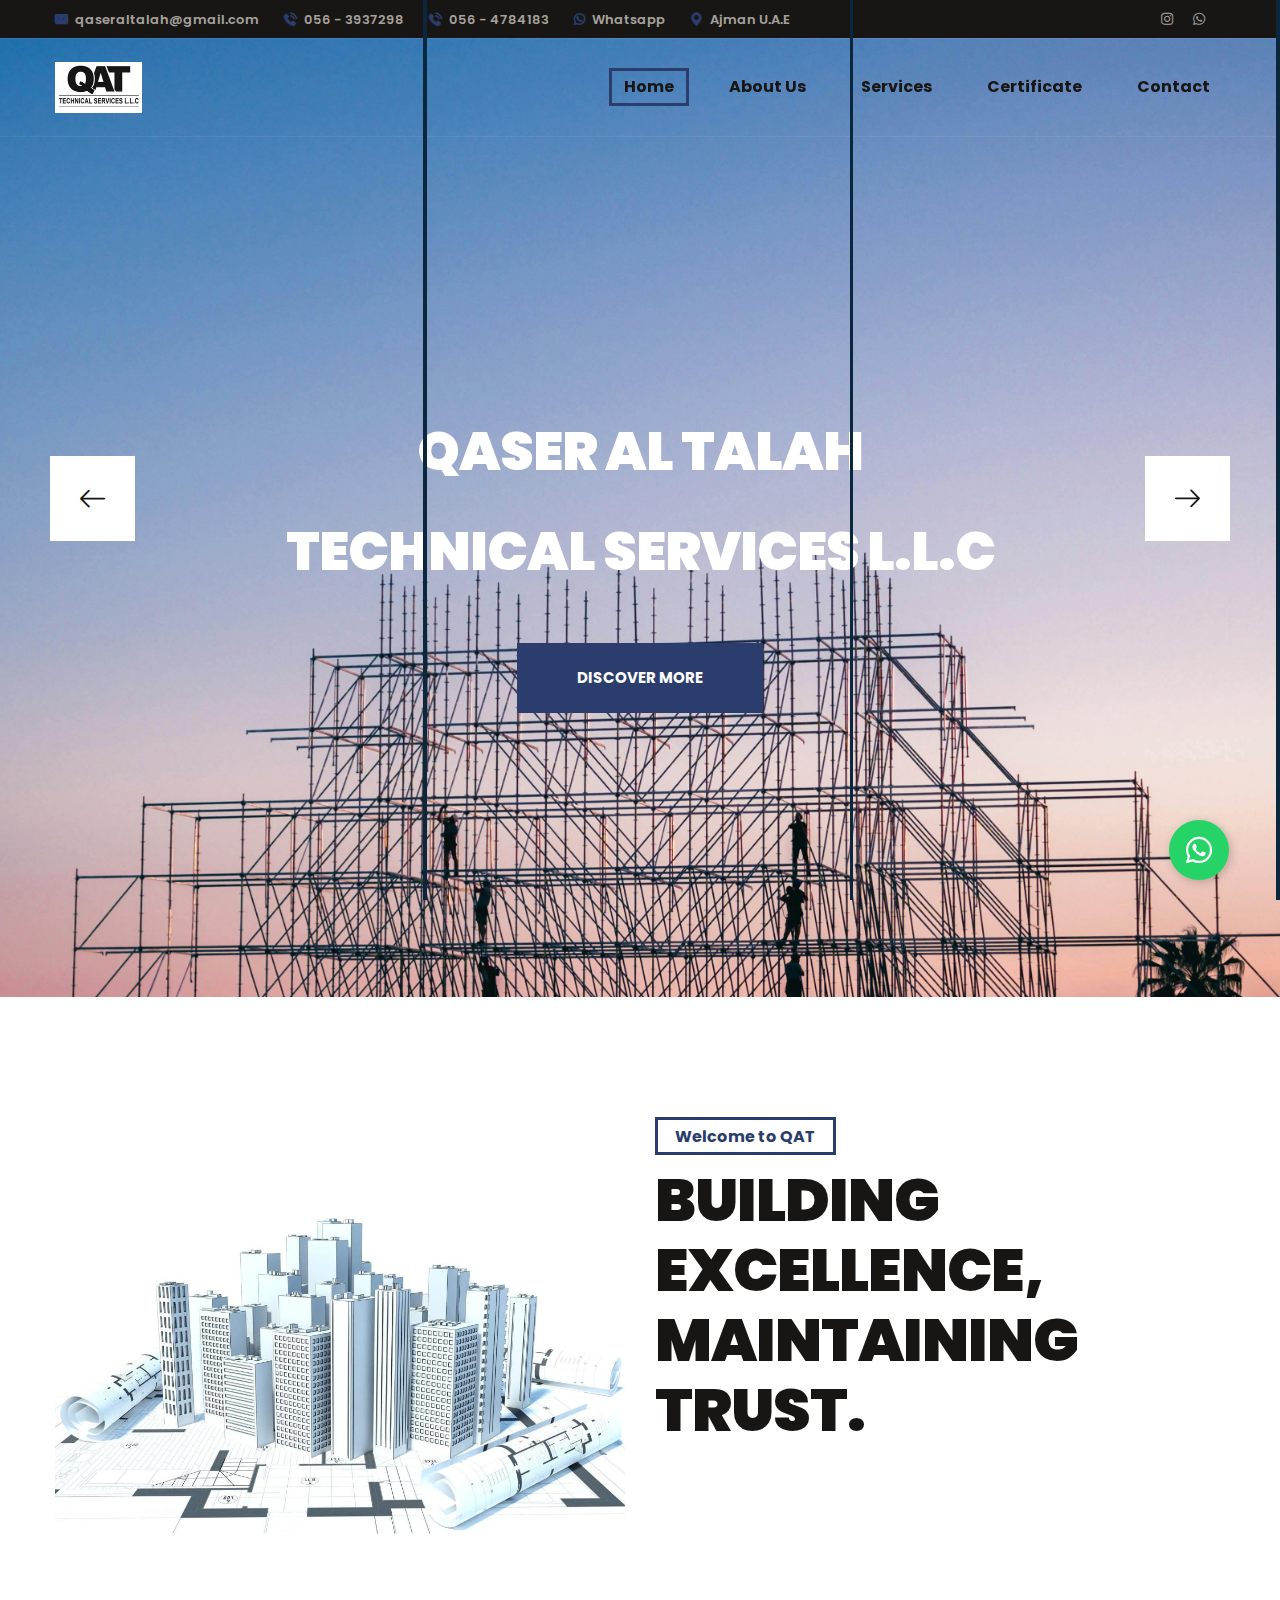
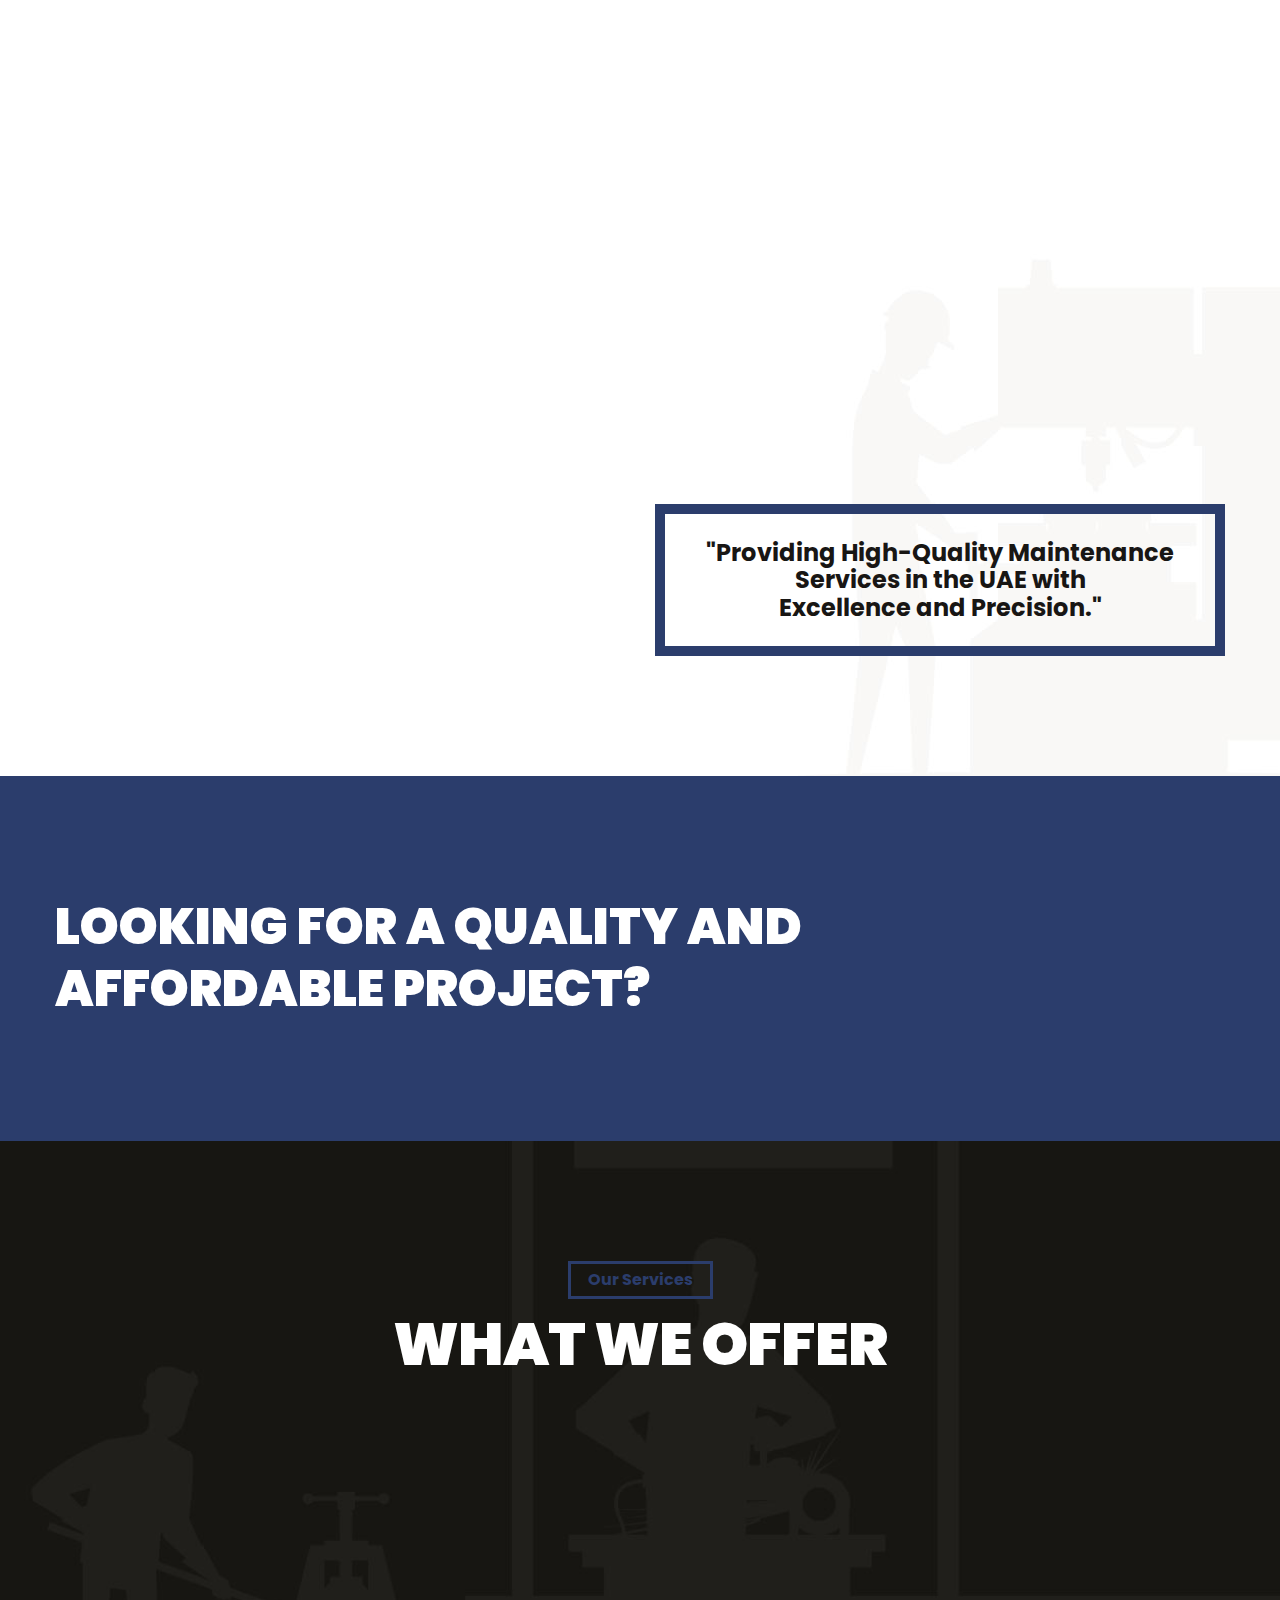
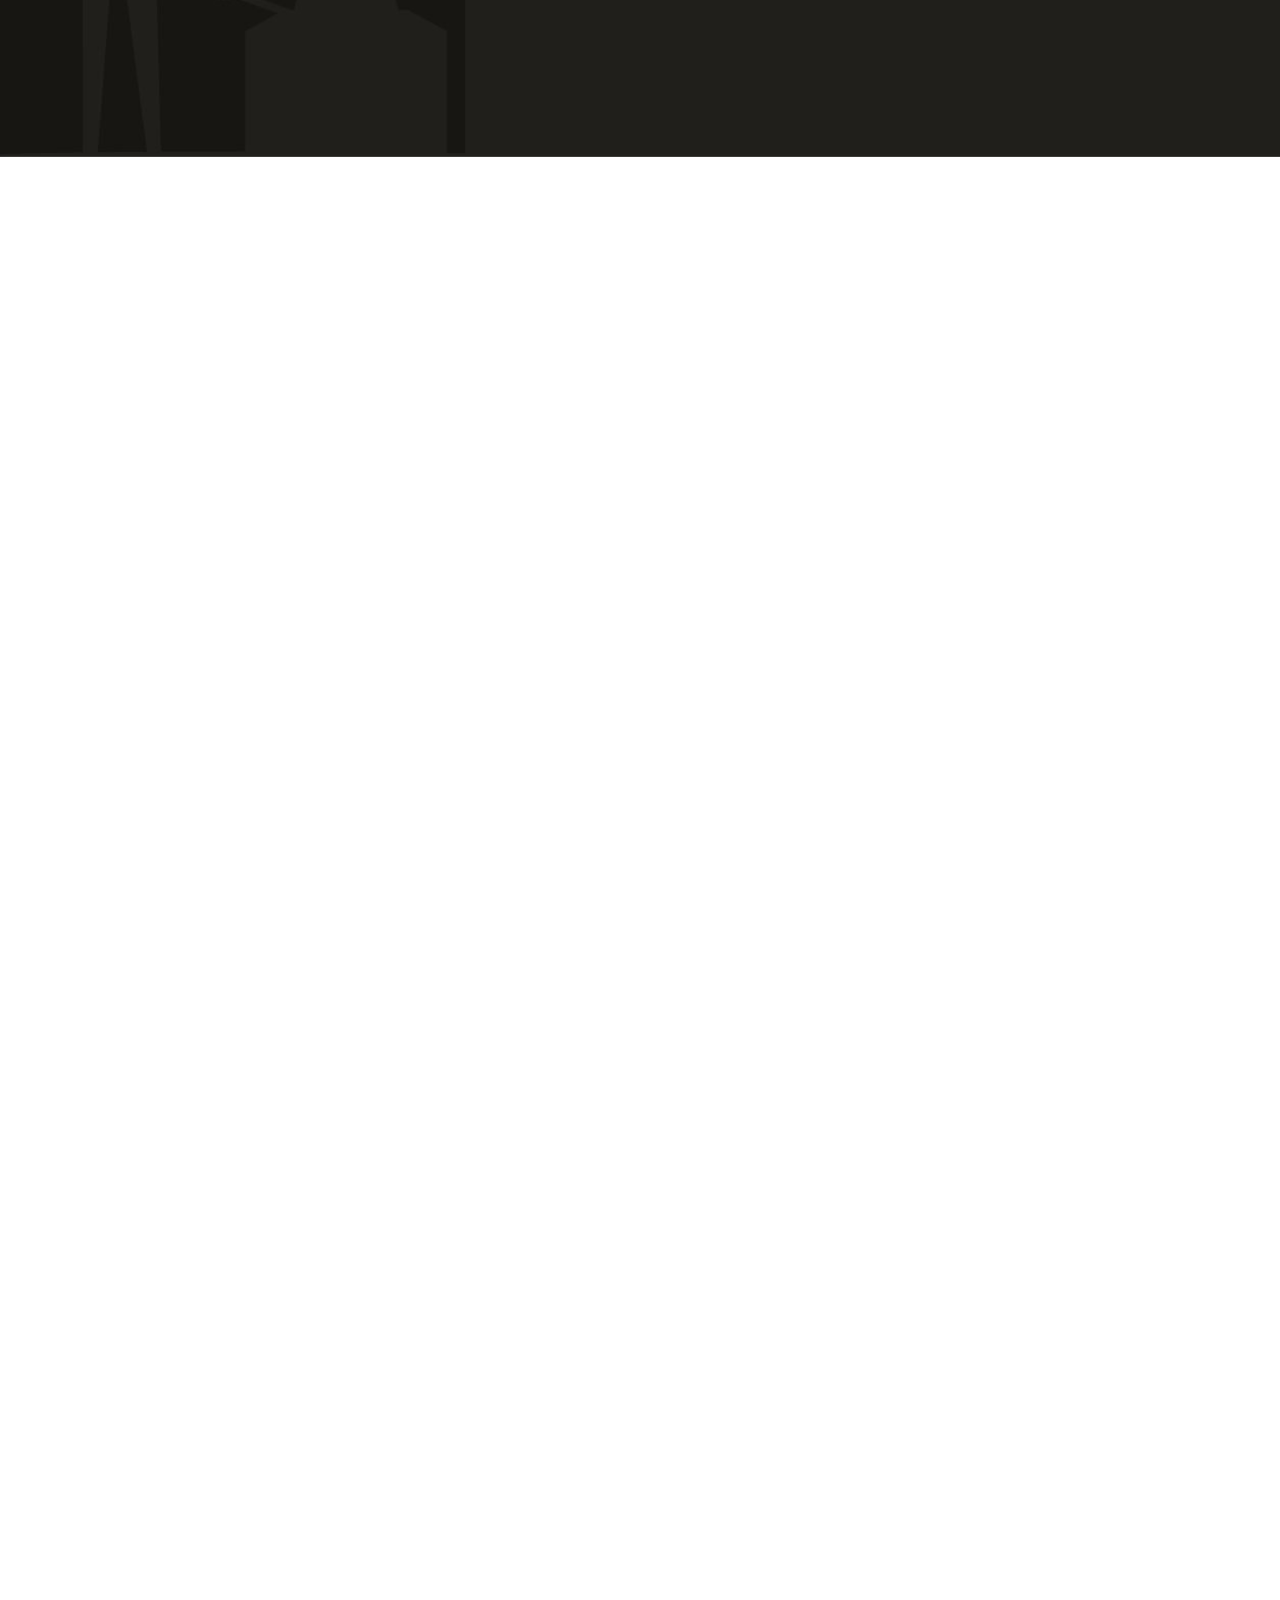
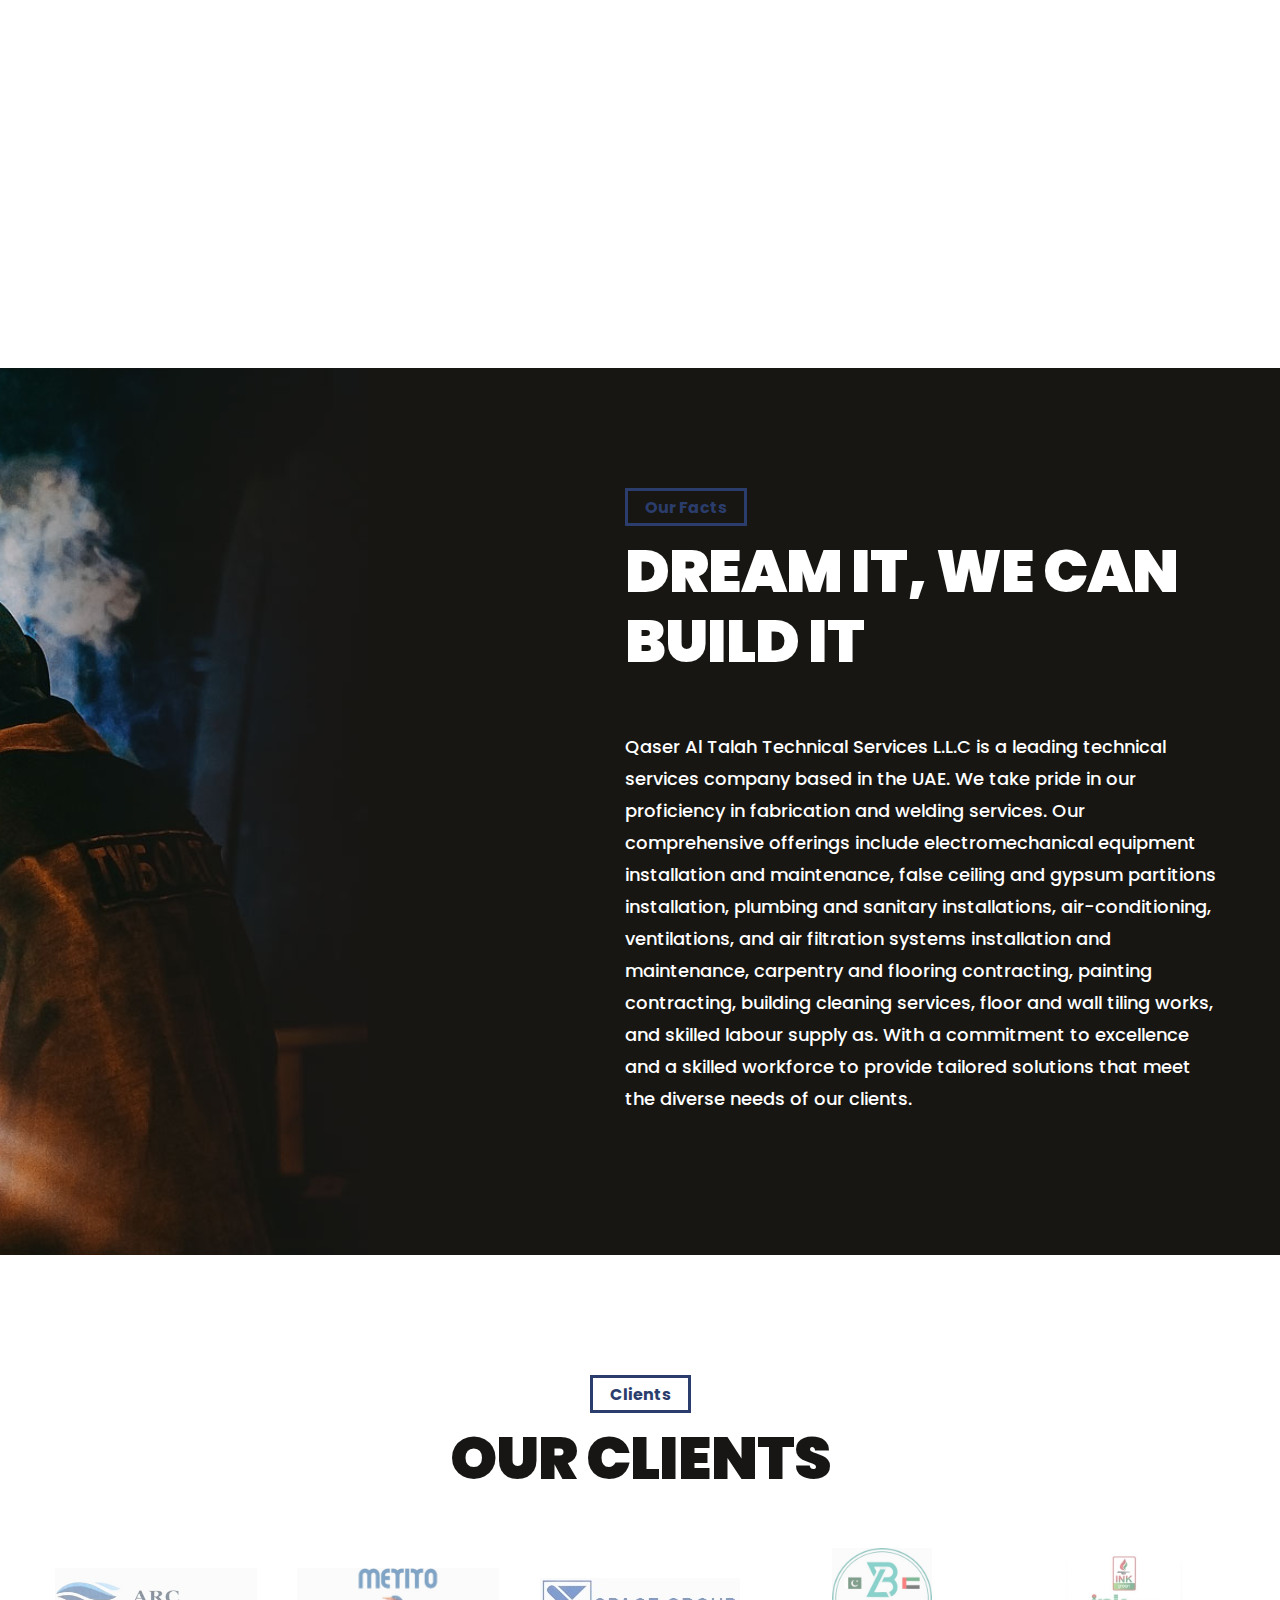
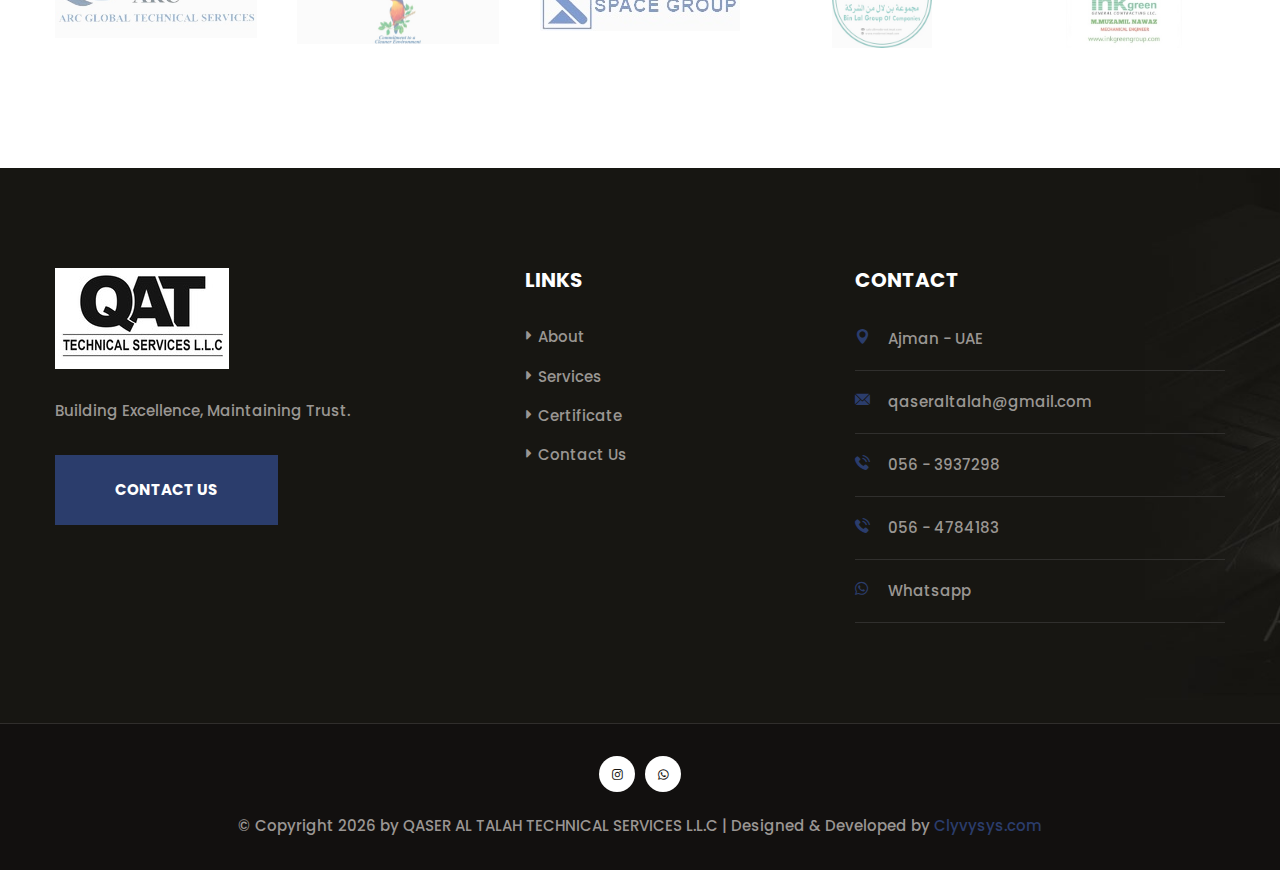
<file: index.html>
<!DOCTYPE html>
<html lang="en">


<head>
    <meta charset="utf-8">
    <title>Qaseraltalah</title>
    <!-- SEO Meta Tags -->
<meta name="description" content="Qaser Al Talah Technical Services LLC offers expert maintenance and contracting services in UAE, including fabrication, electromechanical works, AC systems, and more. Contact us today!">
<meta name="keywords" content="UAE technical services, fabrication and welding, electromechanical works, AC maintenance, contracting services Ajman, UAE maintenance company">
<meta name="author" content="Qaser Al Talah Technical Services LLC">

<!-- Open Graph / Social Media Meta Tags -->
<meta property="og:title" content="Qaser Al Talah Technical Services LLC | UAE Maintenance & Contracting">
<meta property="og:description" content="Professional technical services in UAE - Fabrication, Electromechanical Works, AC Systems, and Building Maintenance.">
<meta property="og:image" content="https://qaseraltalah.com/assets/images/logoqat.jpg">
<meta property="og:url" content="https://qaseraltalah.com/">
<meta property="og:type" content="website">

<!-- Canonical URL -->
<link rel="canonical" href="https://qaseraltalah.com/" />

<!-- Robots Instructions -->
<meta name="robots" content="index, follow">

    <!-- Stylesheets -->
    <link href="assets/css/bootstrap.css" rel="stylesheet">
    <link href="assets/css/style.css" rel="stylesheet">
    <!-- Responsive File -->
    <link href="assets/css/responsive.css" rel="stylesheet">
    <!-- Color File -->
    <link href="assets/css/color.css" rel="stylesheet">

    <link href="https://fonts.googleapis.com/css2?family=Poppins:wght@400;500;600;700;800;900&amp;display=swap"
        rel="stylesheet">

    <link rel="shortcut icon" href="assets/images/favicon.png" type="image/x-icon">
    <link rel="icon" href="assets/images/favicon.png" type="image/x-icon">

    <!-- Responsive -->
    <meta http-equiv="X-UA-Compatible" content="IE=edge">
    <meta name="viewport" content="width=device-width, initial-scale=1.0, maximum-scale=1.0, user-scalable=0">
    <!--[if lt IE 9]><script src="https://cdnjs.cloudflare.com/ajax/libs/html5shiv/3.7.3/html5shiv.js"></script><![endif]-->
    <!--[if lt IE 9]><script src="js/respond.js"></script><![endif]-->
</head>

<body>

    <div class="page-wrapper">
        <!-- Preloader -->
        <div class="loader-wrap">
            <!-- <div class="preloader"><div class="preloader-close">Preloader Close</div></div> -->
            <div class="layer layer-one"><span class="overlay"></span></div>
            <div class="layer layer-two"><span class="overlay"></span></div>
            <div class="layer layer-three"><span class="overlay"></span></div>
        </div>

        <!-- Main Header -->
        <header class="main-header header-style-one">

            <!-- Header Top -->
            <div class="header-top">
                <div class="auto-container">
                    <div class="inner-container">
                        <div class="left-column">
                            <ul class="contact-info">
                                <li><a href="mailto:qaseraltalah@gmail.com"><i
                                            class="flaticon-email-1"></i>qaseraltalah@gmail.com</a></li>
                                <li><a href="tel:0563937298"><i class="flaticon-telephone"></i>056 - 3937298</a></li>
                                <li><a href="tel:0564784183"><i class="flaticon-telephone"></i>056 - 4784183</a></li>
                                <li><a href="https://wa.me/+971563937298" target="_blank"><i
                                            class="fab fa-whatsapp"></i>Whatsapp</a></li>
                                <li><i class="flaticon-pin"></i>Ajman U.A.E</li>
                            </ul>
                        </div>
                        <div class="right-column">
                            <ul class="social-icon">
                                <li><a href="https://www.instagram.com/qaser_al_talah_llc/" target="_blank"><i
                                            class="fab fa-instagram"></i></a></li>
                                <li><a href="https://wa.me/+971563937298" target="_blank"><i
                                            class="fab fa-whatsapp"></i></a></li>
                            </ul>
                        </div>
                    </div>
                </div>
            </div>

            <!-- Header Upper -->
            <div class="header-upper">
                <div class="auto-container">
                    <div class="inner-container">
                        <!--Logo-->
                        <div class="logo-box">
                            <div class="logo"><a href="index.html"><img style="max-width: 50%;" src="assets/images/logoqat.jpg" alt=""></a>
                            </div>
                        </div>
                        <div class="right-column">
                            <!--Nav Box-->
                            <div class="nav-outer">
                                <!--Mobile Navigation Toggler-->
                                <div class="mobile-nav-toggler"><img src="assets/images/icons/icon-bar-2.png" alt="">
                                </div>

                                <!-- Main Menu -->
                                <nav class="main-menu navbar-expand-md navbar-light">
                                    <div class="collapse navbar-collapse show clearfix" id="navbarSupportedContent">
                                        <ul class="navigation">
                                            <li><a href="index.html">Home</a>

                                            </li>
                                            <li><a href="about.html">About Us</a></li>
                                            <li class="dropdown"><a href="services.html">Services</a>
                                                <ul>

                                                    <li><a href="fab-welding.html">Fabrication and Welding</a></li>
                                                    <li class="active"><a href="fab-welding.html">Electromechanical
                                                            Works</a></li>
                                                    <li><a href="fab-welding.html">False Ceiling and Gypsum</a></li>
                                                    <li><a href="fab-welding.html">AC Ventilation and Filtration</a>
                                                    </li>
                                                    <li><a href="fab-welding.html">Carpentry and Flooring</a></li>
                                                    <li><a href="fab-welding.html">Paint Contracting</a></li>
                                                    <li><a href="fab-welding.html">Cleaning Services</a></li>
                                                    <li><a href="fab-welding.html">Labour Supply</a></li>
                                                </ul>
                                            </li>
                                            <li><a href="certificate.html" 
                                                    class="theme-btn">Certificate</a></li>

                                            </li>

                                            <li><a href="contact.html">Contact</a></li>
                                        </ul>
                                    </div>
                                </nav>
                            </div>
                        </div>
                    </div>
                </div>
            </div>
            <!--End Header Upper-->
           
            <!-- Sticky Header  -->
            <div class="sticky-header">
                <div class="header-upper">
                    <div class="auto-container">
                        <div class="inner-container">
                            <!--Logo-->
                            <div class="logo-box">
                                <div class="logo"><a href="index.html"><img style="max-width: 50%;" src="assets/images/logoqat.jpg" alt=""></a>
                                </div>
                            </div>
                            <div class="right-column">
                                <!--Nav Box-->
                                <div class="nav-outer">
                                    <!--Mobile Navigation Toggler-->
                                    <div class="mobile-nav-toggler"><img src="assets/images/icons/icon-bar-2.png"
                                            alt=""></div>

                                    <!-- Main Menu -->
                                    <nav class="main-menu navbar-expand-md navbar-light">
                                    </nav>
                                </div>
                            </div>
                        </div>
                    </div>
                </div>
            </div><!-- End Sticky Menu -->

            <!-- Mobile Menu  -->
            <div class="mobile-menu">
                <div class="menu-backdrop"></div>
                <div class="close-btn"><span class="icon flaticon-remove"></span></div>

                <nav class="menu-box">
                    <div class="nav-logo"><a href="index.html"><img src="assets/images/logoqat.jpg" alt="" title=""></a>
                    </div>
                    <div class="menu-outer">
                        <!--Here Menu Will Come Automatically Via Javascript / Same Menu as in Header-->
                    </div>
                    <!--Social Links-->
                    <div class="social-links">
                        <ul class="clearfix">

                            <li><a href="https://www.instagram.com/qaser_al_talah_llc/" ><span class="fab fa-instagram"></span></a></li>

                        </ul>
                    </div>
                </nav>
            </div><!-- End Mobile Menu -->

            <div class="nav-overlay">
                <div class="cursor"></div>
                <div class="cursor-follower"></div>
            </div>
        </header>
        <!-- End Main Header -->


        <!-- Bnner Section -->
        <section class="banner-section">
            <div class="swiper-container banner-slider">
                <div class="swiper-wrapper">
                    <!-- Slide Item -->
                    <div class="swiper-slide" style="background-image: url(assets/images/pic/pexels-igor-starkov-233202-1117452.jpg);">
                        <div class="content-outer">
                            <div class="content-box">
                                <div class="inner text-center">
                                    <h1 style="font-size: 54px; ">QASER AL TALAH
                                        <br> TECHNICAL SERVICES L.L.C
                                    </h1>
                                    <div class="link-box">
                                        <a href="services.html" class="theme-btn btn-style-one"><span>Discover
                                                More</span></a>
                                    </div>
                                </div>
                            </div>
                        </div>
                    </div>
                    <!-- Slide Item -->
                    <div class="swiper-slide" style="background-image: url(assets/images/pic/pexels-quang-nguyen-vinh-222549-2138126.jpg);">
                        <div class="content-outer">
                            <div class="content-box">
                                <div class="inner text-center">
                                    <h1 style="font-size: 54px; ">QASER AL TALAH
                                        <br> TECHNICAL SERVICES L.L.C
                                    </h1>
                                    <div class="link-box">
                                        <a href="about.html" class="theme-btn btn-style-one"><span>Discover More</span></a>
                                    </div>
                                </div>
                            </div>
                        </div>
                    </div>
                    <!-- Slide Item -->
                    <div class="swiper-slide" style="background-image: url(assets/images/main-slider/image-3.jpg);">
                        <div class="content-outer">
                            <div class="content-box">
                                <div class="inner text-center">
                                    <h1 style="font-size: 54px; ">QASER AL TALAH
                                        <br> TECHNICAL SERVICES L.L.C
                                    </h1>
                                    <div class="link-box">
                                        <a href="about.html" class="theme-btn btn-style-one"><span>Discover More</span></a>
                                    </div>
                                </div>
                            </div>
                        </div>
                    </div>
                </div>
            </div>
            <div class="banner-slider-nav">
                <div class="banner-slider-control banner-slider-button-prev"><span><i
                            class="flaticon-left-arrow"></i></span></div>
                <div class="banner-slider-control banner-slider-button-next"><span><i
                            class="flaticon-left-arrow"></i></span> </div>
            </div>
        </section>
        <!-- End Bnner Section -->

        <!-- Welcome Section -->
        <section class="welcome-section">
            <div class="background-image"><img src="assets/images/resource/image-3.jpg" alt=""></div>
            <div class="auto-container">
                <div class="row">
                    <div class="col-lg-6">
                        <div class="image-wrapper">
                            <div class="image-one wow fadeInUp" data-wow-duration="1500ms"><img
                                    src="assets/images/pic/IMG-20250228-WA0010.jpg" alt=""></div>
                            <div class="image-two" data-parallax='{"y": 100}'><img
                                    src="assets/images/pic/IMG-20250228-WA0015.jpg" alt=""></div>
                        </div>
                    </div>
                    <div class="col-lg-6">
                        <div class="content-side">
                            <div class="sec-title">
                                <div class="sub-title">Welcome to QAT</div>
                                <h2>Building Excellence, <br> Maintaining Trust.</h2>
                            </div>
                            <div class="text wow fadeInUp" data-wow-duration="1500ms">Qaser Al Talah Technical Services
                                L.L.C, founded by Mr. Hasan in 2022, is a leading provider of
                                maintenance services in the UAE, offering customized technical solutions with a strong
                                commitment to excellence. Backed by Mr. Hasan’s 20+ years of professional experience in
                                multidisciplinary engineering, the company combines expertise across various engineering
                                fields to deliver high-quality solutions. With a focus on client satisfaction and
                                long-term partnerships, Qaser Al Talah ensures efficient project management and
                                industry-leading standards..</div>
                            <div class="row">
                                <div class="col-md-6">
                                    <ul class="list wow fadeInUp" data-wow-duration="1500ms">
                                        <li>We provide 24/7 service</li>
                                        <li>We strick to deadline</li>
                                        <li>We offer upfront pricing</li>
                                        <li>We use latest technology</li>
                                    </ul>
                                </div>
                                <div class="col-md-6">
                                    <div class="icon-box wow fadeInUp" data-wow-duration="1500ms">
                                        <div class="icon"><span class="flaticon-welder"></span></div>
                                        <h4>Well-equipped  <br>machine. </h4>
                                    </div>
                                    <div class="icon-box wow fadeInUp" data-wow-duration="1500ms">
                                        <div class="icon"><span class="flaticon-welding-machine"></span></div>
                                        <h4>Advanced <br> Technology.</h4>
                                    </div>
                                </div>
                            </div>
                            <div class="note">"Providing High-Quality Maintenance Services in the UAE with <br>Excellence and Precision."</div>
                        </div>
                    </div>
                </div>
            </div>
        </section>

        <!-- CTA Section -->
        <section class="cta-section">
            <div class="auto-container">
                <div class="wrapper-box">
                    <h3>Looking for a quality and <br>affordable project?</h3>
                    <div class="link wow fadeInUp" data-wow-duration="1500ms">
                        <a href="contact.html" class="theme-btn btn-style-one"><span>Contact With Us</span></a>
                    </div>
                </div>
            </div>
        </section>

        <!-- Services Section -->
        <section class="services-section pb-0">
            <div class="sec-bg" style="background-image: url(assets/images/background/bg-1.jpg);"></div>
            <div class="auto-container">
                <div class="sec-title text-center light">
                    <div class="sub-title">Our Services</div>
                    <h2>What we offer</h2>
                </div>
                <div class="row">
                    <div class="col-lg-4 col-md-6 service-block">
                        <div class="inner-box wow fadeInUp" data-wow-duration="1500ms">
                            <div class="image"><img src="assets/images/resource/fabrication.jpg" alt=""></div>
                            <div class="content">
                                <h3><a href="fab-welding.html"> Fabrication and Welding services.</a></h3>
                                <div class="text">We provide high-quality fabrication and welding services, ensuring
                                    precision, durability, and excellence in every project. <br> Our expert team
                                    delivers customized solutions tailored to meet diverse industrial and structural
                                    needs.</div>
                                <div class="link">
                                    <a href="fab-welding.html" class="theme-btn btn-style-one"><span>Read
                                            More</span></a>
                                </div>
                            </div>
                        </div>
                    </div>
                    <div class="col-lg-4 col-md-6 service-block">
                        <div class="inner-box wow fadeInDown" data-wow-duration="1500ms">
                            <div class="image"><img src="assets/images/resource/electromechanical.jpg" alt=""></div>
                            <div class="content">
                                <h3><a href="fab-welding.html"> Electromechanical Works</a></h3>
                                <div class="text">We provide expert electromechanical equipment installation and
                                    maintenance services, ensuring optimal performance and reliability. <br> Our skilled
                                    team delivers tailored solutions for diverse industrial and commercial needs.</div>
                                <div class="link">
                                    <a href="fab-welding.html" class="theme-btn btn-style-one"><span>Read
                                            More</span></a>
                                </div>
                            </div>
                        </div>
                    </div>
                    <div class="col-lg-4 col-md-6 service-block">
                        <div class="inner-box wow fadeInUp" data-wow-duration="1500ms">
                            <div class="image"><img src="assets/images/resource/false.jpg" alt=""></div>
                            <div class="content">
                                <h3><a href="fab-welding.html">False ceiling and Gypsum</a></h3>
                                <div class="text">We provide professional false ceiling and gypsum partition
                                    installations, along with expert plumbing and sanitary solutions. <br>Our services
                                    ensure durability, efficiency, and a high-quality finish for residential and
                                    commercial spaces.</div>
                                <div class="link">
                                    <a href="fab-welding.html" class="theme-btn btn-style-one"><span>Read
                                            More</span></a>
                                </div>
                            </div>
                        </div>
                    </div>
                    <div class="col-lg-4 col-md-6 service-block">
                        <div class="inner-box wow fadeInUp" data-wow-duration="1500ms">
                            <div class="image"><img src="assets/images/resource/airconditionning.jpeg" alt=""></div>
                            <div class="content">
                                <h3><a href="fab-welding.html">AC Ventilation and Filtration</a></h3>
                                <div class="text">We provide expert installation and maintenance of air-conditioning,
                                    ventilation, and air filtration systems, ensuring optimal indoor air quality and
                                    energy efficiency. <br> Our solutions are tailored for residential, commercial, and
                                    industrial spaces.</div>
                                <div class="link">
                                    <a href="fab-welding.html" class="theme-btn btn-style-one"><span>Read
                                            More</span></a>
                                </div>
                            </div>
                        </div>
                    </div>
                    <div class="col-lg-4 col-md-6 service-block">
                        <div class="inner-box wow fadeInUp" data-wow-duration="1500ms">
                            <div class="image"><img src="assets/images/resource/flooring.jpg" alt=""></div>
                            <div class="content">
                                <h3><a href="fab-welding.html">Carpentry and Flooring</a></h3>
                                <div class="text">We provide high-quality carpentry and flooring contracting services,
                                    delivering precision-crafted woodwork and durable flooring solutions. <br> Our
                                    expert team ensures seamless installation and superior finishes for residential and
                                    commercial spaces.</div>
                                <div class="link">
                                    <a href="fab-welding.html" class="theme-btn btn-style-one"><span>Read
                                            More</span></a>
                                </div>
                            </div>
                        </div>
                    </div>
                    <div class="col-lg-4 col-md-6 service-block">
                        <div class="inner-box wow fadeInUp" data-wow-duration="1500ms">
                            <div class="image"><img src="assets/images/resource/painting.jpg" alt=""></div>
                            <div class="content">
                                <h3><a href="fab-welding.html">Painting Contracting</a></h3>
                                <div class="text">We provide professional painting contracting services, delivering
                                    high-quality interior and exterior finishes. <br>Our expert team ensures precision,
                                    durability, and aesthetic excellence for residential, commercial, and industrial
                                    projects. </div>
                                <div class="link">
                                    <a href="fab-welding.html" class="theme-btn btn-style-one"><span>Read
                                            More</span></a>
                                </div>
                            </div>
                        </div>
                    </div>
                    <div class="col-lg-4 col-md-6 service-block">
                        <div class="inner-box wow fadeInUp" data-wow-duration="1500ms">
                            <div class="image"><img src="assets/images/resource/plumbing.jpg" alt=""></div>
                            <div class="content">
                                <h3><a href="fab-welding.html">Plumbing Contracting</a></h3>
                                <div class="text">We provide professional plumbing contracting services, ensuring reliable and efficient water supply and drainage solutions.
                                    Our skilled team specializes in installations, repairs, and maintenance for residential, commercial, and industrial projects.
                                    With a focus on quality workmanship and compliance with industry standards, we deliver durable and long-lasting plumbing solutions.</div>
                                <div class="link">
                                    <a href="fab-welding.html" class="theme-btn btn-style-one"><span>Read
                                            More</span></a>
                                </div>
                            </div>
                        </div>
                    </div>
                    <div class="col-lg-4 col-md-6 service-block">
                        <div class="inner-box wow fadeInUp" data-wow-duration="1500ms">
                            <div class="image"><img src="assets/images/resource/cleaning.jpg" alt=""></div>
                            <div class="content">
                                <h3><a href="fab-welding.html">Cleaning Contracting</a></h3>
                                <div class="text">We provide professional cleaning contracting services, ensuring spotless and hygienic environments for residential, commercial, and industrial spaces.
                                    Our expert team utilizes advanced cleaning techniques and eco-friendly products to maintain cleanliness and safety.
                                    With a commitment to quality and efficiency, we deliver tailored cleaning solutions that meet the highest industry standards.</div>
                                <div class="link">
                                    <a href="fab-welding.html" class="theme-btn btn-style-one"><span>Read
                                            More</span></a>
                                </div>
                            </div>
                        </div>
                    </div>
                    <div class="col-lg-4 col-md-6 service-block">
                        <div class="inner-box wow fadeInUp" data-wow-duration="1500ms">
                            <div class="image"><img src="assets/images/resource/skilledlabour.jpg" alt=""></div>
                            <div class="content">
                                <h3><a href="fab-welding.html">Skilled Labour Contracting</a></h3>
                                <div class="text">We provide professional skilled labour contracting services, offering a highly trained workforce for various industries.
                                    Our team consists of experienced professionals dedicated to delivering quality craftsmanship and efficiency.
                                    With a focus on reliability and expertise, we ensure seamless project execution across residential, commercial, and industrial sectors.</div>
                                <div class="link">
                                    <a href="fab-welding.html" class="theme-btn btn-style-one"><span>Read
                                            More</span></a>
                                </div>
                            </div>
                        </div>
                    </div>
                </div>
            </div>
        </section>




        <!-- Facts Section -->
        <section class="facts-section" style="background-image: url(assets/images/background/bg-3.jpg);">
            <div class="auto-container">
                <div class="row">
                    <div class="col-xl-7 offset-xl-5">
                        <div class="wrapper-box">
                            <div class="sec-title light">
                                <div class="sub-title">Our Facts</div>
                                <h2>Dream it, We can <br>Build it</h2>
                            </div>
                            <div class="text">Qaser Al Talah Technical Services L.L.C is a leading
                                technical services company based in the UAE. We
                                take pride in our proficiency in fabrication and
                                welding services. Our comprehensive offerings
                                include electromechanical equipment installation
                                and maintenance, false ceiling and gypsum
                                partitions installation, plumbing and sanitary
                                installations, air-conditioning, ventilations, and air
                                filtration systems installation and maintenance,
                                carpentry and flooring contracting, painting
                                contracting, building cleaning services, floor and
                                wall tiling works, and skilled labour supply as. With a
                                commitment to excellence and a skilled workforce
                                to provide tailored solutions that meet the diverse
                                needs of our clients.</div>

                        </div>
                    </div>
                </div>
            </div>
        </section>



        <!-- Clients Logo Section -->
        <section class="clients-logo-section">
            <div class="auto-container">
                <!--Sponsors Carousel-->
                <div class="sec-title text-center">
                    <div class="sub-title">Clients</div>
                    <h2>Our Clients</h2>
                </div>
                <div class="theme_carousel owl-theme owl-carousel"
                    data-options='{"loop": true, "margin": 40, "autoheight":true, "lazyload":true, "nav": true, "dots": true, "autoplay": true, "autoplayTimeout": 6000, "smartSpeed": 300, "responsive":{ "0" :{ "items": "1" }, "600" :{ "items" : "2" }, "768" :{ "items" : "3" } , "992":{ "items" : "4" }, "1200":{ "items" : "5" }}}'>
                    <div class="slide-item">
                        <div class="image"><img style="padding-top: 20px;" src="assets/images/arc.jpg" alt=""></div>
                    </div>
                    <div class="slide-item">
                        <div class="image"><img style="padding-top: 20px;" src="assets/images/metito.jpg" alt=""></div>
                    </div>
                    <div class="slide-item">
                        <div class="image"><img style="padding-top: 30px;" src="assets/images/space.jpg" alt=""></div>
                    </div>
                    <div class="slide-item">
                        <div class="image"><img style="height: 100px;" src="assets/images/binlal.jpg" alt=""></div>
                    </div>
                    <div class="slide-item">
                        <div class="image"><img style="height: 100px;" src="assets/images/ink.jpg" alt=""></div>
                    </div>
                    <div class="slide-item">
                        <div class="image"><img style="height: 100px;" src="assets/images/gassan.jpg" alt=""></div>
                    </div>
                    <div class="slide-item">
                        <div class="image"><img style="height: 100px;" src="assets/images/attc.jpg" alt=""></div>
                    </div>
                </div>
            </div>
        </section>

        <!-- Newsletter -->


        <!--Main Footer-->
        <footer class="main-footer" style="background-image: url(assets/images/background/bg-5.jpg);">
            <div class="upper-box">
                <div class="auto-container">
                    <div class="row">
                        <div class="col-lg-4 col-md-6">
                            <div class="widget about-widget">
                                <div class="logo"><a href="index.html"><img style="max-width: 50%;" src="assets/images/logoqat.jpg" alt=""></a>
                                </div>
                                <div class="text">Building Excellence,
                                    Maintaining Trust.</div>
                                <div class="link-box">
                                    <a href="contact.html" class="theme-btn btn-style-one"><span>Contact Us</span></a>
                                </div>
                            </div>
                        </div>
                        <div class="col-lg-4 col-md-6">
                            <div class="widget links-widget">
                                <h4 class="widget_title">Links</h4>
                                <div class="widget-content">
                                    <ul class="list">
                                        <li><a href="about.html"> About </a></li>
                                        <li><a href="services.html"> Services</a></li>
                                        <li><a href="certificate.html"  class="theme-btn">Certificate</a>
                                        </li>

                                        <li><a href="contact.html">Contact Us</a></li>
                                    </ul>
                                </div>
                            </div>
                        </div>

                        <div class="col-lg-4 col-md-6">
                            <div class="widget contact-widget">
                                <h4 class="widget_title">Contact</h4>
                                <div class="wrapper-box">
                                    <div class="icon-box">
                                        <div class="icon"><span class="flaticon-pin"></span></div>
                                        <div class="text">Ajman - UAE</div>
                                    </div>
                                    <div class="icon-box">
                                        <div class="icon"><span class="flaticon-email-1"></span></div>
                                        <div class="text"><a
                                                href="mailto:qaseraltalah@gmail.com">qaseraltalah@gmail.com</a></div>
                                    </div>
                                    <div class="icon-box">
                                        <div class="icon"><span class="flaticon-telephone"></span></div>
                                        <div class="text"><a href="tel:0563937298">056 - 3937298</a></div>

                                    </div>
                                    <div class="icon-box">
                                        <div class="icon"><span class="flaticon-telephone"></span></div>
                                        <div class="text"><a href="tel:0564784183">056 - 4784183</a></div>
                                    </div>
                                    <div class="icon-box">
                                        <div class="icon"><span class="fab fa-whatsapp"></span></div>
                                        <div class="text"><a href="https://wa.me/+971563937298"
                                                target="_blank">Whatsapp</a></div>
                                    </div>
                                </div>
                            </div>
                        </div>
                    </div>
                </div>
            </div>
        </footer>
        <!--End Main Footer-->

        <div class="footer-bottom">
            <div class="auto-container">
                <div class="content">
                    <ul class="social-icon">

                        <li><a href="https://www.instagram.com/qaser_al_talah_llc/" target="_blank"><i
                                    class="fab fa-instagram"></i></a></li>
                        <li><a href="https://wa.me/+971563937298" target="_blank"><i class="fab fa-whatsapp"></i></a>
                        </li>
                    </ul>
                    <div class="copyright-text">
                        © Copyright <span id="year"></span> by QASER AL TALAH TECHNICAL SERVICES L.L.C |
                        <span>Designed & Developed by <a href="https://clyvysys.com"
                                target="_blank">Clyvysys.com</a></span>
                    </div>
                </div>
            </div>
        </div>

    </div>
    <!--End pagewrapper-->

    <!--Scroll to top-->
    <div class="scroll-to-top scroll-to-target" data-target="html"><span class="flaticon-right-arrow-4"></span></div>
    <a class="whatsapp-float" href="https://wa.me/+971563937298"  target="_blank"><i class="fab fa-whatsapp"></i></a>

    <script src="assets/js/jquery.js"></script>
    <script src="assets/js/popper.min.js"></script>
    <script src="assets/js/bootstrap.min.js"></script>
    <script src="assets/js/bootstrap-select.min.js"></script>
    <script src="assets/js/jquery.fancybox.js"></script>
    <script src="assets/js/isotope.js"></script>
    <script src="assets/js/owl.js"></script>
    <script src="assets/js/appear.js"></script>
    <script src="assets/js/wow.js"></script>
    <script src="assets/js/lazyload.js"></script>
    <script src="assets/js/scrollbar.js"></script>
    <script src="assets/js/TweenMax.min.js"></script>
    <script src="assets/js/swiper.min.js"></script>
    <script src="assets/js/jquery.polyglot.language.switcher.js"></script>
    <script src="assets/js/jquery.ajaxchimp.min.js"></script>
    <script src="assets/js/parallax-scroll.js"></script>

    <script src="assets/js/script.js"></script>
    <script>
        document.getElementById("year").textContent = new Date().getFullYear();
    </script>


</body>


</html>
</file>
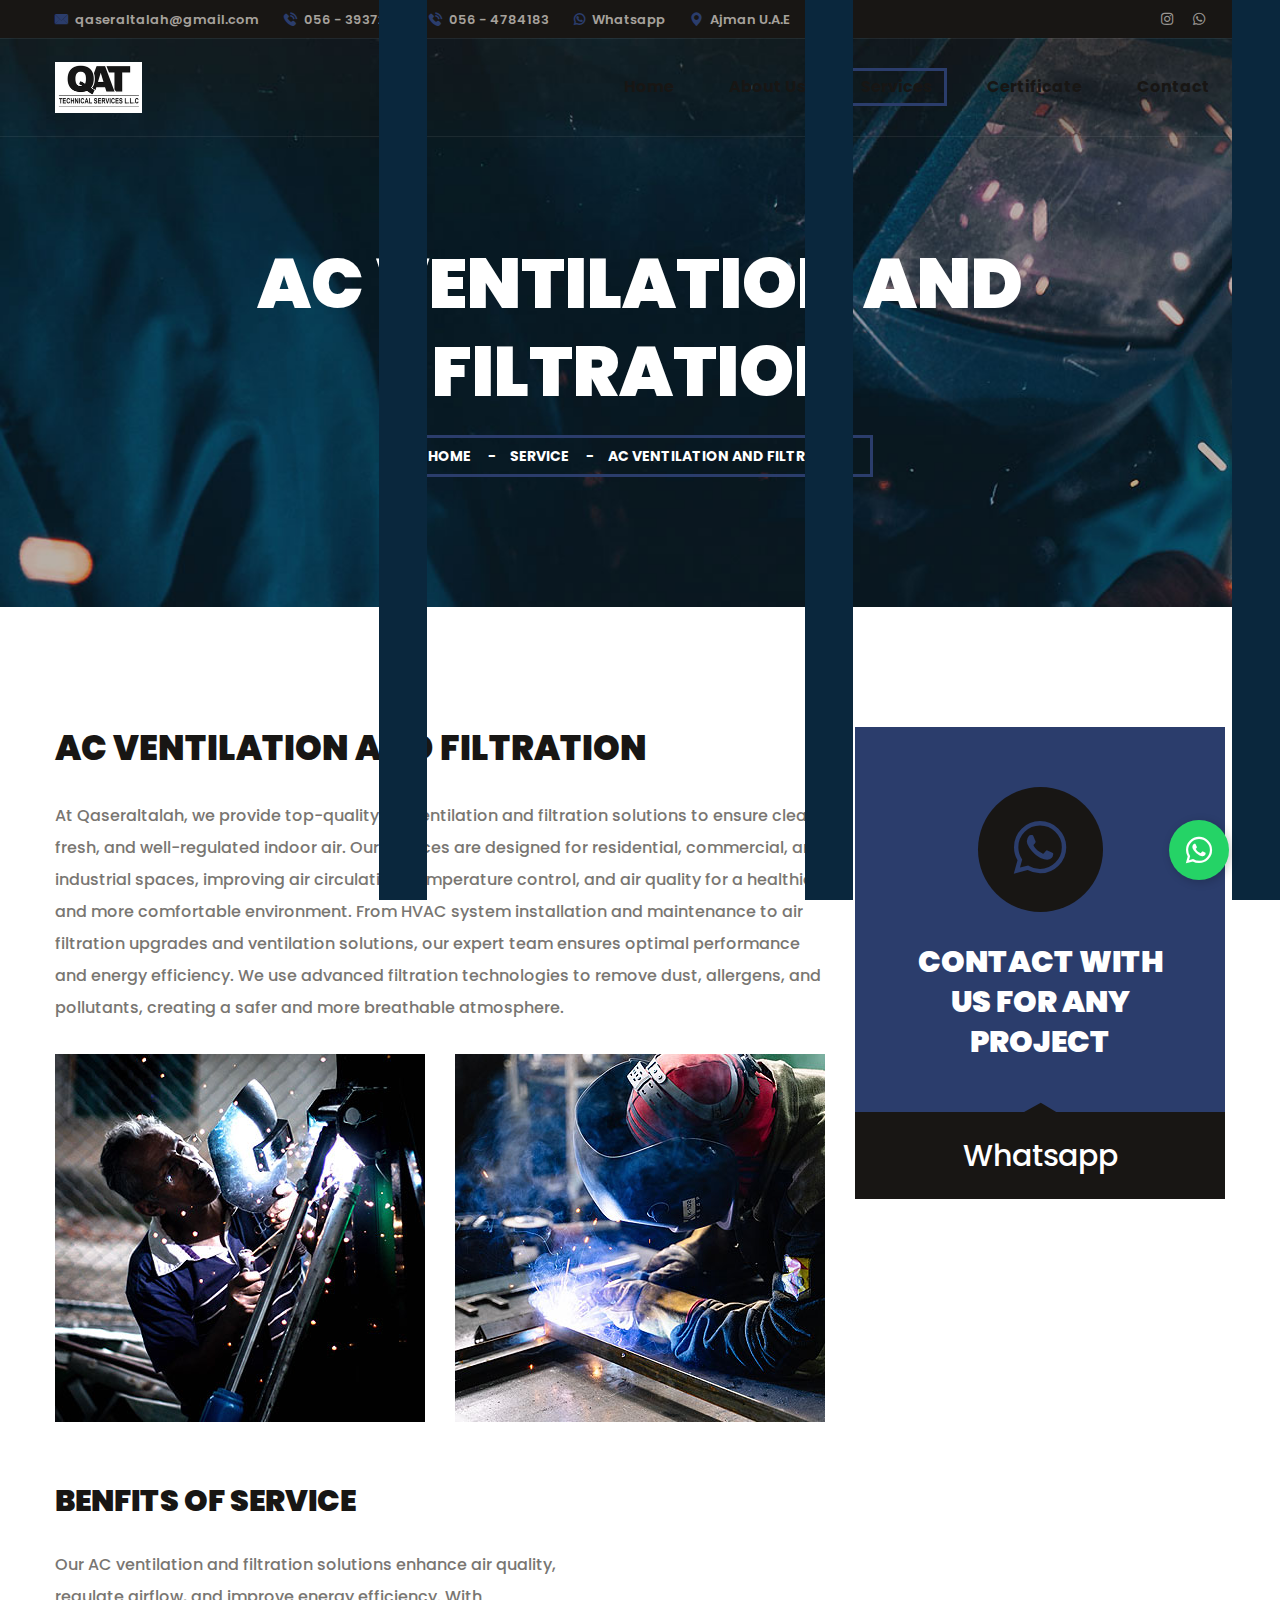
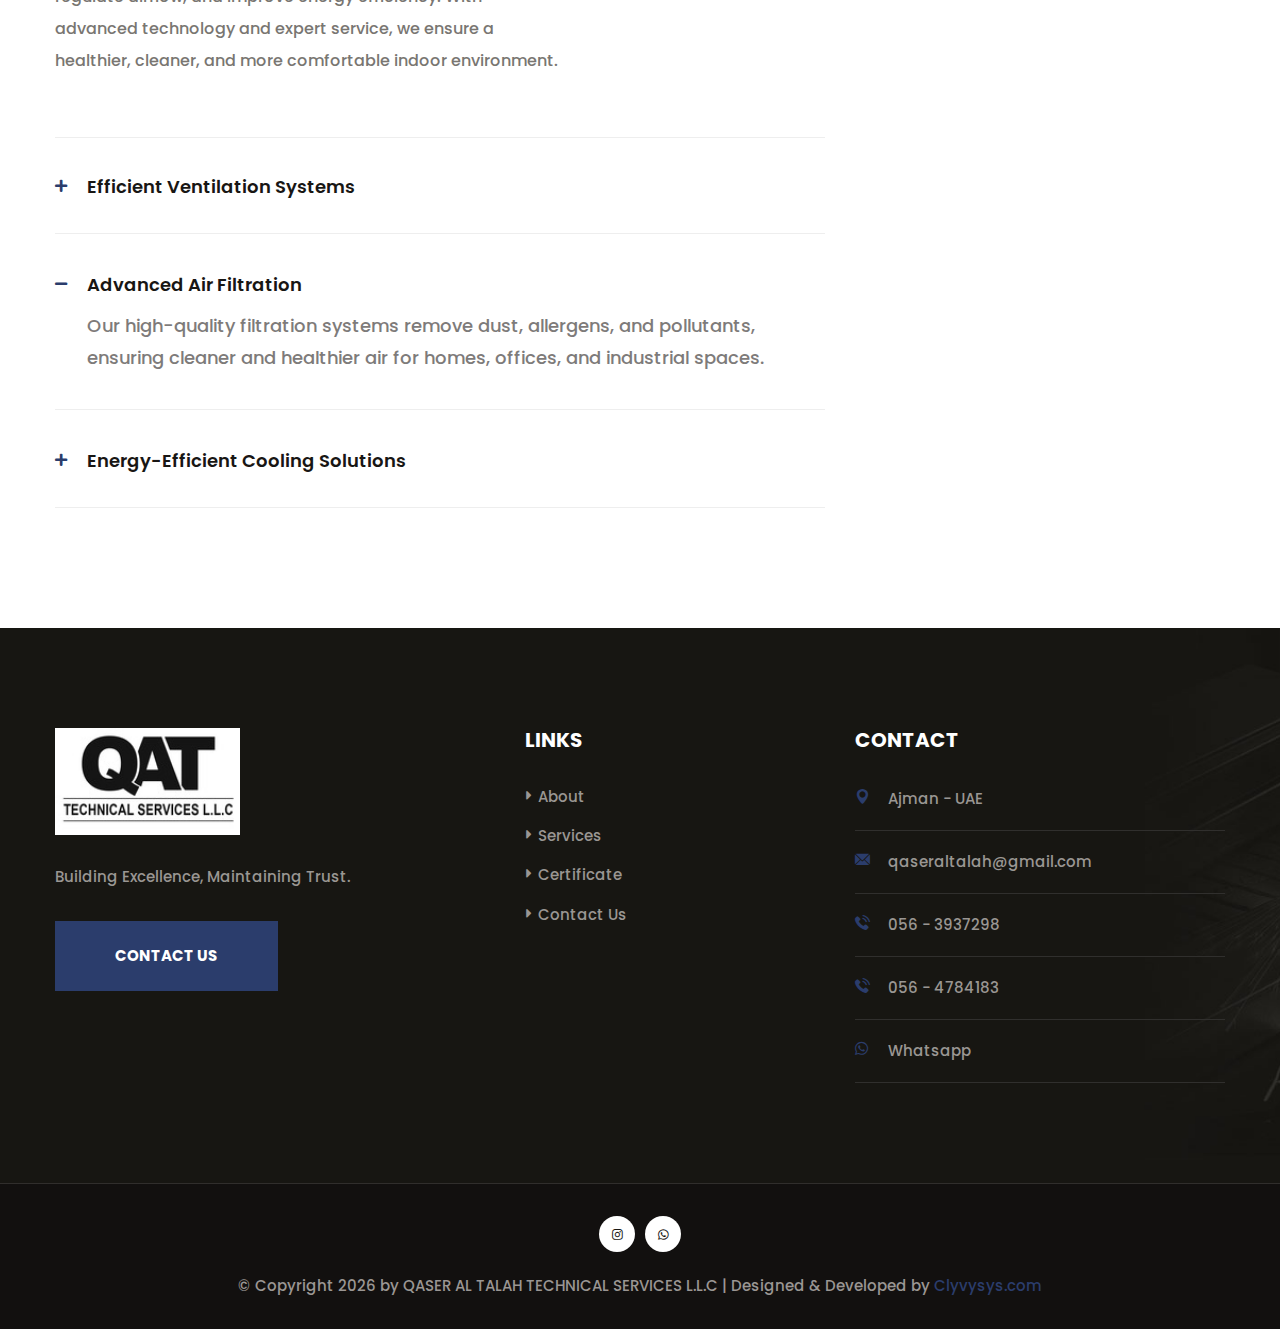
<file: ac-vent.html>
<!DOCTYPE html>
<html lang="en">

<head>
<meta charset="utf-8">
<title>Qaseraltalah - Services</title>
<!-- Stylesheets -->
<link href="assets/css/bootstrap.css" rel="stylesheet">
<link href="assets/css/style.css" rel="stylesheet">
<!-- Responsive File -->
<link href="assets/css/responsive.css" rel="stylesheet">
<!-- Color File -->
<link href="assets/css/color.css" rel="stylesheet">

<link href="https://fonts.googleapis.com/css2?family=Poppins:wght@400;500;600;700;800;900&amp;display=swap" rel="stylesheet">

<link rel="shortcut icon" href="assets/images/favicon.png" type="image/x-icon">
<link rel="icon" href="assets/images/favicon.png" type="image/x-icon">

<!-- Responsive -->
<meta http-equiv="X-UA-Compatible" content="IE=edge">
<meta name="viewport" content="width=device-width, initial-scale=1.0, maximum-scale=1.0, user-scalable=0">
<!--[if lt IE 9]><script src="https://cdnjs.cloudflare.com/ajax/libs/html5shiv/3.7.3/html5shiv.js"></script><![endif]-->
<!--[if lt IE 9]><script src="js/respond.js"></script><![endif]-->
</head>

<body>

<div class="page-wrapper">
    <!-- Preloader -->
    <div class="loader-wrap">
        <!-- <div class="preloader"><div class="preloader-close">Preloader Close</div></div> -->
        <div class="layer layer-one"><span class="overlay"></span></div>
        <div class="layer layer-two"><span class="overlay"></span></div>        
        <div class="layer layer-three"><span class="overlay"></span></div>        
    </div>

    <!-- Main Header -->
    <header class="main-header header-style-one">

        <!-- Header Top -->
        <div class="header-top">
            <div class="auto-container">
                <div class="inner-container">
                    <div class="left-column">
                        <ul class="contact-info">
                            <li><a href="mailto:qaseraltalah@gmail.com"><i class="flaticon-email-1"></i>qaseraltalah@gmail.com</a></li>
                            <li><a href="tel:0563937298"><i class="flaticon-telephone"></i>056 - 3937298</a></li>
                            <li><a href="tel:0564784183"><i class="flaticon-telephone"></i>056 - 4784183</a></li>
                            <li><a href="https://wa.me/+971563937298"  target="_blank"><i class="fab fa-whatsapp"></i>Whatsapp</a></li>
                            <li><i class="flaticon-pin"></i>Ajman U.A.E</li>
                        </ul>
                    </div>
                    <div class="right-column">
                        <ul class="social-icon">
                      
                            <li><a href="https://www.instagram.com/qaser_al_talah_llc/" target="_blank"><i class="fab fa-instagram"></i></a></li>
                            <li><a href="https://wa.me/+971563937298"  target="_blank"><i class="fab fa-whatsapp"></i></a></li>
                        </ul>
                    </div>
                </div>
            </div>
        </div>


    <!-- Header Upper -->
    <div class="header-upper">
        <div class="auto-container">
            <div class="inner-container">
                <!--Logo-->
                <div class="logo-box">
                    <div class="logo"><a href="index.html"><img style="width: 50%;"src="assets/images/logoqat.jpg" alt=""></a></div>
                </div>
                <div class="right-column">
                    <!--Nav Box-->
                    <div class="nav-outer">
                        <!--Mobile Navigation Toggler-->
                        <div class="mobile-nav-toggler"><img src="assets/images/icons/icon-bar-2.png" alt=""></div>

                        <!-- Main Menu -->
                        <nav class="main-menu navbar-expand-md navbar-light">
                            <div class="collapse navbar-collapse show clearfix" id="navbarSupportedContent">
                                <ul class="navigation">
                                    <li><a href="index.html">Home</a>
                                    
                                    </li>
                                    <li><a href="about.html">About Us</a></li>
                                    <li class="dropdown"><a href="services.html">Services</a>
                                        <ul>
                                        
                                            <li><a href="fab-welding.html">AC Ventilation and Filtration</a></li>
                                            <li class="active"><a href="electromechanical.html">Electromechanical Works</a></li>
                                            <li><a href="false-ceiling.html">False Ceiling and Gypsum</a></li>
                                            <li><a href="ac-vent.html">AC Ventilation and Filtration</a></li>
                                            <li><a href="carpent.html">Carpentry and Flooring</a></li>
                                            <li><a href="paint-contract.html">Paint Contracting</a></li>
                                            <li><a href="clean-service.html">Cleaning Services</a></li>
                                            <li><a href="labour-supply.html">Labour Supply</a></li>
                                        </ul>
                                    </li>
                                    <li><a href="certificate.html" class="theme-btn">Certificate</a></li>
                                        
                                    </li>
                                   
                                    <li><a href="contact.html">Contact</a></li>
                                </ul>
                            </div>
                        </nav>
                    </div>
                </div>                        
            </div>
        </div>
    </div>
    <!--End Header Upper-->


    <!-- Sticky Header  -->
    <div class="sticky-header">
        <div class="header-upper">
            <div class="auto-container">
                <div class="inner-container">
                    <!--Logo-->
                    <div class="logo-box">
                        <div class="logo"><a href="index.html"><img style="width: 50%;"src="assets/images/logoqat.jpg" alt=""></a></div>
                    </div>
                    <div class="right-column">
                        <!--Nav Box-->
                        <div class="nav-outer">
                            <!--Mobile Navigation Toggler-->
                            <div class="mobile-nav-toggler"><img src="assets/images/icons/icon-bar-2.png" alt=""></div>

                            <!-- Main Menu -->
                            <nav class="main-menu navbar-expand-md navbar-light">
                            </nav>
                        </div>
                    </div>                        
                </div>
            </div>
        </div>
    </div><!-- End Sticky Menu -->

    <!-- Mobile Menu  -->
    <div class="mobile-menu">
        <div class="menu-backdrop"></div>
        <div class="close-btn"><span class="icon flaticon-remove"></span></div>
        
        <nav class="menu-box">
            <div class="nav-logo"><a href="index.html"><img src="assets/images/logoqat.jpg" alt="" title=""></a></div>
            <div class="menu-outer"><!--Here Menu Will Come Automatically Via Javascript / Same Menu as in Header--></div>
            <!--Social Links-->
            <div class="social-links">
                <ul class="clearfix">
                    <li><a href="#"><span class="fab fa-twitter"></span></a></li>
                    <li><a href="#"><span class="fab fa-facebook-square"></span></a></li>
                    <li><a href="#"><span class="fab fa-pinterest-p"></span></a></li>
                    <li><a href="#"><span class="fab fa-instagram"></span></a></li>
                    <li><a href="#"><span class="fab fa-youtube"></span></a></li>
                </ul>
            </div>
        </nav>
    </div><!-- End Mobile Menu -->

    <div class="nav-overlay">
        <div class="cursor"></div>
        <div class="cursor-follower"></div>
    </div>
</header>
<!-- End Main Header -->





    <!-- Page Title -->
    <section class="page-title" style="background-image: url(assets/images/background/bg-9.jpg);">
        <div class="auto-container">
            <div class="content-box">
                <div class="content-wrapper">
                    <div class="title">
                        <h1>AC Ventilation and Filtration</h1>
                    </div>
                    <ul class="bread-crumb">
                        <li><a href="index.html">Home</a></li>
                        <li><a href="services.html">Service</a></li>
                        <li>AC Ventilation and Filtration</li>
                    </ul>
                </div>                    
            </div>
        </div>
    </section>

    <!-- Service details -->
    <section class="service-details">
        <div class="auto-container">
            <div class="row">
                <div class="col-lg-8">
                    <div class="content-side">
                       
                        <h2>AC Ventilation and Filtration</h2>
                        <div class="text">
                            <p>At Qaseraltalah, we provide top-quality AC ventilation and filtration solutions to ensure clean, fresh, and well-regulated indoor air. Our services are designed for residential, commercial, and industrial spaces, improving air circulation, temperature control, and air quality for a healthier and more comfortable environment.

                                From HVAC system installation and maintenance to air filtration upgrades and ventilation solutions, our expert team ensures optimal performance and energy efficiency. We use advanced filtration technologies to remove dust, allergens, and pollutants, creating a safer and more breathable atmosphere.</p>
                            
                        </div>
                        <div class="row mb-30">
                            <div class="col-md-6">
                                <div class="image"><img src="assets/images/resource/image-16.jpg" alt=""></div>
                            </div>
                            <div class="col-md-6">
                                <div class="image"><img src="assets/images/resource/image-17.jpg" alt=""></div>
                            </div>
                        </div>
                        <div class="service-benifit">
                            
                            <div class="row align-items-center">
                                <div class="col-lg-8">
                                    <h3>Benfits of service</h3>
                                    <div class="text">Our AC ventilation and filtration solutions enhance air quality, regulate airflow, and improve energy efficiency. With advanced technology and expert service, we ensure a healthier, cleaner, and more comfortable indoor environment.</div>
                                </div>
                              
                            </div>
                        </div>
                        <ul class="accordion-box">
                            <!--Accordion Block-->
                            <li class="accordion block">
                                <div class="acc-btn"><div class="icon-outer"><span class="fas fa-plus"></span></div>Efficient Ventilation Systems</div>
                                <div class="acc-content">
                                    <div class="content">
                                        <div class="text">We design and install ventilation systems that improve airflow, reduce humidity, and maintain a comfortable indoor environment.
                                        </div>
                                    </div>
                                </div>
                            </li>
            
                            <!--Accordion Block-->
                            <li class="accordion block">
                                <div class="acc-btn active"><div class="icon-outer"><span class="fas fa-plus"></span></div>Advanced Air Filtration</div>
                                <div class="acc-content current">
                                    <div class="content">
                                        <div class="text">Our high-quality filtration systems remove dust, allergens, and pollutants, ensuring cleaner and healthier air for homes, offices, and industrial spaces.
                                        </div>
                                    </div>
                                </div>
                            </li>
            
                            <!--Accordion Block-->
                            <li class="accordion block">
                                <div class="acc-btn"><div class="icon-outer"><span class="fas fa-plus"></span></div> Energy-Efficient Cooling Solutions</div>
                                <div class="acc-content">
                                    <div class="content">
                                        <div class="text">We optimize HVAC systems to enhance cooling efficiency, reduce energy consumption, and improve overall system performance.
                                        </div>
                                    </div>
                                </div>
                            </li>                       
                            <!-- End Block -->
                        </ul>
                    </div>
                </div>
                <aside class="col-lg-4 sidebar service-sidebar">
                    
                    
                    <div class="widget consult-widget">
                        <div class="icon"><span class="fab fa-whatsapp"></span></div>
                        <div class="text">Contact with <br> us for any <br> project</div>
                        <div class="phone"><a href="https://wa.me/+971563937298"  target="_blank">Whatsapp</a></div>
                     
                    </div>
                </aside>
            </div>                        
        </div>
    </section>
    
    <!--Main Footer-->
    <footer class="main-footer" style="background-image: url(assets/images/background/bg-5.jpg);">
        <div class="upper-box">
            <div class="auto-container">
                <div class="row">
                    <div class="col-lg-4 col-md-6">
                        <div class="widget about-widget">
                            <div class="logo"><a href="index.html"><img style="width: 50%;"src="assets/images/logoqat.jpg" alt=""></a></div>
                            <div class="text">Building Excellence,
                                Maintaining Trust.</div>
                            <div class="link-box">
                                <a href="contact.html" class="theme-btn btn-style-one"><span>Contact Us</span></a>
                            </div>
                        </div>
                    </div>
                    <div class="col-lg-4 col-md-6">
                        <div class="widget links-widget">
                            <h4 class="widget_title">Links</h4>
                            <div class="widget-content">
                                <ul class="list">
                                    <li><a href="#"> About </a></li>
                                    <li><a href="#"> Services</a></li>
                                    <li><a href="certificate.html" class="theme-btn">Certificate</a></li>
                                   
                                    <li><a href="#">Contact Us</a></li>
                                </ul>
                            </div>
                        </div>
                    </div>
 
                    <div class="col-lg-4 col-md-6">
                        <div class="widget contact-widget">
                            <h4 class="widget_title">Contact</h4>
                            <div class="wrapper-box">
                                <div class="icon-box">
                                    <div class="icon"><span class="flaticon-pin"></span></div>
                                    <div class="text">Ajman - UAE</div>
                                </div>
                                <div class="icon-box">
                                    <div class="icon"><span class="flaticon-email-1"></span></div>
                                    <div class="text"><a href="mailto:qaseraltalah@gmail.com">qaseraltalah@gmail.com</a></div>
                                </div>                                
                                <div class="icon-box">
                                    <div class="icon"><span class="flaticon-telephone"></span></div>
                                    <div class="text"><a href="tel:0563937298">056 - 3937298</a></div>

                                </div>
                                <div class="icon-box">
                                    <div class="icon"><span class="flaticon-telephone"></span></div>
                                    <div class="text"><a href="tel:0564784183">056 - 4784183</a></div>
                                </div>
                                <div class="icon-box">
                                    <div class="icon"><span class="fab fa-whatsapp"></span></div>
                                    <div class="text"><a href="https://wa.me/+971563937298"  target="_blank">Whatsapp</a></div>
                                </div>
                            </div>
                        </div>
                    </div>
                </div>
            </div> 
        </div>               
    </footer>
    <!--End Main Footer-->

    <div class="footer-bottom">
        <div class="auto-container">
            <div class="content">
                <ul class="social-icon">
                  
                    <li><a href="https://www.instagram.com/qaser_al_talah_llc/" target="_blank"><i class="fab fa-instagram"></i></a></li>
                    <li><a href="https://wa.me/+971563937298"  target="_blank"><i class="fab fa-whatsapp"></i></a></li>
                </ul>
                <div class="copyright-text">
                © Copyright <span id="year"></span> by QASER AL TALAH TECHNICAL SERVICES L.L.C | 
                <span>Designed & Developed by <a href="https://clyvysys.com" target="_blank">Clyvysys.com</a></span>
            </div>
            </div>            
        </div>
    </div>
	
	
</div>
<!--End pagewrapper-->

<!--Scroll to top-->
<div class="scroll-to-top scroll-to-target" data-target="html"><span class="flaticon-right-arrow-4"></span></div>
<a class="whatsapp-float" href="https://wa.me/+971563937298"  target="_blank"><i class="fab fa-whatsapp"></i></a>

<script src="assets/js/jquery.js"></script>
<script src="assets/js/popper.min.js"></script>
<script src="assets/js/bootstrap.min.js"></script>
<script src="assets/js/bootstrap-select.min.js"></script>
<script src="assets/js/jquery.fancybox.js"></script>
<script src="assets/js/isotope.js"></script>
<script src="assets/js/owl.js"></script>
<script src="assets/js/appear.js"></script>
<script src="assets/js/wow.js"></script>
<script src="assets/js/lazyload.js"></script>
<script src="assets/js/scrollbar.js"></script>
<script src="assets/js/TweenMax.min.js"></script>
<script src="assets/js/swiper.min.js"></script>
<script src="assets/js/jquery.polyglot.language.switcher.js"></script>
<script src="assets/js/jquery.ajaxchimp.min.js"></script>
<script src="assets/js/parallax-scroll.js"></script>

<script src="assets/js/script.js"></script>

<script>
    document.getElementById("year").textContent = new Date().getFullYear();
</script>
</body>

</html>
</file>
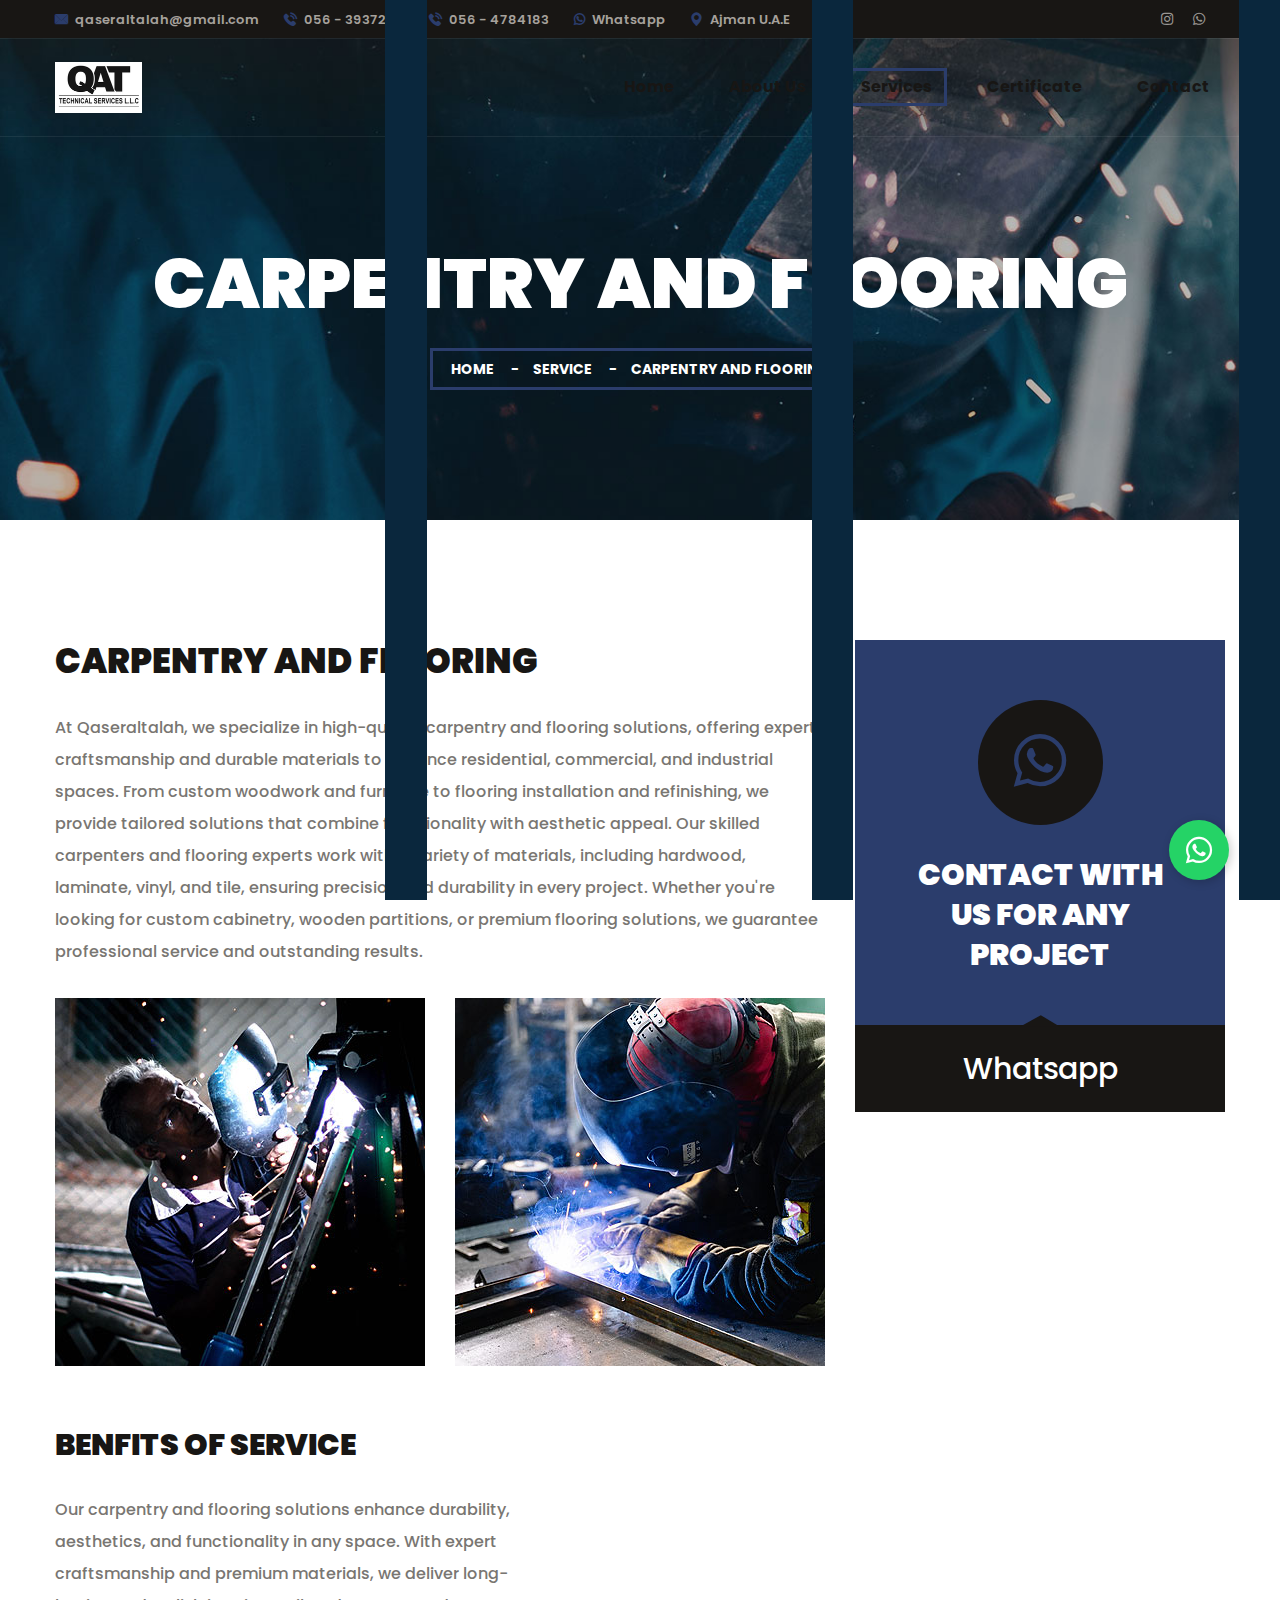
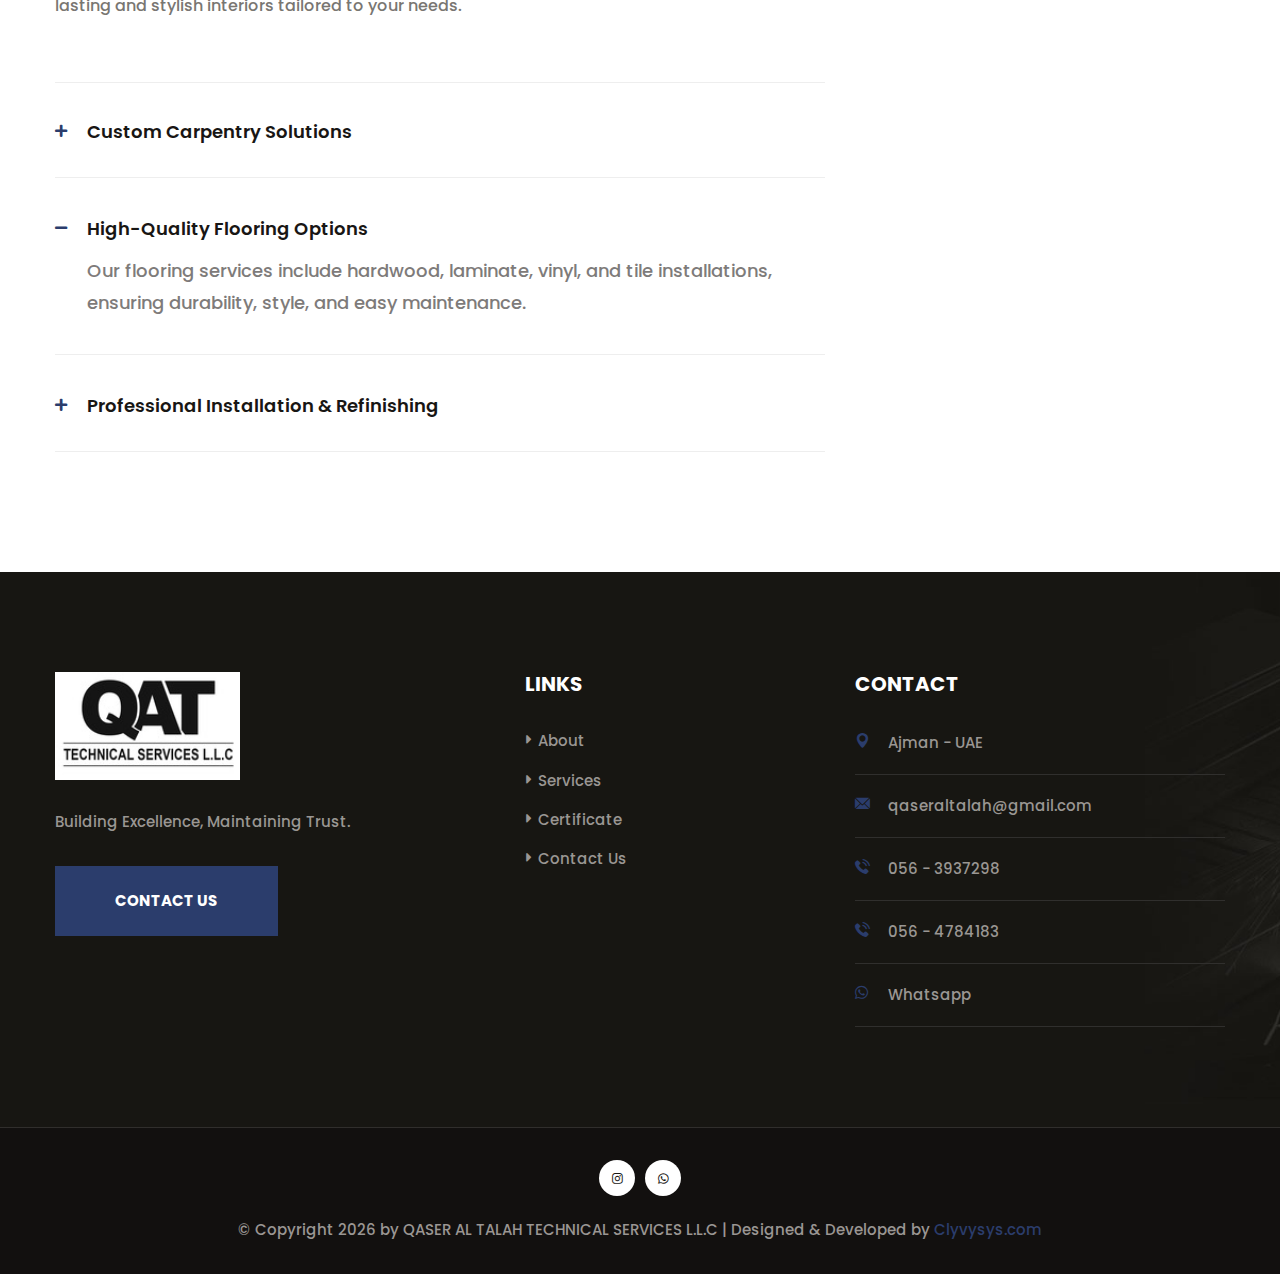
<file: carpent.html>
<!DOCTYPE html>
<html lang="en">

<head>
<meta charset="utf-8">
<title>Qaseraltalah - Services</title>
<!-- Stylesheets -->
<link href="assets/css/bootstrap.css" rel="stylesheet">
<link href="assets/css/style.css" rel="stylesheet">
<!-- Responsive File -->
<link href="assets/css/responsive.css" rel="stylesheet">
<!-- Color File -->
<link href="assets/css/color.css" rel="stylesheet">

<link href="https://fonts.googleapis.com/css2?family=Poppins:wght@400;500;600;700;800;900&amp;display=swap" rel="stylesheet">

<link rel="shortcut icon" href="assets/images/favicon.png" type="image/x-icon">
<link rel="icon" href="assets/images/favicon.png" type="image/x-icon">

<!-- Responsive -->
<meta http-equiv="X-UA-Compatible" content="IE=edge">
<meta name="viewport" content="width=device-width, initial-scale=1.0, maximum-scale=1.0, user-scalable=0">
<!--[if lt IE 9]><script src="https://cdnjs.cloudflare.com/ajax/libs/html5shiv/3.7.3/html5shiv.js"></script><![endif]-->
<!--[if lt IE 9]><script src="js/respond.js"></script><![endif]-->
</head>

<body>

<div class="page-wrapper">
    <!-- Preloader -->
    <div class="loader-wrap">
        <!-- <div class="preloader"><div class="preloader-close">Preloader Close</div></div> -->
        <div class="layer layer-one"><span class="overlay"></span></div>
        <div class="layer layer-two"><span class="overlay"></span></div>        
        <div class="layer layer-three"><span class="overlay"></span></div>        
    </div>

    <!-- Main Header -->
    <header class="main-header header-style-one">

        <!-- Header Top -->
        <div class="header-top">
            <div class="auto-container">
                <div class="inner-container">
                    <div class="left-column">
                        <ul class="contact-info">
                            <li><a href="mailto:qaseraltalah@gmail.com"><i class="flaticon-email-1"></i>qaseraltalah@gmail.com</a></li>
                            <li><a href="tel:0563937298"><i class="flaticon-telephone"></i>056 - 3937298</a></li>
                            <li><a href="tel:0564784183"><i class="flaticon-telephone"></i>056 - 4784183</a></li>
                            <li><a href="https://wa.me/+971563937298"  target="_blank"><i class="fab fa-whatsapp"></i>Whatsapp</a></li>
                            <li><i class="flaticon-pin"></i>Ajman U.A.E</li>
                        </ul>
                    </div>
                    <div class="right-column">
                        <ul class="social-icon">
                      
                            <li><a href="https://www.instagram.com/qaser_al_talah_llc/" target="_blank"><i class="fab fa-instagram"></i></a></li>
                            <li><a href="https://wa.me/+971563937298"  target="_blank"><i class="fab fa-whatsapp"></i></a></li>
                        </ul>
                    </div>
                </div>
            </div>
        </div>


    <!-- Header Upper -->
    <div class="header-upper">
        <div class="auto-container">
            <div class="inner-container">
                <!--Logo-->
                <div class="logo-box">
                    <div class="logo"><a href="index.html"><img style="width: 50%;"src="assets/images/logoqat.jpg" alt=""></a></div>
                </div>
                <div class="right-column">
                    <!--Nav Box-->
                    <div class="nav-outer">
                        <!--Mobile Navigation Toggler-->
                        <div class="mobile-nav-toggler"><img src="assets/images/icons/icon-bar-2.png" alt=""></div>

                        <!-- Main Menu -->
                        <nav class="main-menu navbar-expand-md navbar-light">
                            <div class="collapse navbar-collapse show clearfix" id="navbarSupportedContent">
                                <ul class="navigation">
                                    <li><a href="index.html">Home</a>
                                    
                                    </li>
                                    <li><a href="about.html">About Us</a></li>
                                    <li class="dropdown"><a href="services.html">Services</a>
                                        <ul>
                                        
                                            <li><a href="fab-welding.html">Carpentry and Flooring</a></li>
                                            <li class="active"><a href="electromechanical.html">Electromechanical Works</a></li>
                                            <li><a href="false-ceiling.html">False Ceiling and Gypsum</a></li>
                                            <li><a href="ac-vent.html">AC Ventilation and Filtration</a></li>
                                            <li><a href="carpent.html">Carpentry and Flooring</a></li>
                                            <li><a href="paint-contract.html">Paint Contracting</a></li>
                                            <li><a href="clean-service.html">Cleaning Services</a></li>
                                            <li><a href="labour-supply.html">Labour Supply</a></li>
                                        </ul>
                                    </li>
                                    <li><a href="certificate.html" class="theme-btn">Certificate</a></li>
                                        
                                    </li>
                                   
                                    <li><a href="contact.html">Contact</a></li>
                                </ul>
                            </div>
                        </nav>
                    </div>
                </div>                        
            </div>
        </div>
    </div>
    <!--End Header Upper-->


    <!-- Sticky Header  -->
    <div class="sticky-header">
        <div class="header-upper">
            <div class="auto-container">
                <div class="inner-container">
                    <!--Logo-->
                    <div class="logo-box">
                        <div class="logo"><a href="index.html"><img style="width: 50%;"src="assets/images/logoqat.jpg" alt=""></a></div>
                    </div>
                    <div class="right-column">
                        <!--Nav Box-->
                        <div class="nav-outer">
                            <!--Mobile Navigation Toggler-->
                            <div class="mobile-nav-toggler"><img src="assets/images/icons/icon-bar-2.png" alt=""></div>

                            <!-- Main Menu -->
                            <nav class="main-menu navbar-expand-md navbar-light">
                            </nav>
                        </div>
                    </div>                        
                </div>
            </div>
        </div>
    </div><!-- End Sticky Menu -->

    <!-- Mobile Menu  -->
    <div class="mobile-menu">
        <div class="menu-backdrop"></div>
        <div class="close-btn"><span class="icon flaticon-remove"></span></div>
        
        <nav class="menu-box">
            <div class="nav-logo"><a href="index.html"><img src="assets/images/logoqat.jpg" alt="" title=""></a></div>
            <div class="menu-outer"><!--Here Menu Will Come Automatically Via Javascript / Same Menu as in Header--></div>
            <!--Social Links-->
            <div class="social-links">
                <ul class="clearfix">
                    <li><a href="#"><span class="fab fa-twitter"></span></a></li>
                    <li><a href="#"><span class="fab fa-facebook-square"></span></a></li>
                    <li><a href="#"><span class="fab fa-pinterest-p"></span></a></li>
                    <li><a href="#"><span class="fab fa-instagram"></span></a></li>
                    <li><a href="#"><span class="fab fa-youtube"></span></a></li>
                </ul>
            </div>
        </nav>
    </div><!-- End Mobile Menu -->

    <div class="nav-overlay">
        <div class="cursor"></div>
        <div class="cursor-follower"></div>
    </div>
</header>
<!-- End Main Header -->





    <!-- Page Title -->
    <section class="page-title" style="background-image: url(assets/images/background/bg-9.jpg);">
        <div class="auto-container">
            <div class="content-box">
                <div class="content-wrapper">
                    <div class="title">
                        <h1>Carpentry and Flooring</h1>
                    </div>
                    <ul class="bread-crumb">
                        <li><a href="index.html">Home</a></li>
                        <li><a href="services.html">Service</a></li>
                        <li>Carpentry and Flooring</li>
                    </ul>
                </div>                    
            </div>
        </div>
    </section>

    <!-- Service details -->
    <section class="service-details">
        <div class="auto-container">
            <div class="row">
                <div class="col-lg-8">
                    <div class="content-side">
                       
                        <h2>Carpentry and Flooring</h2>
                        <div class="text">
                            <p>At Qaseraltalah, we specialize in high-quality carpentry and flooring solutions, offering expert craftsmanship and durable materials to enhance residential, commercial, and industrial spaces. From custom woodwork and furniture to flooring installation and refinishing, we provide tailored solutions that combine functionality with aesthetic appeal.

                                Our skilled carpenters and flooring experts work with a variety of materials, including hardwood, laminate, vinyl, and tile, ensuring precision and durability in every project. Whether you're looking for custom cabinetry, wooden partitions, or premium flooring solutions, we guarantee professional service and outstanding results.</p>
                            
                        </div>
                        <div class="row mb-30">
                            <div class="col-md-6">
                                <div class="image"><img src="assets/images/resource/image-16.jpg" alt=""></div>
                            </div>
                            <div class="col-md-6">
                                <div class="image"><img src="assets/images/resource/image-17.jpg" alt=""></div>
                            </div>
                        </div>
                        <div class="service-benifit">
                            
                            <div class="row align-items-center">
                                <div class="col-lg-8">
                                    <h3>Benfits of service</h3>
                                    <div class="text">Our carpentry and flooring solutions enhance durability, aesthetics, and functionality in any space. With expert craftsmanship and premium materials, we deliver long-lasting and stylish interiors tailored to your needs.</div>
                                </div>
                               
                            </div>
                        </div>
                        <ul class="accordion-box">
                            <!--Accordion Block-->
                            <li class="accordion block">
                                <div class="acc-btn"><div class="icon-outer"><span class="fas fa-plus"></span></div>Custom Carpentry Solutions</div>
                                <div class="acc-content">
                                    <div class="content">
                                        <div class="text">We offer bespoke woodwork, including cabinets, partitions, doors, and furniture, crafted to perfection for residential and commercial spaces. 
                                        </div>
                                    </div>
                                </div>
                            </li>
            
                            <!--Accordion Block-->
                            <li class="accordion block">
                                <div class="acc-btn active"><div class="icon-outer"><span class="fas fa-plus"></span></div>High-Quality Flooring Options</div>
                                <div class="acc-content current">
                                    <div class="content">
                                        <div class="text">Our flooring services include hardwood, laminate, vinyl, and tile installations, ensuring durability, style, and easy maintenance. 
                                        </div>
                                    </div>
                                </div>
                            </li>
            
                            <!--Accordion Block-->
                            <li class="accordion block">
                                <div class="acc-btn"><div class="icon-outer"><span class="fas fa-plus"></span></div> Professional Installation & Refinishing</div>
                                <div class="acc-content">
                                    <div class="content">
                                        <div class="text">We provide expert installation, refinishing, and repair services, ensuring precision, long-lasting quality, and a flawless finish. 
                                        </div>
                                    </div>
                                </div>
                            </li>                       
                            <!-- End Block -->
                        </ul>
                    </div>
                </div>
                <aside class="col-lg-4 sidebar service-sidebar">
                    
                    
                    <div class="widget consult-widget">
                        <div class="icon"><span class="fab fa-whatsapp"></span></div>
                        <div class="text">Contact with <br> us for any <br> project</div>
                        <div class="phone"><a href="https://wa.me/+971563937298"  target="_blank">Whatsapp</a></div>
                     
                    </div>
                </aside>
            </div>                        
        </div>
    </section>
    
    <!--Main Footer-->
    <footer class="main-footer" style="background-image: url(assets/images/background/bg-5.jpg);">
        <div class="upper-box">
            <div class="auto-container">
                <div class="row">
                    <div class="col-lg-4 col-md-6">
                        <div class="widget about-widget">
                            <div class="logo"><a href="index.html"><img style="width: 50%;"src="assets/images/logoqat.jpg" alt=""></a></div>
                            <div class="text">Building Excellence,
                                Maintaining Trust.</div>
                            <div class="link-box">
                                <a href="#" class="theme-btn btn-style-one"><span>Contact Us</span></a>
                            </div>
                        </div>
                    </div>
                    <div class="col-lg-4 col-md-6">
                        <div class="widget links-widget">
                            <h4 class="widget_title">Links</h4>
                            <div class="widget-content">
                                <ul class="list">
                                    <li><a href="#"> About </a></li>
                                    <li><a href="#"> Services</a></li>
                                    <li><a href="certificate.html" class="theme-btn">Certificate</a></li>
                                   
                                    <li><a href="#">Contact Us</a></li>
                                </ul>
                            </div>
                        </div>
                    </div>
 
                    <div class="col-lg-4 col-md-6">
                        <div class="widget contact-widget">
                            <h4 class="widget_title">Contact</h4>
                            <div class="wrapper-box">
                                <div class="icon-box">
                                    <div class="icon"><span class="flaticon-pin"></span></div>
                                    <div class="text">Ajman - UAE</div>
                                </div>
                                <div class="icon-box">
                                    <div class="icon"><span class="flaticon-email-1"></span></div>
                                    <div class="text"><a href="mailto:qaseraltalah@gmail.com">qaseraltalah@gmail.com</a></div>
                                </div>                                
                                <div class="icon-box">
                                    <div class="icon"><span class="flaticon-telephone"></span></div>
                                    <div class="text"><a href="tel:0563937298">056 - 3937298</a></div>

                                </div>
                                <div class="icon-box">
                                    <div class="icon"><span class="flaticon-telephone"></span></div>
                                    <div class="text"><a href="tel:0564784183">056 - 4784183</a></div>
                                </div>
                                <div class="icon-box">
                                    <div class="icon"><span class="fab fa-whatsapp"></span></div>
                                    <div class="text"><a href="https://wa.me/+971563937298"  target="_blank">Whatsapp</a></div>
                                </div>
                            </div>
                        </div>
                    </div>
                </div>
            </div> 
        </div>               
    </footer>
    <!--End Main Footer-->

    <div class="footer-bottom">
        <div class="auto-container">
            <div class="content">
                <ul class="social-icon">
                  
                    <li><a href="https://www.instagram.com/qaser_al_talah_llc/" target="_blank"><i class="fab fa-instagram"></i></a></li>
                    <li><a href="https://wa.me/+971563937298"  target="_blank"><i class="fab fa-whatsapp"></i></a></li>
                </ul>
                <div class="copyright-text">
                © Copyright <span id="year"></span> by QASER AL TALAH TECHNICAL SERVICES L.L.C | 
                <span>Designed & Developed by <a href="https://clyvysys.com" target="_blank">Clyvysys.com</a></span>
            </div>
            </div>            
        </div>
    </div>
	
	
</div>
<!--End pagewrapper-->

<!--Scroll to top-->
<div class="scroll-to-top scroll-to-target" data-target="html"><span class="flaticon-right-arrow-4"></span></div>
<a class="whatsapp-float" href="https://wa.me/+971563937298"  target="_blank"><i class="fab fa-whatsapp"></i></a>

<script src="assets/js/jquery.js"></script>
<script src="assets/js/popper.min.js"></script>
<script src="assets/js/bootstrap.min.js"></script>
<script src="assets/js/bootstrap-select.min.js"></script>
<script src="assets/js/jquery.fancybox.js"></script>
<script src="assets/js/isotope.js"></script>
<script src="assets/js/owl.js"></script>
<script src="assets/js/appear.js"></script>
<script src="assets/js/wow.js"></script>
<script src="assets/js/lazyload.js"></script>
<script src="assets/js/scrollbar.js"></script>
<script src="assets/js/TweenMax.min.js"></script>
<script src="assets/js/swiper.min.js"></script>
<script src="assets/js/jquery.polyglot.language.switcher.js"></script>
<script src="assets/js/jquery.ajaxchimp.min.js"></script>
<script src="assets/js/parallax-scroll.js"></script>

<script src="assets/js/script.js"></script>

<script>
    document.getElementById("year").textContent = new Date().getFullYear();
</script>
</body>

</html>
</file>
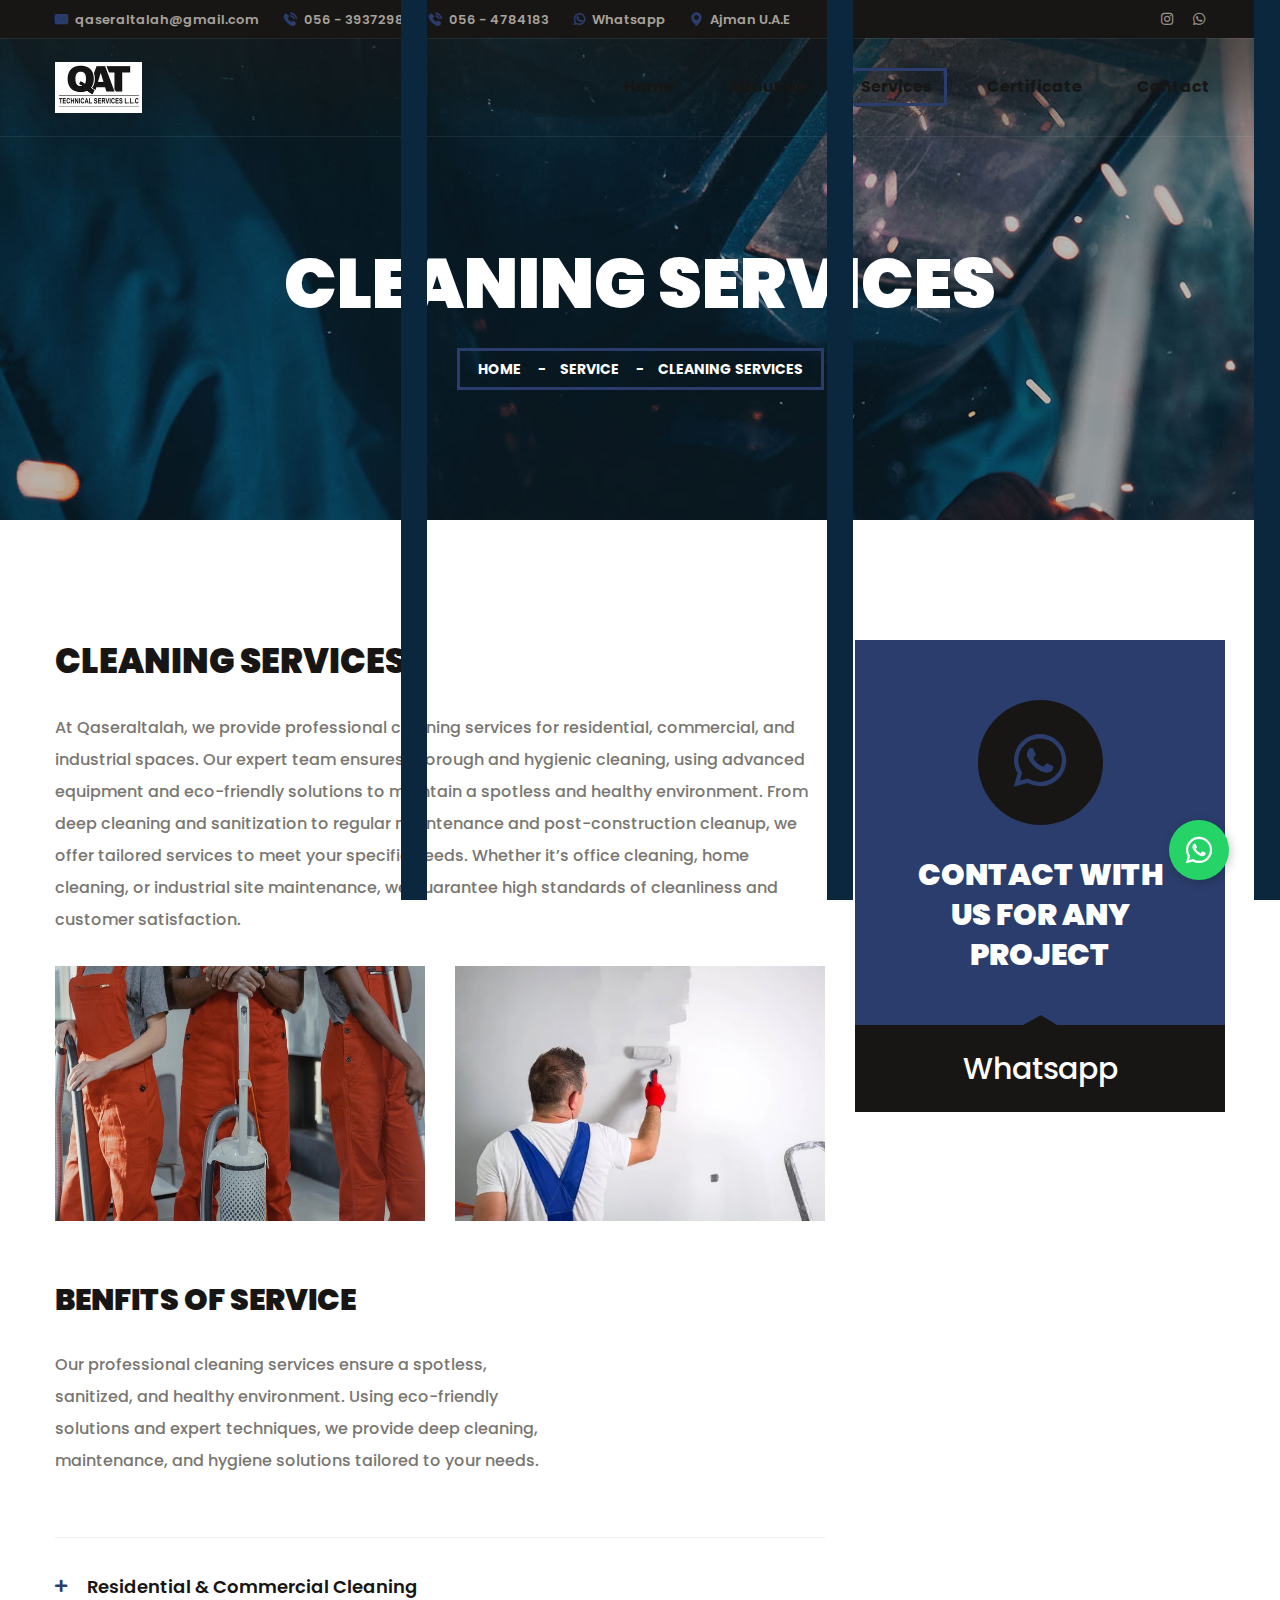
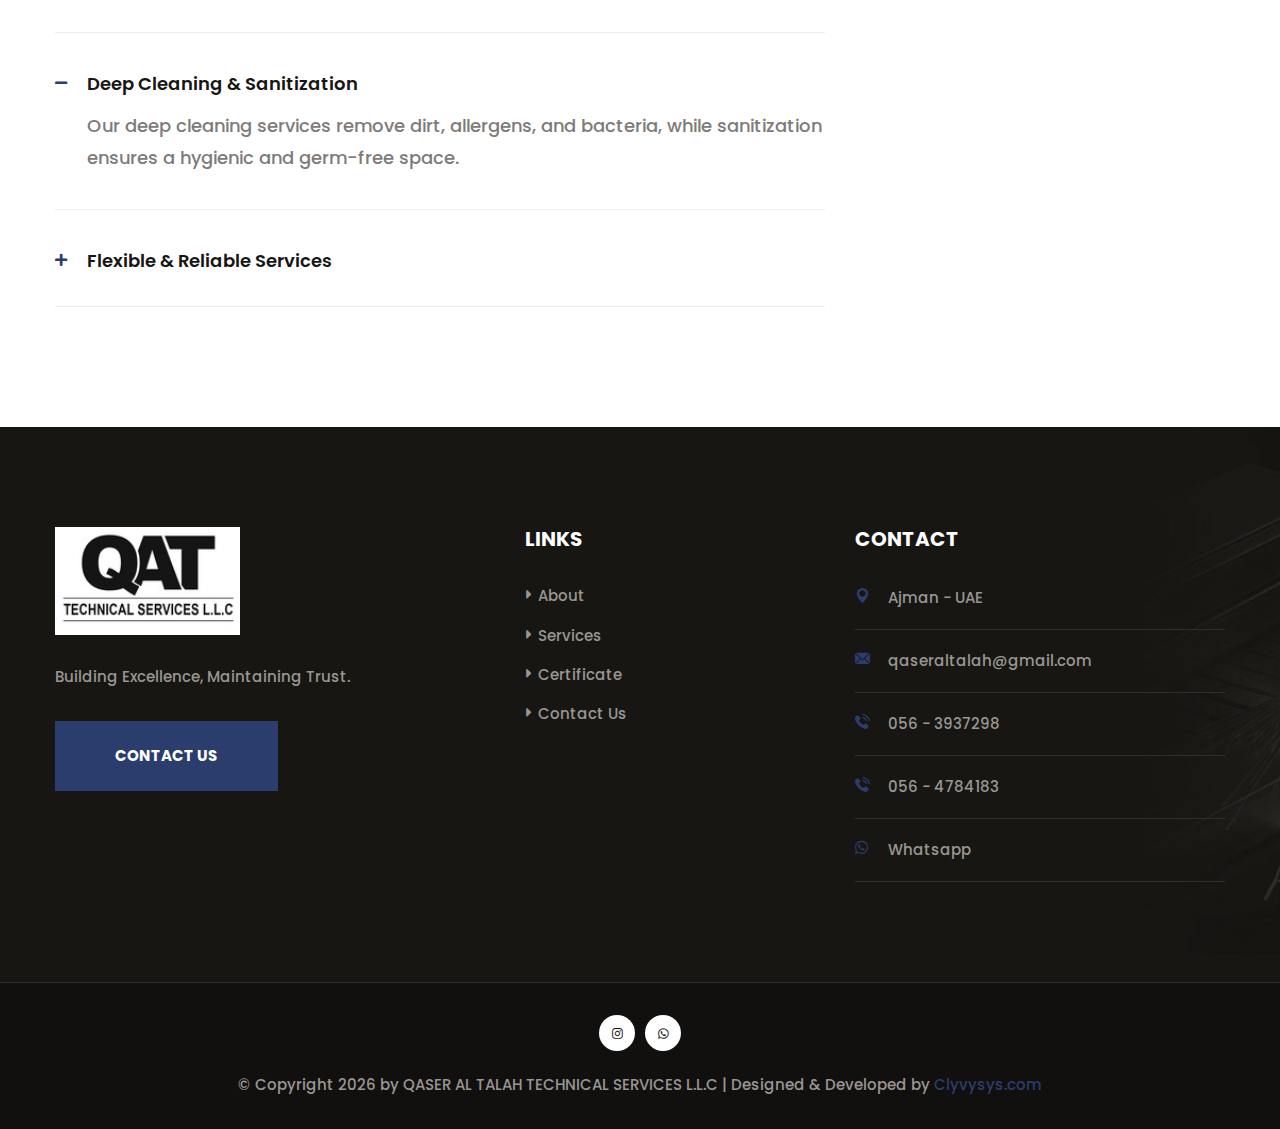
<file: clean-service.html>
<!DOCTYPE html>
<html lang="en">

<head>
<meta charset="utf-8">
<title>Qaseraltalah - Services</title>
<!-- Stylesheets -->
<link href="assets/css/bootstrap.css" rel="stylesheet">
<link href="assets/css/style.css" rel="stylesheet">
<!-- Responsive File -->
<link href="assets/css/responsive.css" rel="stylesheet">
<!-- Color File -->
<link href="assets/css/color.css" rel="stylesheet">

<link href="https://fonts.googleapis.com/css2?family=Poppins:wght@400;500;600;700;800;900&amp;display=swap" rel="stylesheet">

<link rel="shortcut icon" href="assets/images/favicon.png" type="image/x-icon">
<link rel="icon" href="assets/images/favicon.png" type="image/x-icon">

<!-- Responsive -->
<meta http-equiv="X-UA-Compatible" content="IE=edge">
<meta name="viewport" content="width=device-width, initial-scale=1.0, maximum-scale=1.0, user-scalable=0">
<!--[if lt IE 9]><script src="https://cdnjs.cloudflare.com/ajax/libs/html5shiv/3.7.3/html5shiv.js"></script><![endif]-->
<!--[if lt IE 9]><script src="js/respond.js"></script><![endif]-->
</head>

<body>

<div class="page-wrapper">
    <!-- Preloader -->
    <div class="loader-wrap">
        <!-- <div class="preloader"><div class="preloader-close">Preloader Close</div></div> -->
        <div class="layer layer-one"><span class="overlay"></span></div>
        <div class="layer layer-two"><span class="overlay"></span></div>        
        <div class="layer layer-three"><span class="overlay"></span></div>        
    </div>

    <!-- Main Header -->
    <header class="main-header header-style-one">

        <!-- Header Top -->
        <div class="header-top">
            <div class="auto-container">
                <div class="inner-container">
                    <div class="left-column">
                        <ul class="contact-info">
                            <li><a href="mailto:qaseraltalah@gmail.com"><i class="flaticon-email-1"></i>qaseraltalah@gmail.com</a></li>
                            <li><a href="tel:0563937298"><i class="flaticon-telephone"></i>056 - 3937298</a></li>
                            <li><a href="tel:0564784183"><i class="flaticon-telephone"></i>056 - 4784183</a></li>
                            <li><a href="https://wa.me/+971563937298"  target="_blank"><i class="fab fa-whatsapp"></i>Whatsapp</a></li>
                            <li><i class="flaticon-pin"></i>Ajman U.A.E</li>
                        </ul>
                    </div>
                    <div class="right-column">
                        <ul class="social-icon">
                      
                            <li><a href="https://www.instagram.com/qaser_al_talah_llc/" target="_blank"><i class="fab fa-instagram"></i></a></li>
                            <li><a href="https://wa.me/+971563937298"  target="_blank"><i class="fab fa-whatsapp"></i></a></li>
                        </ul>
                    </div>
                </div>
            </div>
        </div>


    <!-- Header Upper -->
    <div class="header-upper">
        <div class="auto-container">
            <div class="inner-container">
                <!--Logo-->
                <div class="logo-box">
                    <div class="logo"><a href="index.html"><img style="width: 50%;"src="assets/images/logoqat.jpg" alt=""></a></div>
                </div>
                <div class="right-column">
                    <!--Nav Box-->
                    <div class="nav-outer">
                        <!--Mobile Navigation Toggler-->
                        <div class="mobile-nav-toggler"><img src="assets/images/icons/icon-bar-2.png" alt=""></div>

                        <!-- Main Menu -->
                        <nav class="main-menu navbar-expand-md navbar-light">
                            <div class="collapse navbar-collapse show clearfix" id="navbarSupportedContent">
                                <ul class="navigation">
                                    <li><a href="index.html">Home</a>
                                    
                                    </li>
                                    <li><a href="about.html">About Us</a></li>
                                    <li class="dropdown"><a href="services.html">Services</a>
                                        <ul>
                                        
                                            <li><a href="fab-welding.html">Cleaning Services</a></li>
                                            <li class="active"><a href="electromechanical.html">Electromechanical Works</a></li>
                                            <li><a href="false-ceiling.html">False Ceiling and Gypsum</a></li>
                                            <li><a href="ac-vent.html">AC Ventilation and Filtration</a></li>
                                            <li><a href="carpent.html">Carpentry and Flooring</a></li>
                                            <li><a href="paint-contract.html">Paint Contracting</a></li>
                                            <li><a href="clean-service.html">Cleaning Services</a></li>
                                            <li><a href="labour-supply.html">Labour Supply</a></li>
                                        </ul>
                                    </li>
                                    <li><a href="certificate.html" class="theme-btn">Certificate</a></li>
                                        
                                    </li>
                                   
                                    <li><a href="contact.html">Contact</a></li>
                                </ul>
                            </div>
                        </nav>
                    </div>
                </div>                        
            </div>
        </div>
    </div>
    <!--End Header Upper-->


    <!-- Sticky Header  -->
    <div class="sticky-header">
        <div class="header-upper">
            <div class="auto-container">
                <div class="inner-container">
                    <!--Logo-->
                    <div class="logo-box">
                        <div class="logo"><a href="index.html"><img style="width: 50%;"src="assets/images/logoqat.jpg" alt=""></a></div>
                    </div>
                    <div class="right-column">
                        <!--Nav Box-->
                        <div class="nav-outer">
                            <!--Mobile Navigation Toggler-->
                            <div class="mobile-nav-toggler"><img src="assets/images/icons/icon-bar-2.png" alt=""></div>

                            <!-- Main Menu -->
                            <nav class="main-menu navbar-expand-md navbar-light">
                            </nav>
                        </div>
                    </div>                        
                </div>
            </div>
        </div>
    </div><!-- End Sticky Menu -->

    <!-- Mobile Menu  -->
    <div class="mobile-menu">
        <div class="menu-backdrop"></div>
        <div class="close-btn"><span class="icon flaticon-remove"></span></div>
        
        <nav class="menu-box">
            <div class="nav-logo"><a href="index.html"><img src="assets/images/logoqat.jpg" alt="" title=""></a></div>
            <div class="menu-outer"><!--Here Menu Will Come Automatically Via Javascript / Same Menu as in Header--></div>
            <!--Social Links-->
            <div class="social-links">
                <ul class="clearfix">
                    <li><a href="https://www.instagram.com/qaser_al_talah_llc/" target="_blank"><span class="fab fa-instagram"></span> </a></li>
                    <li><a href="https://wa.me/+971563937298"  target="_blank"><span class="fab fa-whatsapp"></span></a></li>
                </ul>
            </div>
        </nav>
    </div><!-- End Mobile Menu -->

    <div class="nav-overlay">
        <div class="cursor"></div>
        <div class="cursor-follower"></div>
    </div>
</header>
<!-- End Main Header -->





    <!-- Page Title -->
    <section class="page-title" style="background-image: url(assets/images/background/bg-9.jpg);">
        <div class="auto-container">
            <div class="content-box">
                <div class="content-wrapper">
                    <div class="title">
                        <h1>Cleaning Services</h1>
                    </div>
                    <ul class="bread-crumb">
                        <li><a href="index.html">Home</a></li>
                        <li><a href="services.html">Service</a></li>
                        <li>Cleaning Services</li>
                    </ul>
                </div>                    
            </div>
        </div>
    </section>

    <!-- Service details -->
    <section class="service-details">
        <div class="auto-container">
            <div class="row">
                <div class="col-lg-8">
                    <div class="content-side">
                       
                        <h2>Cleaning Services</h2>
                        <div class="text">
                            <p>At Qaseraltalah, we provide professional cleaning services for residential, commercial, and industrial spaces. Our expert team ensures thorough and hygienic cleaning, using advanced equipment and eco-friendly solutions to maintain a spotless and healthy environment.

                                From deep cleaning and sanitization to regular maintenance and post-construction cleanup, we offer tailored services to meet your specific needs. Whether it’s office cleaning, home cleaning, or industrial site maintenance, we guarantee high standards of cleanliness and customer satisfaction.</p>
                           
                        </div>
                        <div class="row mb-30">
                            <div class="col-md-6">
                                <div class="image"><img style="height: 255px;" src="assets/images/pic/IMG-20250228-WA0022.jpg" alt=""></div>
                            </div>
                            <div class="col-md-6">
                                <div class="image"><img style="height: 255px;" src="assets/images/pic/IMG-20250228-WA0028.jpg" alt=""></div>
                            </div>
                        </div>
                        <div class="service-benifit">
                            
                            <div class="row align-items-center">
                                <div class="col-lg-8">
                                    <h3>Benfits of service</h3>
                                    <div class="text">Our professional cleaning services ensure a spotless, sanitized, and healthy environment. Using eco-friendly solutions and expert techniques, we provide deep cleaning, maintenance, and hygiene solutions tailored to your needs.</div>
                                </div>
                                
                            </div>
                        </div>
                        <ul class="accordion-box">
                            <!--Accordion Block-->
                            <li class="accordion block">
                                <div class="acc-btn"><div class="icon-outer"><span class="fas fa-plus"></span></div>Residential & Commercial Cleaning</div>
                                <div class="acc-content">
                                    <div class="content">
                                        <div class="text">We offer expert cleaning solutions for homes, offices, retail spaces, and commercial properties, ensuring a fresh and tidy environment.
                                        </div>
                                    </div>
                                </div>
                            </li>
            
                            <!--Accordion Block-->
                            <li class="accordion block">
                                <div class="acc-btn active"><div class="icon-outer"><span class="fas fa-plus"></span></div>Deep Cleaning & Sanitization</div>
                                <div class="acc-content current">
                                    <div class="content">
                                        <div class="text">Our deep cleaning services remove dirt, allergens, and bacteria, while sanitization ensures a hygienic and germ-free space.
                                        </div>
                                    </div>
                                </div>
                            </li>
            
                            <!--Accordion Block-->
                            <li class="accordion block">
                                <div class="acc-btn"><div class="icon-outer"><span class="fas fa-plus"></span></div>Flexible & Reliable Services</div>
                                <div class="acc-content">
                                    <div class="content">
                                        <div class="text">We provide one-time, weekly, or monthly cleaning schedules tailored to your requirements, with efficient and timely service. 
                                        </div>
                                    </div>
                                </div>
                            </li>                       
                            <!-- End Block -->
                        </ul>
                    </div>
                </div>
                <aside class="col-lg-4 sidebar service-sidebar">
                    
                    
                    <div class="widget consult-widget">
                        <div class="icon"><span class="fab fa-whatsapp"></span></div>
                        <div class="text">Contact with <br> us for any <br> project</div>
                        <div class="phone"><a href="https://wa.me/+971563937298"  target="_blank">Whatsapp</a></div>
                     
                    </div>
                </aside>
            </div>                        
        </div>
    </section>
    
    <!--Main Footer-->
    <footer class="main-footer" style="background-image: url(assets/images/background/bg-5.jpg);">
        <div class="upper-box">
            <div class="auto-container">
                <div class="row">
                    <div class="col-lg-4 col-md-6">
                        <div class="widget about-widget">
                            <div class="logo"><a href="index.html"><img style="width: 50%;"src="assets/images/logoqat.jpg" alt=""></a></div>
                            <div class="text">Building Excellence,
                                Maintaining Trust.</div>
                            <div class="link-box">
                                <a href="contact.html" class="theme-btn btn-style-one"><span>Contact Us</span></a>
                            </div>
                        </div>
                    </div>
                    <div class="col-lg-4 col-md-6">
                        <div class="widget links-widget">
                            <h4 class="widget_title">Links</h4>
                            <div class="widget-content">
                                <ul class="list">
                                    <li><a href="about.html"> About </a></li>
                                    <li><a href="services.html"> Services</a></li>
                                    <li><a href="certificate.html" class="theme-btn">Certificate</a></li>
                                   
                                    <li><a href="contact.html">Contact Us</a></li>
                                </ul>
                            </div>
                        </div>
                    </div>
 
                    <div class="col-lg-4 col-md-6">
                        <div class="widget contact-widget">
                            <h4 class="widget_title">Contact</h4>
                            <div class="wrapper-box">
                                <div class="icon-box">
                                    <div class="icon"><span class="flaticon-pin"></span></div>
                                    <div class="text">Ajman - UAE</div>
                                </div>
                                <div class="icon-box">
                                    <div class="icon"><span class="flaticon-email-1"></span></div>
                                    <div class="text"><a href="mailto:qaseraltalah@gmail.com">qaseraltalah@gmail.com</a></div>
                                </div>                                
                                <div class="icon-box">
                                    <div class="icon"><span class="flaticon-telephone"></span></div>
                                    <div class="text"><a href="tel:0563937298">056 - 3937298</a></div>

                                </div>
                                <div class="icon-box">
                                    <div class="icon"><span class="flaticon-telephone"></span></div>
                                    <div class="text"><a href="tel:0564784183">056 - 4784183</a></div>
                                </div>
                                <div class="icon-box">
                                    <div class="icon"><span class="fab fa-whatsapp"></span></div>
                                    <div class="text"><a href="https://wa.me/+971563937298"  target="_blank">Whatsapp</a></div>
                                </div>
                            </div>
                        </div>
                    </div>
                </div>
            </div> 
        </div>               
    </footer>
    <!--End Main Footer-->

    <div class="footer-bottom">
        <div class="auto-container">
            <div class="content">
                <ul class="social-icon">
                  
                    <li><a href="https://www.instagram.com/qaser_al_talah_llc/" target="_blank"><i class="fab fa-instagram"></i></a></li>
                    <li><a href="https://wa.me/+971563937298"  target="_blank"><i class="fab fa-whatsapp"></i></a></li>
                </ul>
                <div class="copyright-text">
                © Copyright <span id="year"></span> by QASER AL TALAH TECHNICAL SERVICES L.L.C | 
                <span>Designed & Developed by <a href="https://clyvysys.com" target="_blank">Clyvysys.com</a></span>
            </div>
            </div>            
        </div>
    </div>
	
	
</div>
<!--End pagewrapper-->

<!--Scroll to top-->
<div class="scroll-to-top scroll-to-target" data-target="html"><span class="flaticon-right-arrow-4"></span></div>
<a class="whatsapp-float" href="https://wa.me/+971563937298"  target="_blank"><i class="fab fa-whatsapp"></i></a>

<script src="assets/js/jquery.js"></script>
<script src="assets/js/popper.min.js"></script>
<script src="assets/js/bootstrap.min.js"></script>
<script src="assets/js/bootstrap-select.min.js"></script>
<script src="assets/js/jquery.fancybox.js"></script>
<script src="assets/js/isotope.js"></script>
<script src="assets/js/owl.js"></script>
<script src="assets/js/appear.js"></script>
<script src="assets/js/wow.js"></script>
<script src="assets/js/lazyload.js"></script>
<script src="assets/js/scrollbar.js"></script>
<script src="assets/js/TweenMax.min.js"></script>
<script src="assets/js/swiper.min.js"></script>
<script src="assets/js/jquery.polyglot.language.switcher.js"></script>
<script src="assets/js/jquery.ajaxchimp.min.js"></script>
<script src="assets/js/parallax-scroll.js"></script>

<script src="assets/js/script.js"></script>

<script>
    document.getElementById("year").textContent = new Date().getFullYear();
</script>
</body>

</html>
</file>
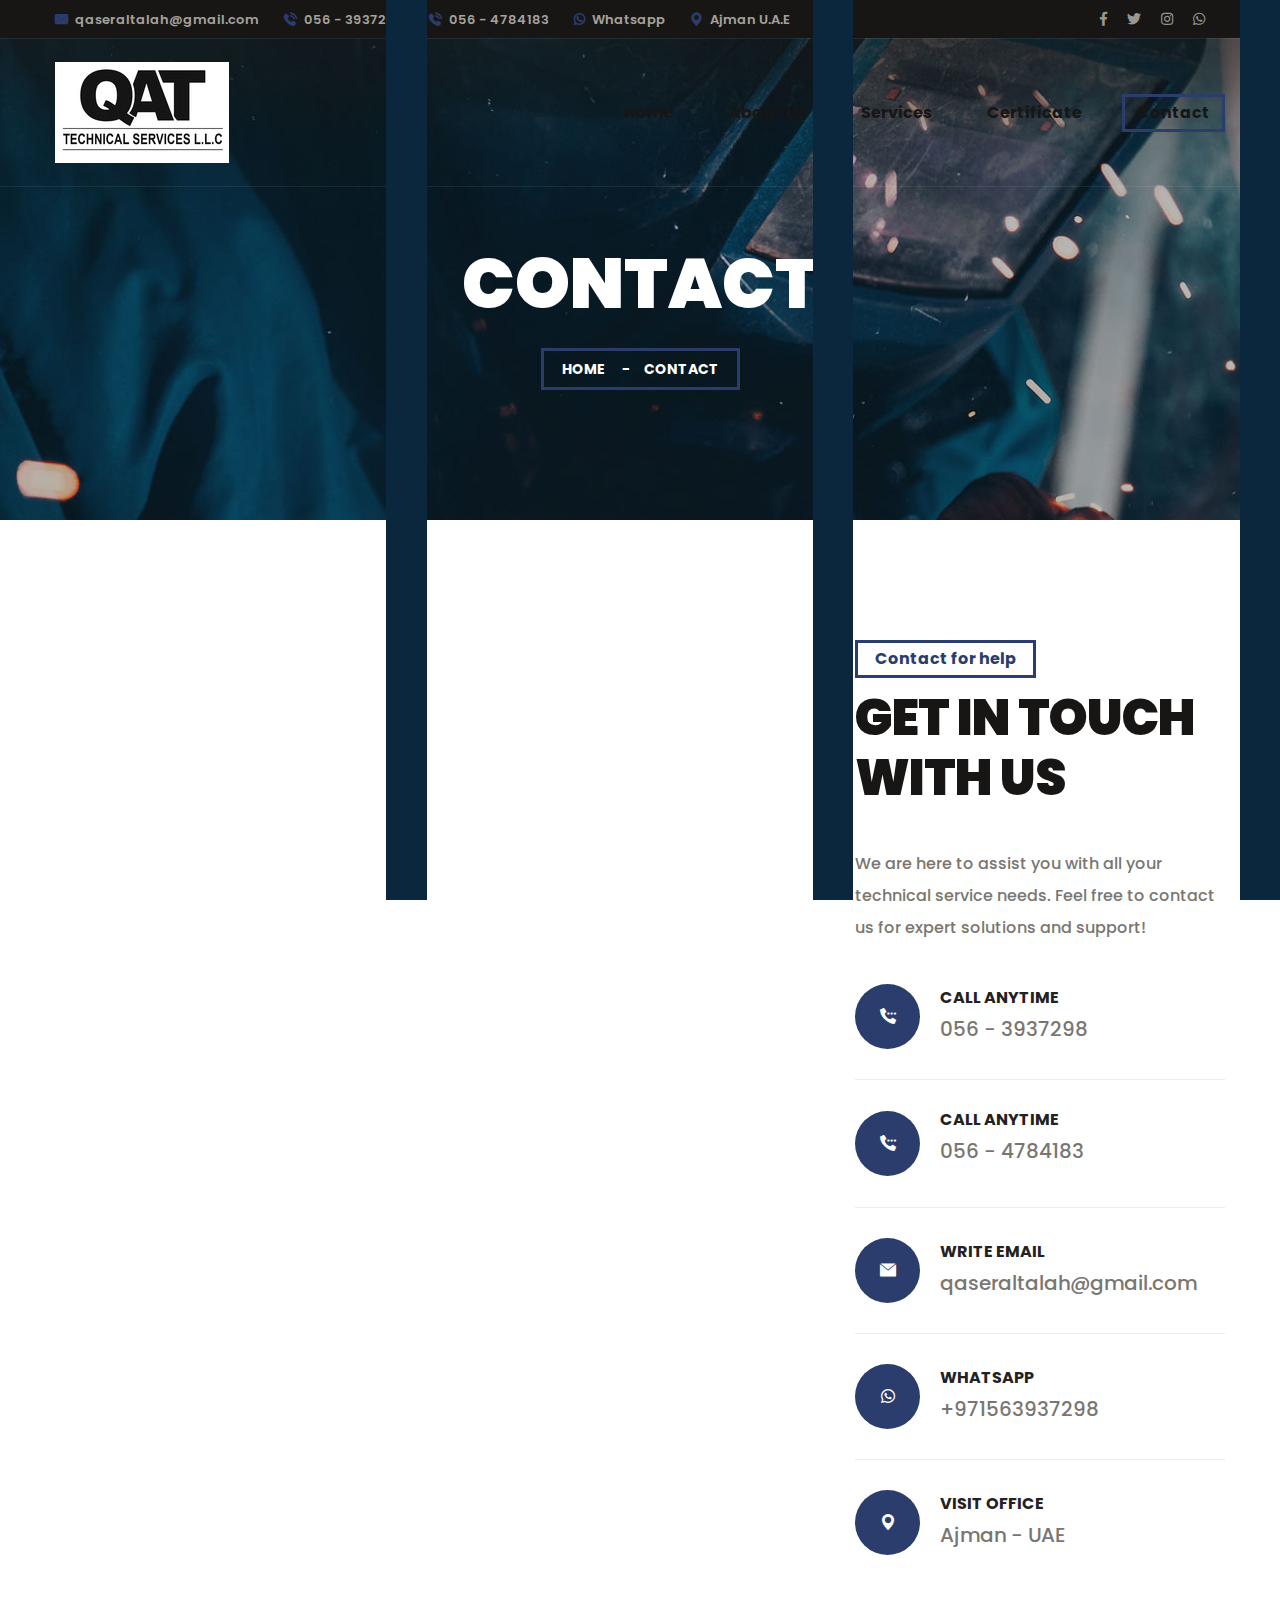
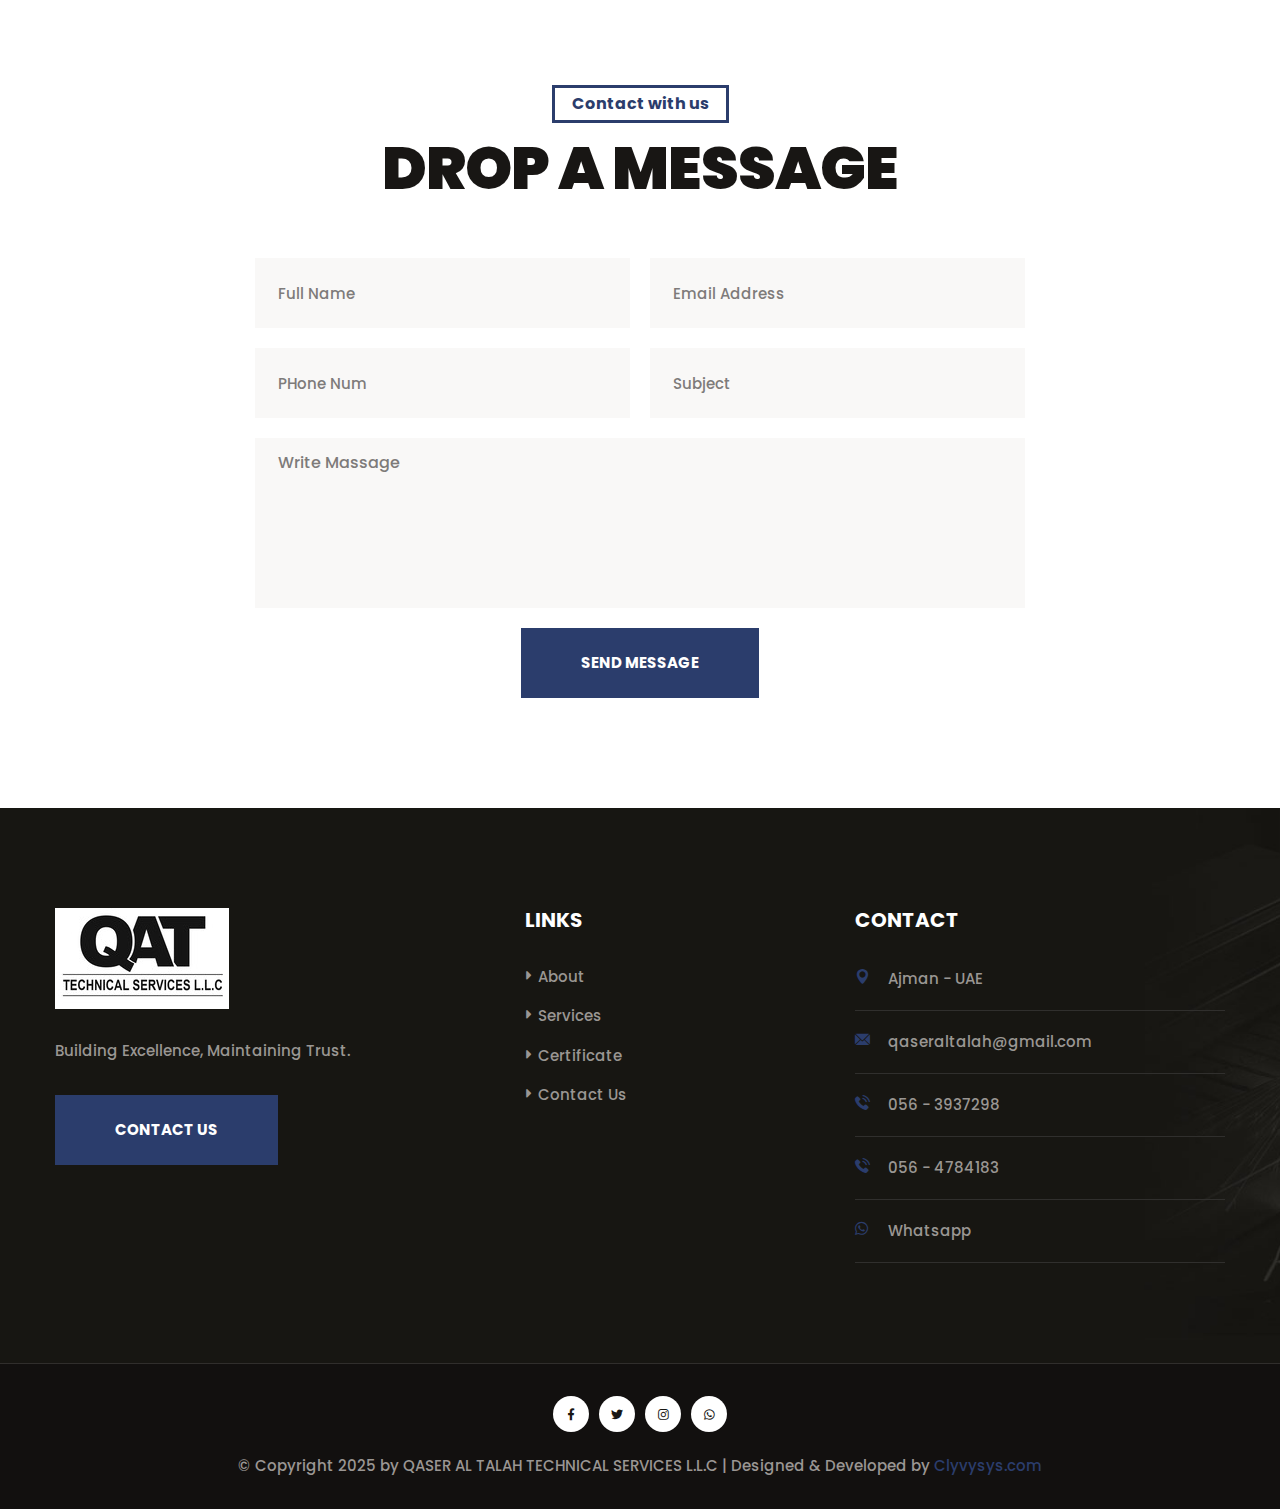
<file: contact.html>
<!DOCTYPE html>
<html lang="en">


<head>
<meta charset="utf-8">
<title>Qaseraltalah - Contact</title>
<!-- Stylesheets -->
<link href="assets/css/bootstrap.css" rel="stylesheet">
<link href="assets/css/style.css" rel="stylesheet">
<!-- Responsive File -->
<link href="assets/css/responsive.css" rel="stylesheet">
<!-- Color File -->
<link href="assets/css/color.css" rel="stylesheet">

<link href="https://fonts.googleapis.com/css2?family=Poppins:wght@400;500;600;700;800;900&amp;display=swap" rel="stylesheet">

<link rel="shortcut icon" href="assets/images/favicon.png" type="image/x-icon">
<link rel="icon" href="assets/images/favicon.png" type="image/x-icon">

<!-- Responsive -->
<meta http-equiv="X-UA-Compatible" content="IE=edge">
<meta name="viewport" content="width=device-width, initial-scale=1.0, maximum-scale=1.0, user-scalable=0">
<!--[if lt IE 9]><script src="https://cdnjs.cloudflare.com/ajax/libs/html5shiv/3.7.3/html5shiv.js"></script><![endif]-->
<!--[if lt IE 9]><script src="js/respond.js"></script><![endif]-->
</head>

<body>

<div class="page-wrapper">
    <!-- Preloader -->
    <div class="loader-wrap">
        <!-- <div class="preloader"><div class="preloader-close">Preloader Close</div></div> -->
        <div class="layer layer-one"><span class="overlay"></span></div>
        <div class="layer layer-two"><span class="overlay"></span></div>        
        <div class="layer layer-three"><span class="overlay"></span></div>        
    </div>

    <!-- Main Header -->
    <header class="main-header header-style-one">

        <!-- Header Top -->
        <div class="header-top">
            <div class="auto-container">
                <div class="inner-container">
                    <div class="left-column">
                        <ul class="contact-info">
                            <li><a href="mailto:qaseraltalah@gmail.com"><i class="flaticon-email-1"></i>qaseraltalah@gmail.com</a></li>
                            <li><a href="tel:0563937298"><i class="flaticon-telephone"></i>056 - 3937298</a></li>
                            
                            <li><a href="tel:0564784183"><i class="flaticon-telephone"></i>056 - 4784183</a></li>
                            <li><a href="https://wa.me/+971563937298"><i class="fab fa-whatsapp"></i>Whatsapp</a></li>
                            
                            <li><i class="flaticon-pin"></i>Ajman U.A.E</li>
                        </ul>
                    </div>
                    <div class="right-column">
                        <ul class="social-icon">
                            <li><a href="#"><i class="fab fa-facebook-f"></i></a></li>
                            <li><a href="#"><i class="fab fa-twitter"></i></a></li>
                            <li><a href="#"><i class="fab fa-instagram"></i></a></li>
                            <li><a href="https://wa.me/+971563937298"><i class="fab fa-whatsapp"></i></a></li>
                        </ul>
                    </div>
                </div>
            </div>
        </div>


    <!-- Header Upper -->
    <div class="header-upper">
        <div class="auto-container">
            <div class="inner-container">
                <!--Logo-->
                <div class="logo-box">
                    <div class="logo"><a href="index.html"><img src="assets/images/logoqat.jpg" alt=""></a></div>
                </div>
                <div class="right-column">
                    <!--Nav Box-->
                    <div class="nav-outer">
                        <!--Mobile Navigation Toggler-->
                        <div class="mobile-nav-toggler"><img src="assets/images/icons/icon-bar-2.png" alt=""></div>

                        <!-- Main Menu -->
                        <nav class="main-menu navbar-expand-md navbar-light">
                            <div class="collapse navbar-collapse show clearfix" id="navbarSupportedContent">
                                <ul class="navigation">
                                    <li><a href="index.html">Home</a>
                                    
                                    </li>
                                    <li><a href="about.html">About Us</a></li>
                                    <li class="dropdown"><a href="services.html">Services</a>
                                        <ul>
                                        
                                            <li><a href="fab-welding.html">Fabrication and Welding</a></li>
                                            <li class="active"><a href="fab-welding.html">Electromechanical Works</a></li>
                                            <li><a href="fab-welding.html">False Ceiling and Gypsum</a></li>
                                            <li><a href="fab-welding.html">AC Ventilation and Filtration</a></li>
                                            <li><a href="fab-welding.html">Carpentry and Flooring</a></li>
                                            <li><a href="fab-welding.html">Paint Contracting</a></li>
                                            <li><a href="fab-welding.html">Cleaning Services</a></li>
                                            <li><a href="fab-welding.html">Labour Supply</a></li>
                                        </ul>
                                    </li>
                                    <li><a href=assets/images/qat.pdf" download class="theme-btn">Certificate</a></li>
                                        
                                    </li>
                                   
                                    <li><a href="contact.html">Contact</a></li>
                                </ul>
                            </div>
                        </nav>
                    </div>
                </div>                        
            </div>
        </div>
    </div>
    <!--End Header Upper-->


    <!-- Sticky Header  -->
    <div class="sticky-header">
        <div class="header-upper">
            <div class="auto-container">
                <div class="inner-container">
                    <!--Logo-->
                    <div class="logo-box">
                        <div class="logo"><a href="index.html"><img src="assets/images/logoqat.jpg" alt=""></a></div>
                    </div>
                    <div class="right-column">
                        <!--Nav Box-->
                        <div class="nav-outer">
                            <!--Mobile Navigation Toggler-->
                            <div class="mobile-nav-toggler"><img src="assets/images/icons/icon-bar-2.png" alt=""></div>

                            <!-- Main Menu -->
                            <nav class="main-menu navbar-expand-md navbar-light">
                            </nav>
                        </div>
                    </div>                        
                </div>
            </div>
        </div>
    </div><!-- End Sticky Menu -->

    <!-- Mobile Menu  -->
    <div class="mobile-menu">
        <div class="menu-backdrop"></div>
        <div class="close-btn"><span class="icon flaticon-remove"></span></div>
        
        <nav class="menu-box">
            <div class="nav-logo"><a href="index.html"><img src="assets/images/logoqat.jpg" alt="" title=""></a></div>
            <div class="menu-outer"><!--Here Menu Will Come Automatically Via Javascript / Same Menu as in Header--></div>
            <!--Social Links-->
            <div class="social-links">
                <ul class="clearfix">
                    <li><a href="#"><span class="fab fa-twitter"></span></a></li>
                    <li><a href="#"><span class="fab fa-facebook-square"></span></a></li>
                    <li><a href="#"><span class="fab fa-pinterest-p"></span></a></li>
                    <li><a href="#"><span class="fab fa-instagram"></span></a></li>
                    <li><a href="#"><span class="fab fa-youtube"></span></a></li>
                </ul>
            </div>
        </nav>
    </div><!-- End Mobile Menu -->

    <div class="nav-overlay">
        <div class="cursor"></div>
        <div class="cursor-follower"></div>
    </div>
</header>
    <!-- End Main Header -->



    <!-- Page Title -->
    <section class="page-title" style="background-image: url(assets/images/background/bg-9.jpg);">
        <div class="auto-container">
            <div class="content-box">
                <div class="content-wrapper">
                    <div class="title">
                        <h1>Contact</h1>
                    </div>
                    <ul class="bread-crumb">
                        <li><a href="index.html">Home</a></li>
                        <li>Contact</li>
                    </ul>
                </div>                    
            </div>
        </div>
    </section>

    <!-- Contact section -->
    <section class="contact-section">
        <div class="auto-container">
            <div class="row">
                <div class="col-lg-8">
                    <div class="contact-map mb-30">
                        <iframe src="https://www.google.com/maps/embed?pb=!1m18!1m12!1m3!1d230659.61109073434!2d55.36113811622548!3d25.402921845829464!2m3!1f0!2f0!3f0!3m2!1i1024!2i768!4f13.1!3m3!1m2!1s0x3e5f5764dd8fbe79%3A0xcda090de6445a819!2sAjman%20-%20United%20Arab%20Emirates!5e0!3m2!1sen!2sin!4v1740559367441!5m2!1sen!2sin" width="600" height="750" frameborder="0" style="border:0; max-width: 750px; width: 100%" allowfullscreen="" aria-hidden="false" tabindex="0"></iframe>
                    </div>
                </div>
                <div class="col-lg-4">
                    <div class="contact-details mb-30">
                        <div class="sec-title mb-40">
                            <div class="sub-title">Contact for help</div>
                            <h2>get in touch <br>  with us</h2>
                        </div>
                        <div class="text mb-40">We are here to assist you with all your technical service needs. Feel free to contact us for expert solutions and support! </div> 
                        <div class="contact-info">
                            <div class="icon-box">
                                <div class="icon"><span class="flaticon-calling"></span></div>
                                <div class="content">
                                    <h5>Call Anytime</h5>
                                    <div class="text"><a href="tel:0563937298">056 - 3937298</a></div>
                                </div>
                                
                            </div>
                            <div class="icon-box">
                                <div class="icon"><span class="flaticon-calling"></span></div>
                                <div class="content">
                                    <div class="content">
                                        <h5>Call Anytime</h5>
                                        <div class="text"><a href="tel:0564784183">056 - 4784183</a></div>
                                    </div>
                                </div>
                                
                            </div>
                            <div class="icon-box">
                                <div class="icon"><span class="flaticon-mail"></span></div>
                                <div class="content">
                                    <h5>Write email</h5>
                                    <div class="text"><a href="mailto:qaseraltalah@gmail.com">qaseraltalah@gmail.com</a></div>
                                </div>
                            </div>                                
                            <div class="icon-box">
                                <div class="icon"><span class="fab fa-whatsapp"></span></div>
                                <div class="content">
                                    <h5>Whatsapp</h5>
                                    <div class="text"><a href="https://wa.me/+971563937298">+971563937298</a></div>
                                </div>
                            </div>                                
                            <div class="icon-box">
                                <div class="icon"><span class="flaticon-pin"></span></div>
                                <div class="content">
                                    <h5>Visit Office</h5>
                                    <div class="text">Ajman - UAE</div>
                                </div>
                            </div>
                        </div>                       
                    </div>                    
                </div>
            </div>
        </div>
    </section>

    <!-- Contact Form section -->
    <section class="contact-form-section">
        <div class="auto-container">
            <div class="sec-title text-center">
                <div class="sub-title">Contact with us</div>
                <h2>drop a message</h2>
            </div>
            <!--Contact Form-->
            <div class="contact-form">
                <form method="post" action="#" id="contact-form">
                    <div class="row row-20">
                        <div class="form-group col-md-6">
                            <input type="text" name="form_name" value="" placeholder="Full Name" required>
                        </div>                     
                        <div class="form-group col-md-6">
                            <input type="text" name="email" value="" placeholder="Email Address" required>
                        </div>                        
                        <div class="form-group col-md-6">
                            <input type="text" name="form_phone" value="" placeholder="PHone Num" required>
                        </div>                      
                        <div class="form-group col-md-6">
                            <input type="text" name="form_subject" value="" placeholder="Subject" required>
                        </div>                      
                        <div class="form-group col-md-12">
                            <textarea name="form_message" placeholder="Write Massage"></textarea>
                        </div>                        
                        <div class="form-group text-center col-md-12">
                            <input id="form_botcheck" name="form_botcheck" class="form-control" type="hidden" value="">
                            <button class="theme-btn btn-style-one" type="submit" data-loading-text="Please wait..."><span>Send Message</span></button>
                        </div>
                    </div>
                </form>
            </div>
            <!--End Contact Form-->
        </div>
    </section>

    
    <!--Main Footer-->
    <footer class="main-footer" style="background-image: url(assets/images/background/bg-5.jpg);">
        <div class="upper-box">
            <div class="auto-container">
                <div class="row">
                    <div class="col-lg-4 col-md-6">
                        <div class="widget about-widget">
                            <div class="logo"><a href="index.html"><img src="assets/images/logoqat.jpg" alt=""></a></div>
                            <div class="text">Building Excellence,
                                Maintaining Trust.</div>
                            <div class="link-box">
                                <a href="#" class="theme-btn btn-style-one"><span>Contact Us</span></a>
                            </div>
                        </div>
                    </div>
                    <div class="col-lg-4 col-md-6">
                        <div class="widget links-widget">
                            <h4 class="widget_title">Links</h4>
                            <div class="widget-content">
                                <ul class="list">
                                    <li><a href="#"> About </a></li>
                                    <li><a href="#"> Services</a></li>
                                    <li><a href=assets/images/qat.pdf" download class="theme-btn">Certificate</a></li>
                                   
                                    <li><a href="#">Contact Us</a></li>
                                </ul>
                            </div>
                        </div>
                    </div>
 
                    <div class="col-lg-4 col-md-6">
                        <div class="widget contact-widget">
                            <h4 class="widget_title">Contact</h4>
                            <div class="wrapper-box">
                                <div class="icon-box">
                                    <div class="icon"><span class="flaticon-pin"></span></div>
                                    <div class="text">Ajman - UAE</div>
                                </div>
                                <div class="icon-box">
                                    <div class="icon"><span class="flaticon-email-1"></span></div>
                                    <div class="text"><a href="mailto:qaseraltalah@gmail.com">qaseraltalah@gmail.com</a></div>
                                </div>                                
                                <div class="icon-box">
                                    <div class="icon"><span class="flaticon-telephone"></span></div>
                                    <div class="text"><a href="tel:0563937298">056 - 3937298</a></div>

                                </div>
                                <div class="icon-box">
                                    <div class="icon"><span class="flaticon-telephone"></span></div>
                                    <div class="text"><a href="tel:0564784183">056 - 4784183</a></div>
                                </div>
                                <div class="icon-box">
                                    <div class="icon"><span class="fab fa-whatsapp"></span></div>
                                    <div class="text"><a href="https://wa.me/+971563937298">Whatsapp</a></div>
                                </div>
                            </div>
                        </div>
                    </div>
                </div>
            </div> 
        </div>               
    </footer>
    <!--End Main Footer-->

    <div class="footer-bottom">
        <div class="auto-container">
            <div class="content">
                <ul class="social-icon">
                    <li><a href="#"><i class="fab fa-facebook-f"></i></a></li>
                    <li><a href="#"><i class="fab fa-twitter"></i></a></li>
                    <li><a href="#"><i class="fab fa-instagram"></i></a></li>
                    <li><a href="https://wa.me/+971563937298"><i class="fab fa-whatsapp"></i></a></li>
                </ul>
                <div class="copyright-text">
                © Copyright 2025 by QASER AL TALAH TECHNICAL SERVICES L.L.C | 
                <span>Designed & Developed by <a href="https://clyvysys.com" target="_blank">Clyvysys.com</a></span>
            </div>
            </div>            
        </div>
    </div>
	
</div>
<!--End pagewrapper-->

<!--Scroll to top-->
<div class="scroll-to-top scroll-to-target" data-target="html"><span class="flaticon-right-arrow-4"></span></div>

<script src="assets/js/jquery.js"></script>
<script src="assets/js/popper.min.js"></script>
<script src="assets/js/bootstrap.min.js"></script>
<script src="assets/js/bootstrap-select.min.js"></script>
<script src="assets/js/jquery.fancybox.js"></script>
<script src="assets/js/isotope.js"></script>
<script src="assets/js/owl.js"></script>
<script src="assets/js/appear.js"></script>
<script src="assets/js/wow.js"></script>
<script src="assets/js/lazyload.js"></script>
<script src="assets/js/scrollbar.js"></script>
<script src="assets/js/TweenMax.min.js"></script>
<script src="assets/js/swiper.min.js"></script>
<script src="assets/js/jquery.polyglot.language.switcher.js"></script>
<script src="assets/js/jquery.ajaxchimp.min.js"></script>
<script src="assets/js/parallax-scroll.js"></script>

<script src="assets/js/script.js"></script>


</body>

</html>
</file>
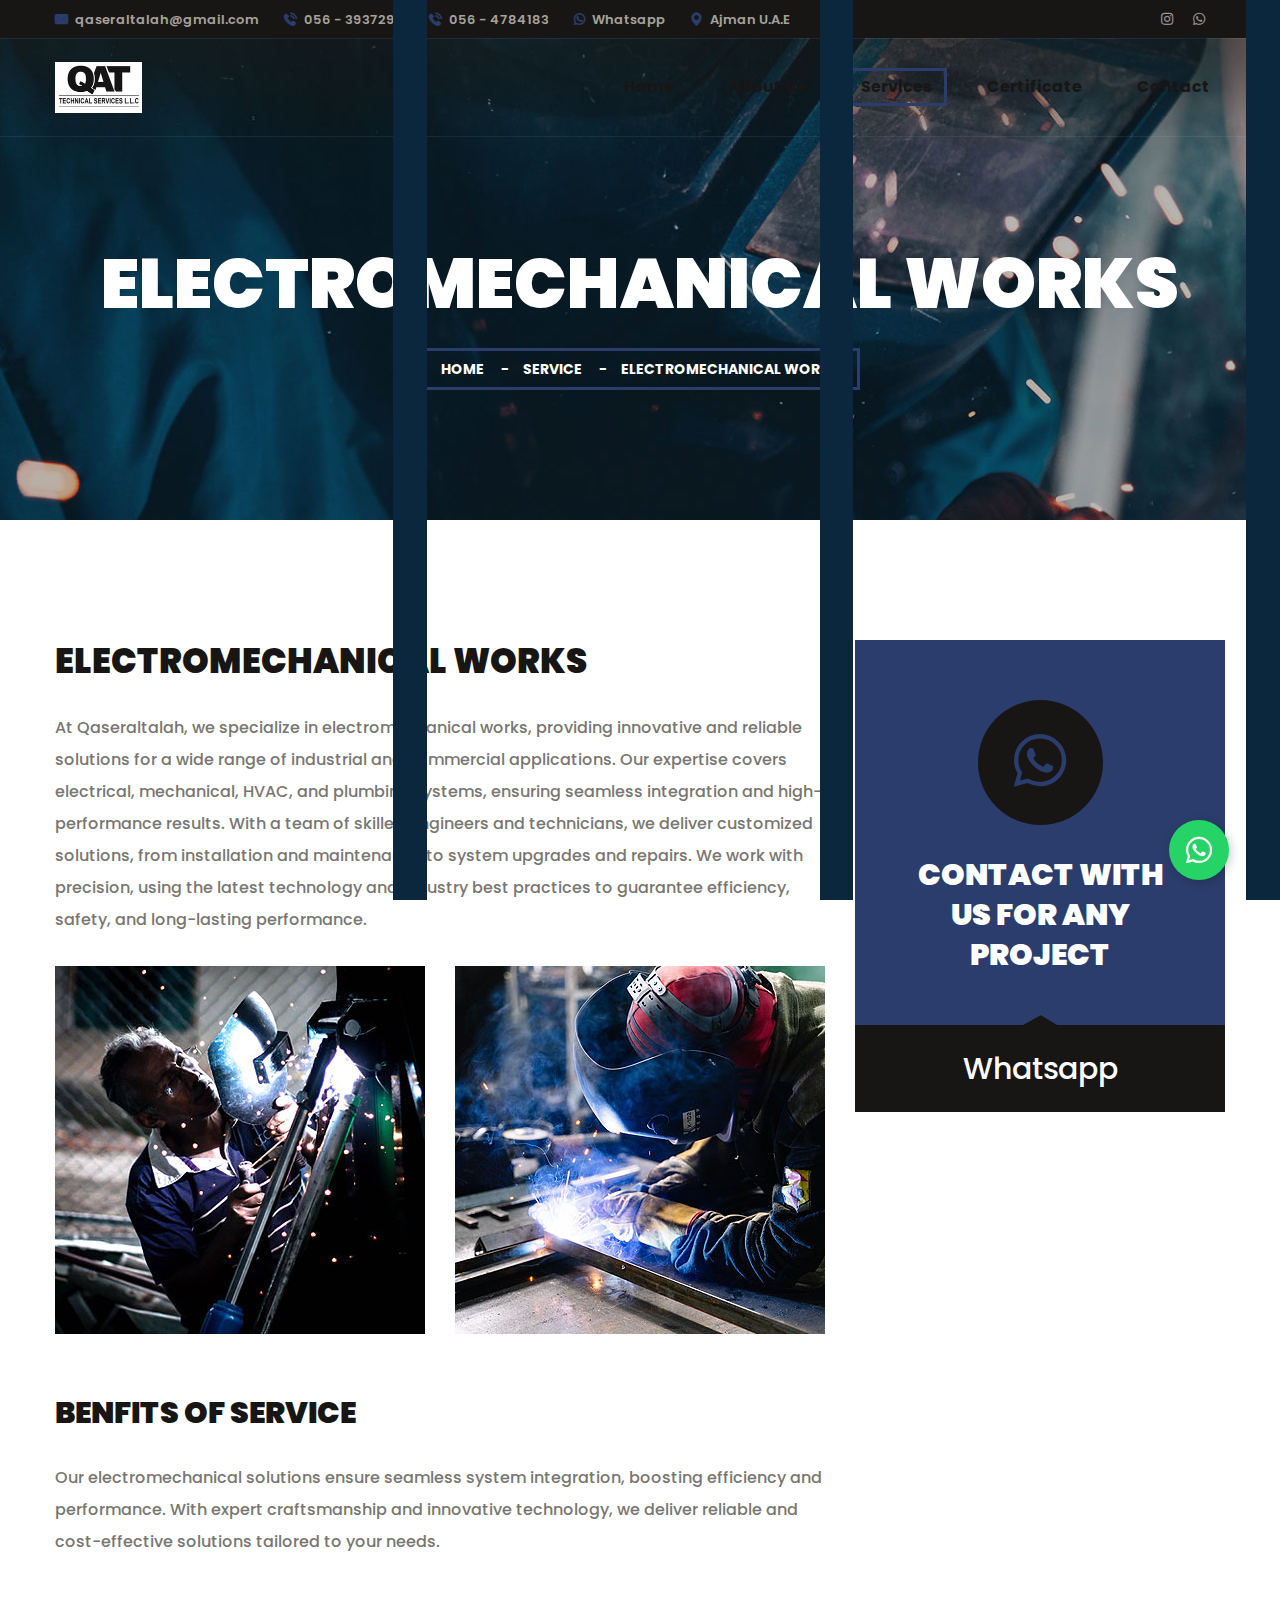
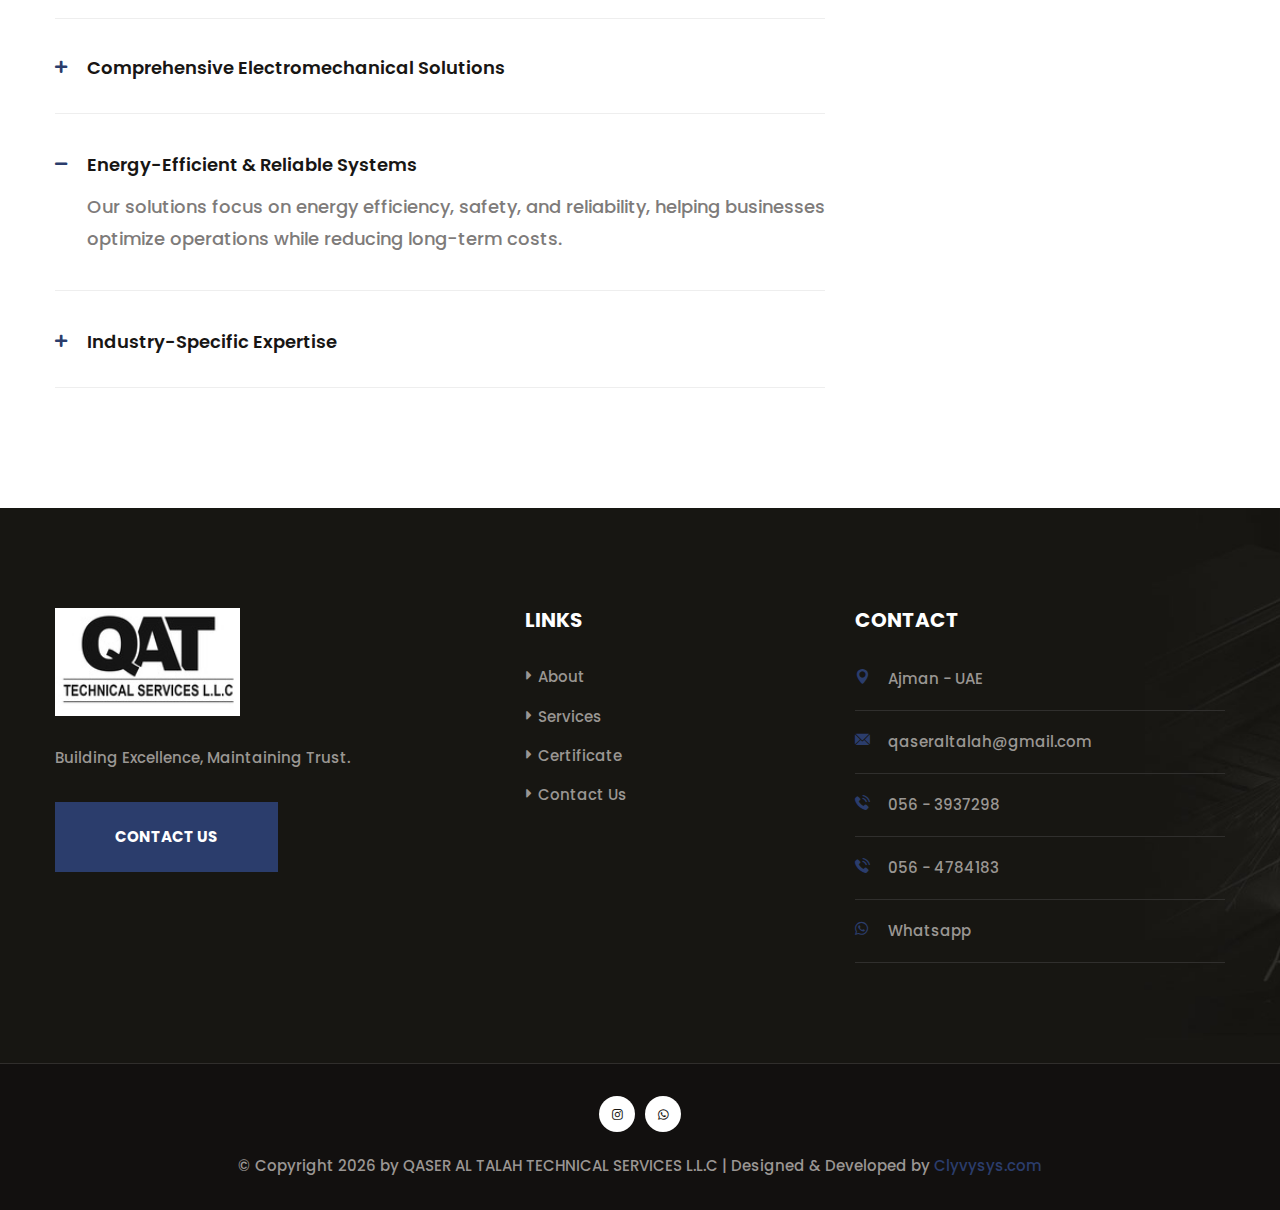
<file: electromechanical.html>
<!DOCTYPE html>
<html lang="en">

<head>
<meta charset="utf-8">
<title>Qaseraltalah - Services</title>
<!-- Stylesheets -->
<link href="assets/css/bootstrap.css" rel="stylesheet">
<link href="assets/css/style.css" rel="stylesheet">
<!-- Responsive File -->
<link href="assets/css/responsive.css" rel="stylesheet">
<!-- Color File -->
<link href="assets/css/color.css" rel="stylesheet">

<link href="https://fonts.googleapis.com/css2?family=Poppins:wght@400;500;600;700;800;900&amp;display=swap" rel="stylesheet">

<link rel="shortcut icon" href="assets/images/favicon.png" type="image/x-icon">
<link rel="icon" href="assets/images/favicon.png" type="image/x-icon">

<!-- Responsive -->
<meta http-equiv="X-UA-Compatible" content="IE=edge">
<meta name="viewport" content="width=device-width, initial-scale=1.0, maximum-scale=1.0, user-scalable=0">
<!--[if lt IE 9]><script src="https://cdnjs.cloudflare.com/ajax/libs/html5shiv/3.7.3/html5shiv.js"></script><![endif]-->
<!--[if lt IE 9]><script src="js/respond.js"></script><![endif]-->
</head>

<body>

<div class="page-wrapper">
    <!-- Preloader -->
    <div class="loader-wrap">
        <!-- <div class="preloader"><div class="preloader-close">Preloader Close</div></div> -->
        <div class="layer layer-one"><span class="overlay"></span></div>
        <div class="layer layer-two"><span class="overlay"></span></div>        
        <div class="layer layer-three"><span class="overlay"></span></div>        
    </div>

    <!-- Main Header -->
    <header class="main-header header-style-one">

        <!-- Header Top -->
        <div class="header-top">
            <div class="auto-container">
                <div class="inner-container">
                    <div class="left-column">
                        <ul class="contact-info">
                            <li><a href="mailto:qaseraltalah@gmail.com"><i class="flaticon-email-1"></i>qaseraltalah@gmail.com</a></li>
                            <li><a href="tel:0563937298"><i class="flaticon-telephone"></i>056 - 3937298</a></li>
                            <li><a href="tel:0564784183"><i class="flaticon-telephone"></i>056 - 4784183</a></li>
                            <li><a href="https://wa.me/+971563937298"  target="_blank"><i class="fab fa-whatsapp"></i>Whatsapp</a></li>
                            <li><i class="flaticon-pin"></i>Ajman U.A.E</li>
                        </ul>
                    </div>
                    <div class="right-column">
                        <ul class="social-icon">
                      
                            <li><a href="https://www.instagram.com/qaser_al_talah_llc/" target="_blank"><i class="fab fa-instagram"></i></a></li>
                            <li><a href="https://wa.me/+971563937298"  target="_blank"><i class="fab fa-whatsapp"></i></a></li>
                        </ul>
                    </div>
                </div>
            </div>
        </div>


    <!-- Header Upper -->
    <div class="header-upper">
        <div class="auto-container">
            <div class="inner-container">
                <!--Logo-->
                <div class="logo-box">
                    <div class="logo"><a href="index.html"><img style="width: 50%;"src="assets/images/logoqat.jpg" alt=""></a></div>
                </div>
                <div class="right-column">
                    <!--Nav Box-->
                    <div class="nav-outer">
                        <!--Mobile Navigation Toggler-->
                        <div class="mobile-nav-toggler"><img src="assets/images/icons/icon-bar-2.png" alt=""></div>

                        <!-- Main Menu -->
                        <nav class="main-menu navbar-expand-md navbar-light">
                            <div class="collapse navbar-collapse show clearfix" id="navbarSupportedContent">
                                <ul class="navigation">
                                    <li><a href="index.html">Home</a>
                                    
                                    </li>
                                    <li><a href="about.html">About Us</a></li>
                                    <li class="dropdown"><a href="services.html">Services</a>
                                        <ul>
                                        
                                            <li><a href="fab-welding.html">Electromechanical Works</a></li>
                                            <li class="active"><a href="electromechanical.html">Electromechanical Works</a></li>
                                            <li><a href="false-ceiling.html">False Ceiling and Gypsum</a></li>
                                            <li><a href="ac-vent.html">AC Ventilation and Filtration</a></li>
                                            <li><a href="carpent.html">Carpentry and Flooring</a></li>
                                            <li><a href="paint-contract.html">Paint Contracting</a></li>
                                            <li><a href="clean-service.html">Cleaning Services</a></li>
                                            <li><a href="labour-supply.html">Labour Supply</a></li>
                                        </ul>
                                    </li>
                                    <li><a href="certificate.html" class="theme-btn">Certificate</a></li>
                                        
                                    </li>
                                   
                                    <li><a href="contact.html">Contact</a></li>
                                </ul>
                            </div>
                        </nav>
                    </div>
                </div>                        
            </div>
        </div>
    </div>
    <!--End Header Upper-->


    <!-- Sticky Header  -->
    <div class="sticky-header">
        <div class="header-upper">
            <div class="auto-container">
                <div class="inner-container">
                    <!--Logo-->
                    <div class="logo-box">
                        <div class="logo"><a href="index.html"><img style="width: 50%;"src="assets/images/logoqat.jpg" alt=""></a></div>
                    </div>
                    <div class="right-column">
                        <!--Nav Box-->
                        <div class="nav-outer">
                            <!--Mobile Navigation Toggler-->
                            <div class="mobile-nav-toggler"><img src="assets/images/icons/icon-bar-2.png" alt=""></div>

                            <!-- Main Menu -->
                            <nav class="main-menu navbar-expand-md navbar-light">
                            </nav>
                        </div>
                    </div>                        
                </div>
            </div>
        </div>
    </div><!-- End Sticky Menu -->

    <!-- Mobile Menu  -->
    <div class="mobile-menu">
        <div class="menu-backdrop"></div>
        <div class="close-btn"><span class="icon flaticon-remove"></span></div>
        
        <nav class="menu-box">
            <div class="nav-logo"><a href="index.html"><img src="assets/images/logoqat.jpg" alt="" title=""></a></div>
            <div class="menu-outer"><!--Here Menu Will Come Automatically Via Javascript / Same Menu as in Header--></div>
            <!--Social Links-->
            <div class="social-links">
                <ul class="clearfix">
                    <li><a href="https://www.instagram.com/qaser_al_talah_llc/" target="_blank"><span class="fab fa-instagram"></span> </a></li>
                    <li><a href="https://wa.me/+971563937298"  target="_blank"><span class="fab fa-whatsapp"></span></a></li>
                </ul>
            </div>
        </nav>
    </div><!-- End Mobile Menu -->

    <div class="nav-overlay">
        <div class="cursor"></div>
        <div class="cursor-follower"></div>
    </div>
</header>
<!-- End Main Header -->





    <!-- Page Title -->
    <section class="page-title" style="background-image: url(assets/images/background/bg-9.jpg);">
        <div class="auto-container">
            <div class="content-box">
                <div class="content-wrapper">
                    <div class="title">
                        <h1>Electromechanical Works</h1>
                    </div>
                    <ul class="bread-crumb">
                        <li><a href="index.html">Home</a></li>
                        <li><a href="services.html">Service</a></li>
                        <li>Electromechanical Works</li>
                    </ul>
                </div>                    
            </div>
        </div>
    </section>

    <!-- Service details -->
    <section class="service-details">
        <div class="auto-container">
            <div class="row">
                <div class="col-lg-8">
                    <div class="content-side">
                       
                        <h2>Electromechanical Works</h2>
                        <div class="text">
                            <p>At Qaseraltalah, we specialize in electromechanical works, providing innovative and reliable solutions for a wide range of industrial and commercial applications. Our expertise covers electrical, mechanical, HVAC, and plumbing systems, ensuring seamless integration and high-performance results.

                                With a team of skilled engineers and technicians, we deliver customized solutions, from installation and maintenance to system upgrades and repairs. We work with precision, using the latest technology and industry best practices to guarantee efficiency, safety, and long-lasting performance.</p>
                            
                        </div>
                        <div class="row mb-30">
                            <div class="col-md-6">
                                <div class="image"><img src="assets/images/resource/image-16.jpg" alt=""></div>
                            </div>
                            <div class="col-md-6">
                                <div class="image"><img src="assets/images/resource/image-17.jpg" alt=""></div>
                            </div>
                        </div>
                        <div class="service-benifit">
                            
                            <div class="row align-items-center">
                                <div class="col-lg-12">
                                    <h3>Benfits of service</h3>
                                    <div class="text">Our electromechanical solutions ensure seamless system integration, boosting efficiency and performance. With expert craftsmanship and innovative technology, we deliver reliable and cost-effective solutions tailored to your needs.</div>
                                </div>
                               
                            </div>
                        </div>
                        <ul class="accordion-box">
                            <!--Accordion Block-->
                            <li class="accordion block">
                                <div class="acc-btn"><div class="icon-outer"><span class="fas fa-plus"></span></div>Comprehensive Electromechanical Solutions</div>
                                <div class="acc-content">
                                    <div class="content">
                                        <div class="text">We handle all aspects of electrical and mechanical systems, including design, installation, maintenance, and upgrades, ensuring seamless performance.
                                        </div>
                                    </div>
                                </div>
                            </li>
            
                            <!--Accordion Block-->
                            <li class="accordion block">
                                <div class="acc-btn active"><div class="icon-outer"><span class="fas fa-plus"></span></div>Energy-Efficient & Reliable Systems</div>
                                <div class="acc-content current">
                                    <div class="content">
                                        <div class="text">Our solutions focus on energy efficiency, safety, and reliability, helping businesses optimize operations while reducing long-term costs.
                                    </div>
                                </div>
                            </li>
            
                            <!--Accordion Block-->
                            <li class="accordion block">
                                <div class="acc-btn"><div class="icon-outer"><span class="fas fa-plus"></span></div> Industry-Specific Expertise</div>
                                <div class="acc-content">
                                    <div class="content">
                                        <div class="text">We cater to various industries, including construction, manufacturing, and commercial sectors, providing tailored electromechanical solutions for diverse needs.
                                        </div>
                                    </div>
                                </div>
                            </li>                       
                            <!-- End Block -->
                        </ul>
                    </div>
                </div>
                <aside class="col-lg-4 sidebar service-sidebar">
                    
                    
                    <div class="widget consult-widget">
                        <div class="icon"><span class="fab fa-whatsapp"></span></div>
                        <div class="text">Contact with <br> us for any <br> project</div>
                        <div class="phone"><a href="https://wa.me/+971563937298"  target="_blank">Whatsapp</a></div>
                     
                    </div>
                </aside>
            </div>                        
        </div>
    </section>
    
    <!--Main Footer-->
    <footer class="main-footer" style="background-image: url(assets/images/background/bg-5.jpg);">
        <div class="upper-box">
            <div class="auto-container">
                <div class="row">
                    <div class="col-lg-4 col-md-6">
                        <div class="widget about-widget">
                            <div class="logo"><a href="index.html"><img style="width: 50%;"src="assets/images/logoqat.jpg" alt=""></a></div>
                            <div class="text">Building Excellence,
                                Maintaining Trust.</div>
                            <div class="link-box">
                                <a href="contact.html" class="theme-btn btn-style-one"><span>Contact Us</span></a>
                            </div>
                        </div>
                    </div>
                    <div class="col-lg-4 col-md-6">
                        <div class="widget links-widget">
                            <h4 class="widget_title">Links</h4>
                            <div class="widget-content">
                                <ul class="list">
                                    <li><a href="#"> About </a></li>
                                    <li><a href="#"> Services</a></li>
                                    <li><a href="certificate.html" class="theme-btn">Certificate</a></li>
                                   
                                    <li><a href="#">Contact Us</a></li>
                                </ul>
                            </div>
                        </div>
                    </div>
 
                    <div class="col-lg-4 col-md-6">
                        <div class="widget contact-widget">
                            <h4 class="widget_title">Contact</h4>
                            <div class="wrapper-box">
                                <div class="icon-box">
                                    <div class="icon"><span class="flaticon-pin"></span></div>
                                    <div class="text">Ajman - UAE</div>
                                </div>
                                <div class="icon-box">
                                    <div class="icon"><span class="flaticon-email-1"></span></div>
                                    <div class="text"><a href="mailto:qaseraltalah@gmail.com">qaseraltalah@gmail.com</a></div>
                                </div>                                
                                <div class="icon-box">
                                    <div class="icon"><span class="flaticon-telephone"></span></div>
                                    <div class="text"><a href="tel:0563937298">056 - 3937298</a></div>

                                </div>
                                <div class="icon-box">
                                    <div class="icon"><span class="flaticon-telephone"></span></div>
                                    <div class="text"><a href="tel:0564784183">056 - 4784183</a></div>
                                </div>
                                <div class="icon-box">
                                    <div class="icon"><span class="fab fa-whatsapp"></span></div>
                                    <div class="text"><a href="https://wa.me/+971563937298"  target="_blank">Whatsapp</a></div>
                                </div>
                            </div>
                        </div>
                    </div>
                </div>
            </div> 
        </div>               
    </footer>
    <!--End Main Footer-->

    <div class="footer-bottom">
        <div class="auto-container">
            <div class="content">
                <ul class="social-icon">
                  
                    <li><a href="https://www.instagram.com/qaser_al_talah_llc/" target="_blank"><i class="fab fa-instagram"></i></a></li>
                    <li><a href="https://wa.me/+971563937298"  target="_blank"><i class="fab fa-whatsapp"></i></a></li>
                </ul>
                <div class="copyright-text">
                © Copyright <span id="year"></span> by QASER AL TALAH TECHNICAL SERVICES L.L.C | 
                <span>Designed & Developed by <a href="https://clyvysys.com" target="_blank">Clyvysys.com</a></span>
            </div>
            </div>            
        </div>
    </div>
	
	
</div>
<!--End pagewrapper-->

<!--Scroll to top-->
<div class="scroll-to-top scroll-to-target" data-target="html"><span class="flaticon-right-arrow-4"></span></div>
<a class="whatsapp-float" href="https://wa.me/+971563937298"  target="_blank"><i class="fab fa-whatsapp"></i></a>

<script src="assets/js/jquery.js"></script>
<script src="assets/js/popper.min.js"></script>
<script src="assets/js/bootstrap.min.js"></script>
<script src="assets/js/bootstrap-select.min.js"></script>
<script src="assets/js/jquery.fancybox.js"></script>
<script src="assets/js/isotope.js"></script>
<script src="assets/js/owl.js"></script>
<script src="assets/js/appear.js"></script>
<script src="assets/js/wow.js"></script>
<script src="assets/js/lazyload.js"></script>
<script src="assets/js/scrollbar.js"></script>
<script src="assets/js/TweenMax.min.js"></script>
<script src="assets/js/swiper.min.js"></script>
<script src="assets/js/jquery.polyglot.language.switcher.js"></script>
<script src="assets/js/jquery.ajaxchimp.min.js"></script>
<script src="assets/js/parallax-scroll.js"></script>

<script src="assets/js/script.js"></script>

<script>
    document.getElementById("year").textContent = new Date().getFullYear();
</script>
</body>

</html>
</file>
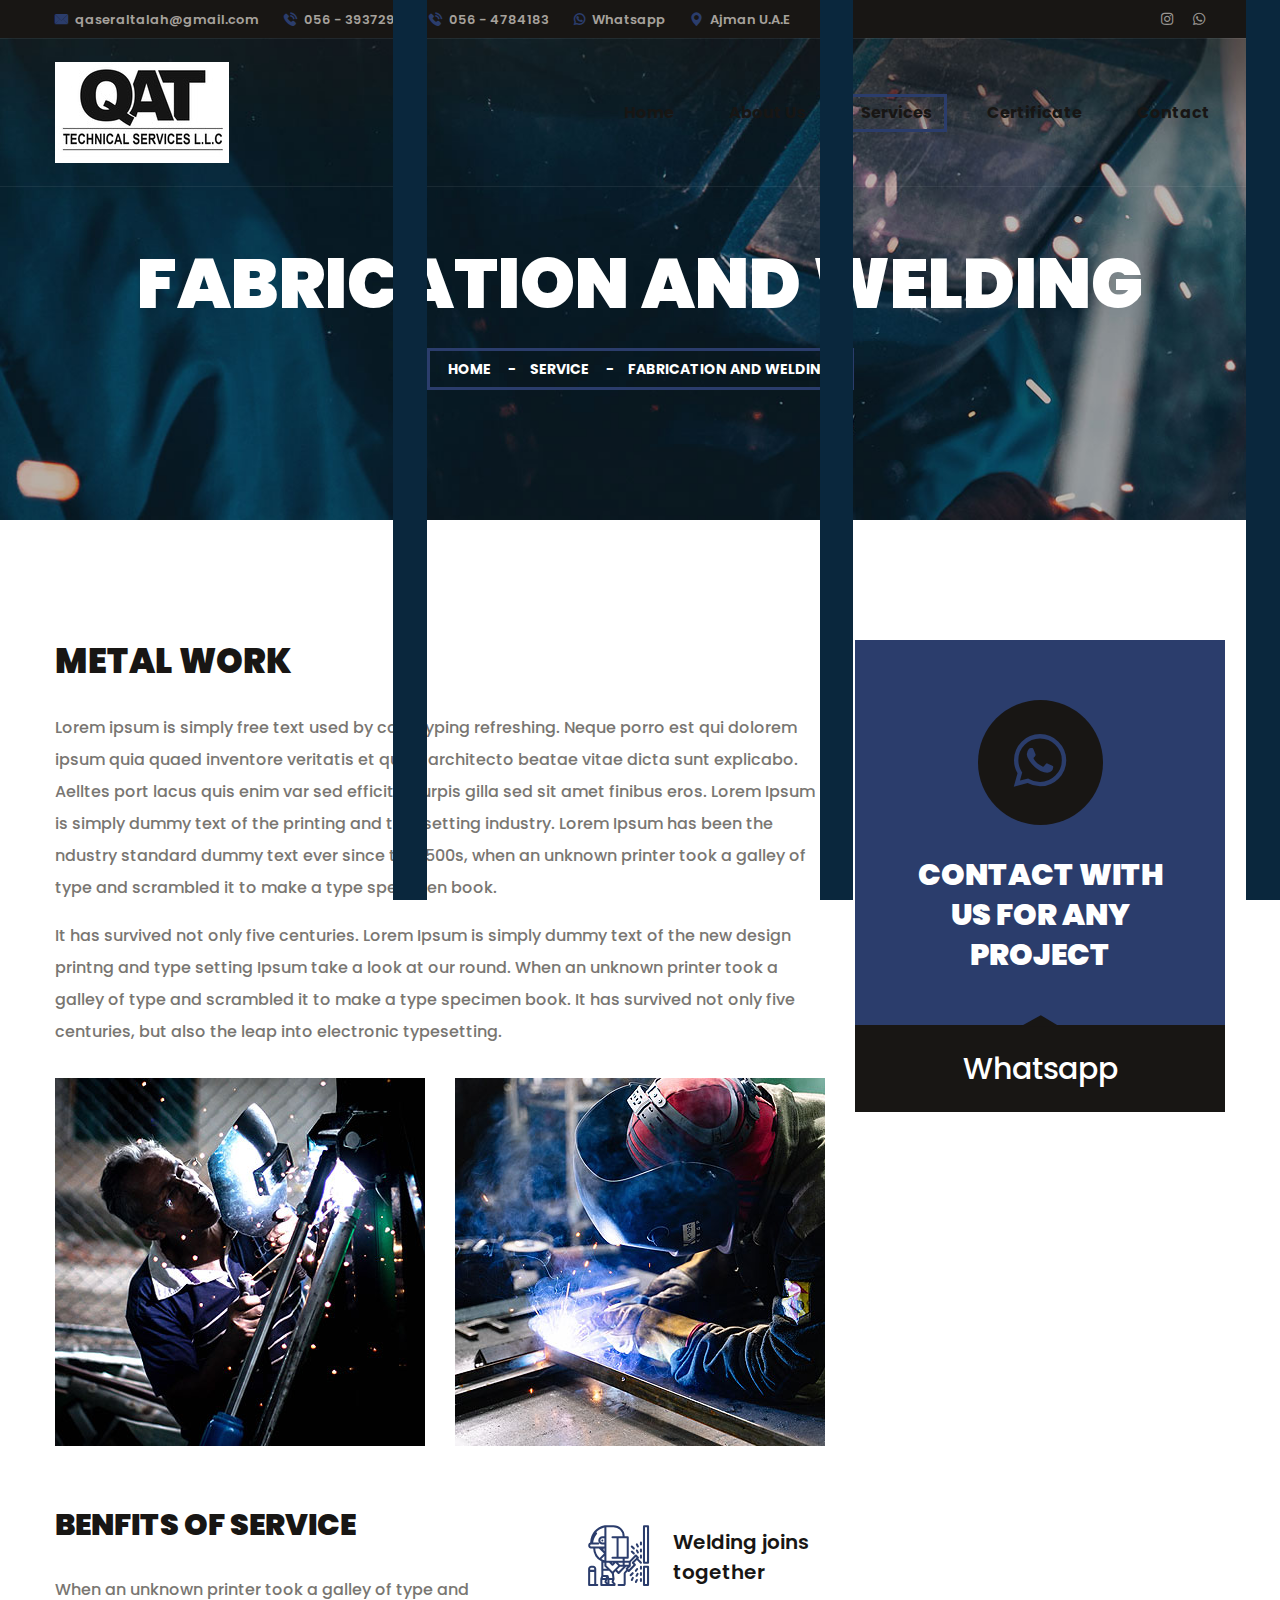
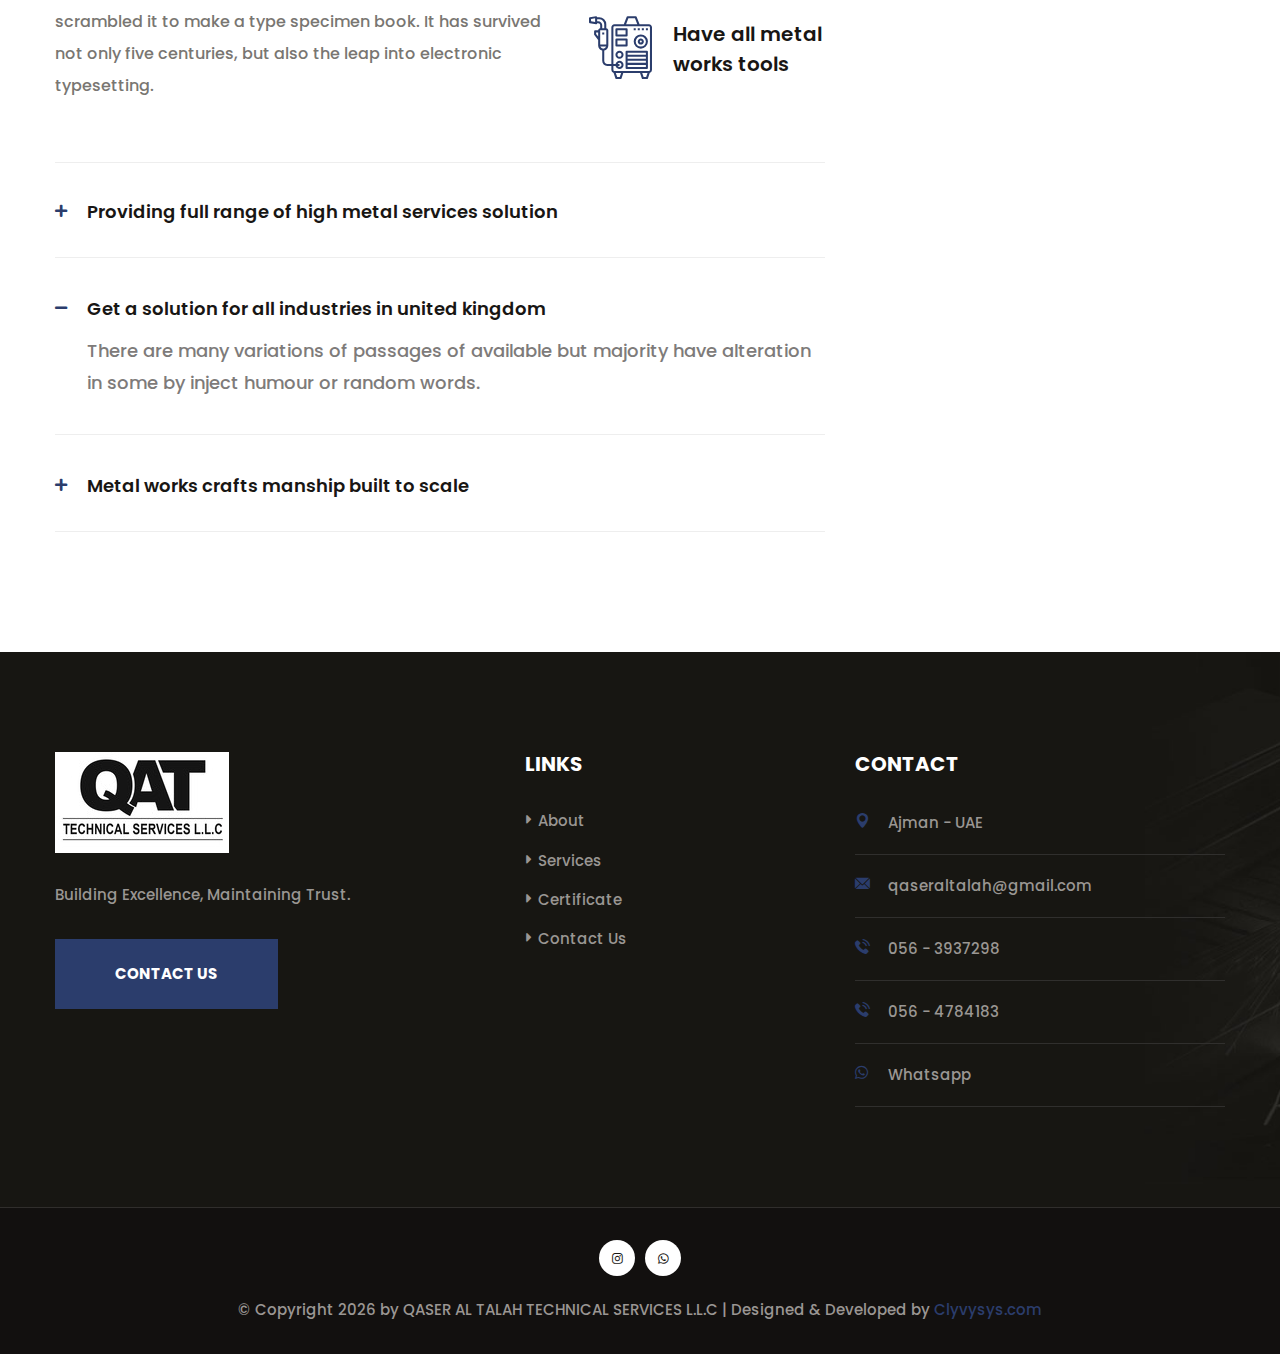
<file: fab-welding.html>
<!DOCTYPE html>
<html lang="en">

<head>
<meta charset="utf-8">
<title>Qaseraltalah - Services</title>
<!-- Stylesheets -->
<link href="assets/css/bootstrap.css" rel="stylesheet">
<link href="assets/css/style.css" rel="stylesheet">
<!-- Responsive File -->
<link href="assets/css/responsive.css" rel="stylesheet">
<!-- Color File -->
<link href="assets/css/color.css" rel="stylesheet">

<link href="https://fonts.googleapis.com/css2?family=Poppins:wght@400;500;600;700;800;900&amp;display=swap" rel="stylesheet">

<link rel="shortcut icon" href="assets/images/favicon.png" type="image/x-icon">
<link rel="icon" href="assets/images/favicon.png" type="image/x-icon">

<!-- Responsive -->
<meta http-equiv="X-UA-Compatible" content="IE=edge">
<meta name="viewport" content="width=device-width, initial-scale=1.0, maximum-scale=1.0, user-scalable=0">
<!--[if lt IE 9]><script src="https://cdnjs.cloudflare.com/ajax/libs/html5shiv/3.7.3/html5shiv.js"></script><![endif]-->
<!--[if lt IE 9]><script src="js/respond.js"></script><![endif]-->
</head>

<body>

<div class="page-wrapper">
    <!-- Preloader -->
    <div class="loader-wrap">
        <!-- <div class="preloader"><div class="preloader-close">Preloader Close</div></div> -->
        <div class="layer layer-one"><span class="overlay"></span></div>
        <div class="layer layer-two"><span class="overlay"></span></div>        
        <div class="layer layer-three"><span class="overlay"></span></div>        
    </div>

    <!-- Main Header -->
    <header class="main-header header-style-one">

        <!-- Header Top -->
        <div class="header-top">
            <div class="auto-container">
                <div class="inner-container">
                    <div class="left-column">
                        <ul class="contact-info">
                            <li><a href="mailto:qaseraltalah@gmail.com"><i class="flaticon-email-1"></i>qaseraltalah@gmail.com</a></li>
                            <li><a href="tel:0563937298"><i class="flaticon-telephone"></i>056 - 3937298</a></li>
                            <li><a href="tel:0564784183"><i class="flaticon-telephone"></i>056 - 4784183</a></li>
                            <li><a href="https://wa.me/+971563937298"  target="_blank"><i class="fab fa-whatsapp"></i>Whatsapp</a></li>
                            <li><i class="flaticon-pin"></i>Ajman U.A.E</li>
                        </ul>
                    </div>
                    <div class="right-column">
                        <ul class="social-icon">
                      
                            <li><a href="https://www.instagram.com/qaser_al_talah_llc/" target="_blank"><i class="fab fa-instagram"></i></a></li>
                            <li><a href="https://wa.me/+971563937298"  target="_blank"><i class="fab fa-whatsapp"></i></a></li>
                        </ul>
                    </div>
                </div>
            </div>
        </div>


    <!-- Header Upper -->
    <div class="header-upper">
        <div class="auto-container">
            <div class="inner-container">
                <!--Logo-->
                <div class="logo-box">
                    <div class="logo"><a href="index.html"><img src="assets/images/logoqat.jpg" alt=""></a></div>
                </div>
                <div class="right-column">
                    <!--Nav Box-->
                    <div class="nav-outer">
                        <!--Mobile Navigation Toggler-->
                        <div class="mobile-nav-toggler"><img src="assets/images/icons/icon-bar-2.png" alt=""></div>

                        <!-- Main Menu -->
                        <nav class="main-menu navbar-expand-md navbar-light">
                            <div class="collapse navbar-collapse show clearfix" id="navbarSupportedContent">
                                <ul class="navigation">
                                    <li><a href="index.html">Home</a>
                                    
                                    </li>
                                    <li><a href="about.html">About Us</a></li>
                                    <li class="dropdown"><a href="services.html">Services</a>
                                        <ul>
                                        
                                            <li><a href="fab-welding.html">Fabrication and Welding</a></li>
                                            <li class="active"><a href="fab-welding.html">Electromechanical Works</a></li>
                                            <li><a href="fab-welding.html">False Ceiling and Gypsum</a></li>
                                            <li><a href="fab-welding.html">AC Ventilation and Filtration</a></li>
                                            <li><a href="fab-welding.html">Carpentry and Flooring</a></li>
                                            <li><a href="fab-welding.html">Paint Contracting</a></li>
                                            <li><a href="fab-welding.html">Cleaning Services</a></li>
                                            <li><a href="fab-welding.html">Labour Supply</a></li>
                                        </ul>
                                    </li>
                                    <li><a href="assets/images/qat.pdf" download class="theme-btn">Certificate</a></li>
                                        
                                    </li>
                                   
                                    <li><a href="contact.html">Contact</a></li>
                                </ul>
                            </div>
                        </nav>
                    </div>
                </div>                        
            </div>
        </div>
    </div>
    <!--End Header Upper-->


    <!-- Sticky Header  -->
    <div class="sticky-header">
        <div class="header-upper">
            <div class="auto-container">
                <div class="inner-container">
                    <!--Logo-->
                    <div class="logo-box">
                        <div class="logo"><a href="index.html"><img src="assets/images/logoqat.jpg" alt=""></a></div>
                    </div>
                    <div class="right-column">
                        <!--Nav Box-->
                        <div class="nav-outer">
                            <!--Mobile Navigation Toggler-->
                            <div class="mobile-nav-toggler"><img src="assets/images/icons/icon-bar-2.png" alt=""></div>

                            <!-- Main Menu -->
                            <nav class="main-menu navbar-expand-md navbar-light">
                            </nav>
                        </div>
                    </div>                        
                </div>
            </div>
        </div>
    </div><!-- End Sticky Menu -->

    <!-- Mobile Menu  -->
    <div class="mobile-menu">
        <div class="menu-backdrop"></div>
        <div class="close-btn"><span class="icon flaticon-remove"></span></div>
        
        <nav class="menu-box">
            <div class="nav-logo"><a href="index.html"><img src="assets/images/logoqat.jpg" alt="" title=""></a></div>
            <div class="menu-outer"><!--Here Menu Will Come Automatically Via Javascript / Same Menu as in Header--></div>
            <!--Social Links-->
            <div class="social-links">
                <ul class="clearfix">
                    <li><a href="#"><span class="fab fa-twitter"></span></a></li>
                    <li><a href="#"><span class="fab fa-facebook-square"></span></a></li>
                    <li><a href="#"><span class="fab fa-pinterest-p"></span></a></li>
                    <li><a href="#"><span class="fab fa-instagram"></span></a></li>
                    <li><a href="#"><span class="fab fa-youtube"></span></a></li>
                </ul>
            </div>
        </nav>
    </div><!-- End Mobile Menu -->

    <div class="nav-overlay">
        <div class="cursor"></div>
        <div class="cursor-follower"></div>
    </div>
</header>
<!-- End Main Header -->





    <!-- Page Title -->
    <section class="page-title" style="background-image: url(assets/images/background/bg-9.jpg);">
        <div class="auto-container">
            <div class="content-box">
                <div class="content-wrapper">
                    <div class="title">
                        <h1>Fabrication and Welding</h1>
                    </div>
                    <ul class="bread-crumb">
                        <li><a href="index.html">Home</a></li>
                        <li><a href="services.html">Service</a></li>
                        <li>Fabrication and Welding</li>
                    </ul>
                </div>                    
            </div>
        </div>
    </section>

    <!-- Service details -->
    <section class="service-details">
        <div class="auto-container">
            <div class="row">
                <div class="col-lg-8">
                    <div class="content-side">
                       
                        <h2>Metal Work</h2>
                        <div class="text">
                            <p>Lorem ipsum is simply free text used by copytyping refreshing. Neque porro est qui dolorem ipsum quia quaed inventore veritatis et quasi architecto beatae vitae dicta sunt explicabo. Aelltes port lacus quis enim var sed efficitur turpis gilla sed sit amet finibus eros. Lorem Ipsum is simply dummy text of the printing and typesetting industry. Lorem Ipsum has been the ndustry standard dummy text ever since the 1500s, when an unknown printer took a galley of type and scrambled it to make a type specimen book.</p>
                            <p>It has survived not only five centuries. Lorem Ipsum is simply dummy text of the new design printng and type setting Ipsum take a look at our round. When an unknown printer took a galley of type and scrambled it to make a type specimen book. It has survived not only five centuries, but also the leap into electronic typesetting.</p>
                        </div>
                        <div class="row mb-30">
                            <div class="col-md-6">
                                <div class="image"><img src="assets/images/resource/image-16.jpg" alt=""></div>
                            </div>
                            <div class="col-md-6">
                                <div class="image"><img src="assets/images/resource/image-17.jpg" alt=""></div>
                            </div>
                        </div>
                        <div class="service-benifit">
                            
                            <div class="row align-items-center">
                                <div class="col-lg-8">
                                    <h3>Benfits of service</h3>
                                    <div class="text">When an unknown printer took a galley of type and scrambled it to make a type specimen book. It has survived not only five centuries, but also the leap into electronic typesetting.</div>
                                </div>
                                <div class="col-lg-4">
                                    <div class="icon-box">
                                        <div class="icon"><span class="flaticon-welder"></span></div>
                                        <h4>Welding joins <br> together </h4>
                                    </div>
                                    <div class="icon-box">
                                        <div class="icon"><span class="flaticon-welding-machine"></span></div>
                                        <h4>Have all metal <br> works tools</h4>
                                    </div>
                                </div>
                            </div>
                        </div>
                        <ul class="accordion-box">
                            <!--Accordion Block-->
                            <li class="accordion block">
                                <div class="acc-btn"><div class="icon-outer"><span class="fas fa-plus"></span></div>Providing full range of high metal services solution</div>
                                <div class="acc-content">
                                    <div class="content">
                                        <div class="text">There are many variations of passages of available but majority have alteration in some by inject humour or random words. 
                                        </div>
                                    </div>
                                </div>
                            </li>
            
                            <!--Accordion Block-->
                            <li class="accordion block">
                                <div class="acc-btn active"><div class="icon-outer"><span class="fas fa-plus"></span></div>Get a solution for all industries in united kingdom</div>
                                <div class="acc-content current">
                                    <div class="content">
                                        <div class="text">There are many variations of passages of available but majority have alteration in some by inject humour or random words. 
                                        </div>
                                    </div>
                                </div>
                            </li>
            
                            <!--Accordion Block-->
                            <li class="accordion block">
                                <div class="acc-btn"><div class="icon-outer"><span class="fas fa-plus"></span></div> Metal works crafts manship built to scale</div>
                                <div class="acc-content">
                                    <div class="content">
                                        <div class="text">There are many variations of passages of available but majority have alteration in some by inject humour or random words. 
                                        </div>
                                    </div>
                                </div>
                            </li>                       
                            <!-- End Block -->
                        </ul>
                    </div>
                </div>
                <aside class="col-lg-4 sidebar service-sidebar">
                    
                    
                    <div class="widget consult-widget">
                        <div class="icon"><span class="fab fa-whatsapp"></span></div>
                        <div class="text">Contact with <br> us for any <br> project</div>
                        <div class="phone"><a href="https://wa.me/+971563937298"  target="_blank">Whatsapp</a></div>
                     
                    </div>
                </aside>
            </div>                        
        </div>
    </section>
    
    <!--Main Footer-->
    <footer class="main-footer" style="background-image: url(assets/images/background/bg-5.jpg);">
        <div class="upper-box">
            <div class="auto-container">
                <div class="row">
                    <div class="col-lg-4 col-md-6">
                        <div class="widget about-widget">
                            <div class="logo"><a href="index.html"><img src="assets/images/logoqat.jpg" alt=""></a></div>
                            <div class="text">Building Excellence,
                                Maintaining Trust.</div>
                            <div class="link-box">
                                <a href="#" class="theme-btn btn-style-one"><span>Contact Us</span></a>
                            </div>
                        </div>
                    </div>
                    <div class="col-lg-4 col-md-6">
                        <div class="widget links-widget">
                            <h4 class="widget_title">Links</h4>
                            <div class="widget-content">
                                <ul class="list">
                                    <li><a href="#"> About </a></li>
                                    <li><a href="#"> Services</a></li>
                                    <li><a href="assets/images/qat.pdf" download class="theme-btn">Certificate</a></li>
                                   
                                    <li><a href="#">Contact Us</a></li>
                                </ul>
                            </div>
                        </div>
                    </div>
 
                    <div class="col-lg-4 col-md-6">
                        <div class="widget contact-widget">
                            <h4 class="widget_title">Contact</h4>
                            <div class="wrapper-box">
                                <div class="icon-box">
                                    <div class="icon"><span class="flaticon-pin"></span></div>
                                    <div class="text">Ajman - UAE</div>
                                </div>
                                <div class="icon-box">
                                    <div class="icon"><span class="flaticon-email-1"></span></div>
                                    <div class="text"><a href="mailto:qaseraltalah@gmail.com">qaseraltalah@gmail.com</a></div>
                                </div>                                
                                <div class="icon-box">
                                    <div class="icon"><span class="flaticon-telephone"></span></div>
                                    <div class="text"><a href="tel:0563937298">056 - 3937298</a></div>

                                </div>
                                <div class="icon-box">
                                    <div class="icon"><span class="flaticon-telephone"></span></div>
                                    <div class="text"><a href="tel:0564784183">056 - 4784183</a></div>
                                </div>
                                <div class="icon-box">
                                    <div class="icon"><span class="fab fa-whatsapp"></span></div>
                                    <div class="text"><a href="https://wa.me/+971563937298"  target="_blank">Whatsapp</a></div>
                                </div>
                            </div>
                        </div>
                    </div>
                </div>
            </div> 
        </div>               
    </footer>
    <!--End Main Footer-->

    <div class="footer-bottom">
        <div class="auto-container">
            <div class="content">
                <ul class="social-icon">
                  
                    <li><a href="https://www.instagram.com/qaser_al_talah_llc/" target="_blank"><i class="fab fa-instagram"></i></a></li>
                    <li><a href="https://wa.me/+971563937298"  target="_blank"><i class="fab fa-whatsapp"></i></a></li>
                </ul>
                <div class="copyright-text">
                © Copyright <span id="year"></span> by QASER AL TALAH TECHNICAL SERVICES L.L.C | 
                <span>Designed & Developed by <a href="https://clyvysys.com" target="_blank">Clyvysys.com</a></span>
            </div>
            </div>            
        </div>
    </div>
	
	
</div>
<!--End pagewrapper-->

<!--Scroll to top-->
<div class="scroll-to-top scroll-to-target" data-target="html"><span class="flaticon-right-arrow-4"></span></div>

<script src="assets/js/jquery.js"></script>
<script src="assets/js/popper.min.js"></script>
<script src="assets/js/bootstrap.min.js"></script>
<script src="assets/js/bootstrap-select.min.js"></script>
<script src="assets/js/jquery.fancybox.js"></script>
<script src="assets/js/isotope.js"></script>
<script src="assets/js/owl.js"></script>
<script src="assets/js/appear.js"></script>
<script src="assets/js/wow.js"></script>
<script src="assets/js/lazyload.js"></script>
<script src="assets/js/scrollbar.js"></script>
<script src="assets/js/TweenMax.min.js"></script>
<script src="assets/js/swiper.min.js"></script>
<script src="assets/js/jquery.polyglot.language.switcher.js"></script>
<script src="assets/js/jquery.ajaxchimp.min.js"></script>
<script src="assets/js/parallax-scroll.js"></script>

<script src="assets/js/script.js"></script>

<script>
    document.getElementById("year").textContent = new Date().getFullYear();
</script>
</body>

</html>
</file>
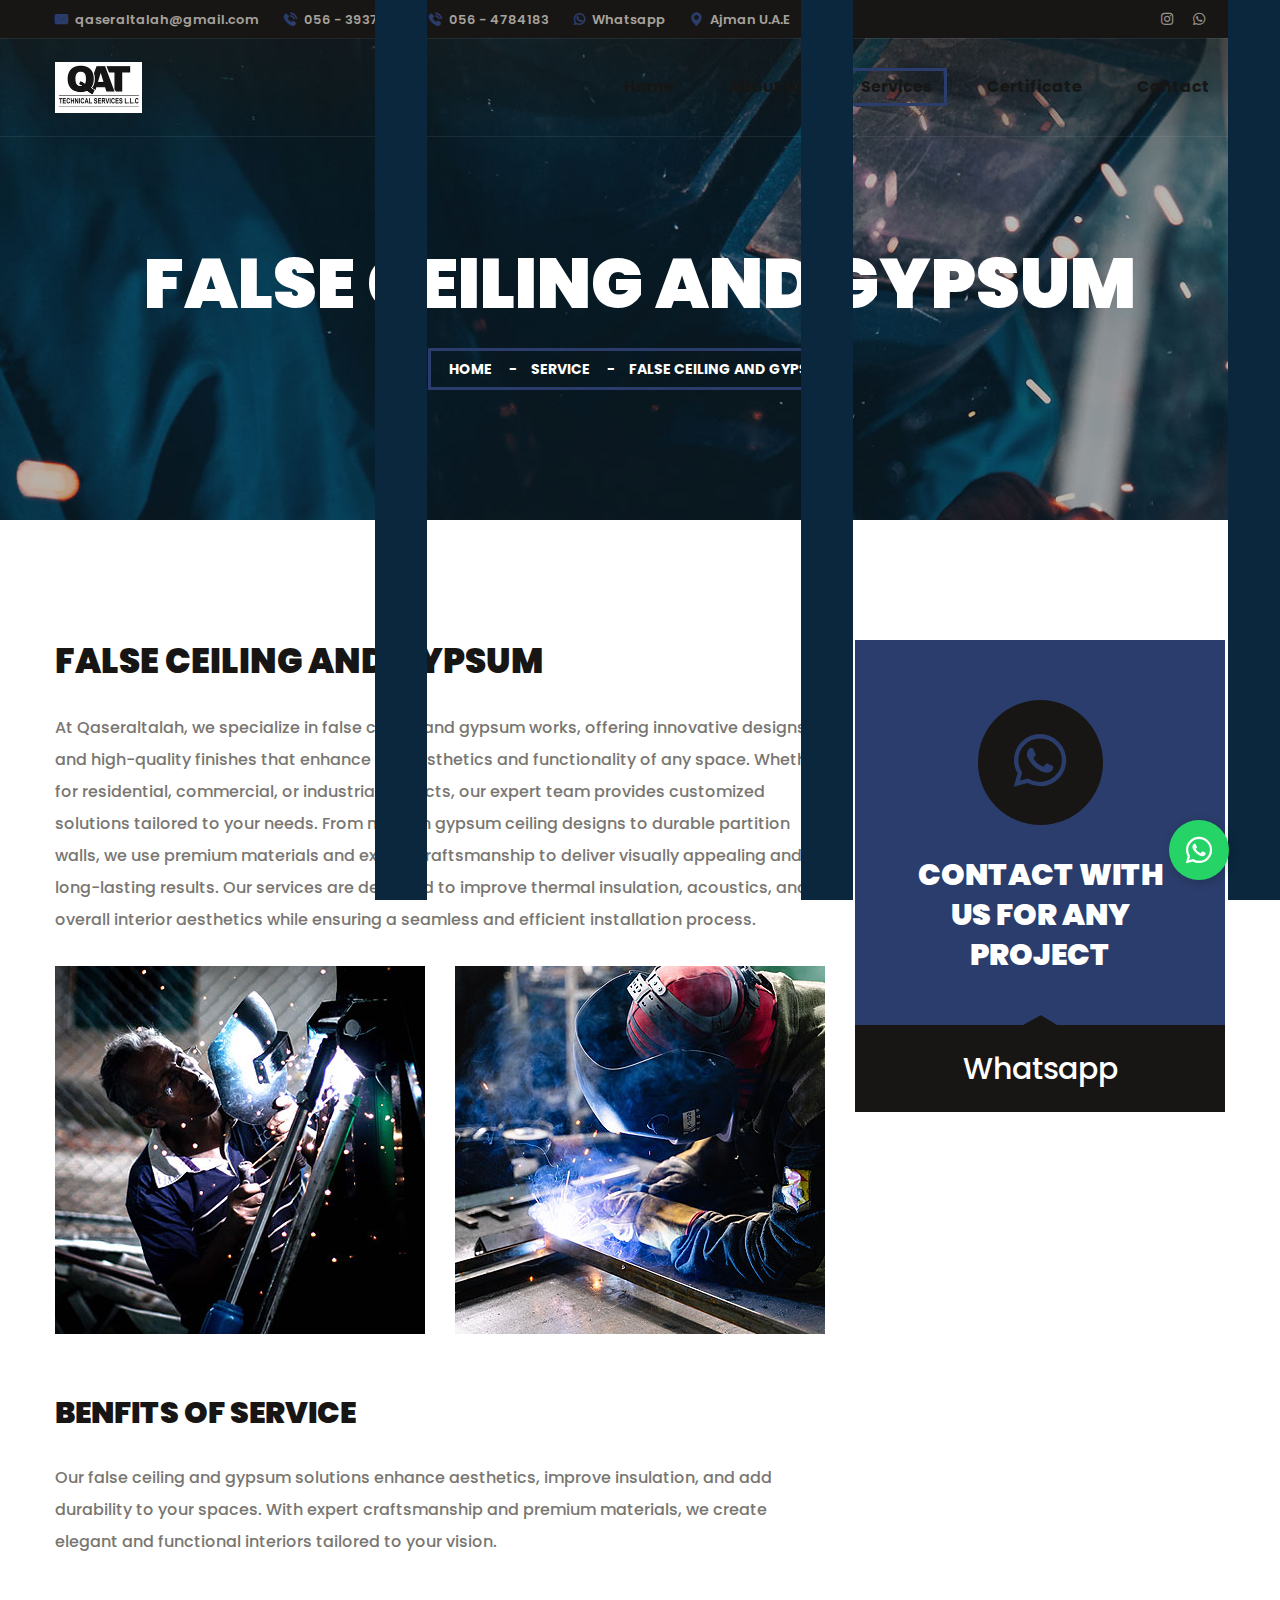
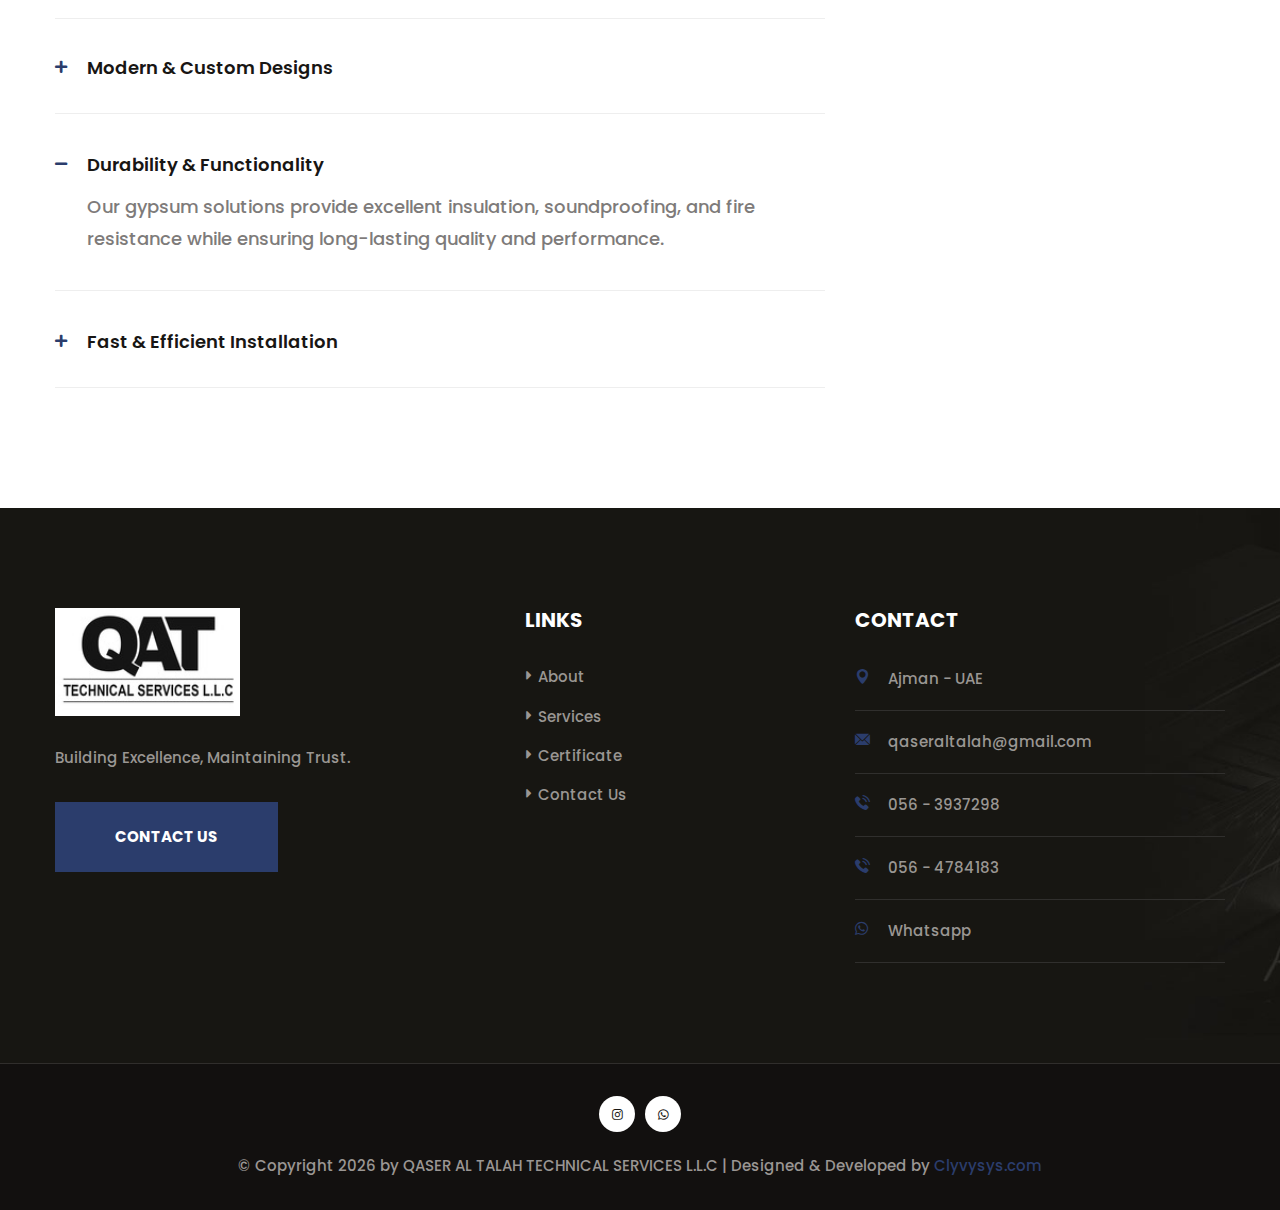
<file: false-ceiling.html>
<!DOCTYPE html>
<html lang="en">

<head>
<meta charset="utf-8">
<title>Qaseraltalah - Services</title>
<!-- Stylesheets -->
<link href="assets/css/bootstrap.css" rel="stylesheet">
<link href="assets/css/style.css" rel="stylesheet">
<!-- Responsive File -->
<link href="assets/css/responsive.css" rel="stylesheet">
<!-- Color File -->
<link href="assets/css/color.css" rel="stylesheet">

<link href="https://fonts.googleapis.com/css2?family=Poppins:wght@400;500;600;700;800;900&amp;display=swap" rel="stylesheet">

<link rel="shortcut icon" href="assets/images/favicon.png" type="image/x-icon">
<link rel="icon" href="assets/images/favicon.png" type="image/x-icon">

<!-- Responsive -->
<meta http-equiv="X-UA-Compatible" content="IE=edge">
<meta name="viewport" content="width=device-width, initial-scale=1.0, maximum-scale=1.0, user-scalable=0">
<!--[if lt IE 9]><script src="https://cdnjs.cloudflare.com/ajax/libs/html5shiv/3.7.3/html5shiv.js"></script><![endif]-->
<!--[if lt IE 9]><script src="js/respond.js"></script><![endif]-->
</head>

<body>

<div class="page-wrapper">
    <!-- Preloader -->
    <div class="loader-wrap">
        <!-- <div class="preloader"><div class="preloader-close">Preloader Close</div></div> -->
        <div class="layer layer-one"><span class="overlay"></span></div>
        <div class="layer layer-two"><span class="overlay"></span></div>        
        <div class="layer layer-three"><span class="overlay"></span></div>        
    </div>

    <!-- Main Header -->
    <header class="main-header header-style-one">

        <!-- Header Top -->
        <div class="header-top">
            <div class="auto-container">
                <div class="inner-container">
                    <div class="left-column">
                        <ul class="contact-info">
                            <li><a href="mailto:qaseraltalah@gmail.com"><i class="flaticon-email-1"></i>qaseraltalah@gmail.com</a></li>
                            <li><a href="tel:0563937298"><i class="flaticon-telephone"></i>056 - 3937298</a></li>
                            <li><a href="tel:0564784183"><i class="flaticon-telephone"></i>056 - 4784183</a></li>
                            <li><a href="https://wa.me/+971563937298"  target="_blank"><i class="fab fa-whatsapp"></i>Whatsapp</a></li>
                            <li><i class="flaticon-pin"></i>Ajman U.A.E</li>
                        </ul>
                    </div>
                    <div class="right-column">
                        <ul class="social-icon">
                      
                            <li><a href="https://www.instagram.com/qaser_al_talah_llc/" target="_blank"><i class="fab fa-instagram"></i></a></li>
                            <li><a href="https://wa.me/+971563937298"  target="_blank"><i class="fab fa-whatsapp"></i></a></li>
                        </ul>
                    </div>
                </div>
            </div>
        </div>


    <!-- Header Upper -->
    <div class="header-upper">
        <div class="auto-container">
            <div class="inner-container">
                <!--Logo-->
                <div class="logo-box">
                    <div class="logo"><a href="index.html"><img style="width: 50%;"src="assets/images/logoqat.jpg" alt=""></a></div>
                </div>
                <div class="right-column">
                    <!--Nav Box-->
                    <div class="nav-outer">
                        <!--Mobile Navigation Toggler-->
                        <div class="mobile-nav-toggler"><img src="assets/images/icons/icon-bar-2.png" alt=""></div>

                        <!-- Main Menu -->
                        <nav class="main-menu navbar-expand-md navbar-light">
                            <div class="collapse navbar-collapse show clearfix" id="navbarSupportedContent">
                                <ul class="navigation">
                                    <li><a href="index.html">Home</a>
                                    
                                    </li>
                                    <li><a href="about.html">About Us</a></li>
                                    <li class="dropdown"><a href="services.html">Services</a>
                                        <ul>
                                        
                                            <li><a href="fab-welding.html">False Ceiling and Gypsum</a></li>
                                            <li class="active"><a href="electromechanical.html">Electromechanical Works</a></li>
                                            <li><a href="false-ceiling.html">False Ceiling and Gypsum</a></li>
                                            <li><a href="ac-vent.html">AC Ventilation and Filtration</a></li>
                                            <li><a href="carpent.html">Carpentry and Flooring</a></li>
                                            <li><a href="paint-contract.html">Paint Contracting</a></li>
                                            <li><a href="clean-service.html">Cleaning Services</a></li>
                                            <li><a href="labour-supply.html">Labour Supply</a></li>
                                        </ul>
                                    </li>
                                    <li><a href="certificate.html" class="theme-btn">Certificate</a></li>
                                        
                                    </li>
                                   
                                    <li><a href="contact.html">Contact</a></li>
                                </ul>
                            </div>
                        </nav>
                    </div>
                </div>                        
            </div>
        </div>
    </div>
    <!--End Header Upper-->


    <!-- Sticky Header  -->
    <div class="sticky-header">
        <div class="header-upper">
            <div class="auto-container">
                <div class="inner-container">
                    <!--Logo-->
                    <div class="logo-box">
                        <div class="logo"><a href="index.html"><img style="width: 50%;"src="assets/images/logoqat.jpg" alt=""></a></div>
                    </div>
                    <div class="right-column">
                        <!--Nav Box-->
                        <div class="nav-outer">
                            <!--Mobile Navigation Toggler-->
                            <div class="mobile-nav-toggler"><img src="assets/images/icons/icon-bar-2.png" alt=""></div>

                            <!-- Main Menu -->
                            <nav class="main-menu navbar-expand-md navbar-light">
                            </nav>
                        </div>
                    </div>                        
                </div>
            </div>
        </div>
    </div><!-- End Sticky Menu -->

    <!-- Mobile Menu  -->
    <div class="mobile-menu">
        <div class="menu-backdrop"></div>
        <div class="close-btn"><span class="icon flaticon-remove"></span></div>
        
        <nav class="menu-box">
            <div class="nav-logo"><a href="index.html"><img src="assets/images/logoqat.jpg" alt="" title=""></a></div>
            <div class="menu-outer"><!--Here Menu Will Come Automatically Via Javascript / Same Menu as in Header--></div>
            <!--Social Links-->
            <div class="social-links">
                <ul class="clearfix">
                    <li><a href="#"><span class="fab fa-twitter"></span></a></li>
                    <li><a href="#"><span class="fab fa-facebook-square"></span></a></li>
                    <li><a href="#"><span class="fab fa-pinterest-p"></span></a></li>
                    <li><a href="#"><span class="fab fa-instagram"></span></a></li>
                    <li><a href="#"><span class="fab fa-youtube"></span></a></li>
                </ul>
            </div>
        </nav>
    </div><!-- End Mobile Menu -->

    <div class="nav-overlay">
        <div class="cursor"></div>
        <div class="cursor-follower"></div>
    </div>
</header>
<!-- End Main Header -->





    <!-- Page Title -->
    <section class="page-title" style="background-image: url(assets/images/background/bg-9.jpg);">
        <div class="auto-container">
            <div class="content-box">
                <div class="content-wrapper">
                    <div class="title">
                        <h1>False Ceiling and Gypsum</h1>
                    </div>
                    <ul class="bread-crumb">
                        <li><a href="index.html">Home</a></li>
                        <li><a href="services.html">Service</a></li>
                        <li>False Ceiling and Gypsum</li>
                    </ul>
                </div>                    
            </div>
        </div>
    </section>

    <!-- Service details -->
    <section class="service-details">
        <div class="auto-container">
            <div class="row">
                <div class="col-lg-8">
                    <div class="content-side">
                       
                        <h2>False Ceiling and Gypsum</h2>
                        <div class="text">
                            <p>At Qaseraltalah, we specialize in false ceiling and gypsum works, offering innovative designs and high-quality finishes that enhance the aesthetics and functionality of any space. Whether for residential, commercial, or industrial projects, our expert team provides customized solutions tailored to your needs.

                                From modern gypsum ceiling designs to durable partition walls, we use premium materials and expert craftsmanship to deliver visually appealing and long-lasting results. Our services are designed to improve thermal insulation, acoustics, and overall interior aesthetics while ensuring a seamless and efficient installation process.</p>
                            
                        </div>
                        <div class="row mb-30">
                            <div class="col-md-6">
                                <div class="image"><img src="assets/images/resource/image-16.jpg" alt=""></div>
                            </div>
                            <div class="col-md-6">
                                <div class="image"><img src="assets/images/resource/image-17.jpg" alt=""></div>
                            </div>
                        </div>
                        <div class="service-benifit">
                            
                            <div class="row align-items-center">
                                <div class="col-lg-12">
                                    <h3>Benfits of service</h3>
                                    <div class="text">Our false ceiling and gypsum solutions enhance aesthetics, improve insulation, and add durability to your spaces. With expert craftsmanship and premium materials, we create elegant and functional interiors tailored to your vision.</div>
                                </div>
                               
                            </div>
                        </div>
                        <ul class="accordion-box">
                            <!--Accordion Block-->
                            <li class="accordion block">
                                <div class="acc-btn"><div class="icon-outer"><span class="fas fa-plus"></span></div> Modern & Custom Designs</div>
                                <div class="acc-content">
                                    <div class="content">
                                        <div class="text">We offer stylish and innovative false ceiling and gypsum designs that elevate the look and feel of any space, from homes to commercial buildings. 
                                        </div>
                                    </div>
                                </div>
                            </li>
            
                            <!--Accordion Block-->
                            <li class="accordion block">
                                <div class="acc-btn active"><div class="icon-outer"><span class="fas fa-plus"></span></div>Durability & Functionality</div>
                                <div class="acc-content current">
                                    <div class="content">
                                        <div class="text">Our gypsum solutions provide excellent insulation, soundproofing, and fire resistance while ensuring long-lasting quality and performance.
                                        </div>
                                    </div>
                                </div>
                            </li>
            
                            <!--Accordion Block-->
                            <li class="accordion block">
                                <div class="acc-btn"><div class="icon-outer"><span class="fas fa-plus"></span></div> Fast & Efficient Installation</div>
                                <div class="acc-content">
                                    <div class="content">
                                        <div class="text">With a skilled team and advanced techniques, we complete projects on time, delivering high-quality results with minimal disruption to your space.


                                        </div>
                                    </div>
                                </div>
                            </li>                       
                            <!-- End Block -->
                        </ul>
                    </div>
                </div>
                <aside class="col-lg-4 sidebar service-sidebar">
                    
                    
                    <div class="widget consult-widget">
                        <div class="icon"><span class="fab fa-whatsapp"></span></div>
                        <div class="text">Contact with <br> us for any <br> project</div>
                        <div class="phone"><a href="https://wa.me/+971563937298"  target="_blank">Whatsapp</a></div>
                     
                    </div>
                </aside>
            </div>                        
        </div>
    </section>
    
    <!--Main Footer-->
    <footer class="main-footer" style="background-image: url(assets/images/background/bg-5.jpg);">
        <div class="upper-box">
            <div class="auto-container">
                <div class="row">
                    <div class="col-lg-4 col-md-6">
                        <div class="widget about-widget">
                            <div class="logo"><a href="index.html"><img style="width: 50%;"src="assets/images/logoqat.jpg" alt=""></a></div>
                            <div class="text">Building Excellence,
                                Maintaining Trust.</div>
                            <div class="link-box">
                                <a href="contact.html" class="theme-btn btn-style-one"><span>Contact Us</span></a>
                            </div>
                        </div>
                    </div>
                    <div class="col-lg-4 col-md-6">
                        <div class="widget links-widget">
                            <h4 class="widget_title">Links</h4>
                            <div class="widget-content">
                                <ul class="list">
                                    <li><a href="#"> About </a></li>
                                    <li><a href="#"> Services</a></li>
                                    <li><a href="certificate.html" class="theme-btn">Certificate</a></li>
                                   
                                    <li><a href="#">Contact Us</a></li>
                                </ul>
                            </div>
                        </div>
                    </div>
 
                    <div class="col-lg-4 col-md-6">
                        <div class="widget contact-widget">
                            <h4 class="widget_title">Contact</h4>
                            <div class="wrapper-box">
                                <div class="icon-box">
                                    <div class="icon"><span class="flaticon-pin"></span></div>
                                    <div class="text">Ajman - UAE</div>
                                </div>
                                <div class="icon-box">
                                    <div class="icon"><span class="flaticon-email-1"></span></div>
                                    <div class="text"><a href="mailto:qaseraltalah@gmail.com">qaseraltalah@gmail.com</a></div>
                                </div>                                
                                <div class="icon-box">
                                    <div class="icon"><span class="flaticon-telephone"></span></div>
                                    <div class="text"><a href="tel:0563937298">056 - 3937298</a></div>

                                </div>
                                <div class="icon-box">
                                    <div class="icon"><span class="flaticon-telephone"></span></div>
                                    <div class="text"><a href="tel:0564784183">056 - 4784183</a></div>
                                </div>
                                <div class="icon-box">
                                    <div class="icon"><span class="fab fa-whatsapp"></span></div>
                                    <div class="text"><a href="https://wa.me/+971563937298"  target="_blank">Whatsapp</a></div>
                                </div>
                            </div>
                        </div>
                    </div>
                </div>
            </div> 
        </div>               
    </footer>
    <!--End Main Footer-->

    <div class="footer-bottom">
        <div class="auto-container">
            <div class="content">
                <ul class="social-icon">
                  
                    <li><a href="https://www.instagram.com/qaser_al_talah_llc/" target="_blank"><i class="fab fa-instagram"></i></a></li>
                    <li><a href="https://wa.me/+971563937298"  target="_blank"><i class="fab fa-whatsapp"></i></a></li>
                </ul>
                <div class="copyright-text">
                © Copyright <span id="year"></span> by QASER AL TALAH TECHNICAL SERVICES L.L.C | 
                <span>Designed & Developed by <a href="https://clyvysys.com" target="_blank">Clyvysys.com</a></span>
            </div>
            </div>            
        </div>
    </div>
	
	
</div>
<!--End pagewrapper-->

<!--Scroll to top-->
<div class="scroll-to-top scroll-to-target" data-target="html"><span class="flaticon-right-arrow-4"></span></div>
<a class="whatsapp-float" href="https://wa.me/+971563937298"  target="_blank"><i class="fab fa-whatsapp"></i></a>

<script src="assets/js/jquery.js"></script>
<script src="assets/js/popper.min.js"></script>
<script src="assets/js/bootstrap.min.js"></script>
<script src="assets/js/bootstrap-select.min.js"></script>
<script src="assets/js/jquery.fancybox.js"></script>
<script src="assets/js/isotope.js"></script>
<script src="assets/js/owl.js"></script>
<script src="assets/js/appear.js"></script>
<script src="assets/js/wow.js"></script>
<script src="assets/js/lazyload.js"></script>
<script src="assets/js/scrollbar.js"></script>
<script src="assets/js/TweenMax.min.js"></script>
<script src="assets/js/swiper.min.js"></script>
<script src="assets/js/jquery.polyglot.language.switcher.js"></script>
<script src="assets/js/jquery.ajaxchimp.min.js"></script>
<script src="assets/js/parallax-scroll.js"></script>

<script src="assets/js/script.js"></script>

<script>
    document.getElementById("year").textContent = new Date().getFullYear();
</script>
</body>

</html>
</file>
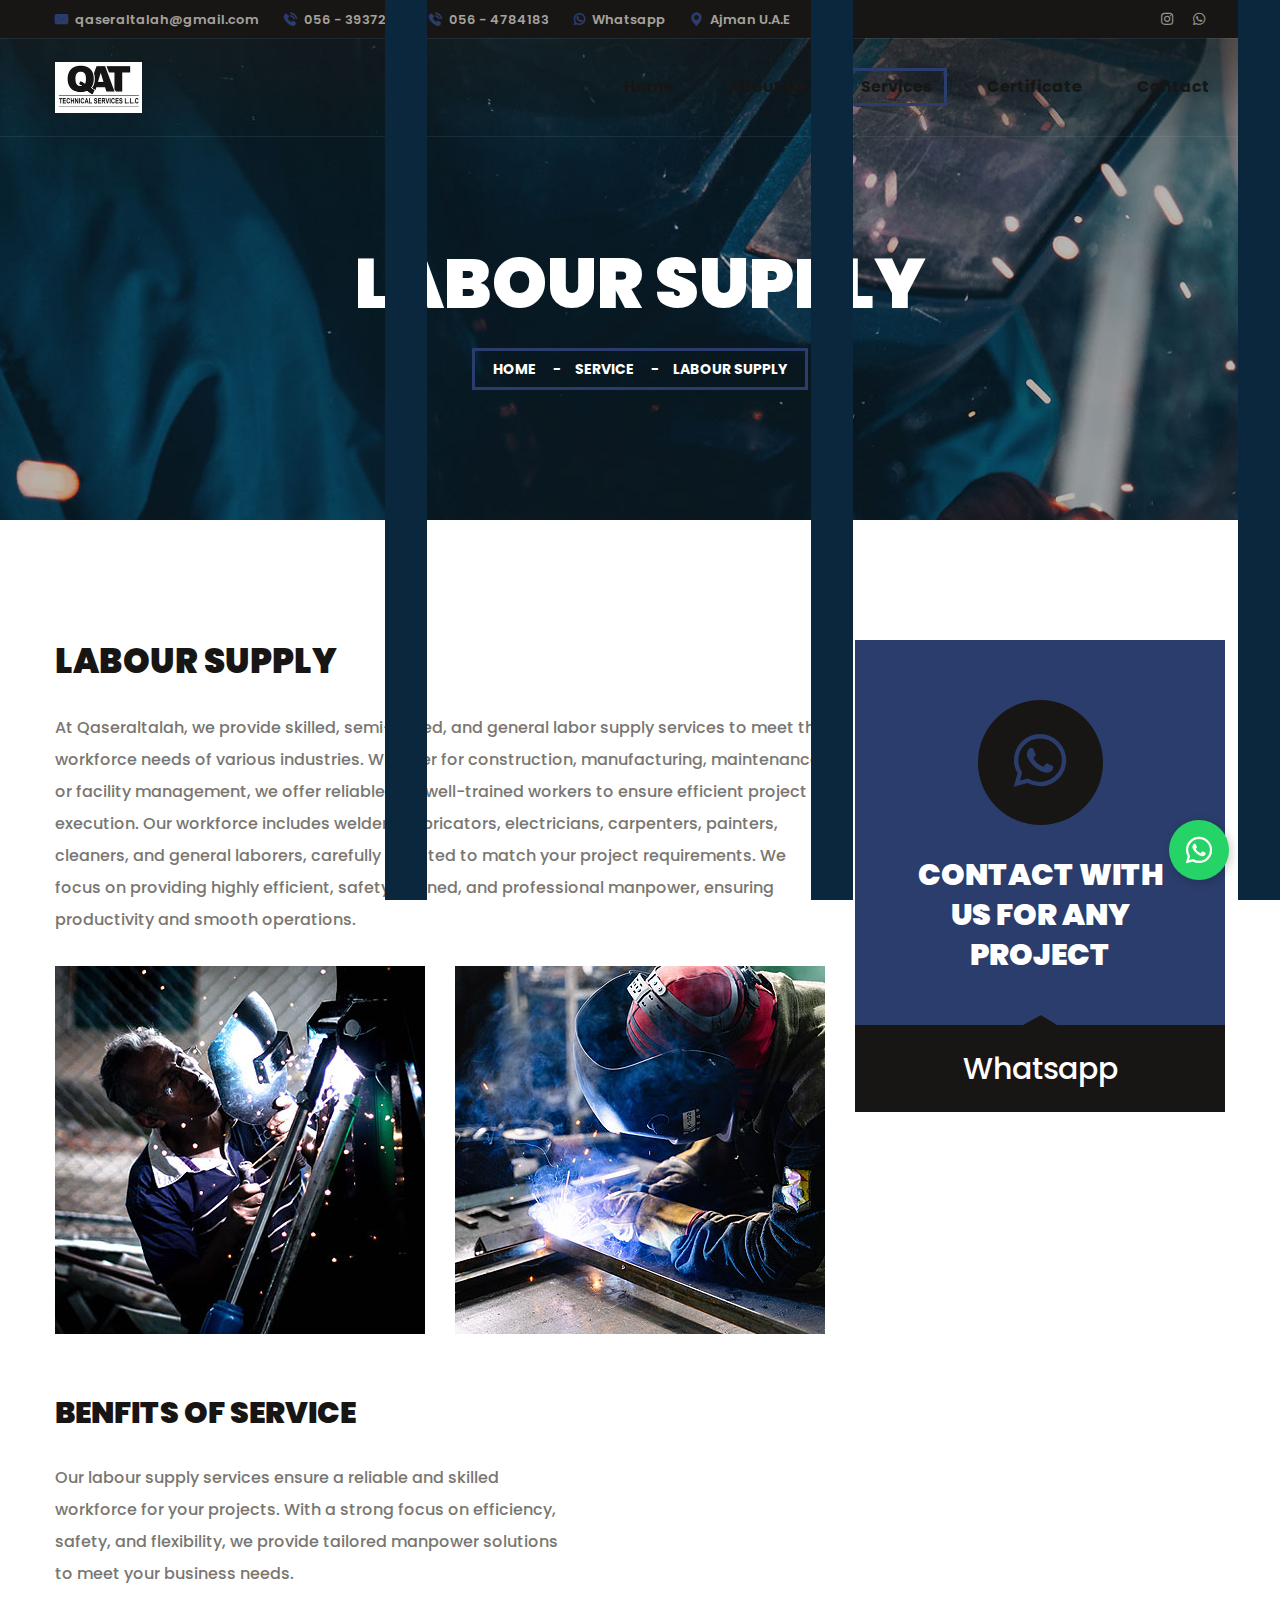
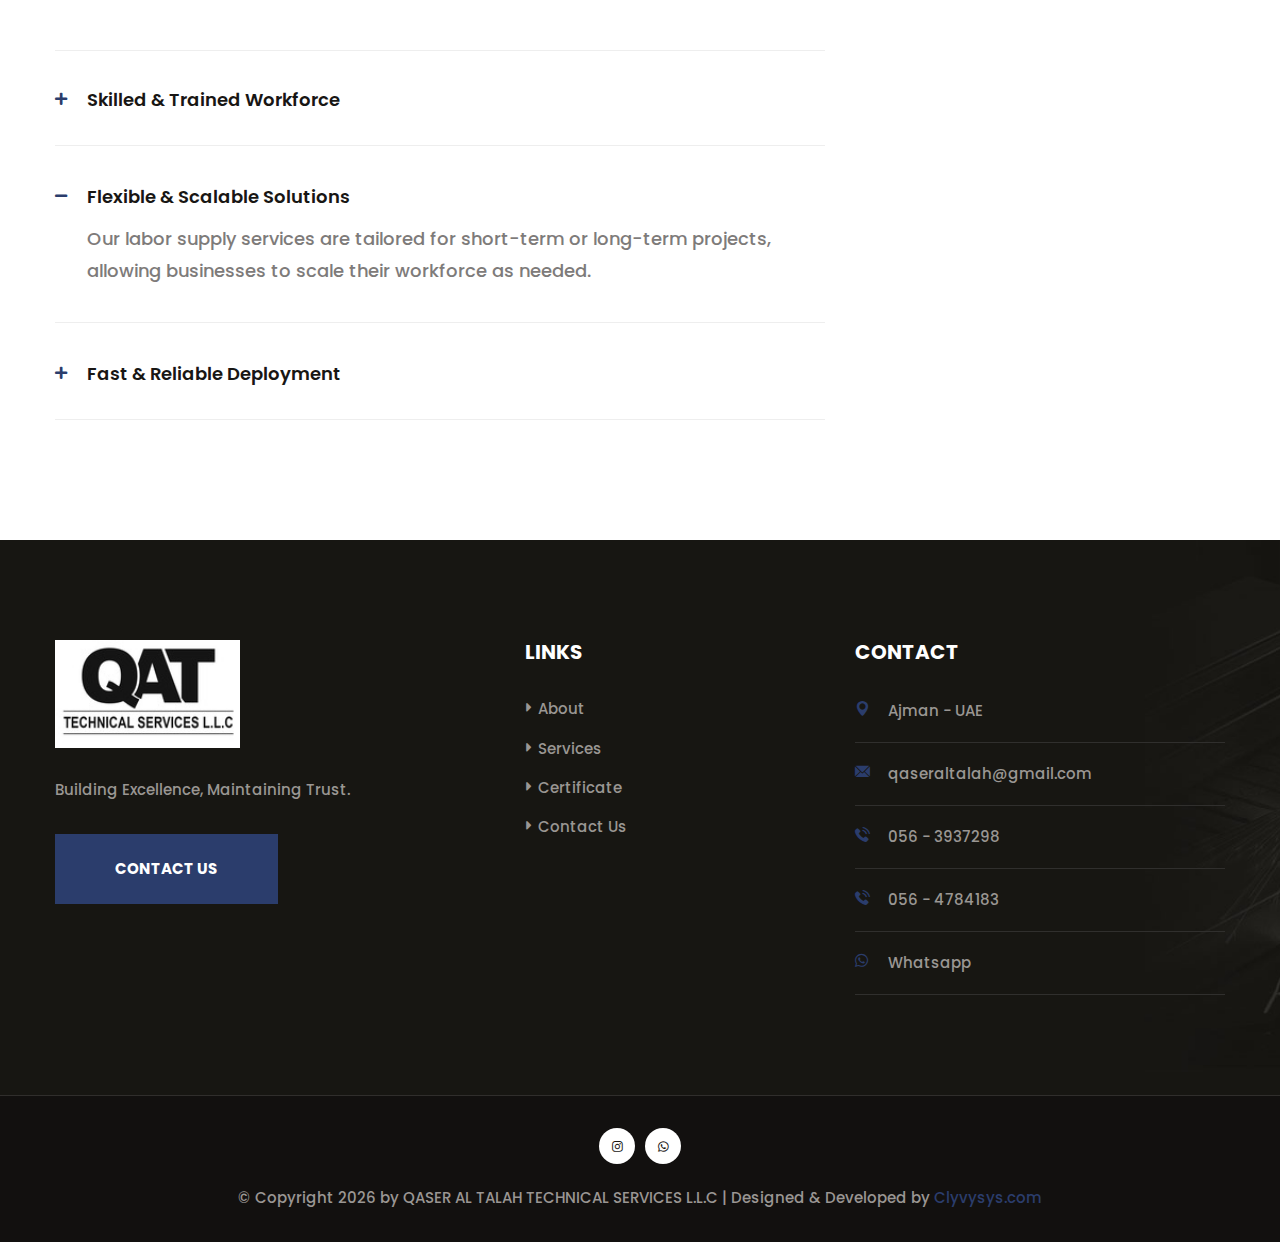
<file: labour-supply.html>
<!DOCTYPE html>
<html lang="en">

<head>
<meta charset="utf-8">
<title>Qaseraltalah - Services</title>
<!-- Stylesheets -->
<link href="assets/css/bootstrap.css" rel="stylesheet">
<link href="assets/css/style.css" rel="stylesheet">
<!-- Responsive File -->
<link href="assets/css/responsive.css" rel="stylesheet">
<!-- Color File -->
<link href="assets/css/color.css" rel="stylesheet">

<link href="https://fonts.googleapis.com/css2?family=Poppins:wght@400;500;600;700;800;900&amp;display=swap" rel="stylesheet">

<link rel="shortcut icon" href="assets/images/favicon.png" type="image/x-icon">
<link rel="icon" href="assets/images/favicon.png" type="image/x-icon">

<!-- Responsive -->
<meta http-equiv="X-UA-Compatible" content="IE=edge">
<meta name="viewport" content="width=device-width, initial-scale=1.0, maximum-scale=1.0, user-scalable=0">
<!--[if lt IE 9]><script src="https://cdnjs.cloudflare.com/ajax/libs/html5shiv/3.7.3/html5shiv.js"></script><![endif]-->
<!--[if lt IE 9]><script src="js/respond.js"></script><![endif]-->
</head>

<body>

<div class="page-wrapper">
    <!-- Preloader -->
    <div class="loader-wrap">
        <!-- <div class="preloader"><div class="preloader-close">Preloader Close</div></div> -->
        <div class="layer layer-one"><span class="overlay"></span></div>
        <div class="layer layer-two"><span class="overlay"></span></div>        
        <div class="layer layer-three"><span class="overlay"></span></div>        
    </div>

    <!-- Main Header -->
    <header class="main-header header-style-one">

        <!-- Header Top -->
        <div class="header-top">
            <div class="auto-container">
                <div class="inner-container">
                    <div class="left-column">
                        <ul class="contact-info">
                            <li><a href="mailto:qaseraltalah@gmail.com"><i class="flaticon-email-1"></i>qaseraltalah@gmail.com</a></li>
                            <li><a href="tel:0563937298"><i class="flaticon-telephone"></i>056 - 3937298</a></li>
                            <li><a href="tel:0564784183"><i class="flaticon-telephone"></i>056 - 4784183</a></li>
                            <li><a href="https://wa.me/+971563937298"  target="_blank"><i class="fab fa-whatsapp"></i>Whatsapp</a></li>
                            <li><i class="flaticon-pin"></i>Ajman U.A.E</li>
                        </ul>
                    </div>
                    <div class="right-column">
                        <ul class="social-icon">
                      
                            <li><a href="https://www.instagram.com/qaser_al_talah_llc/" target="_blank"><i class="fab fa-instagram"></i></a></li>
                            <li><a href="https://wa.me/+971563937298"  target="_blank"><i class="fab fa-whatsapp"></i></a></li>
                        </ul>
                    </div>
                </div>
            </div>
        </div>


    <!-- Header Upper -->
    <div class="header-upper">
        <div class="auto-container">
            <div class="inner-container">
                <!--Logo-->
                <div class="logo-box">
                    <div class="logo"><a href="index.html"><img style="width: 50%;"src="assets/images/logoqat.jpg" alt=""></a></div>
                </div>
                <div class="right-column">
                    <!--Nav Box-->
                    <div class="nav-outer">
                        <!--Mobile Navigation Toggler-->
                        <div class="mobile-nav-toggler"><img src="assets/images/icons/icon-bar-2.png" alt=""></div>

                        <!-- Main Menu -->
                        <nav class="main-menu navbar-expand-md navbar-light">
                            <div class="collapse navbar-collapse show clearfix" id="navbarSupportedContent">
                                <ul class="navigation">
                                    <li><a href="index.html">Home</a>
                                    
                                    </li>
                                    <li><a href="about.html">About Us</a></li>
                                    <li class="dropdown"><a href="services.html">Services</a>
                                        <ul>
                                        
                                            <li><a href="fab-welding.html">Labour Supply</a></li>
                                            <li class="active"><a href="electromechanical.html">Electromechanical Works</a></li>
                                            <li><a href="false-ceiling.html">False Ceiling and Gypsum</a></li>
                                            <li><a href="ac-vent.html">AC Ventilation and Filtration</a></li>
                                            <li><a href="carpent.html">Carpentry and Flooring</a></li>
                                            <li><a href="paint-contract.html">Paint Contracting</a></li>
                                            <li><a href="clean-service.html">Cleaning Services</a></li>
                                            <li><a href="labour-supply.html">Labour Supply</a></li>
                                        </ul>
                                    </li>
                                    <li><a href="certificate.html" class="theme-btn">Certificate</a></li>
                                        
                                    </li>
                                   
                                    <li><a href="contact.html">Contact</a></li>
                                </ul>
                            </div>
                        </nav>
                    </div>
                </div>                        
            </div>
        </div>
    </div>
    <!--End Header Upper-->


    <!-- Sticky Header  -->
    <div class="sticky-header">
        <div class="header-upper">
            <div class="auto-container">
                <div class="inner-container">
                    <!--Logo-->
                    <div class="logo-box">
                        <div class="logo"><a href="index.html"><img style="width: 50%;"src="assets/images/logoqat.jpg" alt=""></a></div>
                    </div>
                    <div class="right-column">
                        <!--Nav Box-->
                        <div class="nav-outer">
                            <!--Mobile Navigation Toggler-->
                            <div class="mobile-nav-toggler"><img src="assets/images/icons/icon-bar-2.png" alt=""></div>

                            <!-- Main Menu -->
                            <nav class="main-menu navbar-expand-md navbar-light">
                            </nav>
                        </div>
                    </div>                        
                </div>
            </div>
        </div>
    </div><!-- End Sticky Menu -->

    <!-- Mobile Menu  -->
    <div class="mobile-menu">
        <div class="menu-backdrop"></div>
        <div class="close-btn"><span class="icon flaticon-remove"></span></div>
        
        <nav class="menu-box">
            <div class="nav-logo"><a href="index.html"><img src="assets/images/logoqat.jpg" alt="" title=""></a></div>
            <div class="menu-outer"><!--Here Menu Will Come Automatically Via Javascript / Same Menu as in Header--></div>
            <!--Social Links-->
            <div class="social-links">
                <ul class="clearfix">
                    <li><a href="#"><span class="fab fa-twitter"></span></a></li>
                    <li><a href="#"><span class="fab fa-facebook-square"></span></a></li>
                    <li><a href="#"><span class="fab fa-pinterest-p"></span></a></li>
                    <li><a href="#"><span class="fab fa-instagram"></span></a></li>
                    <li><a href="#"><span class="fab fa-youtube"></span></a></li>
                </ul>
            </div>
        </nav>
    </div><!-- End Mobile Menu -->

    <div class="nav-overlay">
        <div class="cursor"></div>
        <div class="cursor-follower"></div>
    </div>
</header>
<!-- End Main Header -->





    <!-- Page Title -->
    <section class="page-title" style="background-image: url(assets/images/background/bg-9.jpg);">
        <div class="auto-container">
            <div class="content-box">
                <div class="content-wrapper">
                    <div class="title">
                        <h1>Labour Supply</h1>
                    </div>
                    <ul class="bread-crumb">
                        <li><a href="index.html">Home</a></li>
                        <li><a href="services.html">Service</a></li>
                        <li>Labour Supply</li>
                    </ul>
                </div>                    
            </div>
        </div>
    </section>

    <!-- Service details -->
    <section class="service-details">
        <div class="auto-container">
            <div class="row">
                <div class="col-lg-8">
                    <div class="content-side">
                       
                        <h2>Labour Supply</h2>
                        <div class="text">
                            <p>At Qaseraltalah, we provide skilled, semi-skilled, and general labor supply services to meet the workforce needs of various industries. Whether for construction, manufacturing, maintenance, or facility management, we offer reliable and well-trained workers to ensure efficient project execution.

                                Our workforce includes welders, fabricators, electricians, carpenters, painters, cleaners, and general laborers, carefully selected to match your project requirements. We focus on providing highly efficient, safety-trained, and professional manpower, ensuring productivity and smooth operations.</p>
                            
                        </div>
                        <div class="row mb-30">
                            <div class="col-md-6">
                                <div class="image"><img src="assets/images/resource/image-16.jpg" alt=""></div>
                            </div>
                            <div class="col-md-6">
                                <div class="image"><img src="assets/images/resource/image-17.jpg" alt=""></div>
                            </div>
                        </div>
                        <div class="service-benifit">
                            
                            <div class="row align-items-center">
                                <div class="col-lg-8">
                                    <h3>Benfits of service</h3>
                                    <div class="text">Our labour supply services ensure a reliable and skilled workforce for your projects. With a strong focus on efficiency, safety, and flexibility, we provide tailored manpower solutions to meet your business needs.</div>
                                </div>
                                
                            </div>
                        </div>
                        <ul class="accordion-box">
                            <!--Accordion Block-->
                            <li class="accordion block">
                                <div class="acc-btn"><div class="icon-outer"><span class="fas fa-plus"></span></div>Skilled & Trained Workforce</div>
                                <div class="acc-content">
                                    <div class="content">
                                        <div class="text">We supply experienced professionals across various industries, ensuring high productivity and quality workmanship.
                                        </div>
                                    </div>
                                </div>
                            </li>
            
                            <!--Accordion Block-->
                            <li class="accordion block">
                                <div class="acc-btn active"><div class="icon-outer"><span class="fas fa-plus"></span></div>Flexible & Scalable Solutions</div>
                                <div class="acc-content current">
                                    <div class="content">
                                        <div class="text">Our labor supply services are tailored for short-term or long-term projects, allowing businesses to scale their workforce as needed. 
                                        </div>
                                    </div>
                                </div>
                            </li>
            
                            <!--Accordion Block-->
                            <li class="accordion block">
                                <div class="acc-btn"><div class="icon-outer"><span class="fas fa-plus"></span></div> Fast & Reliable Deployment</div>
                                <div class="acc-content">
                                    <div class="content">
                                        <div class="text">We provide quick and efficient manpower solutions, ensuring timely availability of workers to keep your projects on schedule.
                                        </div>
                                    </div>
                                </div>
                            </li>                       
                            <!-- End Block -->
                        </ul>
                    </div>
                </div>
                <aside class="col-lg-4 sidebar service-sidebar">
                    
                    
                    <div class="widget consult-widget">
                        <div class="icon"><span class="fab fa-whatsapp"></span></div>
                        <div class="text">Contact with <br> us for any <br> project</div>
                        <div class="phone"><a href="https://wa.me/+971563937298"  target="_blank">Whatsapp</a></div>
                     
                    </div>
                </aside>
            </div>                        
        </div>
    </section>
    
    <!--Main Footer-->
    <footer class="main-footer" style="background-image: url(assets/images/background/bg-5.jpg);">
        <div class="upper-box">
            <div class="auto-container">
                <div class="row">
                    <div class="col-lg-4 col-md-6">
                        <div class="widget about-widget">
                            <div class="logo"><a href="index.html"><img style="width: 50%;"src="assets/images/logoqat.jpg" alt=""></a></div>
                            <div class="text">Building Excellence,
                                Maintaining Trust.</div>
                            <div class="link-box">
                                <a href="#" class="theme-btn btn-style-one"><span>Contact Us</span></a>
                            </div>
                        </div>
                    </div>
                    <div class="col-lg-4 col-md-6">
                        <div class="widget links-widget">
                            <h4 class="widget_title">Links</h4>
                            <div class="widget-content">
                                <ul class="list">
                                    <li><a href="#"> About </a></li>
                                    <li><a href="#"> Services</a></li>
                                    <li><a href="certificate.html" class="theme-btn">Certificate</a></li>
                                   
                                    <li><a href="#">Contact Us</a></li>
                                </ul>
                            </div>
                        </div>
                    </div>
 
                    <div class="col-lg-4 col-md-6">
                        <div class="widget contact-widget">
                            <h4 class="widget_title">Contact</h4>
                            <div class="wrapper-box">
                                <div class="icon-box">
                                    <div class="icon"><span class="flaticon-pin"></span></div>
                                    <div class="text">Ajman - UAE</div>
                                </div>
                                <div class="icon-box">
                                    <div class="icon"><span class="flaticon-email-1"></span></div>
                                    <div class="text"><a href="mailto:qaseraltalah@gmail.com">qaseraltalah@gmail.com</a></div>
                                </div>                                
                                <div class="icon-box">
                                    <div class="icon"><span class="flaticon-telephone"></span></div>
                                    <div class="text"><a href="tel:0563937298">056 - 3937298</a></div>

                                </div>
                                <div class="icon-box">
                                    <div class="icon"><span class="flaticon-telephone"></span></div>
                                    <div class="text"><a href="tel:0564784183">056 - 4784183</a></div>
                                </div>
                                <div class="icon-box">
                                    <div class="icon"><span class="fab fa-whatsapp"></span></div>
                                    <div class="text"><a href="https://wa.me/+971563937298"  target="_blank">Whatsapp</a></div>
                                </div>
                            </div>
                        </div>
                    </div>
                </div>
            </div> 
        </div>               
    </footer>
    <!--End Main Footer-->

    <div class="footer-bottom">
        <div class="auto-container">
            <div class="content">
                <ul class="social-icon">
                  
                    <li><a href="https://www.instagram.com/qaser_al_talah_llc/" target="_blank"><i class="fab fa-instagram"></i></a></li>
                    <li><a href="https://wa.me/+971563937298"  target="_blank"><i class="fab fa-whatsapp"></i></a></li>
                </ul>
                <div class="copyright-text">
                © Copyright <span id="year"></span> by QASER AL TALAH TECHNICAL SERVICES L.L.C | 
                <span>Designed & Developed by <a href="https://clyvysys.com" target="_blank">Clyvysys.com</a></span>
            </div>
            </div>            
        </div>
    </div>
	
	
</div>
<!--End pagewrapper-->

<!--Scroll to top-->
<div class="scroll-to-top scroll-to-target" data-target="html"><span class="flaticon-right-arrow-4"></span></div>
<a class="whatsapp-float" href="https://wa.me/+971563937298"  target="_blank"><i class="fab fa-whatsapp"></i></a>

<script src="assets/js/jquery.js"></script>
<script src="assets/js/popper.min.js"></script>
<script src="assets/js/bootstrap.min.js"></script>
<script src="assets/js/bootstrap-select.min.js"></script>
<script src="assets/js/jquery.fancybox.js"></script>
<script src="assets/js/isotope.js"></script>
<script src="assets/js/owl.js"></script>
<script src="assets/js/appear.js"></script>
<script src="assets/js/wow.js"></script>
<script src="assets/js/lazyload.js"></script>
<script src="assets/js/scrollbar.js"></script>
<script src="assets/js/TweenMax.min.js"></script>
<script src="assets/js/swiper.min.js"></script>
<script src="assets/js/jquery.polyglot.language.switcher.js"></script>
<script src="assets/js/jquery.ajaxchimp.min.js"></script>
<script src="assets/js/parallax-scroll.js"></script>

<script src="assets/js/script.js"></script>

<script>
    document.getElementById("year").textContent = new Date().getFullYear();
</script>
</body>

</html>
</file>
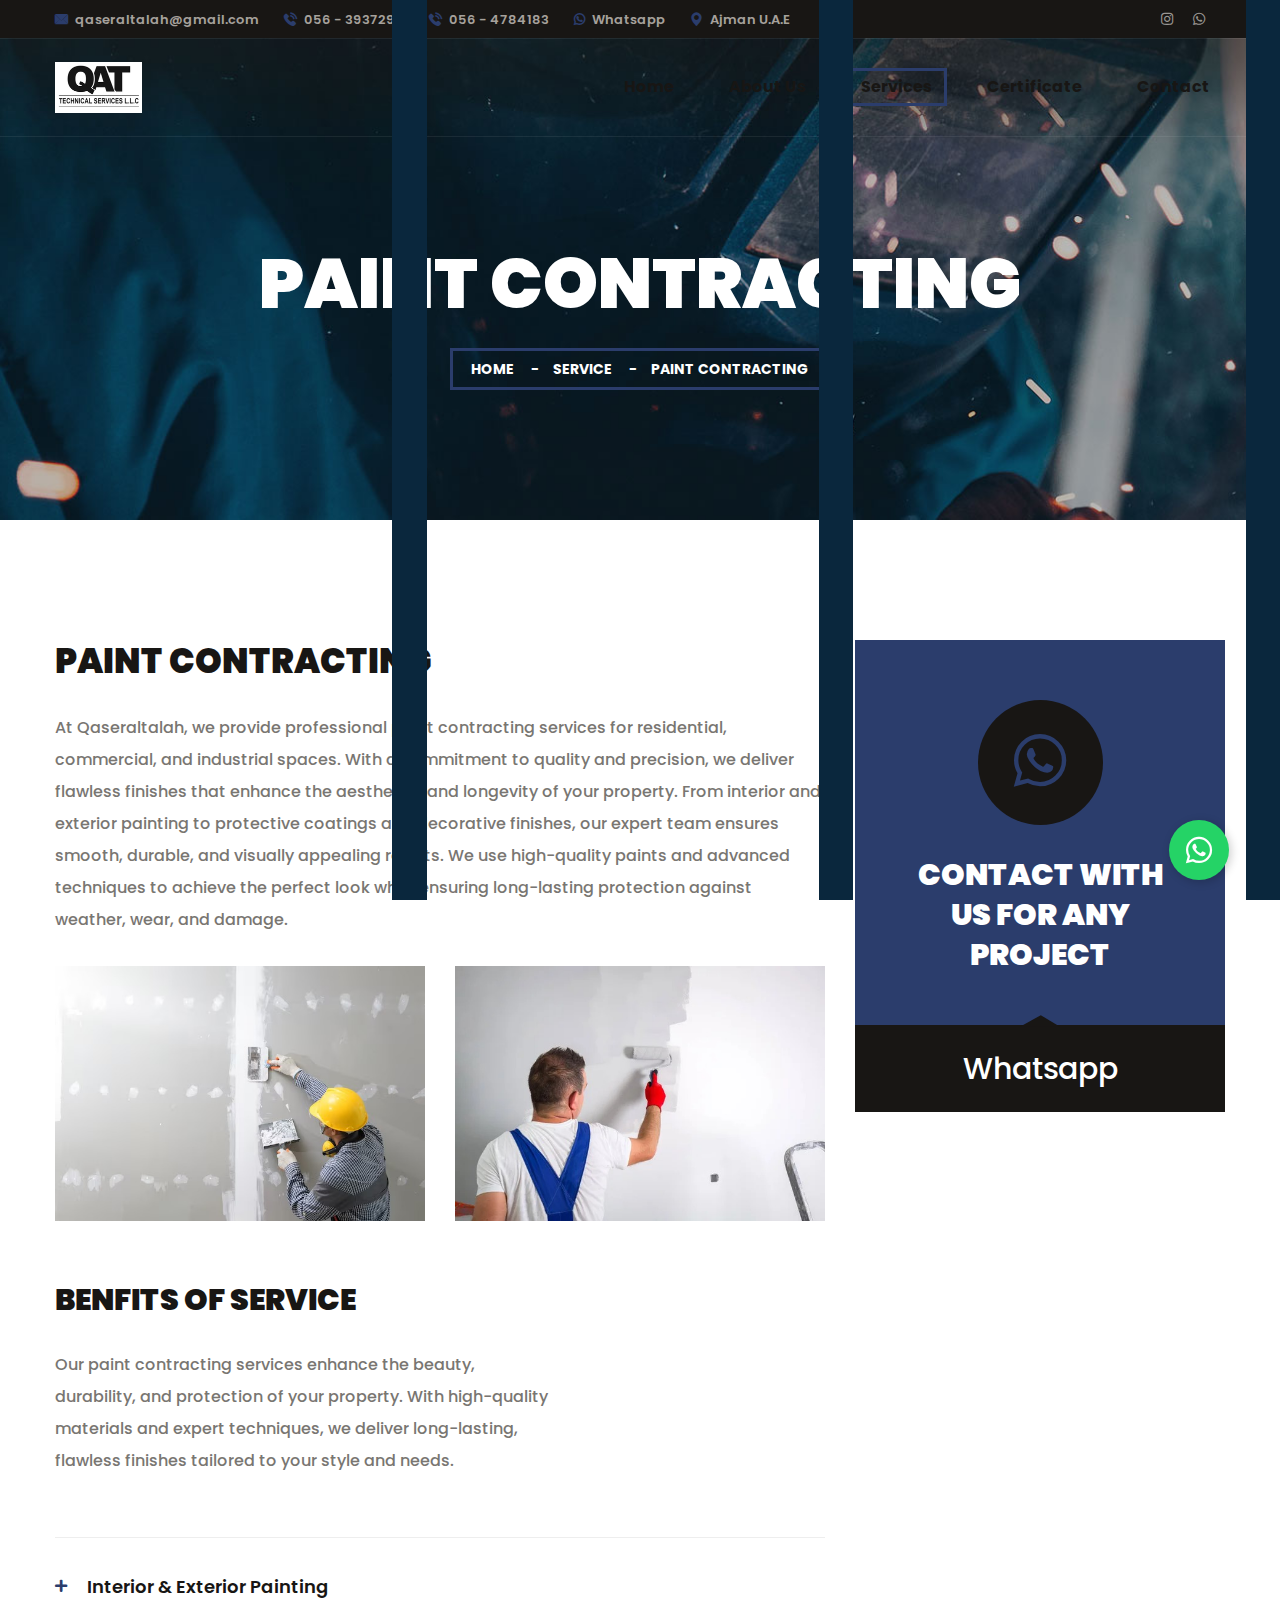
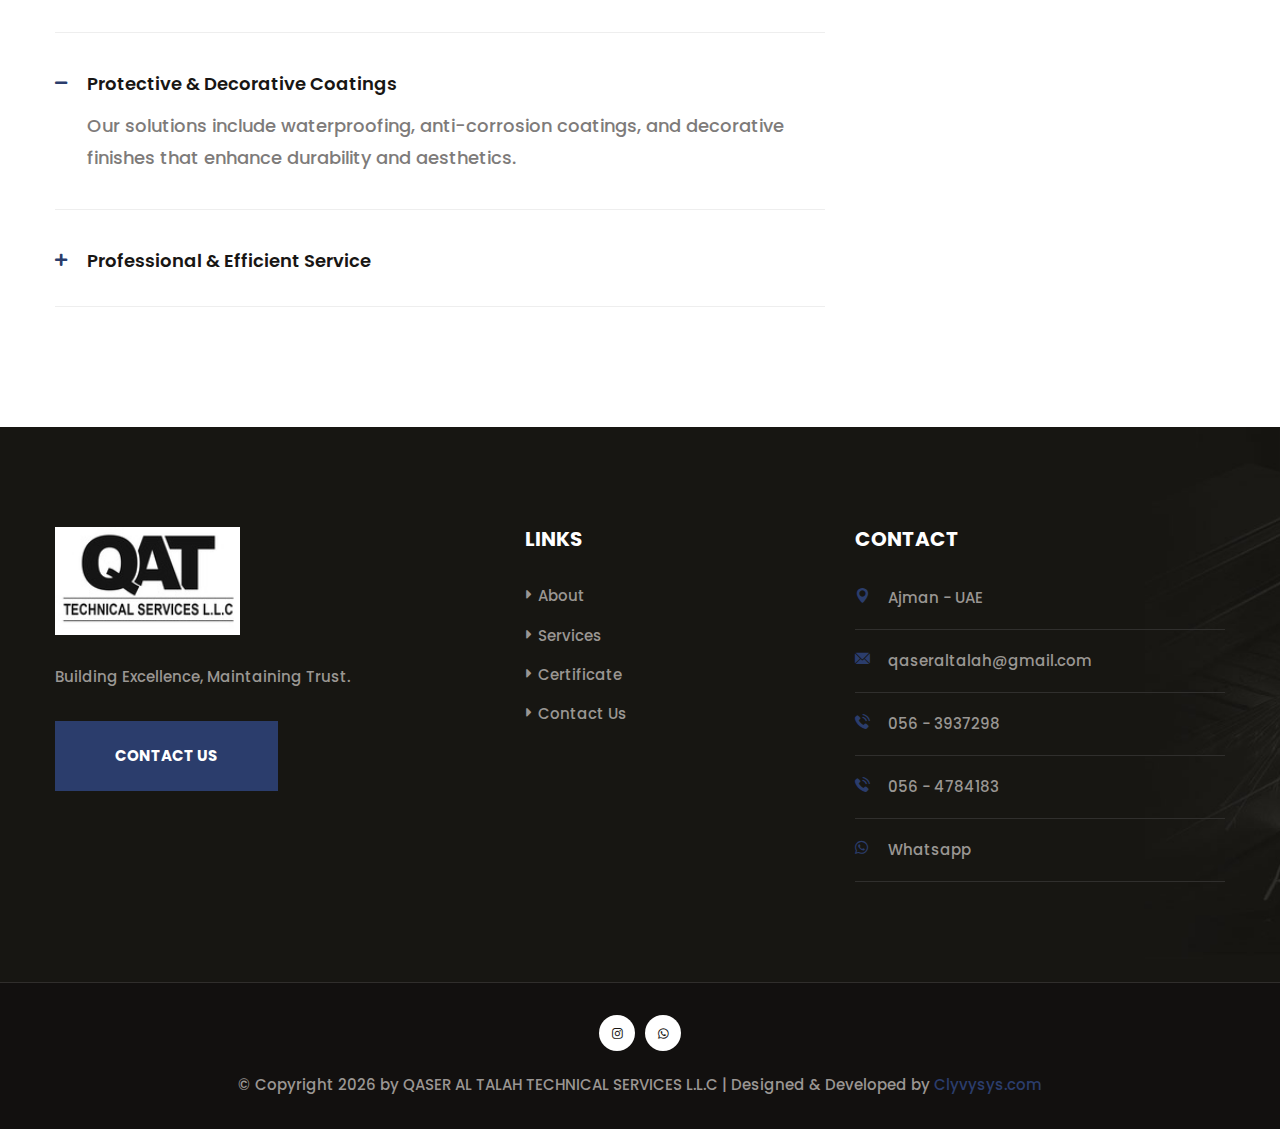
<file: paint-contract.html>
<!DOCTYPE html>
<html lang="en">

<head>
<meta charset="utf-8">
<title>Qaseraltalah - Services</title>
<!-- Stylesheets -->
<link href="assets/css/bootstrap.css" rel="stylesheet">
<link href="assets/css/style.css" rel="stylesheet">
<!-- Responsive File -->
<link href="assets/css/responsive.css" rel="stylesheet">
<!-- Color File -->
<link href="assets/css/color.css" rel="stylesheet">

<link href="https://fonts.googleapis.com/css2?family=Poppins:wght@400;500;600;700;800;900&amp;display=swap" rel="stylesheet">

<link rel="shortcut icon" href="assets/images/favicon.png" type="image/x-icon">
<link rel="icon" href="assets/images/favicon.png" type="image/x-icon">

<!-- Responsive -->
<meta http-equiv="X-UA-Compatible" content="IE=edge">
<meta name="viewport" content="width=device-width, initial-scale=1.0, maximum-scale=1.0, user-scalable=0">
<!--[if lt IE 9]><script src="https://cdnjs.cloudflare.com/ajax/libs/html5shiv/3.7.3/html5shiv.js"></script><![endif]-->
<!--[if lt IE 9]><script src="js/respond.js"></script><![endif]-->
</head>

<body>

<div class="page-wrapper">
    <!-- Preloader -->
    <div class="loader-wrap">
        <!-- <div class="preloader"><div class="preloader-close">Preloader Close</div></div> -->
        <div class="layer layer-one"><span class="overlay"></span></div>
        <div class="layer layer-two"><span class="overlay"></span></div>        
        <div class="layer layer-three"><span class="overlay"></span></div>        
    </div>

    <!-- Main Header -->
    <header class="main-header header-style-one">

        <!-- Header Top -->
        <div class="header-top">
            <div class="auto-container">
                <div class="inner-container">
                    <div class="left-column">
                        <ul class="contact-info">
                            <li><a href="mailto:qaseraltalah@gmail.com"><i class="flaticon-email-1"></i>qaseraltalah@gmail.com</a></li>
                            <li><a href="tel:0563937298"><i class="flaticon-telephone"></i>056 - 3937298</a></li>
                            <li><a href="tel:0564784183"><i class="flaticon-telephone"></i>056 - 4784183</a></li>
                            <li><a href="https://wa.me/+971563937298"  target="_blank"><i class="fab fa-whatsapp"></i>Whatsapp</a></li>
                            <li><i class="flaticon-pin"></i>Ajman U.A.E</li>
                        </ul>
                    </div>
                    <div class="right-column">
                        <ul class="social-icon">
                      
                            <li><a href="https://www.instagram.com/qaser_al_talah_llc/" target="_blank"><i class="fab fa-instagram"></i></a></li>
                            <li><a href="https://wa.me/+971563937298"  target="_blank"><i class="fab fa-whatsapp"></i></a></li>
                        </ul>
                    </div>
                </div>
            </div>
        </div>


    <!-- Header Upper -->
    <div class="header-upper">
        <div class="auto-container">
            <div class="inner-container">
                <!--Logo-->
                <div class="logo-box">
                    <div class="logo"><a href="index.html"><img style="width: 50%;"src="assets/images/logoqat.jpg" alt=""></a></div>
                </div>
                <div class="right-column">
                    <!--Nav Box-->
                    <div class="nav-outer">
                        <!--Mobile Navigation Toggler-->
                        <div class="mobile-nav-toggler"><img src="assets/images/icons/icon-bar-2.png" alt=""></div>

                        <!-- Main Menu -->
                        <nav class="main-menu navbar-expand-md navbar-light">
                            <div class="collapse navbar-collapse show clearfix" id="navbarSupportedContent">
                                <ul class="navigation">
                                    <li><a href="index.html">Home</a>
                                    
                                    </li>
                                    <li><a href="about.html">About Us</a></li>
                                    <li class="dropdown"><a href="services.html">Services</a>
                                        <ul>
                                        
                                            <li><a href="fab-welding.html">Paint Contracting</a></li>
                                            <li class="active"><a href="electromechanical.html">Electromechanical Works</a></li>
                                            <li><a href="false-ceiling.html">False Ceiling and Gypsum</a></li>
                                            <li><a href="ac-vent.html">AC Ventilation and Filtration</a></li>
                                            <li><a href="carpent.html">Carpentry and Flooring</a></li>
                                            <li><a href="paint-contract.html">Paint Contracting</a></li>
                                            <li><a href="clean-service.html">Cleaning Services</a></li>
                                            <li><a href="labour-supply.html">Labour Supply</a></li>
                                        </ul>
                                    </li>
                                    <li><a href="certificate.html" class="theme-btn">Certificate</a></li>
                                        
                                    </li>
                                   
                                    <li><a href="contact.html">Contact</a></li>
                                </ul>
                            </div>
                        </nav>
                    </div>
                </div>                        
            </div>
        </div>
    </div>
    <!--End Header Upper-->


    <!-- Sticky Header  -->
    <div class="sticky-header">
        <div class="header-upper">
            <div class="auto-container">
                <div class="inner-container">
                    <!--Logo-->
                    <div class="logo-box">
                        <div class="logo"><a href="index.html"><img style="width: 50%;"src="assets/images/logoqat.jpg" alt=""></a></div>
                    </div>
                    <div class="right-column">
                        <!--Nav Box-->
                        <div class="nav-outer">
                            <!--Mobile Navigation Toggler-->
                            <div class="mobile-nav-toggler"><img src="assets/images/icons/icon-bar-2.png" alt=""></div>

                            <!-- Main Menu -->
                            <nav class="main-menu navbar-expand-md navbar-light">
                            </nav>
                        </div>
                    </div>                        
                </div>
            </div>
        </div>
    </div><!-- End Sticky Menu -->

    <!-- Mobile Menu  -->
    <div class="mobile-menu">
        <div class="menu-backdrop"></div>
        <div class="close-btn"><span class="icon flaticon-remove"></span></div>
        
        <nav class="menu-box">
            <div class="nav-logo"><a href="index.html"><img src="assets/images/logoqat.jpg" alt="" title=""></a></div>
            <div class="menu-outer"><!--Here Menu Will Come Automatically Via Javascript / Same Menu as in Header--></div>
            <!--Social Links-->
            <div class="social-links">
                <ul class="clearfix">
                    <li><a href="https://www.instagram.com/qaser_al_talah_llc/" target="_blank"><span class="fab fa-instagram"></span> </a></li>
                    <li><a href="https://wa.me/+971563937298"  target="_blank"><span class="fab fa-whatsapp"></span></a></li>
                </ul>
            </div>
        </nav>
    </div><!-- End Mobile Menu -->

    <div class="nav-overlay">
        <div class="cursor"></div>
        <div class="cursor-follower"></div>
    </div>
</header>
<!-- End Main Header -->





    <!-- Page Title -->
    <section class="page-title" style="background-image: url(assets/images/background/bg-9.jpg);">
        <div class="auto-container">
            <div class="content-box">
                <div class="content-wrapper">
                    <div class="title">
                        <h1>Paint Contracting</h1>
                    </div>
                    <ul class="bread-crumb">
                        <li><a href="index.html">Home</a></li>
                        <li><a href="services.html">Service</a></li>
                        <li>Paint Contracting</li>
                    </ul>
                </div>                    
            </div>
        </div>
    </section>

    <!-- Service details -->
    <section class="service-details">
        <div class="auto-container">
            <div class="row">
                <div class="col-lg-8">
                    <div class="content-side">
                       
                        <h2>Paint Contracting</h2>
                        <div class="text">
                            <p>At Qaseraltalah, we provide professional paint contracting services for residential, commercial, and industrial spaces. With a commitment to quality and precision, we deliver flawless finishes that enhance the aesthetics and longevity of your property.

                                From interior and exterior painting to protective coatings and decorative finishes, our expert team ensures smooth, durable, and visually appealing results. We use high-quality paints and advanced techniques to achieve the perfect look while ensuring long-lasting protection against weather, wear, and damage.</p>
                            
                        </div>
                        <div class="row mb-30">
                            <div class="col-md-6">
                                <div class="image"><img style="height: 255px;" src="assets/images/pic/IMG-20250228-WA0027.jpg" alt=""></div>
                            </div>
                            <div class="col-md-6">
                                <div class="image"><img style="height: 255px;" src="assets/images/pic/IMG-20250228-WA0028.jpg" alt=""></div>
                            </div>
                        </div>
                        <div class="service-benifit">
                            
                            <div class="row align-items-center">
                                <div class="col-lg-8">
                                    <h3>Benfits of service</h3>
                                    <div class="text">Our paint contracting services enhance the beauty, durability, and protection of your property. With high-quality materials and expert techniques, we deliver long-lasting, flawless finishes tailored to your style and needs.</div>
                                </div>
                                
                            </div>
                        </div>
                        <ul class="accordion-box">
                            <!--Accordion Block-->
                            <li class="accordion block">
                                <div class="acc-btn"><div class="icon-outer"><span class="fas fa-plus"></span></div>Interior & Exterior Painting</div>
                                <div class="acc-content">
                                    <div class="content">
                                        <div class="text">We provide high-quality painting services for homes, offices, and industrial buildings, ensuring smooth and vibrant finishes.
                                        </div>
                                    </div>
                                </div>
                            </li>
            
                            <!--Accordion Block-->
                            <li class="accordion block">
                                <div class="acc-btn active"><div class="icon-outer"><span class="fas fa-plus"></span></div>Protective & Decorative Coatings</div>
                                <div class="acc-content current">
                                    <div class="content">
                                        <div class="text">Our solutions include waterproofing, anti-corrosion coatings, and decorative finishes that enhance durability and aesthetics. 
                                        </div>
                                    </div>
                                </div>
                            </li>
            
                            <!--Accordion Block-->
                            <li class="accordion block">
                                <div class="acc-btn"><div class="icon-outer"><span class="fas fa-plus"></span></div> Professional & Efficient Service</div>
                                <div class="acc-content">
                                    <div class="content">
                                        <div class="text">Our skilled painters ensure precise application, timely project completion, and minimal disruption to your space. 
                                        </div>
                                    </div>
                                </div>
                            </li>                       
                            <!-- End Block -->
                        </ul>
                    </div>
                </div>
                <aside class="col-lg-4 sidebar service-sidebar">
                    
                    
                    <div class="widget consult-widget">
                        <div class="icon"><span class="fab fa-whatsapp"></span></div>
                        <div class="text">Contact with <br> us for any <br> project</div>
                        <div class="phone"><a href="https://wa.me/+971563937298"  target="_blank">Whatsapp</a></div>
                     
                    </div>
                </aside>
            </div>                        
        </div>
    </section>
    
    <!--Main Footer-->
    <footer class="main-footer" style="background-image: url(assets/images/background/bg-5.jpg);">
        <div class="upper-box">
            <div class="auto-container">
                <div class="row">
                    <div class="col-lg-4 col-md-6">
                        <div class="widget about-widget">
                            <div class="logo"><a href="index.html"><img style="width: 50%;"src="assets/images/logoqat.jpg" alt=""></a></div>
                            <div class="text">Building Excellence,
                                Maintaining Trust.</div>
                            <div class="link-box">
                                <a href="contact.html" class="theme-btn btn-style-one"><span>Contact Us</span></a>
                            </div>
                        </div>
                    </div>
                    <div class="col-lg-4 col-md-6">
                        <div class="widget links-widget">
                            <h4 class="widget_title">Links</h4>
                            <div class="widget-content">
                                <ul class="list">
                                    <li><a href="about.html"> About </a></li>
                                    <li><a href="services.html"> Services</a></li>
                                    <li><a href="certificate.html" class="theme-btn">Certificate</a></li>
                                   
                                    <li><a href="contact.html">Contact Us</a></li>
                                </ul>
                            </div>
                        </div>
                    </div>
 
                    <div class="col-lg-4 col-md-6">
                        <div class="widget contact-widget">
                            <h4 class="widget_title">Contact</h4>
                            <div class="wrapper-box">
                                <div class="icon-box">
                                    <div class="icon"><span class="flaticon-pin"></span></div>
                                    <div class="text">Ajman - UAE</div>
                                </div>
                                <div class="icon-box">
                                    <div class="icon"><span class="flaticon-email-1"></span></div>
                                    <div class="text"><a href="mailto:qaseraltalah@gmail.com">qaseraltalah@gmail.com</a></div>
                                </div>                                
                                <div class="icon-box">
                                    <div class="icon"><span class="flaticon-telephone"></span></div>
                                    <div class="text"><a href="tel:0563937298">056 - 3937298</a></div>

                                </div>
                                <div class="icon-box">
                                    <div class="icon"><span class="flaticon-telephone"></span></div>
                                    <div class="text"><a href="tel:0564784183">056 - 4784183</a></div>
                                </div>
                                <div class="icon-box">
                                    <div class="icon"><span class="fab fa-whatsapp"></span></div>
                                    <div class="text"><a href="https://wa.me/+971563937298"  target="_blank">Whatsapp</a></div>
                                </div>
                            </div>
                        </div>
                    </div>
                </div>
            </div> 
        </div>               
    </footer>
    <!--End Main Footer-->

    <div class="footer-bottom">
        <div class="auto-container">
            <div class="content">
                <ul class="social-icon">
                  
                    <li><a href="https://www.instagram.com/qaser_al_talah_llc/" target="_blank"><i class="fab fa-instagram"></i></a></li>
                    <li><a href="https://wa.me/+971563937298"  target="_blank"><i class="fab fa-whatsapp"></i></a></li>
                </ul>
                <div class="copyright-text">
                © Copyright <span id="year"></span> by QASER AL TALAH TECHNICAL SERVICES L.L.C | 
                <span>Designed & Developed by <a href="https://clyvysys.com" target="_blank">Clyvysys.com</a></span>
            </div>
            </div>            
        </div>
    </div>
	
	
</div>
<!--End pagewrapper-->

<!--Scroll to top-->
<div class="scroll-to-top scroll-to-target" data-target="html"><span class="flaticon-right-arrow-4"></span></div>
<a class="whatsapp-float" href="https://wa.me/+971563937298"  target="_blank"><i class="fab fa-whatsapp"></i></a>

<script src="assets/js/jquery.js"></script>
<script src="assets/js/popper.min.js"></script>
<script src="assets/js/bootstrap.min.js"></script>
<script src="assets/js/bootstrap-select.min.js"></script>
<script src="assets/js/jquery.fancybox.js"></script>
<script src="assets/js/isotope.js"></script>
<script src="assets/js/owl.js"></script>
<script src="assets/js/appear.js"></script>
<script src="assets/js/wow.js"></script>
<script src="assets/js/lazyload.js"></script>
<script src="assets/js/scrollbar.js"></script>
<script src="assets/js/TweenMax.min.js"></script>
<script src="assets/js/swiper.min.js"></script>
<script src="assets/js/jquery.polyglot.language.switcher.js"></script>
<script src="assets/js/jquery.ajaxchimp.min.js"></script>
<script src="assets/js/parallax-scroll.js"></script>

<script src="assets/js/script.js"></script>

<script>
    document.getElementById("year").textContent = new Date().getFullYear();
</script>
</body>

</html>
</file>
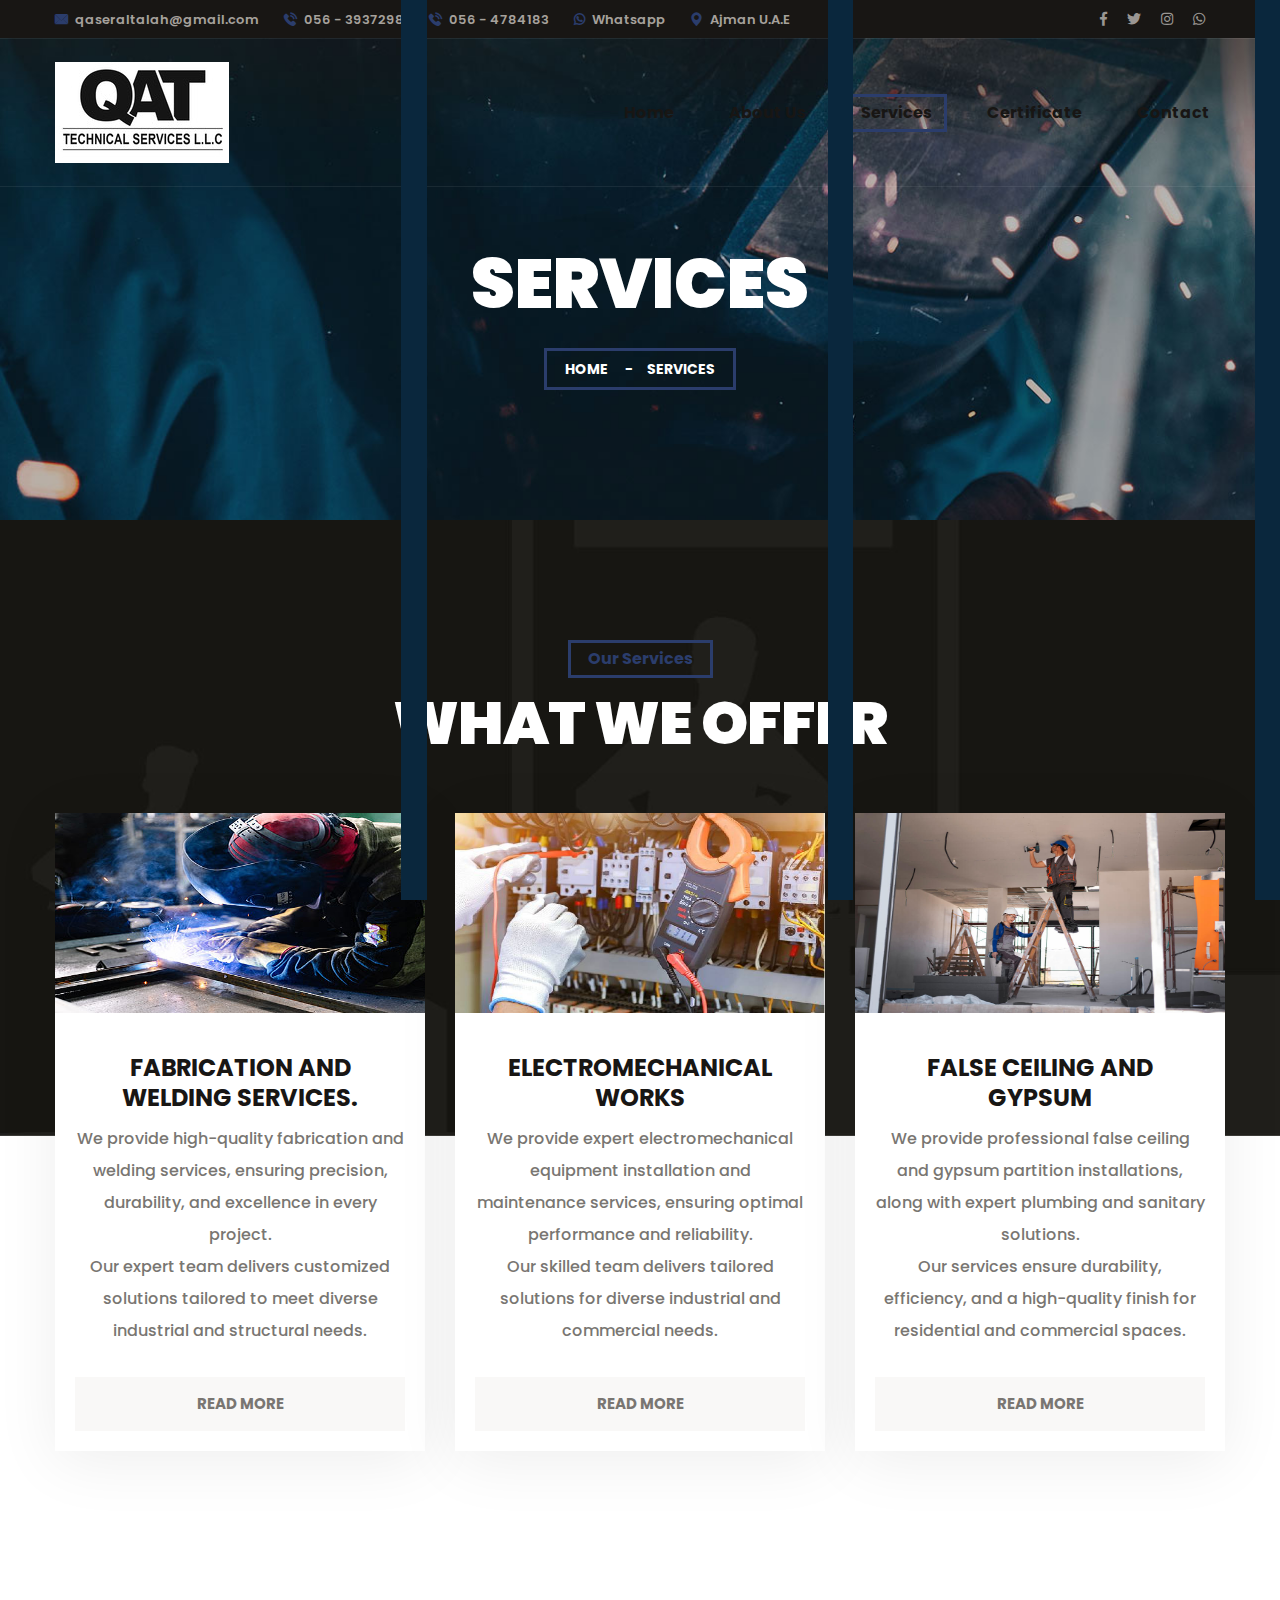
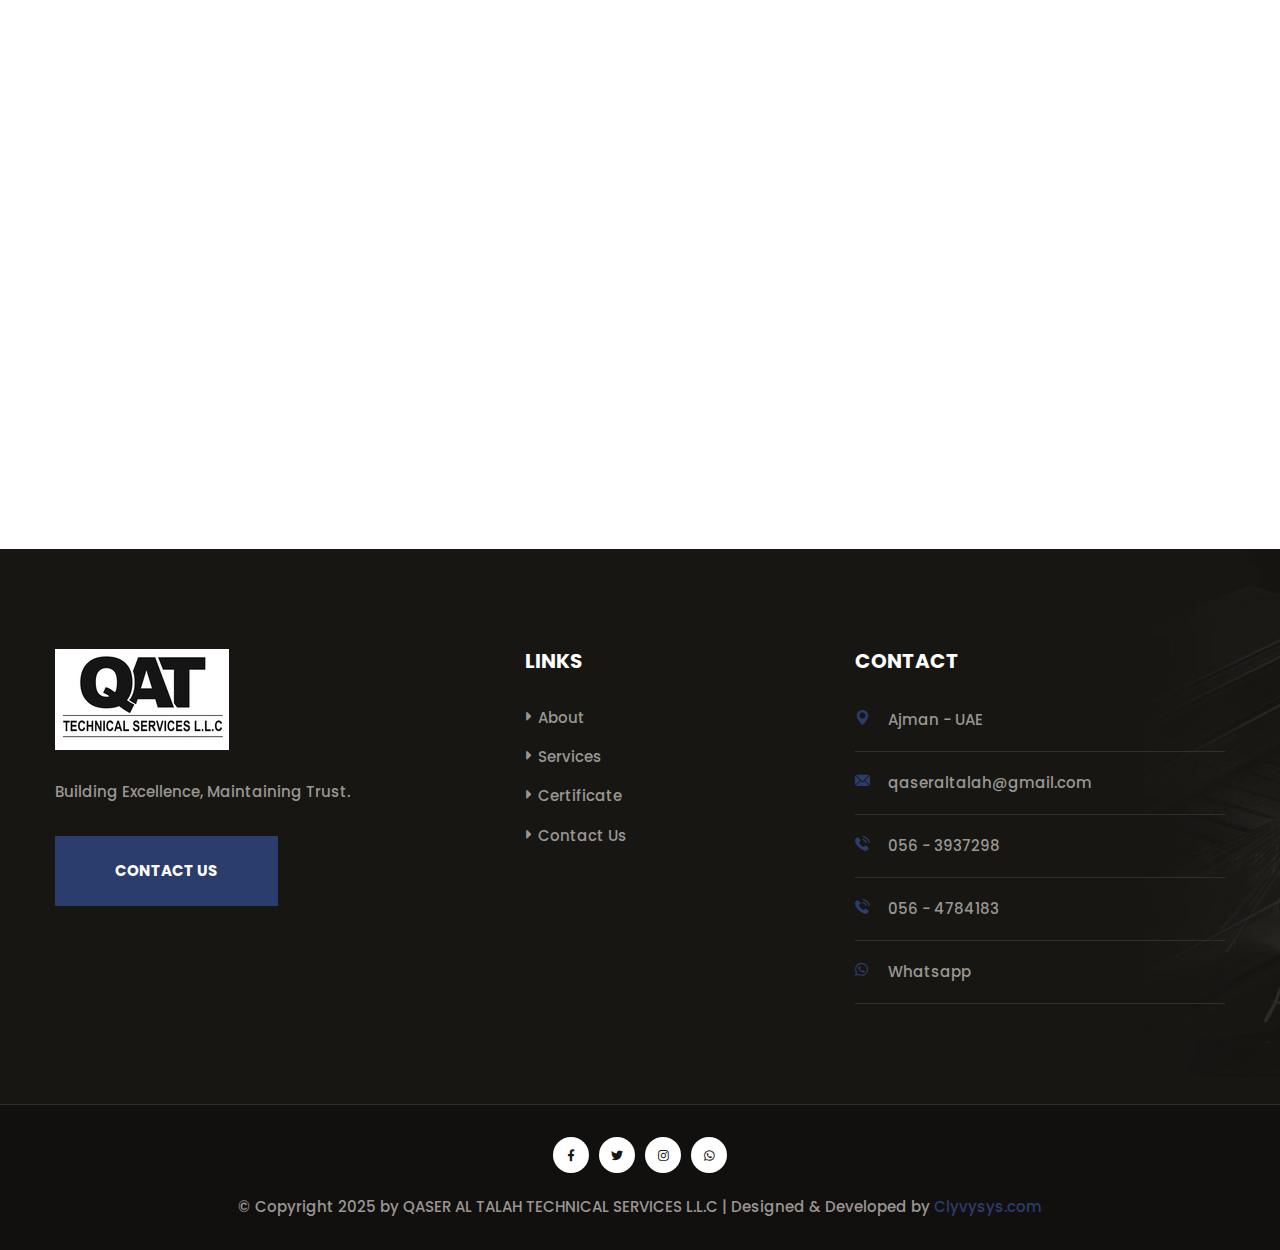
<file: services.html>
<!DOCTYPE html>
<html lang="en">

<!-- Mirrored from html.tonatheme.com/2022/welbim/services.html by HTTrack Website Copier/3.x [XR&CO'2014], Wed, 26 Feb 2025 04:33:27 GMT -->
<head>
<meta charset="utf-8">
<title>Qaseraltalah - Services</title>
<!-- Stylesheets -->
<link href="assets/css/bootstrap.css" rel="stylesheet">
<link href="assets/css/style.css" rel="stylesheet">
<!-- Responsive File -->
<link href="assets/css/responsive.css" rel="stylesheet">
<!-- Color File -->
<link href="assets/css/color.css" rel="stylesheet">

<link href="https://fonts.googleapis.com/css2?family=Poppins:wght@400;500;600;700;800;900&amp;display=swap" rel="stylesheet">

<link rel="shortcut icon" href="assets/images/favicon.png" type="image/x-icon">
<link rel="icon" href="assets/images/favicon.png" type="image/x-icon">

<!-- Responsive -->
<meta http-equiv="X-UA-Compatible" content="IE=edge">
<meta name="viewport" content="width=device-width, initial-scale=1.0, maximum-scale=1.0, user-scalable=0">
<!--[if lt IE 9]><script src="https://cdnjs.cloudflare.com/ajax/libs/html5shiv/3.7.3/html5shiv.js"></script><![endif]-->
<!--[if lt IE 9]><script src="js/respond.js"></script><![endif]-->
</head>

<body>

<div class="page-wrapper">
    <!-- Preloader -->
    <div class="loader-wrap">
        <!-- <div class="preloader"><div class="preloader-close">Preloader Close</div></div> -->
        <div class="layer layer-one"><span class="overlay"></span></div>
        <div class="layer layer-two"><span class="overlay"></span></div>        
        <div class="layer layer-three"><span class="overlay"></span></div>        
    </div>

    <!-- Main Header -->
    <header class="main-header header-style-one">

            <!-- Header Top -->
            <div class="header-top">
                <div class="auto-container">
                    <div class="inner-container">
                        <div class="left-column">
                            <ul class="contact-info">
                                <li><a href="mailto:qaseraltalah@gmail.com"><i class="flaticon-email-1"></i>qaseraltalah@gmail.com</a></li>
                                <li><a href="tel:0563937298"><i class="flaticon-telephone"></i>056 - 3937298</a></li>
                                <li><a href="tel:0564784183"><i class="flaticon-telephone"></i>056 - 4784183</a></li>
                                <li><a href="https://wa.me/+971563937298"><i class="fab fa-whatsapp"></i>Whatsapp</a></li>
                                <li><i class="flaticon-pin"></i>Ajman U.A.E</li>
                            </ul>
                        </div>
                        <div class="right-column">
                            <ul class="social-icon">
                                <li><a href="#"><i class="fab fa-facebook-f"></i></a></li>
                                <li><a href="#"><i class="fab fa-twitter"></i></a></li>
                                <li><a href="#"><i class="fab fa-instagram"></i></a></li>
                                <li><a href="https://wa.me/+971563937298"><i class="fab fa-whatsapp"></i></a></li>
                            </ul>
                        </div>
                    </div>
                </div>
            </div>
    

        <!-- Header Upper -->
        <div class="header-upper">
            <div class="auto-container">
                <div class="inner-container">
                    <!--Logo-->
                    <div class="logo-box">
                        <div class="logo"><a href="index.html"><img src="assets/images/logoqat.jpg" alt=""></a></div>
                    </div>
                    <div class="right-column">
                        <!--Nav Box-->
                        <div class="nav-outer">
                            <!--Mobile Navigation Toggler-->
                            <div class="mobile-nav-toggler"><img src="assets/images/icons/icon-bar-2.png" alt=""></div>

                            <!-- Main Menu -->
                            <nav class="main-menu navbar-expand-md navbar-light">
                                <div class="collapse navbar-collapse show clearfix" id="navbarSupportedContent">
                                    <ul class="navigation">
                                        <li><a href="index.html">Home</a>
                                        
                                        </li>
                                        <li><a href="about.html">About Us</a></li>
                                        <li class="dropdown"><a href="services.html">Services</a>
                                            <ul>
                                            
                                                <li><a href="fab-welding.html">Fabrication and Welding</a></li>
                                                <li class="active"><a href="fab-welding.html">Electromechanical Works</a></li>
                                                <li><a href="fab-welding.html">False Ceiling and Gypsum</a></li>
                                                <li><a href="fab-welding.html">AC Ventilation and Filtration</a></li>
                                                <li><a href="fab-welding.html">Carpentry and Flooring</a></li>
                                                <li><a href="fab-welding.html">Paint Contracting</a></li>
                                                <li><a href="fab-welding.html">Cleaning Services</a></li>
                                                <li><a href="fab-welding.html">Labour Supply</a></li>
                                            </ul>
                                        </li>
                                        <li><a href=assets/images/qat.pdf" download class="theme-btn">Certificate</a></li>
                                            
                                        </li>
                                       
                                        <li><a href="contact.html">Contact</a></li>
                                    </ul>
                                </div>
                            </nav>
                        </div>
                    </div>                        
                </div>
            </div>
        </div>
        <!--End Header Upper-->


        <!-- Sticky Header  -->
        <div class="sticky-header">
            <div class="header-upper">
                <div class="auto-container">
                    <div class="inner-container">
                        <!--Logo-->
                        <div class="logo-box">
                            <div class="logo"><a href="index.html"><img src="assets/images/logoqat.jpg" alt=""></a></div>
                        </div>
                        <div class="right-column">
                            <!--Nav Box-->
                            <div class="nav-outer">
                                <!--Mobile Navigation Toggler-->
                                <div class="mobile-nav-toggler"><img src="assets/images/icons/icon-bar-2.png" alt=""></div>
    
                                <!-- Main Menu -->
                                <nav class="main-menu navbar-expand-md navbar-light">
                                </nav>
                            </div>
                        </div>                        
                    </div>
                </div>
            </div>
        </div><!-- End Sticky Menu -->

        <!-- Mobile Menu  -->
        <div class="mobile-menu">
            <div class="menu-backdrop"></div>
            <div class="close-btn"><span class="icon flaticon-remove"></span></div>
            
            <nav class="menu-box">
                <div class="nav-logo"><a href="index.html"><img src="assets/images/logoqat.jpg" alt="" title=""></a></div>
                <div class="menu-outer"><!--Here Menu Will Come Automatically Via Javascript / Same Menu as in Header--></div>
				<!--Social Links-->
				<div class="social-links">
					<ul class="clearfix">
						<li><a href="#"><span class="fab fa-twitter"></span></a></li>
						<li><a href="#"><span class="fab fa-facebook-square"></span></a></li>
						<li><a href="#"><span class="fab fa-pinterest-p"></span></a></li>
						<li><a href="#"><span class="fab fa-instagram"></span></a></li>
						<li><a href="#"><span class="fab fa-youtube"></span></a></li>
					</ul>
                </div>
            </nav>
        </div><!-- End Mobile Menu -->

        <div class="nav-overlay">
            <div class="cursor"></div>
            <div class="cursor-follower"></div>
        </div>
    </header>
    <!-- End Main Header -->




    <!-- Page Title -->
    <section class="page-title" style="background-image: url(assets/images/background/bg-9.jpg);">
        <div class="auto-container">
            <div class="content-box">
                <div class="content-wrapper">
                    <div class="title">
                        <h1>Services</h1>
                    </div>
                    <ul class="bread-crumb">
                        <li><a href="index.html">Home</a></li>
                        <li>Services</li>
                    </ul>
                </div>                    
            </div>
        </div>
    </section>
    <!-- Services Section -->
    <section class="services-section pb-0">
        <div class="sec-bg" style="background-image: url(assets/images/background/bg-1.jpg);"></div>
        <div class="auto-container">
            <div class="sec-title text-center light">
                <div class="sub-title">Our Services</div>
                <h2>What we offer</h2>
            </div>
            <div class="row">
                <div class="col-lg-4 col-md-6 service-block">
                    <div class="inner-box wow fadeInUp" data-wow-duration="1500ms">
                        <div class="image"><img src="assets/images/resource/image-4.jpg" alt=""></div>
                        <div class="content">
                            <h3><a href="fab-welding.html"> Fabrication and Welding services.</a></h3>
                            <div class="text">We provide high-quality fabrication and welding services, ensuring precision, durability, and excellence in every project.  <br> Our expert team delivers customized solutions tailored to meet diverse industrial and structural needs.</div>
                            <div class="link">
                                <a href="fab-welding.html" class="theme-btn btn-style-one"><span>Read More</span></a>
                            </div>
                        </div>
                    </div>
                </div>
                <div class="col-lg-4 col-md-6 service-block">
                    <div class="inner-box wow fadeInDown" data-wow-duration="1500ms">
                        <div class="image"><img src="assets/images/resource/electromechanical.jpg" alt=""></div>
                        <div class="content">
                            <h3><a href="fab-welding.html"> Electromechanical Works</a></h3>
                            <div class="text">We provide expert electromechanical equipment installation and maintenance services, ensuring optimal performance and reliability. <br>  Our skilled team delivers tailored solutions for diverse industrial and commercial needs.</div>
                            <div class="link">
                                <a href="fab-welding.html" class="theme-btn btn-style-one"><span>Read More</span></a>
                            </div>
                        </div>
                    </div>
                </div>
                <div class="col-lg-4 col-md-6 service-block">
                    <div class="inner-box wow fadeInUp" data-wow-duration="1500ms">
                        <div class="image"><img src="assets/images/resource/false.jpg" alt=""></div>
                        <div class="content">
                            <h3><a href="fab-welding.html">False ceiling and Gypsum</a></h3>
                            <div class="text">We provide professional false ceiling and gypsum partition installations, along with expert plumbing and sanitary solutions.  <br>Our services ensure durability, efficiency, and a high-quality finish for residential and commercial spaces.</div>
                            <div class="link">
                                <a href="fab-welding.html" class="theme-btn btn-style-one"><span>Read More</span></a>
                            </div>
                        </div>
                    </div>
                </div>
                <div class="col-lg-4 col-md-6 service-block">
                    <div class="inner-box wow fadeInUp" data-wow-duration="1500ms">
                        <div class="image"><img src="assets/images/resource/vent.jpg" alt=""></div>
                        <div class="content">
                            <h3><a href="fab-welding.html">AC Ventilation and Filtration</a></h3>
                            <div class="text">We provide expert installation and maintenance of air-conditioning, ventilation, and air filtration systems, ensuring optimal indoor air quality and energy efficiency.  <br> Our solutions are tailored for residential, commercial, and industrial spaces.</div>
                            <div class="link">
                                <a href="fab-welding.html" class="theme-btn btn-style-one"><span>Read More</span></a>
                            </div>
                        </div>
                    </div>
                </div>
                <div class="col-lg-4 col-md-6 service-block">
                    <div class="inner-box wow fadeInUp" data-wow-duration="1500ms">
                        <div class="image"><img src="assets/images/resource/carpent.jpg" alt=""></div>
                        <div class="content">
                            <h3><a href="fab-welding.html">Carpentry and Flooring</a></h3>
                            <div class="text">We provide high-quality carpentry and flooring contracting services, delivering precision-crafted woodwork and durable flooring solutions.   <br> Our expert team ensures seamless installation and superior finishes for residential and commercial spaces.</div>
                            <div class="link">
                                <a href="fab-welding.html" class="theme-btn btn-style-one"><span>Read More</span></a>
                            </div>
                        </div>
                    </div>
                </div>
                <div class="col-lg-4 col-md-6 service-block">
                    <div class="inner-box wow fadeInUp" data-wow-duration="1500ms">
                        <div class="image"><img src="assets/images/resource/paint.jpg" alt=""></div>
                        <div class="content">
                            <h3><a href="fab-welding.html">Painting contracting</a></h3>
                            <div class="text">We provide professional painting contracting services, delivering high-quality interior and exterior finishes.  <br>Our expert team ensures precision, durability, and aesthetic excellence for residential, commercial, and industrial projects. </div>
                            <div class="link">
                                <a href="fab-welding.html" class="theme-btn btn-style-one"><span>Read More</span></a>
                            </div>
                        </div>
                    </div>
                </div>
            </div>
        </div>
    </section>

    
    <!--Main Footer-->
    <footer class="main-footer" style="background-image: url(assets/images/background/bg-5.jpg);">
        <div class="upper-box">
            <div class="auto-container">
                <div class="row">
                    <div class="col-lg-4 col-md-6">
                        <div class="widget about-widget">
                            <div class="logo"><a href="index.html"><img src="assets/images/logoqat.jpg" alt=""></a></div>
                            <div class="text">Building Excellence,
                                Maintaining Trust.</div>
                            <div class="link-box">
                                <a href="#" class="theme-btn btn-style-one"><span>Contact Us</span></a>
                            </div>
                        </div>
                    </div>
                    <div class="col-lg-4 col-md-6">
                        <div class="widget links-widget">
                            <h4 class="widget_title">Links</h4>
                            <div class="widget-content">
                                <ul class="list">
                                    <li><a href="#"> About </a></li>
                                    <li><a href="#"> Services</a></li>
                                    <li><a href=assets/images/qat.pdf" download class="theme-btn">Certificate</a></li>
                                   
                                    <li><a href="#">Contact Us</a></li>
                                </ul>
                            </div>
                        </div>
                    </div>
 
                    <div class="col-lg-4 col-md-6">
                        <div class="widget contact-widget">
                            <h4 class="widget_title">Contact</h4>
                            <div class="wrapper-box">
                                <div class="icon-box">
                                    <div class="icon"><span class="flaticon-pin"></span></div>
                                    <div class="text">Ajman - UAE</div>
                                </div>
                                <div class="icon-box">
                                    <div class="icon"><span class="flaticon-email-1"></span></div>
                                    <div class="text"><a href="mailto:qaseraltalah@gmail.com">qaseraltalah@gmail.com</a></div>
                                </div>                                
                                <div class="icon-box">
                                    <div class="icon"><span class="flaticon-telephone"></span></div>
                                    <div class="text"><a href="tel:0563937298">056 - 3937298</a></div>

                                </div>
                                <div class="icon-box">
                                    <div class="icon"><span class="flaticon-telephone"></span></div>
                                    <div class="text"><a href="tel:0564784183">056 - 4784183</a></div>
                                </div>
                                <div class="icon-box">
                                    <div class="icon"><span class="fab fa-whatsapp"></span></div>
                                    <div class="text"><a href="https://wa.me/+971563937298">Whatsapp</a></div>
                                </div>
                            </div>
                        </div>
                    </div>
                </div>
            </div> 
        </div>               
    </footer>
    <!--End Main Footer-->

    <div class="footer-bottom">
        <div class="auto-container">
            <div class="content">
                <ul class="social-icon">
                    <li><a href="#"><i class="fab fa-facebook-f"></i></a></li>
                    <li><a href="#"><i class="fab fa-twitter"></i></a></li>
                    <li><a href="#"><i class="fab fa-instagram"></i></a></li>
                    <li><a href="https://wa.me/+971563937298"><i class="fab fa-whatsapp"></i></a></li>
                </ul>
                <div class="copyright-text">
                © Copyright 2025 by QASER AL TALAH TECHNICAL SERVICES L.L.C | 
                <span>Designed & Developed by <a href="https://clyvysys.com" target="_blank">Clyvysys.com</a></span>
            </div>
            </div>            
        </div>
    </div>
	
</div>
<!--End pagewrapper-->

<!--Scroll to top-->
<div class="scroll-to-top scroll-to-target" data-target="html"><span class="flaticon-right-arrow-4"></span></div>

<script src="assets/js/jquery.js"></script>
<script src="assets/js/popper.min.js"></script>
<script src="assets/js/bootstrap.min.js"></script>
<script src="assets/js/bootstrap-select.min.js"></script>
<script src="assets/js/jquery.fancybox.js"></script>
<script src="assets/js/isotope.js"></script>
<script src="assets/js/owl.js"></script>
<script src="assets/js/appear.js"></script>
<script src="assets/js/wow.js"></script>
<script src="assets/js/lazyload.js"></script>
<script src="assets/js/scrollbar.js"></script>
<script src="assets/js/TweenMax.min.js"></script>
<script src="assets/js/swiper.min.js"></script>
<script src="assets/js/jquery.polyglot.language.switcher.js"></script>
<script src="assets/js/jquery.ajaxchimp.min.js"></script>
<script src="assets/js/parallax-scroll.js"></script>

<script src="assets/js/script.js"></script>


</body>

<!-- Mirrored from html.tonatheme.com/2022/welbim/services.html by HTTrack Website Copier/3.x [XR&CO'2014], Wed, 26 Feb 2025 04:33:28 GMT -->
</html>
</file>
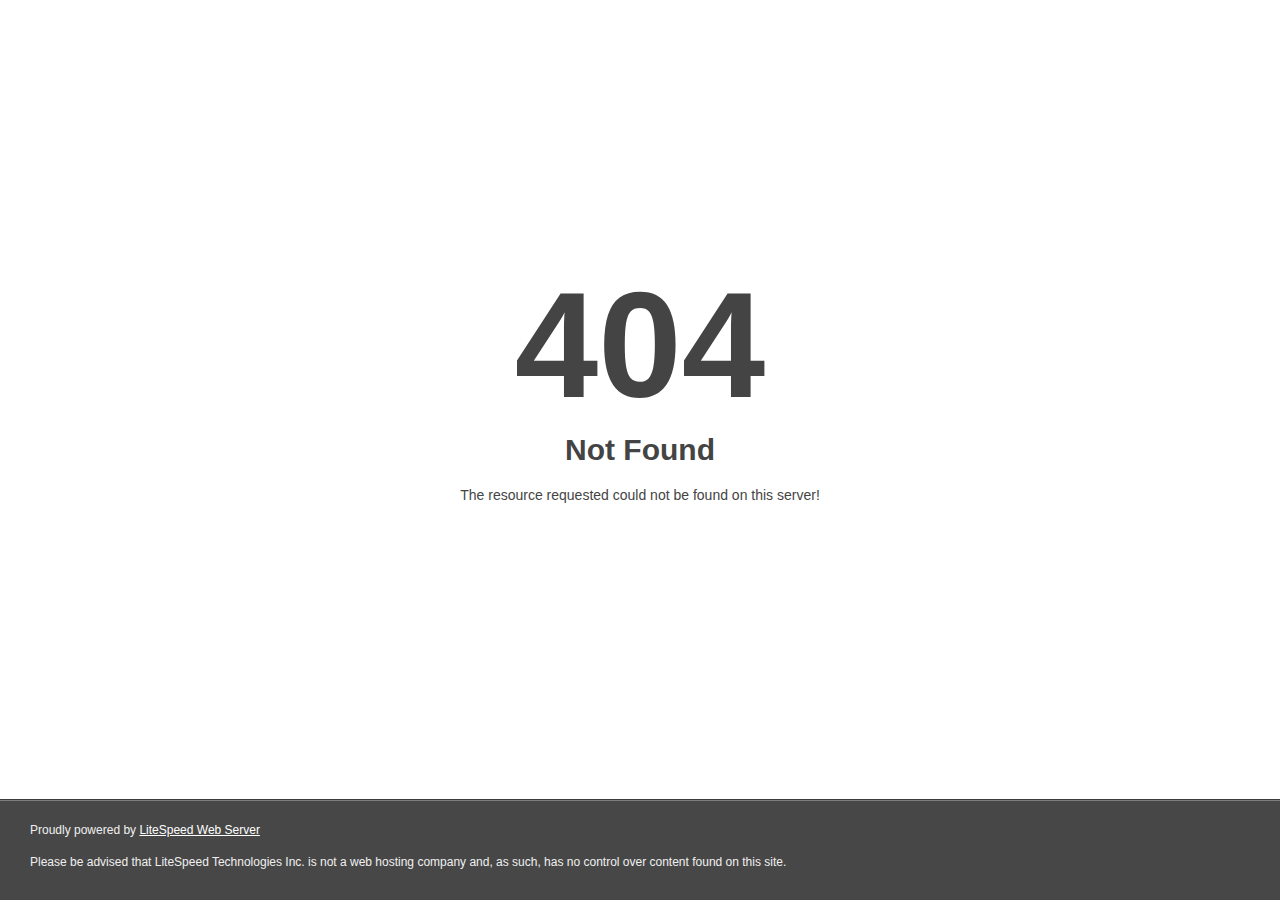
<file: assets/css/mCSB_buttons.html>
<!DOCTYPE html>
<html style="height:100%">
<head>
<meta name="viewport" content="width=device-width, initial-scale=1, shrink-to-fit=no" />
<title> 404 Not Found
</title></head>
<body style="color: #444; margin:0;font: normal 14px/20px Arial, Helvetica, sans-serif; height:100%; background-color: #fff;">
<div style="height:auto; min-height:100%; ">     <div style="text-align: center; width:800px; margin-left: -400px; position:absolute; top: 30%; left:50%;">
        <h1 style="margin:0; font-size:150px; line-height:150px; font-weight:bold;">404</h1>
<h2 style="margin-top:20px;font-size: 30px;">Not Found
</h2>
<p>The resource requested could not be found on this server!</p>
</div></div><div style="color:#f0f0f0; font-size:12px;margin:auto;padding:0px 30px 0px 30px;position:relative;clear:both;height:100px;margin-top:-101px;background-color:#474747;border-top: 1px solid rgba(0,0,0,0.15);box-shadow: 0 1px 0 rgba(255, 255, 255, 0.3) inset;">
<br>Proudly powered by  <a style="color:#fff;" href="http://www.litespeedtech.com/error-page">LiteSpeed Web Server</a><p>Please be advised that LiteSpeed Technologies Inc. is not a web hosting company and, as such, has no control over content found on this site.</p></div></body></html>
</file>
<file: assets/css/style.css>
/* Welbim HTML Template  */

/*** 

====================================================================
        Fonts
====================================================================

***/

@import url('fontawesome-all.css');
@import url('animate.css');
@import url('custom-animate.css');
@import url('flaticon.css');
@import url('stroke-gap.css');
@import url('owl.css');
@import url('jquery-ui.css');
@import url('jquery.fancybox.min.css');
@import url('scrollbar.css');
@import url('hover.css');
@import url('jquery.touchspin.css');
@import url('botstrap-select.min.css');
@import url('swiper.min.css');
@import url('rtl.css');
@import url('polyglot-language-switcher.css');



/*** 

====================================================================
    Reset
====================================================================

***/

* {
    margin: 0px;
    padding: 0px;
    border: none;
    outline: none;
    font-size: 100%;
    line-height: inherit;
}

/*** 

====================================================================
    Global Settings
====================================================================

***/



body {
    font-size: 16px;
    color: #797672;
    line-height: 1.7em;
    font-weight: 400;
    -webkit-font-smoothing: antialiased;
    background: rgb(255, 255, 255);
    font-family: "Poppins", sans-serif;
}

.page-wrapper {
    position: relative;
    width: 100%;
    min-width: 300px;
    z-index: 9;
    margin: 0px auto;
    overflow: hidden;
}

a {
    text-decoration: none;
    cursor: pointer;
}

a:hover,
a:focus,
a:visited {
    text-decoration: none !important;
    outline: none;
}

h1,
h2,
h3,
h4,
h5,
h6 {
    position: relative;
    font-weight: normal;
    line-height: 1.25em;
    margin: 0px;
    background: none;
    color: #181614;
}

textarea {
    overflow: hidden;
}

button {
    outline: none !important;
    cursor: pointer;
}

.text {
    font-size: 16px;
    line-height: 26px;
    font-weight: 400;
    color: #797672;
    margin: 0px 0px 15px;
    line-height: 32px;
    font-weight: 500;
}

::-webkit-input-placeholder {
    color: inherit;
}

::-moz-input-placeholder {
    color: inherit;
}

::-ms-input-placeholder {
    color: inherit;
}


.btn-light:not(:disabled):not(.disabled).active:focus, 
.btn-light:not(:disabled):not(.disabled):active:focus, 
.show>.btn-light.dropdown-toggle:focus {
    box-shadow: none;
    outline: none;
}

.btn-light:not(:disabled):not(.disabled).active, 
.btn-light:not(:disabled):not(.disabled):active, 
.show>.btn-light.dropdown-toggle {
    background-color: inherit;
    border-color: inherit;
    color: inherit;
    border-radius: 0;
}

.bootstrap-select .dropdown-menu li a span.text {
    margin-bottom: 0;
}

.bootstrap-select .dropdown-menu li.active a span.text {
    color: #fff;
}

.bootstrap-select .dropdown-toggle .filter-option:after {
    font-family: 'Font Awesome 5 Pro';
    content: "\f107";
    position: absolute;
    right: 15px;
    top: 7px;
    display: block;
    line-height: 30px;
    font-size: 17px;
    text-align: center;
    z-index: 5;
    font-weight: 400;
    color: #fff;
}

.page-wrapper {
    position: relative;
    margin: 0 auto;
    width: 100%;
    min-width: 300px;
    z-index: 9;
    overflow: hidden;
}

.auto-container {
    position: static;
    max-width: 1200px;
    padding: 0px 15px;
    margin: 0 auto;
}

ul,
li {
    list-style: none;
    padding: 0px;
    margin: 0px;
}

figure {
    margin-bottom: 0;
}

.theme-btn {
    display: inline-block;
    -webkit-transition: all 0.3s ease;
    -o-transition: all 0.3s ease;
    transition: all 0.3s ease;
}

.centered {
    text-align: center !important;
}

.gray-bg {
    background-color: #f4f4f4 !important;
}

.light-bg {
    background-color: #fff !important;
}

img {
    display: inline-block;
    max-width: 100%;
    height: auto;
}

.dropdown-toggle::after {
    display: none;
}

.fa {
    line-height: inherit;
}

.preloader {
    position: fixed;
    left: 0px;
    top: 0px;
    width: 100%;
    height: 100%;
    z-index: 999;
    background-position: center center;
    background-repeat: no-repeat;
    background-image: url(../images/icons/preloader.svg);
}

.preloader-close {
    position: fixed;
    z-index: 999999;
    color: #fff;
    padding: 10px 20px;
    cursor: pointer;
    right: 0;
    bottom: 0;
    font-weight: 600;
}

.loader-wrap {
    position: fixed;
    left: 0px;
    top: 0px;
    width: 100%;
    height: 100%;
    z-index: 999999;
}

.loader-wrap .layer-one {
    position: absolute;
    left: 0%;
    top: 0;
    width: 33.3333%;
    height: 100%;
    overflow: hidden;
}

.loader-wrap .layer-two {
    position: absolute;
    left: 33.3333%;
    top: 0;
    width: 33.3333%;
    height: 100%;
    overflow: hidden;
}

.loader-wrap .layer-three {
    position: absolute;
    left: 66.6666%;
    top: 0;
    width: 33.3333%;
    height: 100%;
    overflow: hidden;
}

.loader-wrap .layer .overlay {
    position: absolute;
    left: 0;
    top: 0;
    width: 100%;
    height: 100%;
    background: #0a273d;
}

.owl-nav,
.owl-dots {
    display: none;
}

/* Btn style */

.theme-btn {
    display: inline-block;
    transition: all .5s ease;
    -moz-transition: all .5s ease;
    -webkit-transition: all .5s ease;
    -ms-transition: all .5s ease;
    -o-transition: all .5s ease;
}

.mb-20 {
    margin-bottom: 20px !important;
}

.mb-30 {
    margin-bottom: 30px !important;
}

.mb-35 {
    margin-bottom: 35px !important;
}

.mb-30 {
    margin-bottom: 30px !important;
}

.mt-30 {
    margin-top: 30px !important;
}

.mt-40 {
    margin-top: 40px !important;
}

.mt-50 {
    margin-top: 50px !important;
}

.mt-70 {
    margin-top: 70px !important;
}

.mb-40 {
    margin-bottom: 40px !important;
}

.mb-50 {
    margin-bottom: 50px !important;
}

.mb-70 {
    margin-bottom: 70px !important;
}

.pb-20 {
    padding-bottom: 20px !important;
}

.pb-30 {
    padding-bottom: 30px !important;
}

.pb-50 {
    padding-bottom: 50px !important;
}


/*** 

====================================================================
    Scroll To Top style
====================================================================

***/

.scroll-to-top {
    position: fixed;
    right: 50px;
    bottom: 110px;
    width: 65px;
    height: 65px;
    font-size: 18px;
    line-height: 61px;
    text-align: center;
    z-index: 100;
    cursor: pointer;
    border-radius: 50%;
    margin-left: -26px;
    display: none;
    -webkit-transition: all 300ms ease;
    -o-transition: all 300ms ease;
    transition: all 300ms ease;
    -webkit-transform: rotate(-90deg);
        -ms-transform: rotate(-90deg);
            transform: rotate(-90deg);
}

.scroll-to-top.style-two {
    background-color: #2d3247;
}

.scroll-to-top:hover {
    color: #ffffff;
}

/*Btn Style One*/

.btn-style-one {
    position: relative;
    display: inline-block;
    font-size: 15px;
    line-height: 24px;
    color: #fff;
    padding: 23px 60px;
    font-weight: 700;
    border-radius: 0;
    overflow: hidden;
    text-transform: uppercase;
    font-family: "Poppins", sans-serif;
}

.btn-style-one i {
    margin-right: 8px;
    display: inline-block;
    transform: rotate(135deg);
    position: relative;
    bottom: 1px;
}


.btn-style-one:hover {
    color: #fff;
}

.btn-style-one:before {
    position: absolute;
    left: 0;
    top: 0;
    height: 100%;
    width: 0%;
    content: "";
    background-color: #2b2c2e;
    transition: .5s;
}

.btn-style-one:hover:before {
    width: 100%;
}

.btn-style-one span {
    position: relative;
}

/* Bnt style Two */
.btn-style-one.style-two {
    background: transparent;
    border: 2px solid #fff;
    padding: 14.5px 45px;
}

.btn-style-one.style-two:hover i {
    color: #fff;
}

/* Header Style */

.main-header {
    position: relative;
    display: block;
    width: 100%;
    z-index: 9999;
    top: 0px;
    left: 0px;
    background: none;
    clear: both;
}

.main-header.header-style-one {
    position: absolute;
}

/* Header Top */
.header-top {
    position: relative;
    background-color: #181614;
    padding: 5.5px 0;
}

.header-top .inner-container {
    position: relative;
    display: flex;
    flex-wrap: wrap;
    align-items: center;
    justify-content: space-between;
}

.header-top .left-column {
    position: relative;
    display: flex;
    align-items: center;
    flex-wrap: wrap;
}

.header-top ul.contact-info {
    position: relative;
    display: flex;
    flex-wrap: wrap;
    align-items: center;
}

.header-top ul.contact-info li {
    margin-right: 25px;
    color: #a6a19c;
    font-size: 13px;
    font-weight: 600;
}

.header-top ul.contact-info a {
    color: #a6a19c;
}

.header-top ul.contact-info li i {
    margin-right: 7px;
}

.header-top .social-icon {
    position: relative;
    display: flex;
    flex-wrap: wrap;
    align-items: center;
}

.header-top .social-icon li {
    margin-right: 20px;
    font-size: 14px;
}

.header-top .social-icon li a {
    color: #9a9693;
    transition: .5s;
}

/* Header Upper */

.main-header .header-upper {
    position: relative;
    border-bottom: 1px solid rgb(255 255 255 / 7%);
    border-top: 1px solid rgb(255 255 255 / 7%);
}

.main-header .header-upper .inner-container {
    position: relative;
    min-height: 80px;
    display: flex;
    flex-wrap: wrap;
    align-items: center;
    justify-content: space-between;
}

.main-header .header-upper .logo-box {
    z-index: 10;
}

.main-header .header-upper .logo-box .logo {
    position: relative;
    display: block;
    padding: 23px 0px;
}

.main-header .header-upper .right-column {
    position: relative;
    display: flex;
    flex-wrap: wrap;
    align-items: center;
}


.main-header .header-upper .search-btn {
    margin-left: 35px;
    padding-left: 20px;
    line-height: 20px;
    border-left: 1px solid #919191;
    margin-right: 20px;
}

.main-header .header-upper .link-btn a {
    vertical-align: middle;
}

.main-header .header-upper .search-toggler {
    color: #000;
    background: transparent;
    font-size: 20px;
}

.main-header .nav-outer {
    position: relative;
    z-index: 1;
    display: flex;
    flex-wrap: wrap;
    align-items: center;
}

.navbar-right-info .mobile-nav-toggler {
    position: relative;
    width: 50px;
    height: 50px;
    line-height: 44px;
    text-align: center;
    color: rgb(255, 255, 255);
    font-size: 20px;
    margin-left: 30px;
    cursor: pointer;
    border-radius: 50%;
}

.main-header .nav-outer .main-menu {
    position: relative;
}

.main-menu .inner-container {
    box-shadow: 0px 8px 32px 0px rgba(0, 0, 0, 0.12);
    margin-bottom: -25px;
    background: #fff;
}

.main-menu .navbar-collapse {
    padding: 0px;
    display: block !important;
}

.main-menu .navigation {
    position: relative;
    margin: 0px;
    margin-left: 50px;
    display: flex;
    flex-wrap: wrap;
    align-items: center;
}

.main-menu .navigation>li {
    position: relative;
    padding: 28.5px 0px;
    margin-right: 25px;
    -webkit-transition: all 300ms ease;
    -o-transition: all 300ms ease;
    transition: all 300ms ease;
}


.main-menu .navigation>li.current:before {
    opacity: 1;
}

.main-menu .navigation>li>a:before {
    position: absolute;
    content: "";
    left: 0;
    top: 0;
    right: 0;
    bottom: 0;
    display: block;
    opacity: 0;
}

.main-menu .navigation>li.current>a:before {
    opacity: 1;
}

.main-menu .navigation>li:last-child {
    margin-right: 0px;
}

.main-menu .navigation>li>a {
    position: relative;
    display: block;
    text-align: center;
    font-size: 16px;
    font-weight: 700;
    line-height: 30px;
    text-transform: capitalize;
    color: #181614;
    padding: 4px 15px;
    opacity: 1;
    -webkit-transition: all 300ms ease;
    -o-transition: all 300ms ease;
    transition: all 300ms ease;
    font-family: "Poppins", sans-serif;
}


.main-menu .navigation>li>ul {
    position: absolute;
    left: 0px;
    top: 100%;
    width: -webkit-max-content;
    width: -moz-max-content;
    width: max-content;
    min-width: 200px;
    z-index: 100;
    display: none;
    opacity: 0;
    visibility: hidden;
    background-color: #fff;
    -webkit-transform: translateY(30px);
    -ms-transform: translateY(30px);
    transform: translateY(30px);
    transition: .5s;
    -webkit-box-shadow: 2px 2px 5px 1px rgba(0, 0, 0, 0.05), -2px 0px 5px 1px rgba(0, 0, 0, 0.05);
    -ms-box-shadow: 2px 2px 5px 1px rgba(0, 0, 0, 0.05), -2px 0px 5px 1px rgba(0, 0, 0, 0.05);
    -o-box-shadow: 2px 2px 5px 1px rgba(0, 0, 0, 0.05), -2px 0px 5px 1px rgba(0, 0, 0, 0.05);
    box-shadow: 2px 2px 5px 1px rgba(0, 0, 0, 0.05), -2px 0px 5px 1px rgba(0, 0, 0, 0.05);
}

.main-menu .navigation>li>ul.from-right {
    left: auto;
    right: 0px;
}

.main-menu .navigation>li>ul>li {
    position: relative;
    width: 100%;
    padding: 0 20px;
}

.main-menu .navigation>li>ul>li:last-child {
    border-bottom: none;
}

.main-menu .navigation>li>ul>li:before {
    position: absolute;
    content: '';
    right: 0px;
    top: 0px;
    width: 0%;
    height: 100%;
    display: block;
    -webkit-transition: all 300ms ease;
    transition: all 300ms ease;
    -moz-transition: all 300ms ease;
    -webkit-transition: all 500ms ease;
    -ms-transition: all 300ms ease;
    -o-transition: all 300ms ease;
}

.main-menu .navigation>li>ul>li>a {
    position: relative;
    display: block;
    padding: 14px 0px;
    border-bottom: 1px solid #e9e5df;
    line-height: 24px;
    font-weight: 700;
    font-size: 15px;
    text-transform: capitalize;
    color: #2a2a2a;
    text-align: left;
    transition: all 500ms ease;
    -moz-transition: all 500ms ease;
    -webkit-transition: all 500ms ease;
    -ms-transition: all 500ms ease;
    -o-transition: all 500ms ease;
    font-family: "Poppins", sans-serif;
}

.main-menu .navigation>li>ul>li:last-child>a {
    border-bottom: 0px;
}

.main-menu .navigation>li>ul>li.dropdown>a:after {
    position: absolute;
    content: "\f105";
    right: 0;
    top: 11px;
    display: block;
    line-height: 24px;
    font-size: 17px;
    font-family: 'Font Awesome 5 Pro';
    font-weight: 400;
}

.main-menu .navigation>li>ul>li>ul {
    position: absolute;
    left: 100%;
    top: 0;
    width: -webkit-max-content;
    width: -moz-max-content;
    width: max-content;
    min-width: 200px;
    z-index: 100;
    display: none;
    background-color: #fff;
    transition: .5s;
    -webkit-transform: translateY(30px);
    -ms-transform: translateY(30px);
    transform: translateY(30px);
    -webkit-box-shadow: 0px 0px 50px 0px rgba(0, 0, 0, 0.1);
    box-shadow: 0px 0px 50px 0px rgba(0, 0, 0, 0.1);
}

.main-menu .navigation>li>ul>li>ul.from-right {
    left: auto;
    right: 0px;
}

.main-menu .navigation>li>ul>li>ul>li {
    position: relative;
    width: 100%;
    padding: 0 20px;
}

.main-menu .navigation>li>ul>li>ul>li:last-child {
    border-bottom: none;
}

.main-menu .navigation>li>ul>li>ul>li:before {
    position: absolute;
    content: '';
    left: 0px;
    top: 0px;
    width: 0%;
    height: 100%;
    display: block;
    transition: all 500ms ease;
    -moz-transition: all 500ms ease;
    -webkit-transition: all 500ms ease;
    -ms-transition: all 500ms ease;
    -o-transition: all 500ms ease;
}

.main-menu .navigation>li>ul>li>ul>li:last-child {
    border-bottom: none;
}

.main-menu .navigation>li>ul>li>ul>li>a {
    position: relative;
    display: block;
    padding: 14px 0;
    line-height: 24px;
    font-weight: 700;
    border-bottom: 1px solid #e9e5df;
    font-size: 15px;
    text-transform: capitalize;
    color: #2a2a2a;
    text-align: left;
    transition: all 500ms ease;
    -moz-transition: all 500ms ease;
    -webkit-transition: all 500ms ease;
    -ms-transition: all 500ms ease;
    -o-transition: all 500ms ease;
    font-family: "Poppins", sans-serif;
}

.main-menu .navigation>li>ul>li>ul>li:last-child>a {
    border-bottom: 0;
}

.main-menu .navigation>li>ul>li>ul>li.dropdown>a:after {
    font-family: 'Font Awesome 5 Pro';
    content: "\f105";
    position: absolute;
    right: 30px;
    top: 12px;
    display: block;
    line-height: 24px;
    font-size: 16px;
    font-weight: 400;
    z-index: 5;
}

.main-menu .navigation>li.dropdown:hover>ul {
    visibility: visible;
    opacity: 1;
    -webkit-transform: translateY(0);
    -ms-transform: translateY(0);
    transform: translateY(0);
    -webkit-transition: all 300ms ease;
    transition: all 300ms ease;
    -moz-transition: all 300ms ease;
    -webkit-transition: all 500ms ease;
    -ms-transition: all 300ms ease;
    -o-transition: all 300ms ease;
}

.main-menu .navigation li>ul>li.dropdown:hover>ul {
    visibility: visible;
    opacity: 1;
    -webkit-transform: translateY(0);
    -ms-transform: translateY(0);
    transform: translateY(0);
    -webkit-transition: all 300ms ease;
    transition: all 300ms ease;
    -moz-transition: all 300ms ease;
    -webkit-transition: all 500ms ease;
    -ms-transition: all 300ms ease;
    -o-transition: all 300ms ease;
}

.main-menu .navigation li.dropdown .dropdown-btn {
    position: absolute;
    right: 10px;
    top: 8px;
    width: 34px;
    height: 30px;
    border: 1px solid #ffffff;
    text-align: center;
    font-size: 16px;
    line-height: 26px;
    color: #ffffff;
    cursor: pointer;
    z-index: 5;
    display: none;
}


/*** 

====================================================================
    Search Popup
====================================================================

***/

.search-popup {
    position: fixed;
    left: 0;
    top: 0px;
    width: 100%;
    height: 100%;
    z-index: 99999;
    visibility: hidden;
    opacity: 0;
    overflow: auto;
    background: rgba(0, 0, 0, 0.90);
    -webkit-transform: translateY(101%);
    -ms-transform: translateY(101%);
    transform: translateY(101%);
    transition: all 700ms ease;
    -moz-transition: all 700ms ease;
    -webkit-transition: all 700ms ease;
    -ms-transition: all 700ms ease;
    -o-transition: all 700ms ease;
}

.search-popup.popup-visible {
    -webkit-transform: translateY(0%);
    -ms-transform: translateY(0%);
    transform: translateY(0%);
    visibility: visible;
    opacity: 1;
}

.search-popup .overlay-layer {
    position: absolute;
    left: 0px;
    top: 0px;
    right: 0px;
    bottom: 0px;
    display: block;
}

.search-popup .close-search {
    position: absolute;
    right: 25px;
    top: 25px;
    font-size: 22px;
    color: #ffffff;
    cursor: pointer;
    z-index: 5;
}

.search-popup .close-search:hover {
    opacity: 0.70;
}

.search-popup .search-form {
    position: relative;
    padding: 0px 15px 0px;
    max-width: 1024px;
    margin: 0 auto;
    margin-top: 150px;
    margin-bottom: 100px;
    transition: all 900ms ease;
    -moz-transition: all 900ms ease;
    -webkit-transition: all 900ms ease;
    -ms-transition: all 900ms ease;
    -o-transition: all 900ms ease;
}

.search-popup .search-form fieldset {
    position: relative;
    border: 7px solid rgba(255, 255, 255, 0.50);
    border-radius: 12px;
}

.search-popup .search-form fieldset input[type="search"] {
    position: relative;
    height: 70px;
    padding: 20px 220px 20px 30px;
    background: #ffffff;
    line-height: 30px;
    font-size: 24px;
    color: #233145;
    border-radius: 7px;
}

.search-popup .search-form fieldset input[type="submit"] {
    position: absolute;
    display: block;
    right: 0px;
    top: 0px;
    text-align: center;
    width: 220px;
    height: 70px;
    padding: 20px 10px 20px 10px;
    color: #ffffff !important;
    line-height: 30px;
    font-size: 20px;
    cursor: pointer;
    text-transform: uppercase;
    border-radius: 0px 7px 7px 0px;
}

.search-popup h3 {
    text-transform: uppercase;
    font-size: 20px;
    font-weight: 600;
    color: #ffffff;
    margin-bottom: 20px;
    letter-spacing: 1px;
    text-align: center;
    display: none;
}

.search-popup .recent-searches {
    font-size: 16px;
    color: #ffffff;
    text-align: center;
    display: none;
}

.search-popup .recent-searches li {
    display: inline-block;
    margin: 0px 10px 10px 0px;
}

.search-popup .recent-searches li a {
    display: block;
    line-height: 24px;
    border: 1px solid #ffffff;
    padding: 7px 15px;
    color: #ffffff;
    border-radius: 3px;
    -webkit-transition: all 0.5s ease;
    -o-transition: all 0.5s ease;
    transition: all 0.5s ease;
}

.search-popup .search-form fieldset input[type="search"]:focus {
    border-color: #ddd;
    -webkit-box-shadow: none;
            box-shadow: none;
}

/*** 

====================================================================
                Sticky Header
====================================================================

***/

.sticky-header {
    position: fixed;
    visibility: hidden;
    opacity: 0;
    left: 0px;
    top: 0px;
    width: 100%;
    padding: 0px 0px;
    z-index: -1;
    background: #ffffff;
    -webkit-box-shadow: 0 0 15px rgba(0, 0, 0, 0.10);
    -ms-box-shadow: 0 0 15px rgba(0, 0, 0, 0.10);
    -o-box-shadow: 0 0 15px rgba(0, 0, 0, 0.10);
    box-shadow: 0 0 15px rgba(0, 0, 0, 0.10);
    -webkit-transition: top 300ms ease;
    -o-transition: top 300ms ease;
    transition: top 300ms ease;
}

.fixed-header .sticky-header {
    opacity: 1;
    z-index: 99901;
    visibility: visible;
}

.main-header .sticky-header .header-upper {
    background: #2b2c2e;
    
}
.main-header .sticky-header .header-upper a{
    color: #fff;
    
}


.header-style-two .sticky-header .main-menu .navigation>li.current>a,
.header-style-two .sticky-header .main-menu .navigation>li>a {
    color: #fff;
}

/*** 

====================================================================
            Mobile Menu
====================================================================

***/

.nav-outer .mobile-nav-toggler {
    position: relative;
    width: 50px;
    height: 50px;
    line-height: 44px;
    text-align: center;
    color: rgb(255, 255, 255);
    font-size: 20px;
    cursor: pointer;
    border-radius: 50%;
    float: right;
    margin: 13px 0;
    margin-left: 15px;
    display: none;
}

.mobile-menu {
    position: fixed;
    right: 0;
    top: 0;
    width: 300px;
    padding-right: 30px;
    max-width: 100%;
    height: 100%;
    opacity: 0;
    visibility: hidden;
    z-index: 999999;
}

.mobile-menu .mCSB_scrollTools {
    right: -6px;
}

.mobile-menu .mCSB_inside>.mCSB_container {
    margin-right: 5px;
}

.mobile-menu .navbar-collapse {
    display: block !important;
}

.mobile-menu .nav-logo {
    position: relative;
    padding: 30px 25px;
    text-align: left;
    margin-bottom: 100px;
    margin-top: 25px;
}

.mobile-menu-visible {
    overflow: hidden;
}

.mobile-menu-visible .mobile-menu {
    opacity: 1;
    visibility: visible;
}

.mobile-menu .menu-backdrop {
    position: fixed;
    right: 0;
    top: 0;
    width: 100%;
    height: 100%;
    z-index: 1;
    -webkit-transform: translateX(101%);
    -ms-transform: translateX(101%);
    transform: translateX(101%);
    transition: all 900ms ease;
    -moz-transition: all 900ms ease;
    -webkit-transition: all 900ms ease;
    -ms-transition: all 900ms ease;
    -o-transition: all 900ms ease;
    background-color: #000;
}

.mobile-menu-visible .mobile-menu .menu-backdrop {
    opacity: 0.30;
    visibility: visible;
    -webkit-transition: all 0.7s ease;
    -o-transition: all 0.7s ease;
    transition: all 0.7s ease;
    -webkit-transform: translateX(0%);
    -ms-transform: translateX(0%);
    transform: translateX(0%);
}

.mobile-menu .menu-box {
    position: absolute;
    left: 0px;
    top: 0px;
    width: 100%;
    height: 100%;
    max-height: 100%;
    overflow-y: auto;
    background: #202020;
    padding: 0px 0px;
    z-index: 5;
    opacity: 0;
    visibility: hidden;
    border-radius: 0px;
    -webkit-transform: translateX(101%);
    -ms-transform: translateX(101%);
    transform: translateX(101%);
}

.mobile-menu-visible .mobile-menu .menu-box {
    opacity: 1;
    visibility: visible;
    -webkit-transition: all 0.7s ease;
    -o-transition: all 0.7s ease;
    transition: all 0.7s ease;
    -webkit-transform: translateX(0%);
    -ms-transform: translateX(0%);
    transform: translateX(0%);
}

.mobile-menu .close-btn {
    position: absolute;
    right: 20px;
    top: 15px;
    line-height: 30px;
    width: 24px;
    text-align: center;
    font-size: 30px;
    color: #ffffff;
    cursor: pointer;
    z-index: 10;
    -webkit-transition: all 0.9s ease;
    -o-transition: all 0.9s ease;
    transition: all 0.9s ease;
}

.mobile-menu .navigation {
    position: relative;
    display: block;
    width: 100%;
    float: none;
}

.mobile-menu .navigation li {
    position: relative;
    display: block;
    border-top: 1px solid rgba(255, 255, 255, 0.10);
}

.mobile-menu .navigation:last-child {
    border-bottom: 1px solid rgba(255, 255, 255, 0.10);
}

.mobile-menu .navigation li>ul>li:first-child {
    border-top: 1px solid rgba(255, 255, 255, 0.10);
}

.mobile-menu .navigation li>a {
    position: relative;
    display: block;
    line-height: 24px;
    padding: 10px 25px;
    font-size: 15px;
    font-weight: 500;
    color: #ffffff;
    text-transform: uppercase;
    -webkit-transition: all 500ms ease;
    -o-transition: all 500ms ease;
    transition: all 500ms ease;
}

.mobile-menu .navigation li ul li>a {
    font-size: 15px;
    margin-left: 20px;
    text-transform: capitalize;
}

.mobile-menu .navigation li>a:before {
    content: '';
    position: absolute;
    left: 0;
    top: 0;
    height: 0;
    -webkit-transition: all 500ms ease;
    -o-transition: all 500ms ease;
    transition: all 500ms ease;
}

.mobile-menu .navigation li.current>a:before {
    height: 100%;
}

.mobile-menu .navigation li.dropdown .dropdown-btn {
    position: absolute;
    right: 6px;
    top: 6px;
    width: 32px;
    height: 32px;
    text-align: center;
    font-size: 16px;
    line-height: 32px;
    color: #ffffff;
    background: rgba(255, 255, 255, 0.10);
    cursor: pointer;
    border-radius: 2px;
    -webkit-transition: all 500ms ease;
    -o-transition: all 500ms ease;
    transition: all 500ms ease;
    z-index: 5;
}

.mobile-menu .navigation li.dropdown .dropdown-btn.open {
    -webkit-transform: rotate(90deg);
    -ms-transform: rotate(90deg);
    transform: rotate(90deg);
}

.mobile-menu .navigation li>ul,
.mobile-menu .navigation li>ul>li>ul {
    display: none;
}

.mobile-menu .social-links {
    position: relative;
    text-align: center;
    padding: 30px 25px;
}

.mobile-menu .social-links li {
    position: relative;
    display: inline-block;
    margin: 0px 10px 10px;
}

.mobile-menu .social-links li a {
    position: relative;
    line-height: 32px;
    font-size: 16px;
    color: #ffffff;
    -webkit-transition: all 500ms ease;
    -o-transition: all 500ms ease;
    transition: all 500ms ease;
}


.nav-overlay {
    position: fixed;
    top: 0;
    left: 0;
    bottom: 0;
    z-index: 99999;
    width: 100%;
    display: none;
    background: rgba(20, 20, 20, 0.70);
    overflow: hidden;
    cursor: none;
}

/* Cursor Style */

.cursor {
    position: absolute;
    background-color: #fff;
    width: 6px;
    height: 6px;
    border-radius: 100%;
    z-index: 1;
    -webkit-transition: 0.2s cubic-bezier(0.75, -0.27, 0.3, 1.33) opacity, 0.3s cubic-bezier(0.75, -1.27, 0.3, 2.33) -webkit-transform;
    transition: 0.2s cubic-bezier(0.75, -0.27, 0.3, 1.33) opacity, 0.3s cubic-bezier(0.75, -1.27, 0.3, 2.33) -webkit-transform;
    -o-transition: 0.3s cubic-bezier(0.75, -1.27, 0.3, 2.33) transform, 0.2s cubic-bezier(0.75, -0.27, 0.3, 1.33) opacity;
    transition: 0.3s cubic-bezier(0.75, -1.27, 0.3, 2.33) transform, 0.2s cubic-bezier(0.75, -0.27, 0.3, 1.33) opacity;
    transition: 0.3s cubic-bezier(0.75, -1.27, 0.3, 2.33) transform, 0.2s cubic-bezier(0.75, -0.27, 0.3, 1.33) opacity, 0.3s cubic-bezier(0.75, -1.27, 0.3, 2.33) -webkit-transform;
    -webkit-user-select: none;
    -moz-user-select: none;
    -ms-user-select: none;
    user-select: none;
    pointer-events: none;
    z-index: 10000;
    -webkit-transform: scale(1);
    -ms-transform: scale(1);
    transform: scale(1);
    visibility: hidden;
}

.cursor {
    visibility: visible;
}

.cursor.active {
    opacity: 0.5;
    -webkit-transform: scale(0);
    -ms-transform: scale(0);
    transform: scale(0);
}

.cursor.hovered {
    opacity: 0.08;
}

.cursor-follower {
    position: absolute;
    background-color: rgba(255, 255, 255, 0.3);
    width: 50px;
    height: 50px;
    border-radius: 100%;
    z-index: 1;
    -webkit-transition: 0.2s cubic-bezier(0.75, -0.27, 0.3, 1.33) opacity, 0.6s cubic-bezier(0.75, -1.27, 0.3, 2.33) -webkit-transform;
    transition: 0.2s cubic-bezier(0.75, -0.27, 0.3, 1.33) opacity, 0.6s cubic-bezier(0.75, -1.27, 0.3, 2.33) -webkit-transform;
    -o-transition: 0.6s cubic-bezier(0.75, -1.27, 0.3, 2.33) transform, 0.2s cubic-bezier(0.75, -0.27, 0.3, 1.33) opacity;
    transition: 0.6s cubic-bezier(0.75, -1.27, 0.3, 2.33) transform, 0.2s cubic-bezier(0.75, -0.27, 0.3, 1.33) opacity;
    transition: 0.6s cubic-bezier(0.75, -1.27, 0.3, 2.33) transform, 0.2s cubic-bezier(0.75, -0.27, 0.3, 1.33) opacity, 0.6s cubic-bezier(0.75, -1.27, 0.3, 2.33) -webkit-transform;
    -webkit-user-select: none;
    -moz-user-select: none;
    -ms-user-select: none;
    user-select: none;
    pointer-events: none;
    z-index: 10000;
    visibility: hidden;
}

.cursor-follower {
    visibility: visible;
}

.cursor-follower.active {
    opacity: 0.7;
    -webkit-transform: scale(1);
    -ms-transform: scale(1);
    transform: scale(1);
}

.cursor-follower.hovered {
    opacity: 0.08;
}

.cursor-follower.close-cursor:before {
    position: absolute;
    content: '';
    height: 25px;
    width: 2px;
    background: #fff;
    left: 48%;
    top: 12px;
    -webkit-transform: rotate(-45deg);
    -ms-transform: rotate(-45deg);
    transform: rotate(-45deg);
    display: inline-block;
}

.cursor-follower.close-cursor:after {
    position: absolute;
    content: '';
    height: 25px;
    width: 2px;
    background: #fff;
    right: 48%;
    top: 12px;
    -webkit-transform: rotate(45deg);
    -ms-transform: rotate(45deg);
    transform: rotate(45deg);
}


/*** 

====================================================================
        Banner Section
====================================================================

***/

.banner-section {
    position: relative;
}

.banner-section .background-text {
    position: absolute;
    right: -280px;
    bottom: 190px;
    z-index: 99;
    text-transform: uppercase;
    font-size: 240px;
    font-family: "Poppins", sans-serif;
    font-weight: 700;
    letter-spacing: -5px;
    line-height: 200px;
    color: rgb(255 255 255 / 0.1);
    transform: rotate(-30deg);
}

.banner-section .background-text .text-2 {
    position: absolute;
    top: -5px;
    left: 15px;
    -webkit-text-stroke-width: 1px;
    -webkit-text-stroke-color: rgb(255 255 255 / 0.2);
    color: transparent;
}

.three-item-carousel,
.banner-slider {
    position: relative;
    height: 100% !important;
    z-index: 9;
}

.banner-section .swiper-slide {
    position: relative;
    left: 0;
    top: 0;
    height: 100%;
    width: 100%;
    background-repeat: no-repeat;
    background-position: center;
    background-size: cover;
}

.banner-section .swiper-slide:before {
    position: absolute;
    left: 0;
    top: 0;
    height: 100%;
    width: 100%;
    background-color: #000000;
    opacity: 0.0;
    content: "";
}

.banner-section .content-outer {
    position: relative;
    top: 0;
    left: 0;
    right: 0;
    margin: 0 auto;
    height: 100%;
    width: 100%;
    display: table;
    vertical-align: middle;
}

.banner-section .content-box {
    position: relative;
    padding: 135px 15px 0;
    min-height: 997px;
    max-width: 1200px;
    margin: 0 auto;
    display: flex;
    flex-wrap: wrap;
    align-items: center;
    justify-content: center;
}

.banner-section .content-box .inner {
    position: relative;
    opacity: 0;
    -webkit-transform: translateX(100px);
    -ms-transform: translateX(100px);
    transform: translateX(100px);
    padding: 0 15px;
}

.banner-section .swiper-slide-active .content-box .inner {
    opacity: 1;
    -webkit-transition: all 500ms ease;
    -o-transition: all 500ms ease;
    transition: all 500ms ease;
    -webkit-transform: translateX(0px);
    -ms-transform: translateX(0px);
    transform: translateX(0px);
}

.banner-section .content-box h1 {
    position: relative;
    font-size: 100px;
    font-weight: 900;
    line-height: 100px;
    color: #ffffff;
    text-transform: uppercase;
    opacity: 0;
    visibility: hidden;
    -webkit-transition: all 500ms ease;
    -o-transition: all 500ms ease;
    transition: all 500ms ease;
    -webkit-transform: translateY(-20px);
    -ms-transform: translateY(-20px);
    transform: translateY(-20px);
    margin-bottom: 42px;
    letter-spacing: -1px;
}

.banner-section .swiper-slide-active .content-box h1 {
    opacity: 1;
    visibility: visible;
    -webkit-transition-delay: 800ms;
    -o-transition-delay: 800ms;
    transition-delay: 800ms;
    -webkit-transform: translateY(0px);
    -ms-transform: translateY(0px);
    transform: translateY(0px);
}

.banner-section .content-box h4 {
    position: relative;
    display: block;
    font-size: 30px;
    line-height: 1.2em;
    color: #ffffff;
    font-weight: 700;
    text-transform: uppercase;
    margin-bottom: 30px;
    opacity: 0;
    visibility: hidden;
    -webkit-transition: all 500ms ease;
    -o-transition: all 500ms ease;
    transition: all 500ms ease;
    -webkit-transform: translateY(20px);
    -ms-transform: translateY(20px);
    transform: translateY(20px);
}

.banner-section .swiper-slide-active h4 {
    opacity: 1;
    visibility: visible;
    -webkit-transition-delay: 1200ms;
    -o-transition-delay: 1200ms;
    transition-delay: 1200ms;
    -webkit-transform: translateY(0px);
    -ms-transform: translateY(0px);
    transform: translateY(0px);
}

.banner-section .content-box .text {
    position: relative;
    font-size: 24px;
    font-weight: 500;
    line-height: 34px;
    color: #ffffff;
    opacity: 0;
    visibility: hidden;
    -webkit-transition: all 500ms ease;
    -o-transition: all 500ms ease;
    transition: all 500ms ease;
    -webkit-transform: translateX(-50px);
    -ms-transform: translateX(-50px);
    transform: translateX(-50px);
}

.banner-section .swiper-slide-active .text {
    opacity: 1;
    visibility: visible;
    -webkit-transition-delay: 1600ms;
    -o-transition-delay: 1600ms;
    transition-delay: 1600ms;
    -webkit-transform: translateX(0px);
    -ms-transform: translateX(0px);
    transform: translateX(0px);
}

.banner-section .link-box {
    -webkit-transform: scaleY(0);
    -ms-transform: scaleY(0);
    transform: scaleY(0);
    -webkit-transition: all 500ms ease;
    -o-transition: all 500ms ease;
    transition: all 500ms ease;
    -webkit-transition-delay: 2000ms;
    -o-transition-delay: 2000ms;
    transition-delay: 2000ms;
    -webkit-transform-origin: bottom;
    -ms-transform-origin: bottom;
    transform-origin: bottom;
    margin: 0 -10px;
}

.banner-section .swiper-slide-active .link-box {
    -webkit-transform: scale(1);
    -ms-transform: scale(1);
    transform: scale(1);
}

.banner-section .link-box a {
    -webkit-transition: .5s ease;
    -o-transition: .5s ease;
    transition: .5s ease;
    margin: 0 10px 10px;
}

.banner-section .banner-slider-nav {
    position: absolute;
    top: 0;
    left: 0;
    right: 0;
    bottom: 0;
    display: flex;
    flex-wrap: wrap;
    align-items: center;
    justify-content: space-between;
}

.banner-section .banner-slider-button-next {
    position: relative;
    width: 85px;
    height: 85px;
    line-height: 85px;
    text-align: center;
    color: #181614;
    cursor: pointer;
    z-index: 9;
    margin-right: 50px;
    font-size: 25px;
    background-color: #fff;
    transition: .5s;
    transform: rotate(180deg);
}

.banner-section .banner-slider-button-next:hover {
    color: #fff;
}

.banner-section .banner-slider-button-prev {
    position: relative;
    width: 85px;
    height: 85px;
    line-height: 85px;
    text-align: center;
    color: #181614;
    cursor: pointer;
    z-index: 9;
    margin-left: 50px;
    font-size: 25px;
    background-color: #ffffff;
    transition: .5s;
}

.banner-section .banner-slider-button-prev:hover {
    color: #fff;
}

/* Style Two */
.banner-section .banner-slider-nav.style-two {
    left: 0;
    right: auto;
    top: auto;
}

.banner-section .banner-slider-nav.style-two .banner-slider-button-prev {
    width: 106px;
    height: 53px;
    border-radius: 0;
    margin: 0;
    line-height: 53px;
    background: #293e9c;
    font-size: 16px;
    font-family: "Poppins", sans-serif;
    font-weight: 700;
    text-transform: uppercase;
}

.banner-section .banner-slider-nav.style-two .banner-slider-button-next {
    height: 53px;
    width: 106px;
    border-radius: 0;
    margin: 0;
    line-height: 53px;
    font-size: 16px;
    font-family: "Poppins", sans-serif;
    font-weight: 700;
    text-transform: uppercase;
}

.banner-section .banner-slider-nav.style-two .banner-slider-button-next i {
    margin-left: 10px;
    position: relative;
    top: 1px;
}

.banner-section .banner-slider-nav.style-two .banner-slider-button-prev i {
    margin-right: 10px;
    top: 1px;
    position: relative;
}


/*Post Share Icon*/
.post-share-icon {
    font-size: 14px;
    color: #999999;
    position: relative;
    transition: .5s;
    cursor: pointer;
}

.post-share-icon ul.social-links {
    position: absolute;
    top: 0;
    right: 100%;
    display: flex;
    opacity: 0;
    transition: .5s;
    visibility: hidden;
}

.post-share-icon ul.social-links li {
    margin-right: 15px;
}

.post-share-icon ul.social-links li a {
    color: #999;
    transition: .5s;
}

.post-share-icon:hover ul.social-links {
    opacity: 1;
    visibility: visible;
}



/* Sec Title */
.sec-title {
    position: relative;
    margin-bottom: 55px;
}

.sec-title .sub-title {
    position: relative;
    font-size: 16px;
    font-weight: 700;
    margin-bottom: 10px;
    display: inline-block;
    padding: 2.5px 17px;
}

.sec-title h2 {
    position: relative;
    font-size: 60px;
    font-weight: 900;
    text-transform: uppercase;
    line-height: 70px;
    letter-spacing: -1px;
}

.sec-title .text {
    position: relative;
    margin-top: 25px;
    margin-bottom: 0;
}

.sec-title.light h2 {
    color: #ffffff;
}

/* Main Footer */
.main-footer {
    position: relative;
    padding: 100px 0 50px;
    background-size: cover;
}

.widget {
    margin-bottom: 50px;
}

.widget .widget_title {
    position: relative;
    font-size: 20px;
    font-weight: 700;
    color: #fff;
    text-transform: uppercase;
    margin-bottom: 30px;
}

.about-widget {
    position: relative;
}

.about-widget .logo {
    position: relative;
    margin-bottom: 26px;
}

.about-widget .text {
    position: relative;
    color: #9a9693;
    font-size: 15px;
    font-weight: 500;
    margin-bottom: 28px;
}

.links-widget .list li a {
    position: relative;
    color: #9a9693;
    font-size: 15px;
    font-weight: 500;
    margin-bottom: 12px;
    padding-left: 13px;
    display: inline-block;
    transition: .5s;
}

.links-widget .list li a:before {
    font-family: 'Font Awesome 5 Pro';
    content: "\f0dd";
    position: absolute;
    left: -4px;
    top: -3px;
    line-height: 30px;
    font-size: 15px;
    font-weight: 900;
    display: inline-block;
    transform: rotate(-90deg);
}

.news-widget {
    position: relative;
}

.news-widget .post {
    position: relative;
    display: flex;
    flex-wrap: wrap;
    margin-bottom: 35px;
}

.news-widget .image {
    position: relative;
    margin-right: 20px;
}

.news-widget .image:before {
    position: absolute;
    content: '';
    left: 0;
    right: 0;
    top: 0;
    bottom: 0;
    border: 4px solid #fff;
    transition: .5s;
}

.news-widget .date {
    position: relative;
    font-size: 12px;
    font-weight: 500;
    margin-bottom: 10px;
    text-transform: uppercase;
}

.news-widget h4 {
    font-size: 15px;
    font-weight: 500;
}

.news-widget h4 a {
    color: #fff;
}


.contact-widget {
    position: relative;
}

.contact-widget .icon-box {
    position: relative;
    display: flex;
    flex-wrap: wrap;
    margin-bottom: 15px;
    border-bottom: 1px solid #302f2d;
}

.contact-widget .icon {
    width: 33px;
    font-size: 15px;
    margin-top: 0;
}

.contact-widget .text {
    color: #9a9693;
    width: calc(100% - 33px);
    font-size: 15px;
}

.contact-widget .text a {
    color: #9a9693;
}

.contact-widget .text strong {
    color: #fff;
    font-weight: 700;
    font-family: "Poppins", sans-serif;
    display: block;
}

@media only screen and (min-width:992px) {
    .links-widget {
        position: relative;
        left: 70px;
    }
    .news-widget {
        margin-left: -30px;
    }
}

.footer-bottom {
    position: relative;
    padding: 32px 0 30px;
    background-color: #12100f;
    border-top: 1px solid #302e2c;
}

.footer-bottom .social-icon {
    position: relative;
    display: flex;
    flex-wrap: wrap;
    align-items: center;
    justify-content: center;
    margin-bottom: 20px;
}

.footer-bottom .social-icon li {
    position: relative;
    margin: 0 5px;
}

.footer-bottom .social-icon li a {
    color: #181614;
    font-size: 12px;
    width: 36px;
    height: 36px;
    display: inline-block;
    text-align: center;
    line-height: 38px;
    background: #fff;
    border-radius: 50%;
    transition: .5s;
}

.footer-bottom .social-icon li a:hover {
    color: #fff;
}

.footer-bottom .copyright-text {
    position: relative;
    font-size: 15px;
    font-weight: 500;
    color: #9a9693;
    text-align: center;
}

/* Welcome section */

.welcome-section {
    position: relative;
    padding: 120px 0 90px;
}

.welcome-section .background-image {
    position: absolute;
    right: 0;
    bottom: 0;
}

.welcome-section .image-wrapper {
    position: relative;
}

.welcome-section .image-one {
    position: relative;
    margin-top: -120px;
}

.welcome-section .image-one:before {
    position: absolute;
    content: '';
    left: -70px;
    top: 0;
    width: 40px;
    bottom: 0;
}

.welcome-section .image-two {
    position: relative;
    margin-top: -200px;
    margin-left: -150px;
}

.welcome-section .text {
    margin-bottom: 30px;
    font-size: 18px;
    font-weight: 500;
    line-height: 36px;
}


.welcome-section .list li {
    position: relative;
    font-size: 18px;
    font-weight: 500;
    margin-bottom: 17px;
    padding-left: 28px;
    transition: .5s;
}

.welcome-section .list li:before {
    font-family: 'Font Awesome 5 Pro';
    content: "\f00c";
    position: absolute;
    left: -4px;
    top: -3px;
    line-height: 30px;
    font-size: 16px;
    font-weight: 900;
    display: inline-block;
}

.welcome-section .icon-box {
    position: relative;
    display: flex;
    flex-wrap: wrap;
    align-items: center;
    margin-bottom: 32px;
}

.welcome-section .icon-box .icon {
    position: relative;
    font-size: 60px;
    margin-right: 23px;
    line-height: 50px;
}

.welcome-section .icon-box h4 {
    position: relative;
    font-size: 20px;
    font-weight: 600;
    line-height: 30px;
}

.welcome-section .note {
    position: relative;
    padding: 25px;
    font-size: 24px;
    font-weight: 700;
    text-align: center;
    margin-bottom: 30px;
    margin-top: 30px;
    color: #181614;
}

/* CTA section */

.cta-section {
    position: relative;
    padding: 120px 0 90px;
}

.cta-section .wrapper-box {
    position: relative;
    display: flex;
    flex-wrap: wrap;
    align-items: center;
    justify-content: space-between;
}

.cta-section h3 {
    font-size: 50px;
    font-weight: 900;
    color: #ffffff;
    text-transform: uppercase;
    margin-bottom: 30px;
}

.cta-section .link {
    margin-bottom: 30px;
}

.cta-section .link .theme-btn {
    background-color: #fff;
    color: #181614;
}

/* Services Section */

.services-section {
    position: relative;
    padding: 120px 0 90px;
    z-index: 1;
}

.services-section .sec-bg {
    position: absolute;
    top: 0;
    left: 0;
    width: 100%;
    height: 616px;
    background-size: cover;
}

.service-block {
    position: relative;
}

.service-block .inner-box {
    position: relative;
    margin-bottom: 30px;
    box-shadow: 0px 10px 60px 0px rgba(0, 0, 0, 0.07);
}

.service-block .image {
    position: relative;
    overflow: hidden;
}

.service-block .image img {
    width: 100%;
    height: 200px;
}

.service-block .image:before {
    position: absolute;
    top: 50%;
    left: 50%;
    display: block;
    content: '';
    width: 0;
    height: 0;
    background: rgba(255, 255, 255, .2);
    border-radius: 50%;
    -webkit-transform: translate(-50%, -50%);
    transform: translate(-50%, -50%);
    opacity: 0;
    z-index: 10;
}

.service-block .inner-box:hover .image:before {
    -webkit-animation: circle .75s;
    animation: circle .75s;
}

@-webkit-keyframes circle {
    0% {
        opacity: 1;
    }
    40% {
        opacity: 1;
    }
    100% {
        width: 200%;
        height: 200%;
        opacity: 0;
    }
}
@keyframes circle {
    0% {
        opacity: 1;
    }
    40% {
        opacity: 1;
    }
    100% {
        width: 200%;
        height: 200%;
        opacity: 0;
    }
}

.service-block .content {
    position: relative;
    text-align: center;
    padding: 40px 20px 20px;
    background: #fff;
}

.service-block .content h3 {
    font-size: 24px;
    font-weight: 700;
    text-transform: uppercase;
    margin-bottom: 10px;
}

.service-block .content h3 a {
    color: #181614;
    transition: .5s;
}

.service-block .content .text {
    margin-bottom: 30px;
}

.service-block .content .theme-btn {
    background-color: #f9f8f7;
    color: #797672;
    width: 100%;
    padding: 15px 60px;
    vertical-align: middle;
}

.service-block .content .theme-btn:hover {
    color: #fff;
}

/* Testimonials Section */

.testimonials-section {
    position: relative;
    margin-top: -310px;
    padding: 400px 0 120px;
}

.testimonials-section .author-thumb{
	position: relative;
	cursor: pointer;
	padding: 10px;
	height: 100px;
	width: 100px;
	transition: .5s ease;
	border-radius: 50%;
	overflow: hidden;
}

.testimonials-section .author-thumb img {
    border-radius: 50%;
}

.testimonials-section .author-thumb:before {
	position: absolute;
	content: '';
	border: 10px solid transparent;
	height: 100px;
	width: 100px;
	left: 0px;
	top: 0px;
	transition: .9s ease;
	border-radius: 50%;
}

.testimonials-section .testimonial-thumbs {
	max-width: 305px;
    cursor: pointer;
    margin-left: 0;
    margin-bottom: 40px;
    padding-right: 15px;
}

.testimonial-block .text {
    font-size: 20px;
    font-weight: 500;
    font-style: italic;
    line-height: 40px;
    margin-bottom: 30px;
    color: #181614;
    max-width: 700px;
}

.testimonial-block .author-title {
    font-size: 20px;
    font-weight: 700;
    text-transform: uppercase;
    color: #000;
}

.testimonial-block .author-title span {
    font-size: 16px;
    font-weight: 500;
}

.testimonials-section .icon-box {
    position: relative;
    background-color: #fff;
    margin-bottom: 10px;
    padding: 40px 0;
    display: flex;
    flex-wrap: wrap;
    align-items: center;
}

.testimonials-section .icon-box .icon {
    font-size: 40px;
    color: #fff;
    height: 65px;
    width: 105px;
    line-height: 65px;
    padding: 0 10px;
    text-align: right;
    margin-right: 20px;
}

.testimonials-section .icon-box h4 {
    position: relative;
    font-size: 20px;
    font-weight: 600;
    line-height: 30px;
}

/* Team section */

.team-section {
    position: relative;
    padding: 120px 0 90px;
}

.team-block .inner-box {
    position: relative;
    margin-bottom: 30px;
}

.team-block .image {
    position: relative;
    overflow: hidden;
}

.team-block .image:before {
    position: absolute;
    top: 50%;
    left: 50%;
    display: block;
    content: '';
    width: 0;
    height: 0;
    background: rgba(255, 255, 255, .2);
    border-radius: 50%;
    -webkit-transform: translate(-50%, -50%);
    transform: translate(-50%, -50%);
    opacity: 0;
    z-index: 10;
}

.team-block .inner-box:hover .image:before {
    -webkit-animation: circle .75s;
    animation: circle .75s;
}

.team-block .image img {
    width: 100%;
}

.team-block .content {
    position: relative;
    padding: 37px 20px;
    text-align: center;
    background: #fff;
    margin: 0 30px;
    margin-top: -85px;
    border-bottom: 1px solid #edebe8;
    transition: .5s;
    z-index: 99;
}

.team-block .content:before {
    position: absolute;
    content: '';
    left: 0;
    top: 0;
    right: 0;
    height: 0%;
    transition: .5s;
}

.team-block .inner-box:hover .content:before {
    height: 100%;
}

.team-block h4 {
    font-size: 20px;
    font-weight: 700;
    margin-bottom: 5px;
    transition: .5s;
    text-transform: uppercase;
}

.team-block .inner-box:hover h4 {
    color: #fff;
}

.team-block .designation {
    position: relative;
    font-size: 16px;
    font-weight: 500;
    margin-bottom: 10px;
    transition: .5s;
}

.team-block .inner-box:hover .designation {
    color: #fff;
}

.team-block .social-icon {
    position: relative;
    display: flex;
    flex-wrap: wrap;
    align-items: center;
    justify-content: center;
}

.team-block .social-icon li {
    position: relative;
    margin: 0 5px;
}

.team-block .social-icon li a {
    color: #797672;
    font-size: 12px;
    width: 36px;
    height: 36px;
    display: inline-block;
    text-align: center;
    line-height: 38px;
    background: #edebe8;
    border-radius: 50%;
    transition: .5s;
}

.team-block .social-icon li a:hover {
    background: #fff;
}

/* Facts section */

.facts-section {
    position: relative;
    padding: 120px 0 90px;
    background-size: cover;
    background-position: right center;
}

.facts-section .text {
    font-size: 18px;
    color: #9a9693;
    margin-bottom: 50px;
}

.facts-section .wrapper-box {
    position: relative;
}

@media only screen and (min-width:1200px) {
    .facts-section .wrapper-box {
        margin-left: 70px;
    }
}

.facts-section .content {
    position: relative;
    padding: 40px 20px 35px;
    text-align: center;
    transition: .5s;
    margin-bottom: 30px;
}

.facts-section .content:before {
    position: absolute;
    content: '';
    left: 0;
    top: 0;
    right: 0;
    height: 0%;
    transition: .5s;
}

.facts-section .inner:hover .content:before {
    height: 100%;
}

.facts-section .content .count-box {
    position: relative;
    font-size: 50px;
    font-weight: 700;
    color: #fff;
    transition: .5s;
    margin-bottom: 13px;
    line-height: 50px;
}

.facts-section .inner:hover .content .count-box {
    color: #fff;
}

.facts-section .content .fact-text {
    position: relative;
    font-size: 16px;
    font-weight: 500;
    color: #9a9693;
    transition: .5s;
}

.facts-section .inner:hover .content .fact-text {
    color: #fff;
}

/* News section */

.news-section {
    position: relative;
    padding: 120px 0 90px;
    background-color: #f9f8f7;
    border-bottom: 1px solid #edebe8;
}

.news-block {
    position: relative;
}

.news-block .inner-box {
    position: relative;
    margin-bottom: 30px;
}

.news-block .image {
    position: relative;
    overflow: hidden;
}

.news-block .image img {
    width: 100%;
    transition: .5s;
}

.news-block .inner-box:hover .image img {
    transform: scale(1.1);
}

.news-block .content {
    position: absolute;
    left: 0;
    bottom: 0;
    padding: 50px 60px;
    right: 0;
}

.news-block .post-meta {
    position: relative;
    font-size: 14px;
    font-weight: 700;
    color: #fff;
    text-transform: uppercase;
    margin-bottom: 15px;
}

.news-block h4 {
    position: relative;
    font-size: 50px;
    font-weight: 700;
    color: #fff;
    text-transform: uppercase;
}

.news-block.style-two h4 {
    font-size: 36px;
}

.news-block h4 a {
    color: #fff;
    transition: .5s;
}

/* Clients logo section */

.clients-logo-section {
    position: relative;
    padding: 120px 0;
}

.clients-logo-section .slide-item img {
    width: auto;
    opacity: 0.5;
    transition: .5s;
    cursor: pointer;
    margin: 0 auto;
}

.clients-logo-section .slide-item .image:hover img {
    opacity: 1;
}

/* Newsletter section */

.newsletter-section {
    position: relative;
    padding: 0 0 100px;
    background-size: cover;
}

.newsletter-section:before {
    position: absolute;
    content: '';
    left: 0;
    top: 0;
    right: 0;
    bottom: 0;
    background-color: #2b3d6c;
}

.newsletter-section .wrapper-box {
    position: relative;
    padding: 60px 60px 40px;
    background-color: #fff;
}

.newsletter-section h3 {
    position: relative;
    font-size: 30px;
    font-weight: 700;
    text-transform: uppercase;
    margin-bottom: 20px;
}

.newsletter-section .icon-box {
    position: relative;
    padding-left: 95px;
}

.newsletter-section .icon {
    position: absolute;
    left: 0;
    top: 30px;
    font-size: 70px;
}

.newsletter-section .text {
    font-size: 18px;
    font-style: italic;
}


.newsletter-section input {
    position: relative;
    width: 100%;
    height: 70px;
    background: #f9f8f7;
    padding: 0 20px;
    margin-bottom: 20px;
    color: #797672;
    font-size: 16px;
    font-weight: 500;
    text-align: center;
}

.newsletter-section .theme-btn {
    width: 100%;
}

.newsletter-section .newsletter-form {
    position: relative;
}

.newsletter-section .form-group {
    margin-bottom: 0;
}

/* Header style two */

.header-style-two .main-menu .navigation>li>a {
    color: #797672;
    font-weight: 500;
}

.header-style-two .main-menu .navigation>li.current>a {
    color: #181614;
    font-weight: 600;
}

.header-style-two .auto-container {
    max-width: 100%;
    padding: 0 61px;
}

.header-style-two .header-top {
    padding-right: 260px;
}

.main-header.header-style-two .header-upper .link-box .theme-btn {
    font-size: 18px;
    padding: 55px 60px;
    vertical-align: middle;
}

.main-header.header-style-two .header-upper .link-box {
    margin: -39px -61px 0 0;
}

.main-header.header-style-two .header-upper {
    border: none;
}

/* Banner style two */

.banner-section.style-two .content-box {
    justify-content: flex-start;
}

.banner-section.style-two .content-box .inner:before {
    position: absolute;
    content: '';
    left: 0;
    top: 18px;
    width: 10px;
    height: 276px;
}

.banner-section.style-two .content-box .inner {
    padding-left: 40px;
}

/* Welcome section two */

.welcome-section-two {
    position: relative;
    padding: 120px 0 90px;
}

.welcome-section-two .side-image {
    position: absolute;
    left: 0;
    top: 0;
    width: 30%;
    bottom: 0;    
    background-size: cover;
}


.welcome-section-two .side-image:before {
    position: absolute;
    content: '';
    left: 0;
    top: 0;
    right: 0;
    bottom: 0;
    background-color: rgba(206, 147, 51, 0.9);
}

.welcome-section-two .image-one {
    position: relative;
    margin-right: 70px;
    margin-left: -92px;
    margin-bottom: 30px;
}

.welcome-section-two .bottom-content {
    position: relative;
    padding-right: 270px;
}

.welcome-section-two .experience-years {
    position: absolute;
    top: 0;
    right: 0;
    background-color: #f9f8f7;
    padding: 50px 0;
    text-align: center;
    width: 100%;
    max-width: 230px;
}

.welcome-section-two .experience-years .icon {
    font-size: 60px;
    line-height: 60px;
    margin-bottom: 5px;
}

.welcome-section-two .experience-years h4 {
    font-size: 20px;
    font-weight: 900;
    text-transform: uppercase;
    color: #181614;
    line-height: 32px;
}


/*=======progress bar========*/

.progress-levels {
    position: relative;
    margin-bottom: 25px;
}

.progress-levels h5 {
    font-size: 16px;
    font-weight: 700;
    margin-bottom: 10px;
    text-transform: uppercase;
}

.default-section .progress-levels {
    padding-top: 7px;
}

.progress-levels .progress-box {
    position: relative;
    padding-bottom: 20px;
    padding-top: 10px;
    overflow: hidden;
}

.progress-levels .progress-box:last-child {
    margin-bottom: 0px;
}

.progress-levels .progress-box .bar {
    position: relative;
    height: 5px;
    background: #eee;
}

.progress-levels .progress-box .bar .bar-innner {
    position: relative;
    left: 0px;
    top: 0px;
    width: 100%;
    height: 5px;
}

.progress-levels .progress-box .bar .bar-fill {
    left: -100%;
    top: 0px;
    width: 0px;
    height: 5px;
    -webkit-transition: all 2000ms ease 300ms;
    -o-transition: all 2000ms ease 300ms;
    transition: all 2000ms ease 300ms;
}

.progress-levels .progress-box.html .bar .bar-fill {
    background: #ef6267;
}

.progress-levels .progress-box.wp .bar .bar-fill {
    background: #ff9924;
}

.progress-levels .progress-box.php .bar .bar-fill {
    background: #14dbba;
}

.progress-levels .progress-box.animated .bar .bar-fill {
    left: 0px;
}

.progress-levels .progress-box .percent {
    position: absolute;
    right: 0;
    top: -30px;
    letter-spacing: 0px;
    font-size: 14px;
    font-weight: 600;
    color: #797672;
    opacity: 0;
    -webkit-transition: all 2000ms ease 700ms;
    -o-transition: all 2000ms ease 700ms;
    transition: all 2000ms ease 700ms;
}

.progress-levels .progress-box.animated .percent {
    opacity: 1;
}

.welcome-section-two .list {
    margin-bottom: 30px;
}

.welcome-section-two .list li {
    position: relative;
    font-size: 18px;
    font-weight: 500;
    margin-bottom: 17px;
    padding-left: 28px;
    transition: .5s;
}

.welcome-section-two .list li:before {
    font-family: 'Font Awesome 5 Pro';
    content: "\f00c";
    position: absolute;
    left: -4px;
    top: -3px;
    line-height: 30px;
    font-size: 16px;
    font-weight: 900;
    display: inline-block;
}

/* Services section style two */

.services-section.style-two:before {
    position: absolute;
    content: '';
    left: 0;
    top: 0;
    right: 0;
    background: #f9f8f7;
    height: 616px;
}

.services-section .service-block .image .border-shape {
    position: absolute;
    left: 0;
    right: 0;
    bottom: 0;
    height: 4px;
    display: inline-block;
}

.services-section .service-block .image .border-shape:before {
    position: absolute;
    content: '';
    left: 20px;
    bottom: 0;
    right: 20px;
    height: 4px;
    background: #fff;
}

.services-section .service-block .image .border-shape:after {
    position: absolute;
    content: '';
    left: 20px;
    bottom: 0;
    right: 20px;
    height: 4px;
    transition: .5s;
    transform: scaleX(0);
}

.services-section .service-block .inner-box:hover .image .border-shape:after {
    transform: scale(1);
}

/* Video section */

.video-section {
    position: relative;
    padding: 120px 0 90px;
    background-size: cover;
}

.video-section h2 {
    position: relative;
    font-size: 70px;
    font-weight: 900;
    text-transform: uppercase;
    color: #fff;
    margin-bottom: 40px;
}

.video-section .icon-box {
    position: relative;
    background-size: cover;
    padding: 52px 50px;
    margin-bottom: 30px;
    margin-top: 10px;
}

.video-section .icon-box:before {
    position: absolute;
    content: '';
    left: 0;
    top: 0;
    right: 0;
    bottom: 0;
    background-color: rgba(206, 147, 51, 0.9);
}

.video-section .icon-box .icon {
    position: relative;
    font-size: 40px;
    line-height: 40px;
    color: #fff;
    margin-bottom: 20px;
}

.video-section .icon-box h4 {
    position: relative;
    font-size: 30px;
    font-weight: 800;
    text-transform: uppercase;
    color: #fff;
}

.video-section .video-btn {
    margin-bottom: 50px;
    margin-left: 20px;
}

.video-section .video-btn span {
    position: relative;
    width: 110px;
    height: 110px;
    text-align: center;
    line-height: 110px;
    border-radius: 50%;
}

.video-section .video-btn a {
	height: 110px;
	width: 110px;
	border-radius: 50%;
	color: #fff;
	text-align: center;
	line-height: 110px;
	font-size: 30px;
	display: inline-block;
	position: relative;
}

.video-section .video-btn .ripple:before {
    position: absolute;
    left: -20px;
    top: -20px;
    right: -20px;
    bottom: -20px;
    content: '';
    background-color: rgba(255, 255, 255, 0.20);
    border-radius: 50%;
}

.video-section .video-btn .ripple:after {
	position: absolute;
	left: 0;
	top: 0;
	border-radius: 50%;
	-webkit-box-shadow: 0 0 0 0 rgba(255, 255, 255, 0.14);
	-ms-box-shadow: 0 0 0 0 rgba(255, 255, 255, 0.14);
	-o-box-shadow: 0 0 0 0 rgba(255, 255, 255, 0.14);
	box-shadow: 0 0 0 0 rgba(255, 255, 255, 0.14);
	-webkit-animation: ripple 3s infinite;
	animation: ripple 3s infinite;
}

.video-section .video-btn .ripple:after {
	-webkit-animation-delay: .6s;
	animation-delay: .6s;
	content: "";
	position: absolute;
	right: 0;
	bottom: 0;
}

@-webkit-keyframes ripple {
	70% {
		-webkit-box-shadow: 0 0 0 70px rgba(244, 68, 56, .0);
		        box-shadow: 0 0 0 70px rgba(244, 68, 56, .0);
	}
	100% {
		-webkit-box-shadow: 0 0 0 0 rgba(244, 68, 56, .0);
		        box-shadow: 0 0 0 0 rgba(244, 68, 56, .0);
	}
}

@keyframes ripple {
	70% {
		-webkit-box-shadow: 0 0 0 70px rgba(244, 68, 56, .0);
		        box-shadow: 0 0 0 70px rgba(244, 68, 56, .0);
	}
	100% {
		-webkit-box-shadow: 0 0 0 0 rgba(244, 68, 56, .0);
		        box-shadow: 0 0 0 0 rgba(244, 68, 56, .0);
	}
}

/* Projects section */

.projects-section {
    position: relative;
    padding: 120px 0 90px;
}

.projects-section:before {
    position: absolute;
    content: '';
    left: 0;
    top: 0;
    right: 0;
    height: 350px;
}

.projects-section .auto-container {
    max-width: 100%;
    padding: 0 162px;
}

.projects-section .sec-title .sub-title {
    color: #fff;
    border-color: #fff;
}

.project-block {
    position: relative;
}

.project-block .inner-box {
    position: relative;
    margin-bottom: 30px;
}

.project-block .inner-box .image img {
    width: 100%;
}

.project-block h4 {
    position: absolute;
    left: 20px;
    bottom: 20px;
    right: 20px;
    text-align: center;
    font-size: 30px;
    font-weight: 900;
    text-transform: uppercase;
    padding: 45px 20px;
}

.project-block h4 a {
    position: relative;
    color: #fff;
    transition: .5s;
}

.project-block .inner-box:hover h4 a {
    color: #181614;
}

.project-block h4:before {
    position: absolute;
    content: '';
    left: 0;
    right: 0;
    top: 0;
    bottom: 0;
    background-color: #fff;
    transform: scaleY(0);
    transform-origin: top;
    transition: .5s;
}

.project-block .inner-box:hover h4:before {
    transform: scaleY(1);
}

/* Testimonials section two */

.testimonials-section-two {
    position: relative;
    padding: 120px 0 90px;
    background-repeat: no-repeat;
    background-position: center;
    z-index: 9;
}

.testimonial-block-two {
    position: relative;
    padding: 0 15px;
}

.testimonial-block-two .inner-box {
    position: relative;
    margin-bottom: 70px;
    background: #fff;
    padding: 60px;
    box-shadow: 5px 8.66px 30px 0px rgba(0, 0, 0, 0.07);
}

.testimonial-block-two .inner-box:before {
    position: absolute;
    content: '';
    left: 0;
    top: 0;
    bottom: 0;
    right: 0;
    border: 5px solid #fff;
    transition: .5s;
    transform: scale(1.04);
    opacity: 0;
}

.testimonial-block-two .inner-box:hover:before {
    border-color: #cc9133;
    transform: scale(1);
    opacity: 1;
}

.testimonial-block-two .text {
    font-size: 18px;
    font-weight: 600;
    font-style: italic;
    color: #797672;
    margin-bottom: 35px;
    line-height: 38px;
}

.testimonial-block-two h4 {
    position: relative;
    font-size: 18px;
    font-weight: 700;
    text-transform: uppercase;
    letter-spacing: -1px;
    margin-bottom: 15px;
}

.testimonial-block-two h4 span {
    position: relative;
    font-size: 14px;
    font-weight: 600;
    color: #797672;
    text-transform: capitalize;
    margin-left: 20px;
}

.testimonial-block-two h4 span:before {
    position: absolute;
    content: '/';
    left: -14px;
    bottom: 0;
    font-size: 16px;
    color: #cc9133;
}

.testimonial-block-two .author-thumb {
    position: absolute;
    left: 60px;
    bottom: -40px;
}

.testimonial-block-two .author-thumb:before {
    position: absolute;
    content: '';
    left: 0;
    top: 0;
    bottom: 0;
    right: 0;
    border: 5px solid #cc9133;
    border-radius: 50%;
}

.testimonial-block-two .author-thumb img {
    width: auto;
    border-radius: 50%; 
}

/* faq section */

.faq-section {
    position: relative;
    padding-top: 240px;
    background: #f9f8f7;
    margin-top: -240px;
}

.faq-section .side-image {
    position: absolute;
    right: 0;
    bottom: 0;
}

.faq-section .auto-container {
    max-width: 100%;
    padding: 0;
}

.faq-section .column {
    position: relative;
    background-size: cover;
}

.faq-section .column .image {
    position: relative;
    display: none;
}

.faq-section .inner-container {
    position: relative;
    max-width: 770px;
    padding-left: 85px;
}


/* Accordion box */

.accordion-box {
    position: relative;
    margin-bottom: 120px;
}

.accordion-box .block {
    position: relative;
    padding-top: 0px;
    margin-bottom: 40px;
    padding-bottom: 35px;
    border-bottom: 1px solid #eee;
}

.accordion-box .block:last-child {
    margin-bottom: 0px;
}

.accordion-box .block .acc-btn {
    position: relative;
    font-size: 18px;
    cursor: pointer;
    line-height: 1.2em;
    font-weight: 600;
    padding-right: 58px;
    transition: all 500ms ease;
    -ms-transition: all 500ms ease;
    -o-transition: all 500ms ease;
    -moz-transition: all 500ms ease;
    -webkit-transition: all 500ms ease;
    color: #181614;
    padding-left: 32px;
}

.accordion-box .block .icon-outer {
    position: absolute;
    left: 0;
    top: 0;
    font-size: 14px;
    transition: all 500ms ease;
    -moz-transition: all 500ms ease;
    -webkit-transition: all 500ms ease;
    -ms-transition: all 500ms ease;
    -o-transition: all 500ms ease;
    text-align: center;
    display: inline-block;
}

.accordion-box .block .icon-outer .icon {
    position: absolute;
    top: 50%;
    left: 50%;
    font-size: 18px;
    font-weight: normal;
    line-height: 1em;
    transition: all 0.3s ease;
    -moz-transition: all 0.3s ease;
    -webkit-transition: all 0.3s ease;
    -ms-transition: all 0.3s ease;
    -o-transition: all 0.3s ease;
    transform: translate(-50%, -50%);
}

.accordion-box .block .active .icon-outer span:before {
    content: "\f068";
}

.accordion-box .block .acc-content {
    position: relative;
    display: none;
    border-top: 0;
}

.accordion-box .block .acc-content .content-text {
    padding-bottom: 6px;
}

.accordion-box .block .acc-content.current {
    display: block;
}

.accordion-box .block .content {
    position: relative;
    font-size: 14px;
    padding-left: 32px;
    margin-top: 15px;
}

.accordion-box .block .content .text {
    color: #7e7b7a;
    margin-bottom: 0;
    font-size: 18px;
}

.accordion-box .block .acc-btn strong {
    font-size: 24px;
    color: #c2c0bb;
    width: 76px;
    text-align: center;
    border-right: 1px solid #e9e5df;
    margin-right: 30px;
    display: inline-block;
    line-height: 75px;
}

/* News section two */

.news-section-two {
    position: relative;
    padding: 120px 0 90px;
    border-bottom: 1px solid #edebe8;
}

.news-section-two .sec-bg {
    position: absolute;
    top: 0;
    left: 0;
    right: 0;
    height: 575px;
    background-size: cover;
}

.news-block-two {
    position: relative;
}

.news-block-two .inner-box {
    position: relative;
    margin-bottom: 30px;
}

.news-block-two .image {
    position: relative;
    overflow: hidden;
}

.news-block-two .image img {
    position: relative;
    width: 100%;
    transition: .5s;
}

.news-block-two .inner-box:hover .image img {
    transform: scale(1.07);
}

.news-block-two .date {
    position: absolute;
    right: 0;
    bottom: 0;
    font-size: 12px;
    font-weight: 700;
    color: #fff;
    text-transform: uppercase;
    padding: 5px 20px;
}

.news-block-two .content {
    position: relative;
    background-color: #fff;
    padding: 40px 40px 35px;
    box-shadow: 0px 10px 60px 0px rgba(0, 0, 0, 0.07);
}

.news-block-two .post-meta {
    position: relative;
    margin-bottom: 20px;
}

.news-block-two .post-meta a {
    position: relative;
    font-size: 14px;
    font-weight: 500;
    color: #797672;
    margin-right: 10px;
    transition: .5s;
    display: inline-block;
}

.news-block-two .post-meta a i {
    margin-right: 7px;
}

.news-block-two h4 {
    position: relative;
    font-size: 24px;
    font-weight: 700;
    text-transform: uppercase;
    margin-bottom: 20px;
}

.news-block-two h4 a {
    color: #181614;
    transition: .5s;
}


.news-block-two .text {
    position: relative;
    margin-bottom: 0;
}

/* page title */

.page-title {
    position: relative;
    padding: 240px 0 130px;
    background-size: cover;
}

.page-title .content-box {
    text-align: center;
}

.page-title h1 {
    position: relative;
    font-size: 70px;
    font-weight: 900;
    color: #fff;
    text-transform: uppercase;
    margin-bottom: 20px;
}

.page-title .bread-crumb {
    position: relative;
    display: inline-block;
    padding: 4px 18px;
}

.page-title .bread-crumb li {
    position: relative;
    font-size: 14px;
    font-weight: 700;
    color: #fff;
    margin-right: 35px;
    text-transform: uppercase;
    display: inline-block;
}

.page-title .bread-crumb li:last-child {
    margin-right: 0;
}

.page-title .bread-crumb li:before {
    position: absolute;
    content: '-';
    right: -25px;
    top: 0;
}

.page-title .bread-crumb li:last-child:before {
    display: none;
}

.page-title .bread-crumb li a {
    color: #fff;
}


/* Welcome section three */

.welcome-section-three {
    position: relative;
    padding: 120px 0 90px;
    border-bottom: 1px solid #edebe8;
}

.welcome-section-three .image-one {
    position: relative;
    margin-bottom: 30px;
    display: inline-block;
}

.welcome-section-three .bottom-content {
    position: relative;
}

.welcome-section-three .experience-years {
    position: absolute;
    bottom: 0;
    right: 40px;
    padding: 50px 0;
    text-align: center;
    width: 100%;
    max-width: 230px;
}

.welcome-section-three .experience-years .icon {
    font-size: 60px;
    line-height: 60px;
    color: #ffffff;
    margin-bottom: 5px;
}

.welcome-section-three .experience-years h4 {
    font-size: 20px;
    font-weight: 900;
    text-transform: uppercase;
    color: #ffffff;
    line-height: 32px;
}

.welcome-section-three .list {
    margin-bottom: 25px;
}

.welcome-section-three .list li {
    position: relative;
    font-size: 18px;
    font-weight: 500;
    margin-bottom: 17px;
    padding-left: 28px;
    display: inline-block;
    transition: .5s;
}

.welcome-section-three .list li:before {
    font-family: 'Font Awesome 5 Pro';
    content: "\f00c";
    position: absolute;
    left: -4px;
    top: -3px;
    line-height: 30px;
    font-size: 16px;
    font-weight: 900;
    display: inline-block;
}

/* testimonial section style two */

.testimonials-section-two.style-two {
    background-color: #f9f8f7;
}


/* Projects section style two */

.projects-section.style-two:before {
    display: none;
}

.projects-section.style-two .auto-container {
    max-width: 1200px;
    padding: 0 15px;
}

/* Contact section */

.contact-section {
    position: relative;
    padding: 120px 0 90px;
}

.gm-style .place-card div {
    display: none;
}

.contact-section .sec-title h2 {
    font-size: 50px;
    line-height: 60px;
}

.contact-info {
    position: relative;
}

.contact-info .icon-box {
    position: relative;
    display: flex;
    flex-wrap: wrap;
    align-items: center;
    margin-bottom: 30px;
    padding-bottom: 20px;
    border-bottom: 1px solid #eeecea;
}

.contact-info .icon-box:last-child {
    padding-bottom: 0;
    border-bottom: 0;
}

.contact-info .icon {
    position: relative;
    width: 65px;
    height: 65px;
    line-height: 65px;
    text-align: center;
    color: #fff;
    border-radius: 50%;
    margin-right: 20px;
    margin-bottom: 10px;
}

.contact-info .content {
    margin-bottom: 10px;
    width: calc(100% - 85px);
}

.contact-info h5 {
    position: relative;
    font-size: 16px;
    text-transform: uppercase;
    color: #222;
    font-weight: 700;
    margin-bottom: 5px;
}

.contact-info .text {
    font-size: 20px;
    margin-bottom: 0;
    font-weight: 500;
}

.contact-info .text a {
    color: #797672;
}



/*Contact Form section*/

.contact-form-section {
    position: relative;
    padding-bottom: 90px;
}

.contact-form{
    position:relative;
    max-width: 770px;
    margin: 0 auto;
}

.contact-form .form-group{
    position:relative;
    margin-bottom: 20px;
    padding: 0 10px;
}

.contact-form input[type="text"],
.contact-form input[type="email"],
.contact-form input[type="password"],
.contact-form select,
.contact-form textarea{
    display:block;
    width:100%;
    line-height:28px;
    height: 70px;
    font-size: 15px;
    font-weight: 500;
    padding: 10px 22px;
    background: #f9f8f7;
    color:#7e7b7a;
    border: 1px solid #f9f8f7;
    transition:all 500ms ease;
    -webkit-transition:all 500ms ease;
    -ms-transition:all 500ms ease;
    -o-transition:all 500ms ease;
}

.contact-form textarea{
    height: 170px;
    resize:none;
    font-size:16px;
    background: #f9f8f7;
    border-color: #f9f8f7;
}

.contact-form input.error,
.contact-form select.error,
.contact-form textarea.error{
    border-color:#ff0000 !important;    
}

.contact-form label.error{
    display:block;
    line-height:24px;
    padding:5px 0px 0px;
    margin:0px;
    text-transform:uppercase;
    font-size:11px;
    color:#ff0000;
    font-weight:500;    
}

.contact-form .row-20 {
    margin: 0 -10px;
}

/* Sidebar Page container */

.sidebar-page-container {
    position: relative;
    padding: 120px 0 90px;
}

.news-block-three {
    position: relative;
}

.news-block-three .inner-box {
    position: relative;
    margin-bottom: 30px;
}

.news-block-three .image {
    position: relative;
    overflow: hidden;
}

.news-block-three .image img {
    position: relative;
    width: 100%;
    transition: .5s;
}

.news-block-three .inner-box:hover .image img {
    transform: scale(1.07);
}

.news-block-three .date {
    position: absolute;
    right: 0;
    bottom: 0;
    font-size: 12px;
    font-weight: 700;
    color: #fff;
    text-transform: uppercase;
    padding: 5px 20px;
}

.news-block-three .content {
    position: relative;
    background-color: #fff;
    padding: 30px 0 10px;
}

.news-block-three .post-meta {
    position: relative;
    margin-bottom: 10px;
}

.news-block-three .post-meta a {
    position: relative;
    font-size: 14px;
    font-weight: 500;
    color: #797672;
    margin-right: 10px;
    transition: .5s;
}

.news-block-three .post-meta a i {
    margin-right: 7px;
}

.news-block-three h4 {
    position: relative;
    font-size: 34px;
    font-weight: 700;
    text-transform: uppercase;
    margin-bottom: 20px;
}

.news-block-three h4 a {
    color: #181614;
    transition: .5s;
}

.news-block-three .text {
    position: relative;
    margin-bottom: 0;
    font-size: 18px;
    font-weight: 500;
}


/*** 

====================================================================
    Styled Pagination
====================================================================

***/

.styled-pagination{
    position:relative;
    margin-bottom: 30px;
}

.styled-pagination li{
    position:relative;
    display:inline-block;
    margin:0px 6px 0px 0px;
}

.styled-pagination li a{
    position:relative;
    display:inline-block;
    line-height: 78px;
    width: 78px;
    height: 78px;
    font-size: 18px;
    color: #181614;
    font-weight:700;
    text-align:center;
    background: #f9f8f7;
    text-transform:capitalize;
    transition:all 500ms ease;
    -webkit-transition:all 500ms ease;
    -ms-transition:all 500ms ease;
    -o-transition:all 500ms ease;
    -moz-transition:all 500ms ease;
}

.styled-pagination li a:hover,
.styled-pagination li a.active{
    color:#ffffff;
}

.styled-pagination li.prev a:hover,
.styled-pagination li.next a:hover {
    background-color: #181614;
}


/*Search Box Widget*/

.sidebar .search-box .form-group{
    position:relative;
    margin:0px; 
}

.blog-sidebar .widget.search-box {
    padding: 25px;
}

.sidebar .search-box .form-group input[type="text"],
.sidebar .search-box .form-group input[type="search"]{
    position:relative;
    line-height:30px;
    padding:10px 50px 10px 20px;
    display:block;
    font-size:16px;
    width:100%;
    height: 70px;
    color: #797672;
    font-weight: 600;
    transition:all 500ms ease;
    -moz-transition:all 500ms ease;
    -webkit-transition:all 500ms ease;
    -ms-transition:all 500ms ease;
    -o-transition:all 500ms ease;
}

.sidebar .search-box .form-group button{
    position:absolute;
    right:0px;
    top:0px;
    height: 70px;
    width: 70px;
    display:block;
    font-size: 26px;
    line-height:100%;
    font-weight:normal;
    background:none;
}


/*Blog Category*/

.category-widget .cat-list{
    position:relative;
}

.category-widget .cat-list li{
    position:relative;
}

.category-widget .cat-list li a{
    position:relative;
    color:#797672;
    font-size: 16px;
    font-weight: 600;
    padding-bottom:10px;
    margin-bottom:10px;
    display:block;
    transition:all 500ms ease;
    -moz-transition:all 500ms ease;
    -webkit-transition:all 500ms ease;
    -ms-transition:all 500ms ease;
    -o-transition:all 500ms ease;
}

.category-widget .cat-list li:last-child a{
    border-bottom:0px;
    padding-bottom: 0;
    margin-bottom: 0;
}

/*news Widget*/

.news-widget-two .post{
    position:relative;
    font-size:14px;
    color:#666666;
    padding: 0 0 18px;
    padding-left: 90px;
    min-height:85px;
    margin-bottom: 30px;
    border-bottom:1px solid #e1e1e1;
}

.news-widget-two .post:last-child{
    margin-bottom:0px;
    border-bottom: 0;
    padding-bottom: 0;
}

.news-widget-two .post .post-thumb{
     position:absolute;
     left:0px;
     top: 4px;
     width:70px;
}

.news-widget-two .post .post-thumb img{
    display:block;
    width:100%;
    transition:all 0.3s ease;
    -moz-transition:all 0.3s ease;
    -webkit-transition:all 0.3s ease;
    -ms-transition:all 0.3s ease;
    -o-transition:all 0.3s ease;
}

.news-widget-two .post .text{
    position:relative;
    margin-top: -4px;
    font-size: 16px;
    margin:0px 0px 0px;
    font-weight: 700;
    color:#242424;
    line-height:1.6em;
    text-transform:capitalize;
}

.news-widget-two .post .text a{
    color: #2d2727;
    display: inline-block;
    line-height: 26px;
    transition:all 0.3s ease;
    -moz-transition:all 0.3s ease;
    -webkit-transition:all 0.3s ease;
    -ms-transition:all 0.3s ease;
    -o-transition:all 0.3s ease;
    text-transform: uppercase;
}

.news-widget-two .comment{
    font-size: 12px;
    font-weight: 700;
    text-transform: uppercase;
}

/*Popular Tags*/

.tag-widget a{
    position:relative;
    display:inline-block;
    line-height:24px;
    padding: 7px 17px;
    min-width: 100px;
    margin:0px 6px 10px 0px;
    color: #706767;
    text-align:center;
    font-size: 12px;
    background:none;
    font-weight: 700;
    background: #fff;
    text-transform: uppercase;
    transition:all 300ms ease;
    -webkit-transition:all 300ms ease;
    -ms-transition:all 300ms ease;
    -o-transition:all 300ms ease;
    -moz-transition:all 300ms ease;
}

.tag-widget a:hover{
    color: #fff;
}

.blog-sidebar .widget {
    padding: 50px;
    background: #f9f8f7;
}

.blog-sidebar .widget .widget_title {
    position: relative;
    font-size: 18px;
    font-weight: 700;
    display: inline-block;
    padding: 5.5px 17px;
    color: #181614;
    text-transform: capitalize;
}


/* author box */

.sidebar-page-container .author-box {
    position: relative;
    padding: 60px 60px 40px;
    padding-left: 260px;
    margin-bottom: 75px;
    background: #f9f8f7;
    min-height: 282px;
}

.sidebar-page-container .author-box .image {
    position: absolute;
    left: 60px;
    top: 60px;
    width: 170px;
}

.sidebar-page-container .author-box .image img {
}

.sidebar-page-container .author-box h4 {
    font-size: 20px;
    font-weight: 700;
    margin-bottom: 15px;
}

.sidebar-page-container .author-box h5 {
    font-family: inherit;
    margin-bottom: 10px;
}

.sidebar-page-container .author-box h5 a {
    position: relative;
    font-size: 18px;
    font-weight: 500;
}

.sidebar-page-container .author-box .text {
    position: relative;
    font-size: 18px;
    margin-bottom: 20px;
    color: #7e7b7a;
}

/* Comments area */
.comments-area {
    position: relative;
    margin-top: 30px;
    margin-bottom: 70px;
}

.sidebar-page-container  .group-title {
    position: relative;
}

.sidebar-page-container  .group-title h3 {
    position: relative;
    font-size: 30px;
    font-weight: 900;
    margin-bottom: 35px;
    text-transform: uppercase;
}

.comments-area .comment-box {
    position: relative;
    margin-bottom: 40px;
    -webkit-transition: all 300ms ease;
    -o-transition: all 300ms ease;
    transition: all 300ms ease;
}

.comments-area .comment-box.reply-comment {
    margin-left: 65px;
}

.comments-area .comment {
    position: relative;
    font-size: 14px;
    padding: 0px 0px 30px 170px;
    border-bottom: 1px solid #eae1da;
}

.comments-area .comment .comment-inner {
    position: relative;
}

.comments-area .comment-box.reply-comment .comment-inner {
    background-color: #fff;
}

.comments-area .comment .comment-inner .text {
    position: relative;
    font-size: 18px;
    line-height: 1.5em;
    margin-bottom: 15px;
}

.comments-area .comment-box .author-thumb {
    position: absolute;
    left: 0px;
    top: 0px;
    overflow: hidden;
    margin-bottom: 20px;
}

.comments-area .comment-box .author-thumb img {
    width: 142px;
    display: block;
}

.comments-area .comment-info {
    position: relative;
    line-height: 24px;
    font-size: 20px;
    font-weight: 700;
    margin-bottom: 30px;
    font-family: "Poppins", sans-serif;
    color: #181614;
    text-transform: uppercase;
}

.comments-area .comment-info a {
    position: relative;
    color: #1e1e29;
}

.comments-area .date {
    font-size: 16px;
    font-weight: 600;
    text-transform: uppercase;
    background: transparent !important;
    padding: 0;
    position: relative;
    margin-left: 5px;
}

.comments-area .comment-box .reply-comment-btn {
    position: absolute;
    right: 0;
    top: 0;
    color: #fff;
    padding: 5px 20px;
    font-size: 12px;
    font-weight: 700;
    -webkit-transition: .5s ease;
    -o-transition: .5s ease;
    transition: .5s ease;
    text-transform: uppercase;
}

.comments-area .comment-box .reply-comment-btn:hover {
    background-color: #333;
}

/* Comment Form */

.comment-form {
    position: relative;
    margin-bottom: 30px;
}

.comment-form .form-group {
    position: relative;
    margin-bottom: 30px;
}

.comment-form .form-group:last-child {
    margin-bottom: 0px;
}

.comment-form .form-group input[type="text"],
.comment-form .form-group input[type="password"],
.comment-form .form-group input[type="tel"],
.comment-form .form-group input[type="email"],
.comment-form .form-group textarea,
.comment-form .form-group select {
    position: relative;
    display: block;
    width: 100%;
    line-height: 28px;
    padding: 15px 20px;
    height: 58px;
    color: #7e7b7a;
    font-size: 18px;
    background: #f9f8f7;
    border: 1px solid transparent;
    border-radius: 0;
    -webkit-transition: all 300ms ease;
    -o-transition: all 300ms ease;
    transition: all 300ms ease;
}

.comment-form .form-group textarea {
    height: 230px;
}

.comment-form button {
    position: relative;
    display: block;
    margin-top: 10px;
}

.comment-form .note {
    position: relative;
    font-size: 18px;
    font-weight: 500;
    margin-top: 0;
    margin-bottom: 20px;
}

.comment-form .note input {
    margin-right: 7px;
}

.sidebar-page-container .comment-form .text {
    margin-bottom: 40px;
}

.sidebar-page-container .comment-form .row-10 {
    margin: 0 -10px;
}

.sidebar-page-container .comment-form .form-group {
    padding: 0 10px;
    margin-bottom: 20px;
}

.post-tag {
    position: relative;
    display: flex;
    flex-wrap: wrap;
    align-items: center;
    justify-content: space-between;
    border-top: 1px solid #eee;
    padding-top: 25px;
    margin-top: 15px;
    margin-bottom: 20px;
}

.post-tag ul.tag {
    display: inline-block;
}

.post-tag ul.tag li {
    display: inline-block;
    margin-right: 10px;
    margin-bottom: 10px;
}

.post-tag span.tag-title {
    font-size: 20px;
    font-weight: 700;
    color: #181614;
    text-transform: uppercase;
    margin-right: 10px;
}

.post-tag ul.tag li a {
    font-size: 12px;
    font-weight: 700;
    text-transform: uppercase;
    color: #797672;
    background: #f9f8f7;
    padding: 11px 20px;
    transition: .5s;
}

.post-tag .social-icon {
    position: relative;
    display: flex;
    flex-wrap: wrap;
    align-items: center;
    justify-content: center;
    margin-bottom: 20px;
}

.post-tag .social-icon li {
    position: relative;
    margin: 0 5px 10px;
}

.post-tag .social-icon li a {
    color: #181614;
    font-size: 12px;
    width: 36px;
    height: 36px;
    display: inline-block;
    text-align: center;
    line-height: 38px;
    background: #f9f8f7;
    border-radius: 50%;
    transition: .5s;
}

.post-tag .social-icon li a:hover {
    color: #fff;
}

/* Related Projects */
.related-projects {
    position: relative;
    padding: 120px 0 90px;
}

/* Project details */

.project-details {
    position: relative;
    padding: 120px 0 90px;
}

.project-details .project-info {
    position: relative;
}

.project-details .project-info .column {
    position: relative;
    margin-bottom: 10px;
    background: #f9f8f7;
    padding: 36px 50px;
}

.project-details .project-info h5 {
    position: relative;
    font-size: 18px;
    font-weight: 700;
    text-transform: uppercase;
    margin-bottom: 10px;
}

.project-details .project-info p {
    position: relative;
    font-size: 18px;
    font-weight: 500;
    margin-bottom: 0;
}

.project-details h2 {
    font-size: 50px;
    font-weight: 900;
    text-transform: uppercase;
    margin-bottom: 30px;
}

.project-details .text {
    position: relative;
    font-size: 18px;
    font-weight: 500;
    margin-bottom: 30px;
}

.project-details h3 {
    font-size: 34px;
    font-weight: 900;
    text-transform: uppercase;
    margin-bottom: 30px;
}

.project-details .list {
    position: relative;
    margin-bottom: 30px;
}

.project-details .list li {
    position: relative;
    color: #797672;
    font-size: 18px;
    font-weight: 500;
    margin-bottom: 12px;
    padding-left: 27px;
    transition: .5s;
}

.project-details .list li:before {
    font-family: 'Font Awesome 5 Pro';
    content: "\f00c";
    position: absolute;
    left: 0;
    top: -1px;
    line-height: 30px;
    font-size: 15px;
    font-weight: 900;
    display: inline-block;
}

/* Services details */

.service-details {
    position: relative;
    padding: 120px 0 90px;
}

.service-details .image {
    position: relative;
    margin-bottom: 30px;
}

.service-details h2 {
    font-size: 34px;
    font-weight: 900;
    text-transform: uppercase;
    margin-bottom: 30px;
}

.service-details .text {
    position: relative;
    margin-bottom: 30px;
}

.service-details .accordion-box {
    margin-bottom: 30px;
    border-top: 1px solid #eee;
    padding-top: 38px;
}

.service-details h3 {
    font-size: 30px;
    font-weight: 900;
    text-transform: uppercase;
    margin-bottom: 30px;
}

.service-details .service-benifit {
    margin-bottom: 30px;
}

.service-details .service-benifit .icon-box {
    position: relative;
    display: flex;
    flex-wrap: wrap;
    align-items: center;
    margin-bottom: 32px;
}

.service-details .service-benifit .icon-box .icon {
    position: relative;
    font-size: 65px;
    margin-right: 20px;
    line-height: 50px;
}

.service-details .service-benifit .icon-box h4 {
    position: relative;
    font-size: 20px;
    font-weight: 600;
    line-height: 30px;
}

.category-widget-two {
    position: relative;
    margin-bottom: 30px;
}

.category-widget-two li a {
    background: #f9f8f7;
    color: #181614;
    display: block;
    padding: 26.5px 40px;
    font-size: 19px;
    font-weight: 700;
    text-transform: uppercase;
    transition: .5s;
}

.category-widget-two li {
    margin-bottom: 2px;
}

.category-widget-two li a:hover,
.category-widget-two li.active a {
    color: #fff;
}

.consult-widget {
    position: relative;
    text-align: center;
    padding-top: 60px;
}

.consult-widget .icon {
    width: 125px;
    height: 125px;
    line-height: 125px;
    margin: 0 auto 30px;
    background: #181614;
    font-size: 60px;
    border-radius: 50%;
}

.consult-widget .text {
    font-size: 30px;
    font-weight: 900;
    color: #fff;
    text-transform: uppercase;
    line-height: 40px;
    margin: 0 15px;
    margin-bottom: 50px;
}

.consult-widget .phone {
    position: relative;
    background: #181614;
    font-size: 30px;
    font-weight: 500;
    padding: 30px 0;
}

.consult-widget .phone:before {
    position: absolute;
    content: '';
    top: -48px;
    left: 50%;
    width: 40px;
    height: 50px;
    background: #181614;
    margin-left: -20px;
    clip-path: polygon(52% 77%, 0% 100%, 100% 100%);
}

.consult-widget .phone a {
    color: #fff;
    transition: .5s;
}














.news-block .image:before {
    position: absolute;
    content: '';
    top: 0;
    right: 0;
    left: 0;
    bottom: 0;
    background: rgb(0 0 0 / 20%);
}

@media only screen and (max-width: 1200px) {
    .welcome-section .image-two img {
        width: 100%;
    }
    .welcome-section-three .list {
        margin-bottom: 6px;
    }
    
    .progress-levels .progress-box {
        margin-bottom: 9px;
    }
}

@media only screen and (max-width: 1500px) {
    .welcome-section .image-two {
        margin-left: 0;
    }
}

.facts-section .text,
.facts-section .content .fact-text {
    color: #fff;
}

.testimonials-section .icon-box .icon {
    text-align: center;
    width: 80px;
    height: 80px;
    line-height: 80px;
}




 /* Floating WhatsApp Button */
 .whatsapp-float {
    position: fixed;
    bottom: 20px;
    right: 51px;
    background-color: #25d366;
    color: white;
    width: 60px;
    height: 60px;
    border-radius: 50%;
    display: flex;
    align-items: center;
    justify-content: center;
    font-size: 30px;
    box-shadow: 2px 2px 10px rgba(0, 0, 0, 0.2);
    text-decoration: none;
    z-index: 1000;
}

.whatsapp-float:hover {
    background-color: #1ebc57;
}
</file>
<file: assets/css/responsive.css>
@media only screen and (max-width: 7000px){
	.page-wrapper{
		overflow: hidden;
	}
	
}

@media only screen and (max-width: 1400px){
	.welcome-section .image-one:before {
		display: none;
	}
}

@media only screen and (max-width: 1299px){
	.main-header.header-style-two .header-upper .link-box {
		display: none;
	}
	.header-style-two .header-top {
		padding-right: 0;
	}
}

@media only screen and (max-width: 1199px){
	.banner-section .banner-slider-nav {
		display: none;
	}
	.header-top .right-column {
	    display: none;
	}
	.banner-section .content-box h1 {
		font-size: 60px;
		line-height: 75px;
	}
	.header-style-two .auto-container {
		padding-left: 15px;
		padding-right: 15px;
	}
	.projects-section .auto-container {
		padding-left: 15px;
		padding-right: 15px;
	}
}

@media only screen and (max-width: 1139px){
	/* Default */
	.main-header .nav-outer .main-menu,
	.sticky-header{
		display: none !important;
	}
	.nav-outer .mobile-nav-toggler{
		display: block;
	}
}

@media only screen and (max-width: 991px){
	.banner-section .content-box h1 {
		font-size: 50px;
		line-height: 60px;
	}
	.welcome-section .image-one {
		margin-top: -20px;
		margin-bottom: 30px;
	}
	.welcome-section .image-one img {
		width: 100%;
	}
	.welcome-section .image-two {
		margin-left: 0;
		transform: translate(0) !important;
		margin-bottom: 30px;
		margin-top: 0;
	}
	.testimonial-block .author-title {
		margin-bottom: 50px;
	}
	.welcome-section-two .side-image {
		display: none;
	}
	.welcome-section-two .image-one {
		margin-left: 0;
		margin-right: 0;
	}
	.welcome-section-two .image-one img {
		width: 100%;
	}
	.rtl .faq-section .inner-container {
		padding-right: 15px;
	}
	.faq-section .inner-container {
		padding-left: 15px;
	}
	.faq-section .column .image {
		display: block;
		margin-bottom: 50px;
	}

	.faq-section .column .image img {
		width: 100%;
	}

	.faq-section .column {
		background: none !important;
	}
	.rtl .welcome-section-two .image-one {
		margin-right: 0;
		margin-left: 0;
	}

}

@media only screen and (min-width: 768px){
	.main-menu .navigation > li > ul,
	.main-menu .navigation > li > ul > li > ul{
		display:block !important;
		visibility:hidden;
		opacity:0;
	}
}

@media only screen and (max-width: 767px){	
	br {
		display: none;
	}
	.welcome-section .list {
		margin-bottom: 50px;
	}
	.banner-section .content-box {
		min-height: 700px;
	}
	.btn-style-one {
		padding: 13px 30px;
	}
	.banner-section.style-two .content-box .inner {
		padding-left: 0;
	}
	.banner-section.style-two .content-box .inner:before {
		display: none;
	}
	.welcome-section-two .bottom-content {
		padding-right: 0;
	}	
	.welcome-section-two .experience-years {
		position: relative;
		margin-bottom: 25px;
	}
	.contact-map iframe {
		border-radius: 0 !important;
	}
}

@media only screen and (max-width: 575px){
	.banner-section .content-box h1 {
		font-size: 40px;
		line-height: 50px;
	}
	.rtl .testimonials-section .icon-box {
		padding-right: 30px;
	}
	.testimonials-section .icon-box {
		padding-left: 30px;
	}
	
	.testimonials-section .icon-box .icon {
		margin-bottom: 20px;
	}
	
	.testimonials-section .icon-box h4 {
		width: 100%;
	}
	.news-block .content {
		padding: 20px;
	}
	.news-block.style-two h4 {
		font-size: 20px;
	}
	.news-block h4 {
		font-size: 30px;
	}
	.sec-title h2 {
		font-size: 40px;
		line-height: 50px;
	}
	.clients-logo-section {
		padding: 80px 0;
	}
	.newsletter-section .icon-box {
		padding-left: 0;
	}
	.newsletter-section .icon-box .icon {
		display: none;
	}
	.cta-section h3 {
		font-size: 35px;
	}
	.video-section h2 {
		font-size: 40px;
		line-height: 50px;
	}
	.page-title h1 {
		font-size: 40px;
		line-height: 50px;
	}
	.service-details .service-benifit .icon-box h4 {
		width: 100%;
	}	
	.service-details .service-benifit .icon-box .icon {
		margin-bottom: 20px;
	}
	.styled-pagination li a {
		width: 50px;
		height: 50px;
		line-height: 50px;
	}
	.post-tag .social-icon {
		width: 100%;
		margin-top: 30px;
		justify-content: left;
	}	
	.sidebar-page-container .author-box {
		padding: 30px;
	}	
	.sidebar-page-container .author-box .image {
		position: relative;
		top: 0;
		left: 0;
		margin-bottom: 30px;
	}	
	.comments-area .comment-box .reply-comment-btn {
		position: relative;
	}	
	.comments-area .comment {
		padding-left: 0;
	}	
	.comments-area .comment-box .author-thumb {
		position: relative;
	}	
	.comments-area .comment-info {
		margin-bottom: 10px;
	}	
	.blog-sidebar .widget {
		padding: 31px;
	}
	.rtl .sidebar-page-container .author-box {
		padding-right: 40px;
	}
	
	.rtl .sidebar-page-container .author-box .image {
		right: 0;
	}
	
	.rtl .comments-area .comment {
		padding-right: 0;
	}
}


@media only screen and (max-width: 350px) {

}
</file>
<file: assets/css/color.css>
/* Default Color File  */




/* Color */
a:hover,
a {
    color: #2b3d6c;
}

.scroll-to-top:hover,
.preloader-close,
.search-popup .search-form fieldset input[type="submit"] {
    background-color: #2b3d6c;
}

.scroll-to-top {
    color: #2b3d6c;
    border: 2px dashed #2b3d6c;
}


.btn-style-one.style-two i {
    color: #2b3d6c;
}

.btn-style-one.style-two:before {
    background: #2b3d6c;
}

.btn-style-one.style-two:hover {
    border-color: #2b3d6c;
}

.btn-style-one {
    background-color: #2b3d6c;
}

.header-top .social-icon li a:hover {
    color: #2b3d6c;
}

.main-menu .navigation>li>a:before {
    border: 3px solid #2b3d6c;
}

.main-menu .navigation>li>ul>li>a:hover {
    color: #2b3d6c;
}

.main-menu .navigation>li>ul>li>ul>li>a:hover {
    color: #2b3d6c;
}

.banner-section .banner-slider-button-next:hover {
    background-color: #2b3d6c;
}

.banner-section .banner-slider-button-prev:hover {
    background-color: #2b3d6c;
}

.sec-title .sub-title {
    color: #2b3d6c;
    border: 3px solid #2b3d6c;
}

.links-widget .list li a:hover {
    color: #2b3d6c;
}

.news-widget .date {
    color: #2b3d6c;
}

.contact-widget .icon {
    color: #2b3d6c;
}

.footer-bottom .social-icon li a:hover {
    background: #2b3d6c;
}

.welcome-section .image-one:before {
    background-color: #2b3d6c;
}

.welcome-section .list li:before {
    color: #2b3d6c;
}

.welcome-section .icon-box .icon {
    color: #2b3d6c;
}
.welcome-section .note {
    border: 10px solid #2b3d6c;
}

/* CTA section */

.cta-section {
    background-color: #2b3d6c;
}

.cta-section .link .theme-btn:hover {
    color: #2b3d6c;
}

.service-block .content h3 a:hover {
    color: #2b3d6c;
}

.service-block .content .btn-style-one:before {
    background-color: #2b3d6c;
}

.testimonials-section .swiper-slide-thumb-active .author-thumb:before {
	border-color: #2b3d6c;
}

.testimonial-block .author-title span {
    color: #2b3d6c;
}

.testimonials-section .icon-box .icon {
    background-color: #2b3d6c;
}

.team-block .content:before {
    background-color: #2b3d6c;
}

.team-block .social-icon li a:hover {
    color: #2b3d6c;
    background: #fff;
}
.facts-section .content {
    border: 4px solid #2b3d6c;
}

.facts-section .content:before {
    background-color: #2b3d6c;
}

.news-block h4 a:hover {
    color: #2b3d6c;
}

.newsletter-section .icon {
    color: #2b3d6c;
}

.banner-section.style-two .content-box .inner:before {
    background: #2b3d6c;
}

.welcome-section-two .experience-years .icon {
    color: #2b3d6c;
}

.progress-levels .progress-box .bar .bar-fill {
    background: #2b3d6c;
}

.welcome-section-two .list li:before {
    color: #2b3d6c;
}

.services-section .service-block .image .border-shape:after {
    background: #2b3d6c;
}

.video-section .video-btn span {
    background-color: #2b3d6c;
}

.video-section .video-btn a {
	background-color: #2b3d6c;
}

.projects-section:before {
    background-color: #2b3d6c;
}

.project-block .inner-box:hover h4 a:hover {
    color: #2b3d6c;
}

.accordion-box .block .icon-outer {
    color: #2b3d6c;
}

.news-block-two .date {
    background-color: #2b3d6c;
}

.news-block-two .post-meta a i {
    color: #2b3d6c;
}

.news-block-two h4 a:hover {
    color: #2b3d6c;
}

.page-title .bread-crumb {
    border: 3px solid #2b3d6c;
}

.welcome-section-three .experience-years {
    background-color: #2b3d6c;
}

.welcome-section-three .list li:before {
    color: #2b3d6c;
}

.contact-info .icon {
    background: #2b3d6c;
}

.news-block-three .date {
    background-color: #2b3d6c;
}

.news-block-three .post-meta a i {
    color: #2b3d6c;
}

.news-block-three h4 a:hover {
    color: #2b3d6c;
}

.styled-pagination li a:hover,
.styled-pagination li a.active{
    background-color: #2b3d6c;
}

.news-widget .post:hover .image:before {
    border-color: #2b3d6c;
}

.header-top ul.contact-info li i {
    color: #2b3d6c;
}

.blog-sidebar .widget.search-box {
    background: #2b3d6c;
}

.sidebar .search-box .form-group button{
    color: #2b3d6c;
}

.category-widget .cat-list li a:hover {
    color: #2b3d6c;
}

.news-widget-two .post a:hover{
    color: #2b3d6c;
}

.news-widget-two .comment{
    color: #2b3d6c;
}
.tag-widget a:hover{
    background-color: #2b3d6c;
}

.blog-sidebar .widget .widget_title {
    color: #2b3d6c;
    border: 3px solid #2b3d6c;
}

.comments-area .comment-box:hover {
    border-color: #2b3d6c;
}

.comments-area .date {
    color: #2b3d6c;
}

.comments-area .comment-box .reply-comment-btn {
    background: #2b3d6c;
}

.comment-form .form-group input[type="text"]:focus,
.comment-form .form-group input[type="password"]:focus,
.comment-form .form-group input[type="tel"]:focus,
.comment-form .form-group input[type="email"]:focus,
.comment-form .form-group select:focus,
.comment-form .form-group textarea:focus {
    border-color: #2b3d6c;
}

.post-tag ul.tag li a:hover {
    color: #2b3d6c;
}

.post-tag .social-icon li a:hover {
    background: #2b3d6c;
}

.project-details .list li:before {
    color: #2b3d6c;
}

.service-details .service-benifit .icon-box .icon {
    color: #2b3d6c;
}

.category-widget-two li a:hover,
.category-widget-two li.active a {
    background: #2b3d6c;
}

.consult-widget {
    background: #2b3d6c;
}

.consult-widget .icon {
    color: #2b3d6c;
}

.consult-widget .phone a:hover {
    color: #2b3d6c;
}
</file>
